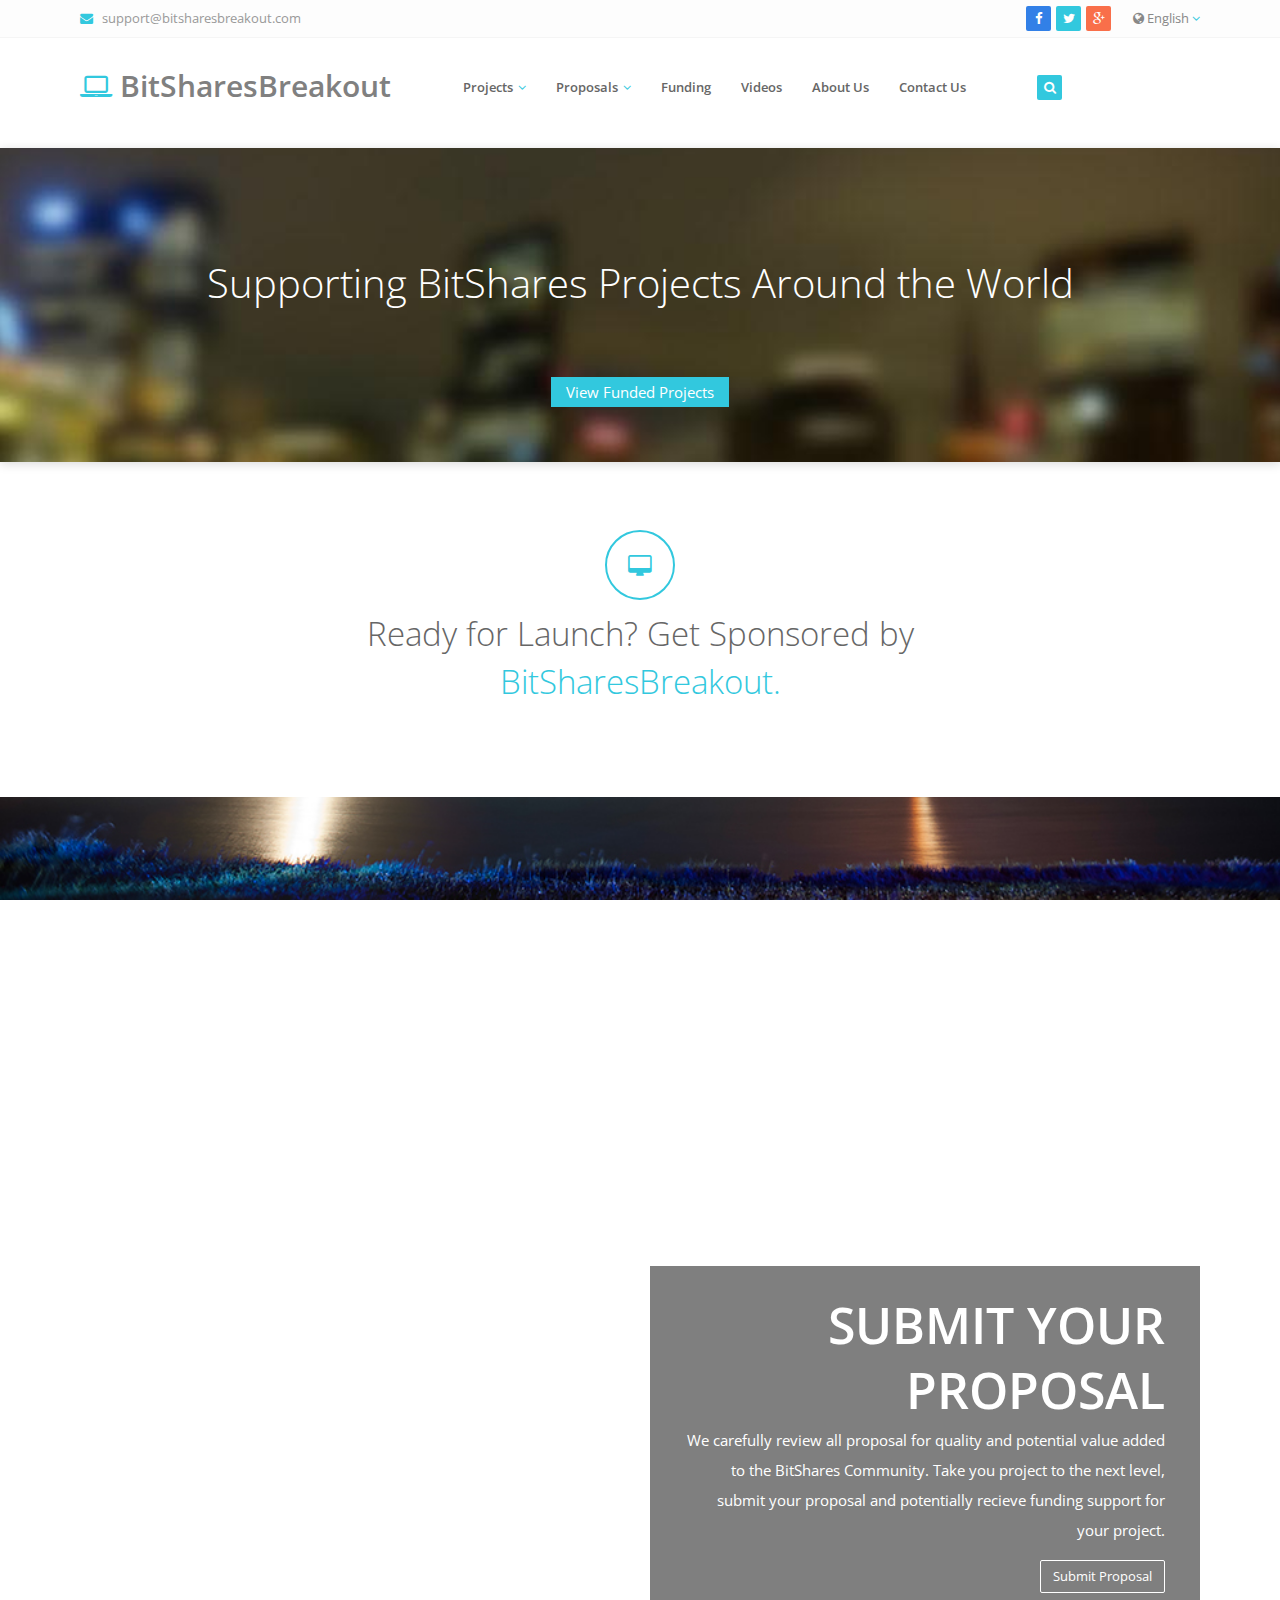
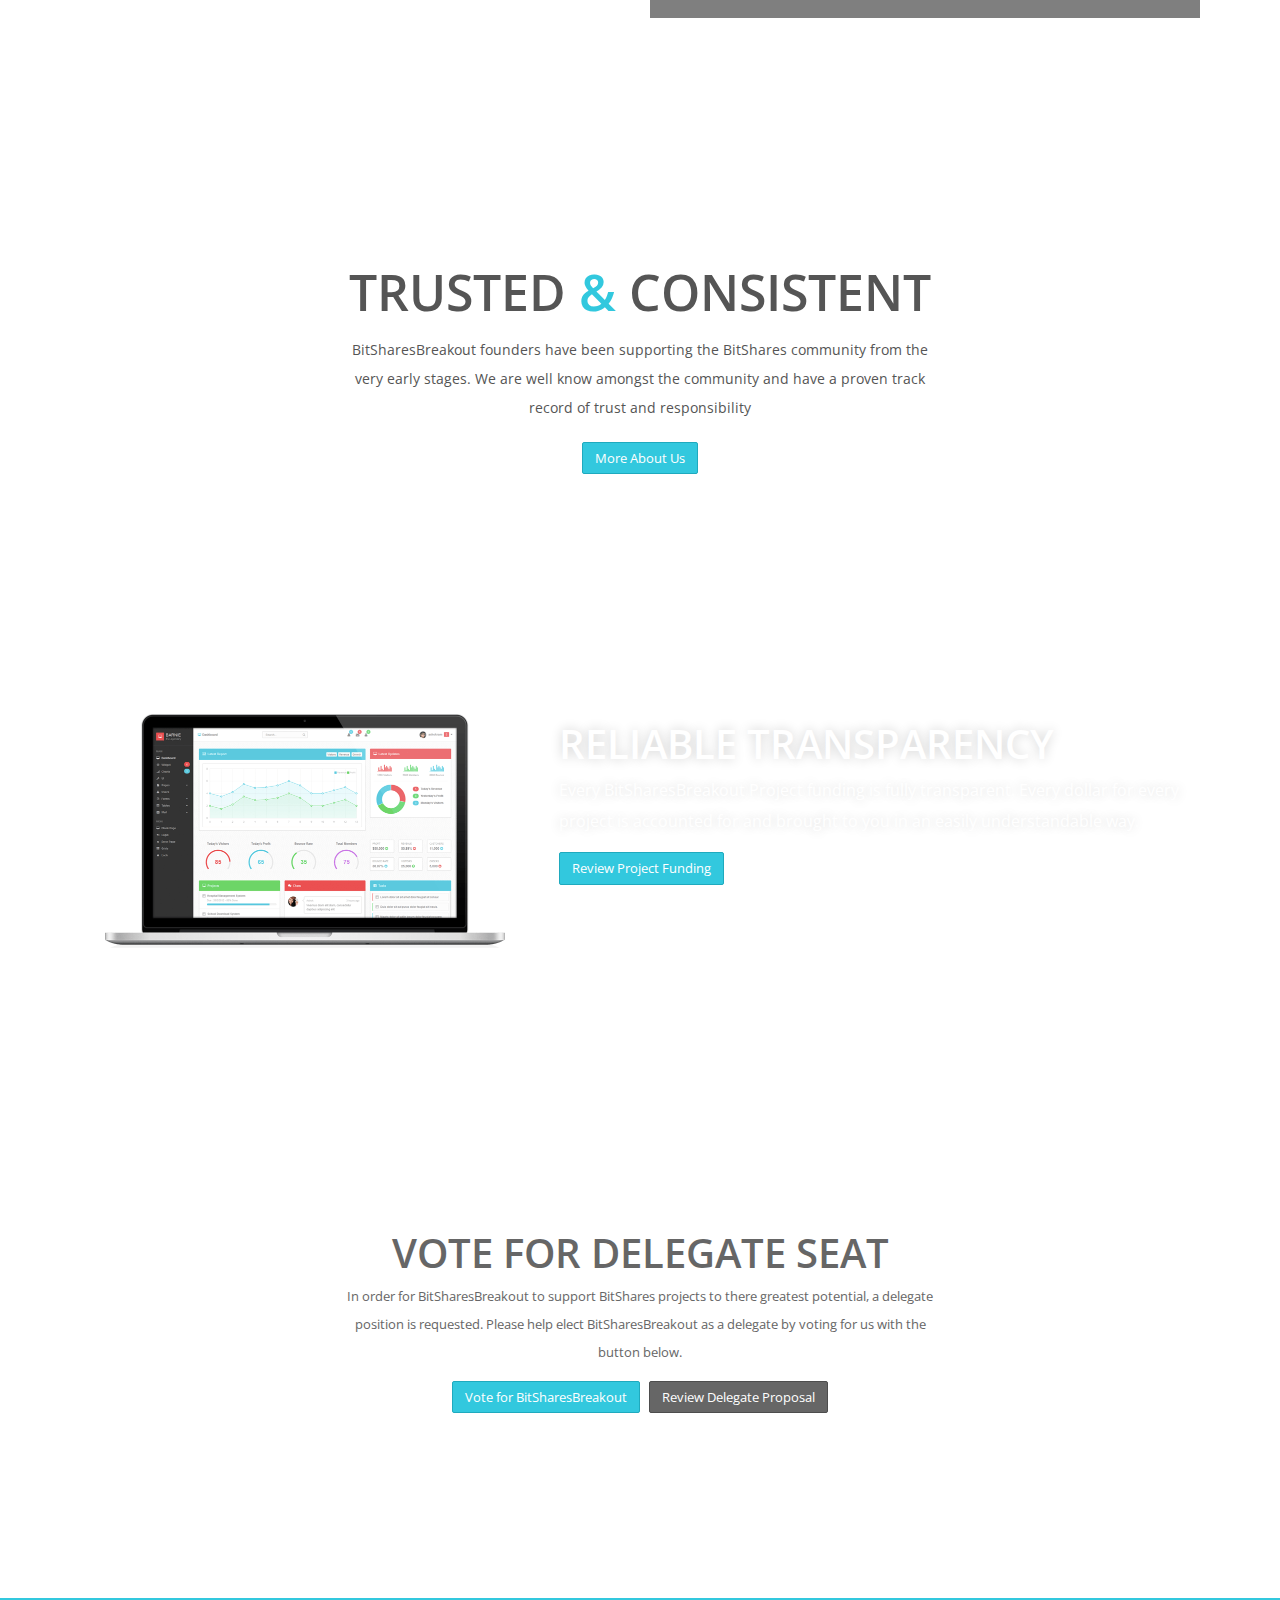
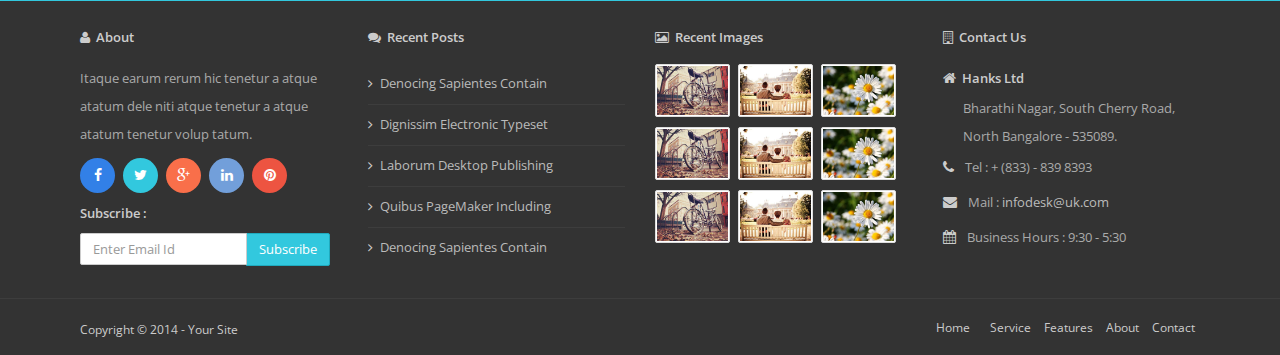
<file: index.html>
<!DOCTYPE html>
<html>
	<head>
		<meta charset="utf-8">
		<title>BitSharesBreakout</title>
		<!-- Description, Keywords and Author -->
		<meta name="description" content="Your description">
		<meta name="keywords" content="Your,Keywords">
		<meta name="author" content="ResponsiveWebInc">
		
		<meta name="viewport" content="width=device-width, initial-scale=1.0">
		
		<!-- Styles -->
		<!-- Bootstrap CSS -->
		<link href="css/bootstrap.min.css" rel="stylesheet">
		<!-- Font awesome CSS -->
		<link href="css/font-awesome.min.css" rel="stylesheet">
		<!-- Magnific Popup -->
		<link href="css/magnific-popup.css" rel="stylesheet">
		<!-- Owl carousel -->
		<link href="css/owl.carousel.css" rel="stylesheet">
		
		<!-- CSS for this page -->
		<!-- Parallax -->
		<link href="css/styles/parallax.css" rel="stylesheet">
		
		<!-- Base style -->
		<link href="css/styles/style.css" rel="stylesheet">
		<!-- Skin CSS -->
		<link href="css/styles/skin-lblue.css" rel="stylesheet" id="color_theme">
		
		<!-- Custom CSS. Type your CSS code in custom.css file -->
		<link href="css/custom.css" rel="stylesheet">
		
		<!-- Favicon -->
		<link rel="shortcut icon" href="#">
	</head>
	
	<!-- Add class "boxed" along with body for boxed layout. -->
	<!-- Add "pattern-x" (1 to 5) for background patterns. -->
	<!-- Add "img-x" (1 to 5) for background images. -->
	<body>
	
		<!-- Outer Starts -->
		<div class="outer">
			
			<!-- Top bar starts -->
			<div class="top-bar">
				<div class="container">
				
					<!-- Contact starts -->
					<div class="tb-contact pull-left">
						<!-- Email -->
						<i class="fa fa-envelope color"></i> &nbsp; <a href="mailto:support@bitsharesbreakout.com">support@bitsharesbreakout.com</a>
						&nbsp;&nbsp;  
					</div>
					<!-- Contact ends -->
					
					<!-- Langauge starts -->
					<div class="tb-language dropdown pull-right">
						<a href="#" data-target="#" data-toggle="dropdown"><i class="fa fa-globe"></i> English <i class="fa fa-angle-down color"></i></a>
						<!-- Dropdown menu with languages -->
						<ul class="dropdown-menu dropdown-mini" role="menu">
							<li><a href="#">Hindi</a></li>
							<li><a href="#">Tamil</a></li>
							<li><a href="#">Kanada</a></li>
						</ul>
					</div>
					<!-- Language ends -->
					
					<!-- Search section for responsive design -->
					<div class="tb-search pull-left">
						<a href="#" class="b-dropdown"><i class="fa fa-search square-2 rounded-1 bg-color white"></i></a>
						<div class="b-dropdown-block">
							<form role="form">
								<!-- Input Group -->
								<div class="input-group">
									<input type="text" class="form-control" placeholder="Type Something">
									<span class="input-group-btn">
										<button class="btn btn-color" type="button">Search</button>
									</span>
								</div>
							</form>
						</div>
					</div>
					<!-- Search section ends -->
					
					<!-- Social media starts -->
					<div class="tb-social pull-right">
						<div class="brand-bg text-right">
							<!-- Brand Icons -->
							<a href="#" class="facebook"><i class="fa fa-facebook square-2 rounded-1"></i></a>
							<a href="https://twitter.com/btsbreakout" class="twitter"><i class="fa fa-twitter square-2 rounded-1"></i></a>
							<a href="#" class="google-plus"><i class="fa fa-google-plus square-2 rounded-1"></i></a>
						</div>
					</div>
					<!-- Social media ends -->
					
					<div class="clearfix"></div>
				</div>
			</div>
			
			<!-- Top bar ends -->
			
			<!-- Header two Starts -->
			<div class="header-2">
			
				<!-- Container -->
				<div class="container">
					<div class="row">
						<div class="col-md-4">
							<!-- Logo section -->
							<div class="logo">
								<h1><a href="index.html"><i class="fa fa-laptop"></i> BitSharesBreakout</a></h1>
							</div>
						</div>
						<div class="col-rt-9">
						
							<!-- Navigation starts.  -->
							<div class="navy">			
								<ul>
									<!-- Main menu -->
									
								
									<li><a href="projects-x.html">Projects</a>
										<ul>
											<li><a href="projects-x1.html">NullStreet Marketeers</a>
												
											</li>
											<li><a href="projects-x2.html">Project #2</a>
												
											</li>
											<li><a href="projects-x3.html">Project #3</a>
												
											</li>
											
										</ul>
									</li>
									
									<li><a href="#">Proposals</a>
										<ul>
											<li><a href="blog-four.html">Proposal #1</a></li>
											<li><a href="blog-four.html">Proposal #1</a></li>
											<li><a href="blog-four.html">Proposal #1</a></li>
											<li><a href="blog-four.html">Proposal #1</a></li>
											<li><a href="blog-single.html">Proposal #1</a></li>
											<li><a href="blog-masonry.html">Proposal #1</a></li>
										</ul>
									</li>
									
									<li><a href="funding.html">Funding</a>
										
									</li>
									
									<li><a href="#">Videos</a>
										
									</li>	

									<li><a href="about-us-one.html">About Us</a></li>
									<li><a href="contact-us-one.html">Contact Us</a></li>
								</ul>
							</div>							
							<!-- Navigation ends -->
							
						</div>
						
						<div class="col-md-1">
							
							<!-- Search section -->
							<div class="head-search pull-right">
								<a href="#" class="b-dropdown"><i class="fa fa-search square-2 rounded-1 bg-color white"></i></a>
								<div class="b-dropdown-block">
									<form role="form">
										<!-- Input Group -->
										<div class="input-group">
											<input type="text" class="form-control" placeholder="Type Something">
											<span class="input-group-btn">
												<button class="btn btn-color" type="button">Search</button>
											</span>
										</div>
									</form>
								</div>
							</div>
							<!-- Search section ends -->
							<div class="clearfix"></div>
							
						</div>
						
					</div>
				</div>
			</div>
	
			<!-- Header two ends -->
			
			<!-- Page heading one starts -->
			
				<div class="page-heading-one">
					<h2><br/>Supporting BitShares Projects Around the World<br/><br/></h2>
					<p class="bg-color">View Funded Projects</p>
				</div>
				
			<!-- Page heading one ends -->			
			
			<!-- Main content starts -->
	
			<div class="main-block">
			
				<br />
				
				<div class="block-heading-four">
					<i class="fa fa-desktop color br-color"></i>
					<h3>Ready for Launch?  Get Sponsored by <span class="color">BitSharesBreakout.<br/><br/></span></h3>
				</div>
				
				<br />
			
				<!-- Parallax block one -->
				<div class="parallax-one">
					<div class="container">
						<!-- Parallax element block -->
						<div class="p-element">
							<h2><br /></h2>
						</div>
					</div>
				</div>
				
				
				<!-- Parallax block two -->
				<div class="parallax-two">
					<div class="container">
						<!-- Parallax text element block -->
						<div class="p-element">
							<!-- Heading -->
							<h2>Submit your Proposal</h2>
							<!-- Paragraph -->
							<p>We carefully review all proposal for quality and potential value added to the BitShares Community.  Take you project to the next level, submit your proposal and potentially recieve funding support for your project.</p>
							<a class="btn btn-transparent" href="#">Submit Proposal</a>
						</div>
						<div class="clearfix"></div>
					</div>
				</div>
				
				<!-- Parallax block three -->
				<div class="parallax-three bg-white">
					<div class="container">
						<!-- Parallax text element block -->
						<div class="p-element">
							<!-- Heading -->
							<h2>Trusted <span class="color">&amp;</span> Consistent</h2>
							<!-- Paragraph -->
							<p>BitSharesBreakout founders have been supporting the BitShares community from the very early stages.  We are well know amongst the community and have a proven track record of trust and responsibility</p>
							<a class="btn btn-color" href="#">More About Us</a> 
						</div>
					</div>
				</div>				
				
				<!-- Parallax block four -->
				<div class="parallax-four">
					<div class="container">
						<div class="row">
							<div class="col-md-5 col-sm-5">
								<!-- Image -->
								<img class="img-responsive" src="img/parallax/mac2.png" alt="" />
							</div>
							<div class="col-md-7 col-sm-7">
								<!-- Parallax text element block -->
								<div class="p-element">
									<!-- Heading -->
									<h2>Reliable Transparency</h2>
									<!-- Paragraph -->
									<p>Every BitSharesBreakout Project funding is fully transparent.  Every dollar for 
									every project is accounted for and brought to you in an easily understandable way.</p>
									<a class="btn btn-color" href="#">Review Project Funding</a>
								</div>
							</div>
						</div>
					</div>
				</div>
				
				<!-- Parallax block seven -->
				<div class="parallax-seven">
					<div class="container">
						<!-- Parallax text element block -->
						<div class="p-element">
							<!-- Heading -->
							<h2>Vote for Delegate Seat</h2>
							<!-- Paragraph -->
							<p>In order for BitSharesBreakout to support BitShares projects to there greatest potential, 
							a delegate position is requested.  Please help elect BitSharesBreakout as a delegate by voting 
							for us with the button below.</p>
							<a class="btn btn-color" href="bts:del0.bitsharesbreakout">Vote for BitSharesBreakout</a> &nbsp; <a class="btn btn-black" href="delegate-proposal.html">Review Delegate Proposal</a>
						</div>
					</div>
				</div>
			
				
			</div>
			
			<!-- Main content ends -->
			
			<!-- Foot Starts -->
		
			<div class="foot">
				<!-- Container -->
				<div class="container">
					<div class="row">
						<div class="col-md-3 col-sm-6">
							<!-- Foot Item -->
							<div class="foot-item">
								<!-- Heading -->
								<h5 class="bold"><i class="fa fa-user"></i>&nbsp;&nbsp;About</h5>
								<p>Itaque earum rerum hic tenetur a atque atatum dele niti atque tenetur a atque atatum tenetur volup tatum.</p>
								<div class="brand-bg">
									<!-- Social Media Icons -->
									<a href="#" class="facebook"><i class="fa fa-facebook circle-3"></i></a>
									<a href="#" class="twitter"><i class="fa fa-twitter circle-3"></i></a>
									<a href="#" class="google-plus"><i class="fa fa-google-plus circle-3"></i></a>
									<a href="#" class="linkedin"><i class="fa fa-linkedin circle-3"></i></a>
									<a href="#" class="pinterest"><i class="fa fa-pinterest circle-3"></i></a>
								</div>
								<div class="subscribe-box">
									<h5 class="bold">Subscribe :</h5>
									<!-- Form -->
									<form role="form">
										<!-- Input Group -->
										<div class="input-group">
											<input type="text" class="form-control" placeholder="Enter Email Id">
											<span class="input-group-btn">
												<button class="btn btn-color" type="button">Subscribe</button>
											</span>
										</div>
									</form>
								</div>
							</div>
						</div>	
						<div class="col-md-3 col-sm-6">
							<!-- Foot Item -->
							<div class="foot-item">
								<!-- Heading -->
								<h5 class="bold"><i class="fa fa-comments"></i>&nbsp;&nbsp;Recent Posts</h5>
								<!-- Foot Item Content -->
								<div class="foot-item-content">
									<ul class="list-unstyled">
										<!-- Link -->
										<li><a href="#">Denocing Sapientes Contain</a></li>
										<li><a href="#">Dignissim Electronic Typeset</a></li>
										<li><a href="#">Laborum Desktop Publishing</a></li>
										<li><a href="#">Quibus PageMaker Including</a></li>
										<li><a href="#">Denocing Sapientes Contain</a></li>
									</ul>
								</div>
							</div>
						</div>
						<div class="col-md-3 col-sm-6">
							<!-- Foot Item -->
							<div class="foot-item">
								<!-- Heading -->
								<h5 class="bold"><i class="fa fa-picture-o"></i>&nbsp;&nbsp;Recent Images</h5>
								<!-- Foot Item Content -->
								<div class="foot-item-content">
									<!-- Foot Recent Image --> 
									<div class="foot-recent-img">
										<a href="img/gallery/small/1.jpg" class="lightbox"><img src="img/gallery/small/1.jpg" alt="" class="img-responsive img-thumbnail" /></a>
										<a href="img/gallery/small/2.jpg" class="lightbox"><img src="img/gallery/small/2.jpg" alt="" class="img-responsive img-thumbnail" /></a>
										<a href="img/gallery/small/3.jpg" class="lightbox"><img src="img/gallery/small/3.jpg" alt="" class="img-responsive img-thumbnail" /></a>
									</div>
									<!-- Foot Recent Image --> 
									<div class="foot-recent-img">
										<a href="img/gallery/small/1.jpg" class="lightbox"><img src="img/gallery/small/1.jpg" alt="" class="img-responsive img-thumbnail" /></a>
										<a href="img/gallery/small/2.jpg" class="lightbox"><img src="img/gallery/small/2.jpg" alt="" class="img-responsive img-thumbnail" /></a>
										<a href="img/gallery/small/3.jpg" class="lightbox"><img src="img/gallery/small/3.jpg" alt="" class="img-responsive img-thumbnail" /></a>
									</div>
									<div class="foot-recent-img">
										<a href="img/gallery/small/1.jpg" class="lightbox"><img src="img/gallery/small/1.jpg" alt="" class="img-responsive img-thumbnail" /></a>
										<a href="img/gallery/small/2.jpg" class="lightbox"><img src="img/gallery/small/2.jpg" alt="" class="img-responsive img-thumbnail" /></a>
										<a href="img/gallery/small/3.jpg" class="lightbox"><img src="img/gallery/small/3.jpg" alt="" class="img-responsive img-thumbnail" /></a>
									</div>
								</div>
							</div>
						</div>
						<div class="col-md-3 col-sm-6">
							<!-- Foot Item -->
							<div class="foot-item">
								<!-- Heading -->
								<h5 class="bold"><i class="fa fa-building-o"></i>&nbsp;&nbsp;Contact Us</h5>
								<!-- Foot Item Content -->
								<div class="foot-item-content address">
									<!-- Heading -->
									<h6 class="bold"><i class="fa fa-home"></i>&nbsp;&nbsp;Hanks Ltd</h6>
									<!-- Paragraph -->
									<p class="add">
									   Bharathi Nagar, South Cherry Road,<br />
									   North Bangalore - 535089.</p>
									<p class="tel"> <i class="fa fa-phone"></i> Tel : + (833) - 839 8393<br />
									<i class="fa fa-envelope"></i>  Mail : <a href="#">infodesk@uk.com</a><br />
									<i class="fa fa-calendar"></i> Business Hours : 9:30 - 5:30</p>
								</div>
							</div>
						</div>
					</div>
				</div>
			</div>
			
			<!-- Foot Ends -->
			
			<!-- Footer Starts -->
			
			<footer>
				<!-- Container -->
				<div class="container">
					<!-- Footer Content -->
						<!-- Paragraph -->
						<p class="pull-left">Copyright &copy; 2014 - <a href="#">Your Site</a></p>
						<ul class="list-inline pull-right">
							<!-- List -->
							<li><a href="index.html">Home</a><li>
							<li><a href="service.html">Service</a></li>
							<li><a href="feature.html">Features</a></li>
							<li><a href="about-us.html">About</a></li>
							<li><a href="contact-us.html">Contact</a></li>
						</ul>
						<!-- Clearfix -->
						<div class="clearfix"></div>
				</div>
			</footer>
			
			<!-- Footer Ends -->
		
		</div>
		
		<!-- Outer Ends -->		
		
		<!-- Scroll to top -->
		<span class="totop"><a href="#"><i class="fa fa-angle-up bg-color"></i></a></span>
		
		<!-- Javascript files -->
		<!-- jQuery -->
		<script src="js/jquery.js"></script>
		<!-- Bootstrap JS -->
		<script src="js/bootstrap.min.js"></script>
		<!-- Placeholders JS -->
		<script src="js/placeholders.js"></script>
		<!-- Magnific Popup -->
		<script src="js/jquery.magnific-popup.min.js"></script>
		<!-- Owl carousel -->
		<script src="js/owl.carousel.min.js"></script>
		<!-- Respond JS for IE8 -->
		<script src="js/respond.min.js"></script>
		<!-- HTML5 Support for IE -->
		<script src="js/html5shiv.js"></script>
		<!-- Main JS -->
		<script src="js/main.js"></script>
		
		<!-- Javascript for this page -->
		
		<!-- Custom JS. Type your JS code in custom.js file -->
		<script src="js/custom.js"></script>
		
		<!-- 
		Style switcher. This is just for demo purpose only. 
		If you don't want remove the below line.
		Some of the features of style switcher won't work on offline. THey only work when you upload it to server 
		-->
		<!-- <script src="style-switcher/style-switcher.js"></script> -->
		
	</body>	
</html>
</file>
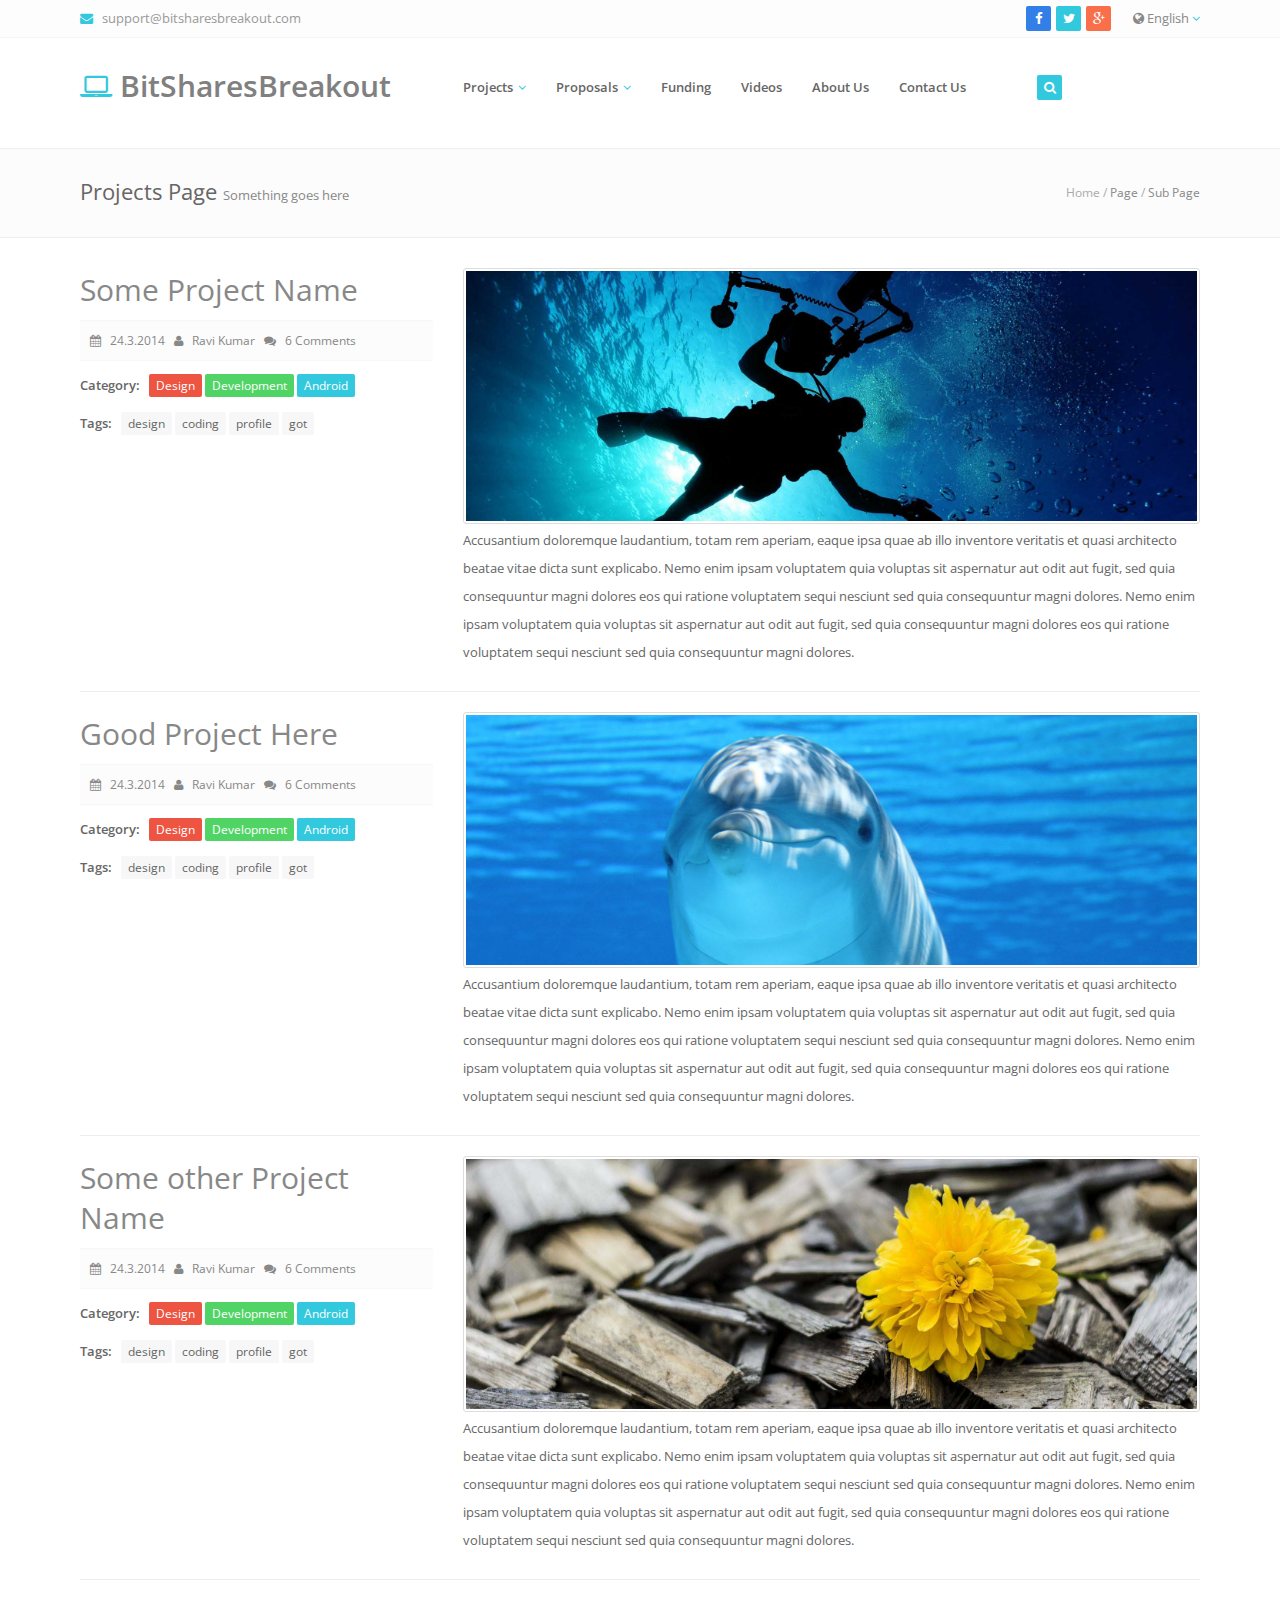
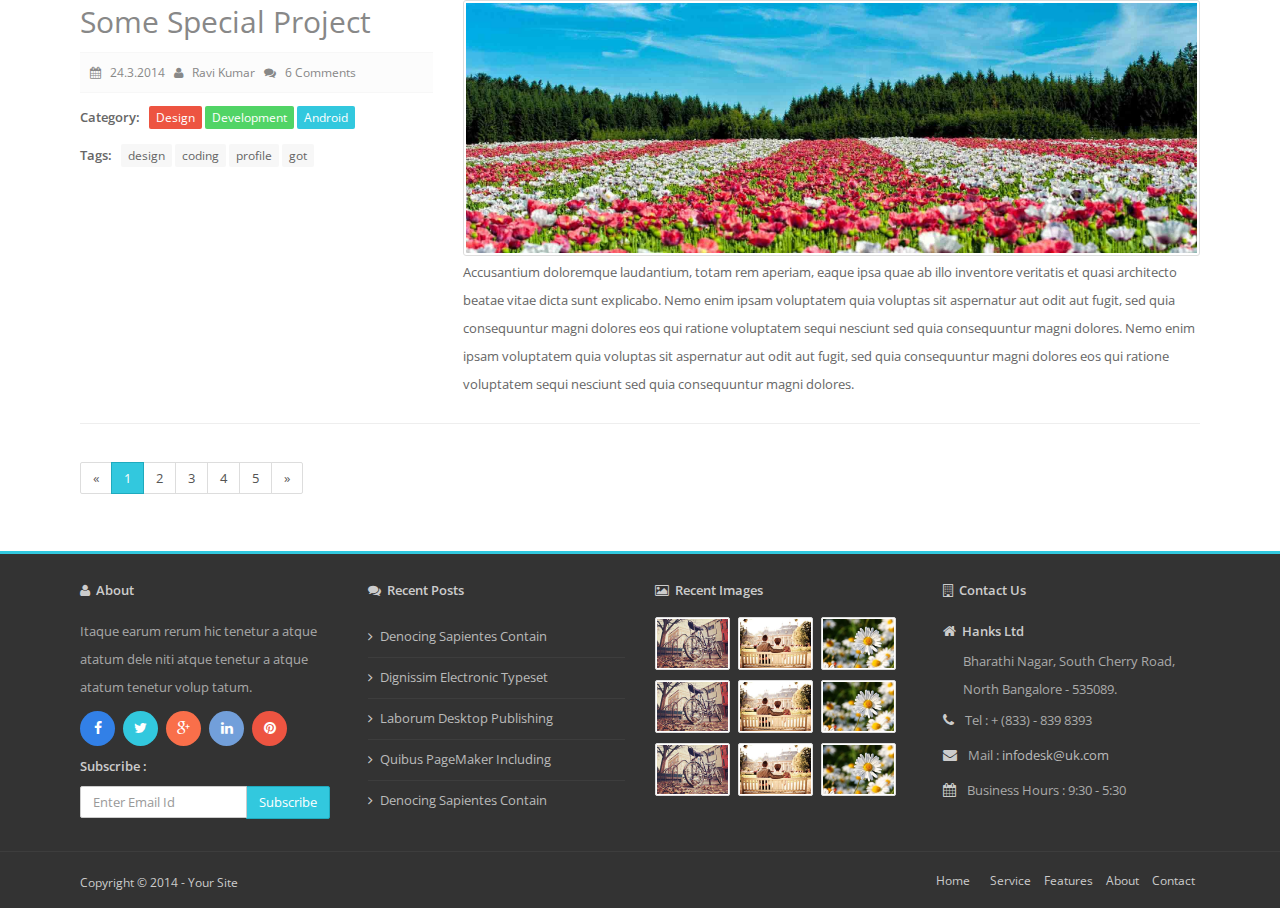
<file: blog-four.html>
<!DOCTYPE html>
<html>
	<head>
		<meta charset="utf-8">
		<title>BitSharesBreakout</title>
		<!-- Description, Keywords and Author -->
		<meta name="description" content="Your description">
		<meta name="keywords" content="Your,Keywords">
		<meta name="author" content="ResponsiveWebInc">
		
		<meta name="viewport" content="width=device-width, initial-scale=1.0">
		
		<!-- Styles -->
		<!-- Bootstrap CSS -->
		<link href="css/bootstrap.min.css" rel="stylesheet">
		<!-- Font awesome CSS -->
		<link href="css/font-awesome.min.css" rel="stylesheet">
		<!-- Magnific Popup -->
		<link href="css/magnific-popup.css" rel="stylesheet">
		<!-- Owl carousel -->
		<link href="css/owl.carousel.css" rel="stylesheet">
		
		<!-- CSS for this page -->
		<!-- Parallax -->
		<link href="css/styles/parallax.css" rel="stylesheet">
		
		<!-- Base style -->
		<link href="css/styles/style.css" rel="stylesheet">
		<!-- Skin CSS -->
		<link href="css/styles/skin-lblue.css" rel="stylesheet" id="color_theme">
		
		<!-- Custom CSS. Type your CSS code in custom.css file -->
		<link href="css/custom.css" rel="stylesheet">
		
		<!-- Favicon -->
		<link rel="shortcut icon" href="#">
	</head>
	
	<!-- Add class "boxed" along with body for boxed layout. -->
	<!-- Add "pattern-x" (1 to 5) for background patterns. -->
	<!-- Add "img-x" (1 to 5) for background images. -->
	<body>
	
		<!-- Outer Starts -->
		<div class="outer">
			
			<!-- Top bar starts -->
			<div class="top-bar">
				<div class="container">
				
					<!-- Contact starts -->
					<div class="tb-contact pull-left">
						<!-- Email -->
						<i class="fa fa-envelope color"></i> &nbsp; <a href="mailto:support@bitsharesbreakout.com">support@bitsharesbreakout.com</a>
						&nbsp;&nbsp;  
					</div>
					<!-- Contact ends -->
					
					<!-- Langauge starts -->
					<div class="tb-language dropdown pull-right">
						<a href="#" data-target="#" data-toggle="dropdown"><i class="fa fa-globe"></i> English <i class="fa fa-angle-down color"></i></a>
						<!-- Dropdown menu with languages -->
						<ul class="dropdown-menu dropdown-mini" role="menu">
							<li><a href="#">Hindi</a></li>
							<li><a href="#">Tamil</a></li>
							<li><a href="#">Kanada</a></li>
						</ul>
					</div>
					<!-- Language ends -->
					
					<!-- Search section for responsive design -->
					<div class="tb-search pull-left">
						<a href="#" class="b-dropdown"><i class="fa fa-search square-2 rounded-1 bg-color white"></i></a>
						<div class="b-dropdown-block">
							<form role="form">
								<!-- Input Group -->
								<div class="input-group">
									<input type="text" class="form-control" placeholder="Type Something">
									<span class="input-group-btn">
										<button class="btn btn-color" type="button">Search</button>
									</span>
								</div>
							</form>
						</div>
					</div>
					<!-- Search section ends -->
					
					<!-- Social media starts -->
					<div class="tb-social pull-right">
						<div class="brand-bg text-right">
							<!-- Brand Icons -->
							<a href="#" class="facebook"><i class="fa fa-facebook square-2 rounded-1"></i></a>
							<a href="#" class="twitter"><i class="fa fa-twitter square-2 rounded-1"></i></a>
							<a href="#" class="google-plus"><i class="fa fa-google-plus square-2 rounded-1"></i></a>
						</div>
					</div>
					<!-- Social media ends -->
					
					<div class="clearfix"></div>
				</div>
			</div>
			
			<!-- Top bar ends -->
			
			<!-- Header two Starts -->
			<div class="header-2">
			
				<!-- Container -->
				<div class="container">
					<div class="row">
						<div class="col-md-4">
							<!-- Logo section -->
							<div class="logo">
								<h1><a href="index.html"><i class="fa fa-laptop"></i> BitSharesBreakout</a></h1>
							</div>
						</div>
						<div class="col-rt-9">
						
							<!-- Navigation starts.  -->
							<div class="navy">			
								<ul>
									<!-- Main menu -->
									
								
									<li><a href="projects-x.html">Projects</a>
										<ul>
											<li><a href="projects-x1.html">Project #1</a>
												
											</li>
											<li><a href="projects-x2.html">Project #2</a>
												
											</li>
											<li><a href="projects-x3.html">Project #3</a>
												
											</li>
											
										</ul>
									</li>
									
									<li><a href="#">Proposals</a>
										<ul>
											<li><a href="blog-four.html">Proposal #1</a></li>
											<li><a href="blog-four.html">Proposal #1</a></li>
											<li><a href="blog-four.html">Proposal #1</a></li>
											<li><a href="blog-four.html">Proposal #1</a></li>
											<li><a href="blog-single.html">Proposal #1</a></li>
											<li><a href="blog-masonry.html">Proposal #1</a></li>
										</ul>
									</li>
									
									<li><a href="#">Funding</a>
										
									</li>
									
									<li><a href="#">Videos</a>
										
									</li>	

									<li><a href="about-us-one.html">About Us</a></li>
									<li><a href="contact-us-one.html">Contact Us</a></li>
								</ul>
							</div>							
							<!-- Navigation ends -->
							
						</div>
						
						<div class="col-md-1">
							
							<!-- Search section -->
							<div class="head-search pull-right">
								<a href="#" class="b-dropdown"><i class="fa fa-search square-2 rounded-1 bg-color white"></i></a>
								<div class="b-dropdown-block">
									<form role="form">
										<!-- Input Group -->
										<div class="input-group">
											<input type="text" class="form-control" placeholder="Type Something">
											<span class="input-group-btn">
												<button class="btn btn-color" type="button">Search</button>
											</span>
										</div>
									</form>
								</div>
							</div>
							<!-- Search section ends -->
							<div class="clearfix"></div>
							
						</div>
						
					</div>
				</div>
			</div>
	
			<!-- Header two ends -->
			
			<!-- Main content starts -->
	
			<div class="main-block">
				
				<!-- Page heading two starts -->
				
				<div class="page-heading-two">
					<div class="container">
						<h2>Projects Page <span>Something goes here</span></h2>
						<div class="breads">
							Home / <a href="#">Page</a> / <a href="#">Sub Page</a>
						</div>
						<div class="clearfix"></div>
					</div>
				</div>
				
				<!-- Page heading two ends -->
			
				<div class="container">
					
					<div class="blog-four">
					
						<!-- Blog four item starts -->
						<div class="blog-four-item">
							<div class="row">
								<div class="col-md-4">
									<!-- Blogs four head -->
									<div class="blogs-four-head">
										<!-- Heading -->
										<h3><a href="projects-x1.html">Some Project Name</a></h3>
										<!-- Name -->
										<!-- Blog meta -->
										<div class="blog-meta">
											<!-- Date -->
											<a href="#"><i class="fa fa-calendar"></i> &nbsp; 24.3.2014</a> &nbsp; 
											<!-- Author -->
											<a href="#"><i class="fa fa-user"></i> &nbsp; Ravi Kumar</a> &nbsp;
											<!-- Comments -->
											<a href="#"><i class="fa fa-comments"></i> &nbsp; 6 Comments</a>
										</div>
										
										<div class="meta-block">
										<!-- Category -->
										<span class="bold">Category:</span> &nbsp; 
											<a href="#" class="label label-red">Design</a> 
											<a href="#" class="label label-green">Development</a>  
											<a href="#" class="label label-lblue">Android</a>  
										</div>
										
										<div class="meta-block">
										<!-- Tags -->	
										<span class="bold">Tags:</span> &nbsp; 
											<a href="#" class="label label-white">design</a> 
											<a href="#" class="label label-white">coding</a>  
											<a href="#" class="label label-white">profile</a> 	
											<a href="#" class="label label-white">got</a> 	
										</div>
										
									</div>
								</div>	
								<div class="col-md-8">
									<!-- Blogs Four Content -->
									<div class="blogs-four-content">
										<!-- Blogs Four Img -->
										<div class="blogs-four-img">
											<!-- Image -->
											<img src="img/backgrounds/s1.jpg" alt="" class="img-responsive img-thumbnail" />
										</div>
										<!-- Paragraph -->
										<p>Accusantium doloremque laudantium, totam rem aperiam, eaque ipsa quae ab illo inventore veritatis et quasi architecto beatae vitae dicta sunt explicabo. Nemo enim ipsam voluptatem quia voluptas sit aspernatur aut odit aut fugit, sed quia consequuntur magni dolores eos qui ratione voluptatem sequi nesciunt sed quia consequuntur magni dolores.  Nemo enim ipsam voluptatem quia voluptas sit aspernatur aut odit aut fugit, sed quia consequuntur magni dolores eos qui ratione voluptatem sequi nesciunt sed quia consequuntur magni dolores.</p>
									</div>
								</div>
							</div>
						</div>
						<!-- Blog four item ends -->
						
						<!-- Blog four item starts -->
						<div class="blog-four-item">
							<div class="row">
								<div class="col-md-4">
									<!-- Blogs four head -->
									<div class="blogs-four-head">
										<!-- Heading -->
										<h3><a href="projects-x2.html">Good Project Here</a></h3>
										<!-- Name -->
										<!-- Blog meta -->
										<div class="blog-meta">
											<!-- Date -->
											<a href="#"><i class="fa fa-calendar"></i> &nbsp; 24.3.2014</a> &nbsp; 
											<!-- Author -->
											<a href="#"><i class="fa fa-user"></i> &nbsp; Ravi Kumar</a> &nbsp;
											<!-- Comments -->
											<a href="#"><i class="fa fa-comments"></i> &nbsp; 6 Comments</a>
										</div>
										
										<div class="meta-block">
										<!-- Category -->
										<span class="bold">Category:</span> &nbsp; 
											<a href="#" class="label label-red">Design</a> 
											<a href="#" class="label label-green">Development</a>  
											<a href="#" class="label label-lblue">Android</a>  
										</div>
										
										<div class="meta-block">
										<!-- Tags -->	
										<span class="bold">Tags:</span> &nbsp; 
											<a href="#" class="label label-white">design</a> 
											<a href="#" class="label label-white">coding</a>  
											<a href="#" class="label label-white">profile</a> 	
											<a href="#" class="label label-white">got</a> 	
										</div>
										
									</div>
								</div>	
								<div class="col-md-8">
									<!-- Blogs Four Content -->
									<div class="blogs-four-content">
										<!-- Blogs Four Img -->
										<div class="blogs-four-img">
											<!-- Image -->
											<img src="img/backgrounds/s2.jpg" alt="" class="img-responsive img-thumbnail" />
										</div>
										<!-- Paragraph -->
										<p>Accusantium doloremque laudantium, totam rem aperiam, eaque ipsa quae ab illo inventore veritatis et quasi architecto beatae vitae dicta sunt explicabo. Nemo enim ipsam voluptatem quia voluptas sit aspernatur aut odit aut fugit, sed quia consequuntur magni dolores eos qui ratione voluptatem sequi nesciunt sed quia consequuntur magni dolores.  Nemo enim ipsam voluptatem quia voluptas sit aspernatur aut odit aut fugit, sed quia consequuntur magni dolores eos qui ratione voluptatem sequi nesciunt sed quia consequuntur magni dolores.</p>
									</div>
								</div>
							</div>
						</div>
						<!-- Blog four item ends -->
						
						<!-- Blog four item starts -->
						<div class="blog-four-item">
							<div class="row">
								<div class="col-md-4">
									<!-- Blogs four head -->
									<div class="blogs-four-head">
										<!-- Heading -->
										<h3><a href="projects-x3.html">Some other Project Name</a></h3>
										<!-- Name -->
										<!-- Blog meta -->
										<div class="blog-meta">
											<!-- Date -->
											<a href="#"><i class="fa fa-calendar"></i> &nbsp; 24.3.2014</a> &nbsp; 
											<!-- Author -->
											<a href="#"><i class="fa fa-user"></i> &nbsp; Ravi Kumar</a> &nbsp;
											<!-- Comments -->
											<a href="#"><i class="fa fa-comments"></i> &nbsp; 6 Comments</a>
										</div>
										
										<div class="meta-block">
										<!-- Category -->
										<span class="bold">Category:</span> &nbsp; 
											<a href="#" class="label label-red">Design</a> 
											<a href="#" class="label label-green">Development</a>  
											<a href="#" class="label label-lblue">Android</a>  
										</div>
										
										<div class="meta-block">
										<!-- Tags -->	
										<span class="bold">Tags:</span> &nbsp; 
											<a href="#" class="label label-white">design</a> 
											<a href="#" class="label label-white">coding</a>  
											<a href="#" class="label label-white">profile</a> 	
											<a href="#" class="label label-white">got</a> 	
										</div>
										
									</div>
								</div>	
								<div class="col-md-8">
									<!-- Blogs Four Content -->
									<div class="blogs-four-content">
										<!-- Blogs Four Img -->
										<div class="blogs-four-img">
											<!-- Image -->
											<img src="img/backgrounds/s3.jpg" alt="" class="img-responsive img-thumbnail" />
										</div>
										<!-- Paragraph -->
										<p>Accusantium doloremque laudantium, totam rem aperiam, eaque ipsa quae ab illo inventore veritatis et quasi architecto beatae vitae dicta sunt explicabo. Nemo enim ipsam voluptatem quia voluptas sit aspernatur aut odit aut fugit, sed quia consequuntur magni dolores eos qui ratione voluptatem sequi nesciunt sed quia consequuntur magni dolores.  Nemo enim ipsam voluptatem quia voluptas sit aspernatur aut odit aut fugit, sed quia consequuntur magni dolores eos qui ratione voluptatem sequi nesciunt sed quia consequuntur magni dolores.</p>
									</div>
								</div>
							</div>
						</div>
						<!-- Blog four item ends -->
						
						<!-- Blog four item starts -->
						<div class="blog-four-item">
							<div class="row">
								<div class="col-md-4">
									<!-- Blogs four head -->
									<div class="blogs-four-head">
										<!-- Heading -->
										<h3><a href="projects-x4.html">Some Special Project</a></h3>
										<!-- Name -->
										<!-- Blog meta -->
										<div class="blog-meta">
											<!-- Date -->
											<a href="#"><i class="fa fa-calendar"></i> &nbsp; 24.3.2014</a> &nbsp; 
											<!-- Author -->
											<a href="#"><i class="fa fa-user"></i> &nbsp; Ravi Kumar</a> &nbsp;
											<!-- Comments -->
											<a href="#"><i class="fa fa-comments"></i> &nbsp; 6 Comments</a>
										</div>
										
										<div class="meta-block">
										<!-- Category -->
										<span class="bold">Category:</span> &nbsp; 
											<a href="#" class="label label-red">Design</a> 
											<a href="#" class="label label-green">Development</a>  
											<a href="#" class="label label-lblue">Android</a>  
										</div>
										
										<div class="meta-block">
										<!-- Tags -->	
										<span class="bold">Tags:</span> &nbsp; 
											<a href="#" class="label label-white">design</a> 
											<a href="#" class="label label-white">coding</a>  
											<a href="#" class="label label-white">profile</a> 	
											<a href="#" class="label label-white">got</a> 	
										</div>
										
									</div>
								</div>	
								<div class="col-md-8">
									<!-- Blogs Four Content -->
									<div class="blogs-four-content">
										<!-- Blogs Four Img -->
										<div class="blogs-four-img">
											<!-- Image -->
											<img src="img/backgrounds/s4.jpg" alt="" class="img-responsive img-thumbnail" />
										</div>
										<!-- Paragraph -->
										<p>Accusantium doloremque laudantium, totam rem aperiam, eaque ipsa quae ab illo inventore veritatis et quasi architecto beatae vitae dicta sunt explicabo. Nemo enim ipsam voluptatem quia voluptas sit aspernatur aut odit aut fugit, sed quia consequuntur magni dolores eos qui ratione voluptatem sequi nesciunt sed quia consequuntur magni dolores.  Nemo enim ipsam voluptatem quia voluptas sit aspernatur aut odit aut fugit, sed quia consequuntur magni dolores eos qui ratione voluptatem sequi nesciunt sed quia consequuntur magni dolores.</p>
									</div>
								</div>
							</div>
						</div>
						<!-- Blog four item ends -->
						
						<!-- Pagination -->
						<ul class="pagination">
							<!-- List -->
							<li><a href="#">&laquo;</a></li>
							<li class="active"><a href="#">1</a></li>
							<li><a href="#">2</a></li>
							<li><a href="#">3</a></li>
							<li><a href="#">4</a></li>
							<li><a href="#">5</a></li>
							<li><a href="#">&raquo;</a></li>
						</ul>
						
					</div>
									
				</div>
			</div>
			
			<!-- Main content ends -->
			
			<!-- Foot Starts -->
		
			<div class="foot">
				<!-- Container -->
				<div class="container">
					<div class="row">
						<div class="col-md-3 col-sm-6">
							<!-- Foot Item -->
							<div class="foot-item">
								<!-- Heading -->
								<h5 class="bold"><i class="fa fa-user"></i>&nbsp;&nbsp;About</h5>
								<p>Itaque earum rerum hic tenetur a atque atatum dele niti atque tenetur a atque atatum tenetur volup tatum.</p>
								<div class="brand-bg">
									<!-- Social Media Icons -->
									<a href="#" class="facebook"><i class="fa fa-facebook circle-3"></i></a>
									<a href="#" class="twitter"><i class="fa fa-twitter circle-3"></i></a>
									<a href="#" class="google-plus"><i class="fa fa-google-plus circle-3"></i></a>
									<a href="#" class="linkedin"><i class="fa fa-linkedin circle-3"></i></a>
									<a href="#" class="pinterest"><i class="fa fa-pinterest circle-3"></i></a>
								</div>
								<div class="subscribe-box">
									<h5 class="bold">Subscribe :</h5>
									<!-- Form -->
									<form role="form">
										<!-- Input Group -->
										<div class="input-group">
											<input type="text" class="form-control" placeholder="Enter Email Id">
											<span class="input-group-btn">
												<button class="btn btn-color" type="button">Subscribe</button>
											</span>
										</div>
									</form>
								</div>
							</div>
						</div>	
						<div class="col-md-3 col-sm-6">
							<!-- Foot Item -->
							<div class="foot-item">
								<!-- Heading -->
								<h5 class="bold"><i class="fa fa-comments"></i>&nbsp;&nbsp;Recent Posts</h5>
								<!-- Foot Item Content -->
								<div class="foot-item-content">
									<ul class="list-unstyled">
										<!-- Link -->
										<li><a href="#">Denocing Sapientes Contain</a></li>
										<li><a href="#">Dignissim Electronic Typeset</a></li>
										<li><a href="#">Laborum Desktop Publishing</a></li>
										<li><a href="#">Quibus PageMaker Including</a></li>
										<li><a href="#">Denocing Sapientes Contain</a></li>
									</ul>
								</div>
							</div>
						</div>
						<div class="col-md-3 col-sm-6">
							<!-- Foot Item -->
							<div class="foot-item">
								<!-- Heading -->
								<h5 class="bold"><i class="fa fa-picture-o"></i>&nbsp;&nbsp;Recent Images</h5>
								<!-- Foot Item Content -->
								<div class="foot-item-content">
									<!-- Foot Recent Image --> 
									<div class="foot-recent-img">
										<a href="img/gallery/small/1.jpg" class="lightbox"><img src="img/gallery/small/1.jpg" alt="" class="img-responsive img-thumbnail" /></a>
										<a href="img/gallery/small/2.jpg" class="lightbox"><img src="img/gallery/small/2.jpg" alt="" class="img-responsive img-thumbnail" /></a>
										<a href="img/gallery/small/3.jpg" class="lightbox"><img src="img/gallery/small/3.jpg" alt="" class="img-responsive img-thumbnail" /></a>
									</div>
									<!-- Foot Recent Image --> 
									<div class="foot-recent-img">
										<a href="img/gallery/small/1.jpg" class="lightbox"><img src="img/gallery/small/1.jpg" alt="" class="img-responsive img-thumbnail" /></a>
										<a href="img/gallery/small/2.jpg" class="lightbox"><img src="img/gallery/small/2.jpg" alt="" class="img-responsive img-thumbnail" /></a>
										<a href="img/gallery/small/3.jpg" class="lightbox"><img src="img/gallery/small/3.jpg" alt="" class="img-responsive img-thumbnail" /></a>
									</div>
									<div class="foot-recent-img">
										<a href="img/gallery/small/1.jpg" class="lightbox"><img src="img/gallery/small/1.jpg" alt="" class="img-responsive img-thumbnail" /></a>
										<a href="img/gallery/small/2.jpg" class="lightbox"><img src="img/gallery/small/2.jpg" alt="" class="img-responsive img-thumbnail" /></a>
										<a href="img/gallery/small/3.jpg" class="lightbox"><img src="img/gallery/small/3.jpg" alt="" class="img-responsive img-thumbnail" /></a>
									</div>
								</div>
							</div>
						</div>
						<div class="col-md-3 col-sm-6">
							<!-- Foot Item -->
							<div class="foot-item">
								<!-- Heading -->
								<h5 class="bold"><i class="fa fa-building-o"></i>&nbsp;&nbsp;Contact Us</h5>
								<!-- Foot Item Content -->
								<div class="foot-item-content address">
									<!-- Heading -->
									<h6 class="bold"><i class="fa fa-home"></i>&nbsp;&nbsp;Hanks Ltd</h6>
									<!-- Paragraph -->
									<p class="add">
									   Bharathi Nagar, South Cherry Road,<br />
									   North Bangalore - 535089.</p>
									<p class="tel"> <i class="fa fa-phone"></i> Tel : + (833) - 839 8393<br />
									<i class="fa fa-envelope"></i>  Mail : <a href="#">infodesk@uk.com</a><br />
									<i class="fa fa-calendar"></i> Business Hours : 9:30 - 5:30</p>
								</div>
							</div>
						</div>
					</div>
				</div>
			</div>
			
			<!-- Foot Ends -->
			
			<!-- Footer Starts -->
			
			<footer>
				<!-- Container -->
				<div class="container">
					<!-- Footer Content -->
						<!-- Paragraph -->
						<p class="pull-left">Copyright &copy; 2014 - <a href="#">Your Site</a></p>
						<ul class="list-inline pull-right">
							<!-- List -->
							<li><a href="index.html">Home</a><li>
							<li><a href="service.html">Service</a></li>
							<li><a href="feature.html">Features</a></li>
							<li><a href="about-us.html">About</a></li>
							<li><a href="contact-us.html">Contact</a></li>
						</ul>
						<!-- Clearfix -->
						<div class="clearfix"></div>
				</div>
			</footer>
			
			<!-- Footer Ends -->
		
		</div>
		
		<!-- Outer Ends -->		
		
		<!-- Scroll to top -->
		<span class="totop"><a href="#"><i class="fa fa-angle-up bg-color"></i></a></span>
		
		<!-- Javascript files -->
		<!-- jQuery -->
		<script src="js/jquery.js"></script>
		<!-- Bootstrap JS -->
		<script src="js/bootstrap.min.js"></script>
		<!-- Placeholders JS -->
		<script src="js/placeholders.js"></script>
		<!-- Magnific Popup -->
		<script src="js/jquery.magnific-popup.min.js"></script>
		<!-- Owl carousel -->
		<script src="js/owl.carousel.min.js"></script>
		<!-- Respond JS for IE8 -->
		<script src="js/respond.min.js"></script>
		<!-- HTML5 Support for IE -->
		<script src="js/html5shiv.js"></script>
		<!-- Main JS -->
		<script src="js/main.js"></script>
		
		<!-- Javascript for this page -->
		
		<!-- Custom JS. Type your JS code in custom.js file -->
		<script src="js/custom.js"></script>
		
		<!-- 
		Style switcher. This is just for demo purpose only. 
		If you don't want remove the below line.
		Some of the features of style switcher won't work on offline. THey only work when you upload it to server 
		-->
		<!-- <script src="style-switcher/style-switcher.js"></script> -->
		
	</body>	
</html>
</file>
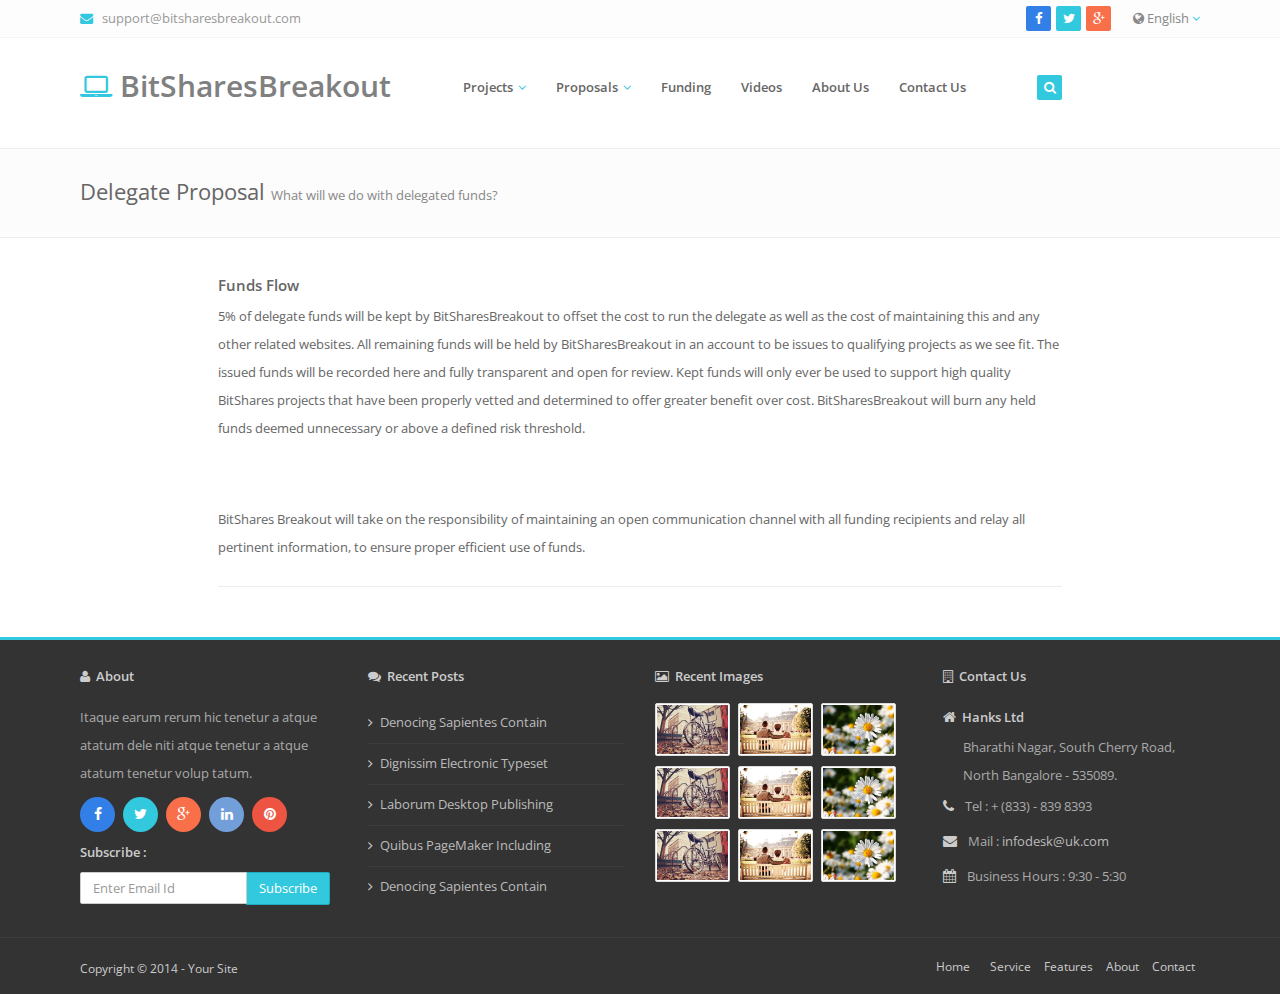
<file: delegate-proposal.html>
<!DOCTYPE html>
<html>
	<head>
		<meta charset="utf-8">
		<title>BitSharesBreakout</title>
		<!-- Description, Keywords and Author -->
		<meta name="description" content="Your description">
		<meta name="keywords" content="Your,Keywords">
		<meta name="author" content="ResponsiveWebInc">
		
		<meta name="viewport" content="width=device-width, initial-scale=1.0">
		
		<!-- Styles -->
		<!-- Bootstrap CSS -->
		<link href="css/bootstrap.min.css" rel="stylesheet">
		<!-- Font awesome CSS -->
		<link href="css/font-awesome.min.css" rel="stylesheet">
		<!-- Magnific Popup -->
		<link href="css/magnific-popup.css" rel="stylesheet">
		<!-- Owl carousel -->
		<link href="css/owl.carousel.css" rel="stylesheet">
		
		<!-- CSS for this page -->
		<!-- Parallax -->
		<link href="css/styles/parallax.css" rel="stylesheet">
		
		<!-- Base style -->
		<link href="css/styles/style.css" rel="stylesheet">
		<!-- Skin CSS -->
		<link href="css/styles/skin-lblue.css" rel="stylesheet" id="color_theme">
		
		<!-- Custom CSS. Type your CSS code in custom.css file -->
		<link href="css/custom.css" rel="stylesheet">
		
		<!-- Favicon -->
		<link rel="shortcut icon" href="#">
	</head>
	
	<!-- Add class "boxed" along with body for boxed layout. -->
	<!-- Add "pattern-x" (1 to 5) for background patterns. -->
	<!-- Add "img-x" (1 to 5) for background images. -->
	<body>
	
		<!-- Outer Starts -->
		<div class="outer">
			
			<!-- Top bar starts -->
			<div class="top-bar">
				<div class="container">
				
					<!-- Contact starts -->
					<div class="tb-contact pull-left">
						<!-- Email -->
						<i class="fa fa-envelope color"></i> &nbsp; <a href="mailto:support@bitsharesbreakout.com">support@bitsharesbreakout.com</a>
						&nbsp;&nbsp;  
					</div>
					<!-- Contact ends -->
					
					<!-- Langauge starts -->
					<div class="tb-language dropdown pull-right">
						<a href="#" data-target="#" data-toggle="dropdown"><i class="fa fa-globe"></i> English <i class="fa fa-angle-down color"></i></a>
						<!-- Dropdown menu with languages -->
						<ul class="dropdown-menu dropdown-mini" role="menu">
							<li><a href="#">Hindi</a></li>
							<li><a href="#">Tamil</a></li>
							<li><a href="#">Kanada</a></li>
						</ul>
					</div>
					<!-- Language ends -->
					
					<!-- Search section for responsive design -->
					<div class="tb-search pull-left">
						<a href="#" class="b-dropdown"><i class="fa fa-search square-2 rounded-1 bg-color white"></i></a>
						<div class="b-dropdown-block">
							<form role="form">
								<!-- Input Group -->
								<div class="input-group">
									<input type="text" class="form-control" placeholder="Type Something">
									<span class="input-group-btn">
										<button class="btn btn-color" type="button">Search</button>
									</span>
								</div>
							</form>
						</div>
					</div>
					<!-- Search section ends -->
					
					<!-- Social media starts -->
					<div class="tb-social pull-right">
						<div class="brand-bg text-right">
							<!-- Brand Icons -->
							<a href="#" class="facebook"><i class="fa fa-facebook square-2 rounded-1"></i></a>
							<a href="https://twitter.com/btsbreakout" class="twitter"><i class="fa fa-twitter square-2 rounded-1"></i></a>
							<a href="#" class="google-plus"><i class="fa fa-google-plus square-2 rounded-1"></i></a>
						</div>
					</div>
					<!-- Social media ends -->
					
					<div class="clearfix"></div>
				</div>
			</div>
			
			<!-- Top bar ends -->
			
			<!-- Header two Starts -->
			<div class="header-2">
			
				<!-- Container -->
				<div class="container">
					<div class="row">
						<div class="col-md-4">
							<!-- Logo section -->
							<div class="logo">
								<h1><a href="index.html"><i class="fa fa-laptop"></i> BitSharesBreakout</a></h1>
							</div>
						</div>
						<div class="col-rt-9">
						
							<!-- Navigation starts.  -->
							<div class="navy">			
								<ul>
									<!-- Main menu -->
									
								
									<li><a href="projects-x.html">Projects</a>
										<ul>
											<li><a href="projects-x1.html">Project #1</a>
												
											</li>
											<li><a href="projects-x2.html">Project #2</a>
												
											</li>
											<li><a href="projects-x3.html">Project #3</a>
												
											</li>
											
										</ul>
									</li>
									
									<li><a href="#">Proposals</a>
										<ul>
											<li><a href="blog-four.html">Proposal #1</a></li>
											<li><a href="blog-four.html">Proposal #1</a></li>
											<li><a href="blog-four.html">Proposal #1</a></li>
											<li><a href="blog-four.html">Proposal #1</a></li>
											<li><a href="blog-single.html">Proposal #1</a></li>
											<li><a href="blog-masonry.html">Proposal #1</a></li>
										</ul>
									</li>
									
									<li><a href="#">Funding</a>
										
									</li>
									
									<li><a href="#">Videos</a>
										
									</li>	

									<li><a href="about-us-one.html">About Us</a></li>
									<li><a href="contact-us-one.html">Contact Us</a></li>
								</ul>
							</div>							
							<!-- Navigation ends -->
							
						</div>
						
						<div class="col-md-1">
							
							<!-- Search section -->
							<div class="head-search pull-right">
								<a href="#" class="b-dropdown"><i class="fa fa-search square-2 rounded-1 bg-color white"></i></a>
								<div class="b-dropdown-block">
									<form role="form">
										<!-- Input Group -->
										<div class="input-group">
											<input type="text" class="form-control" placeholder="Type Something">
											<span class="input-group-btn">
												<button class="btn btn-color" type="button">Search</button>
											</span>
										</div>
									</form>
								</div>
							</div>
							<!-- Search section ends -->
							<div class="clearfix"></div>
							
						</div>
						
					</div>
				</div>
			</div>
	
			<!-- Header two ends -->
			
			<!-- Main content starts -->
	
			<div class="main-block">
			
				<!-- Page heading two starts -->
				
				<div class="page-heading-two">
					<div class="container">
						<h2>Delegate Proposal <span>What will we do with delegated funds?</span></h2>
						
						<div class="clearfix"></div>
					</div>
				</div>
				<!-- blog two -->
				<div class="blog-two">
					<div class="row">
						<!-- Mainbar column -->
						<div class="col-md-2"></div>
						<div class="col-md-8">
						<!-- Blog item starts -->
							<div class="blog-two-item">
								<!-- blog two Content -->
								<div class="blog-two-content">
									<h5>Funds Flow</h5>
									<!-- Paragraph -->
									<p>	5% of delegate funds will be kept by BitSharesBreakout to offset the cost to run 
									the delegate as well as the cost of maintaining this and any other related websites.  
									All remaining funds will be held by BitSharesBreakout in an account to be issues to 
									qualifying projects as we see fit.  The issued funds will be recorded here and fully 
									transparent and open for review.  Kept funds will only ever be used to support high
									quality BitShares projects that have been properly vetted and determined to offer greater 
									benefit over cost.  BitSharesBreakout will burn any held funds deemed unnecessary or above 
									a defined risk threshold.</p>
									<br></br>
									<p>	BitShares Breakout will take on the responsibility of maintaining an open communication
									channel with all funding recipients and relay all pertinent information, to ensure proper 
									efficient use of funds.</p>
								</div>
							</div>
						</div>
					</div>
				</div>	
			</div>
			
			<!-- Main content ends -->
			
			<!-- Foot Starts -->
		
			<div class="foot">
				<!-- Container -->
				<div class="container">
					<div class="row">
						<div class="col-md-3 col-sm-6">
							<!-- Foot Item -->
							<div class="foot-item">
								<!-- Heading -->
								<h5 class="bold"><i class="fa fa-user"></i>&nbsp;&nbsp;About</h5>
								<p>Itaque earum rerum hic tenetur a atque atatum dele niti atque tenetur a atque atatum tenetur volup tatum.</p>
								<div class="brand-bg">
									<!-- Social Media Icons -->
									<a href="#" class="facebook"><i class="fa fa-facebook circle-3"></i></a>
									<a href="#" class="twitter"><i class="fa fa-twitter circle-3"></i></a>
									<a href="#" class="google-plus"><i class="fa fa-google-plus circle-3"></i></a>
									<a href="#" class="linkedin"><i class="fa fa-linkedin circle-3"></i></a>
									<a href="#" class="pinterest"><i class="fa fa-pinterest circle-3"></i></a>
								</div>
								<div class="subscribe-box">
									<h5 class="bold">Subscribe :</h5>
									<!-- Form -->
									<form role="form">
										<!-- Input Group -->
										<div class="input-group">
											<input type="text" class="form-control" placeholder="Enter Email Id">
											<span class="input-group-btn">
												<button class="btn btn-color" type="button">Subscribe</button>
											</span>
										</div>
									</form>
								</div>
							</div>
						</div>	
						<div class="col-md-3 col-sm-6">
							<!-- Foot Item -->
							<div class="foot-item">
								<!-- Heading -->
								<h5 class="bold"><i class="fa fa-comments"></i>&nbsp;&nbsp;Recent Posts</h5>
								<!-- Foot Item Content -->
								<div class="foot-item-content">
									<ul class="list-unstyled">
										<!-- Link -->
										<li><a href="#">Denocing Sapientes Contain</a></li>
										<li><a href="#">Dignissim Electronic Typeset</a></li>
										<li><a href="#">Laborum Desktop Publishing</a></li>
										<li><a href="#">Quibus PageMaker Including</a></li>
										<li><a href="#">Denocing Sapientes Contain</a></li>
									</ul>
								</div>
							</div>
						</div>
						<div class="col-md-3 col-sm-6">
							<!-- Foot Item -->
							<div class="foot-item">
								<!-- Heading -->
								<h5 class="bold"><i class="fa fa-picture-o"></i>&nbsp;&nbsp;Recent Images</h5>
								<!-- Foot Item Content -->
								<div class="foot-item-content">
									<!-- Foot Recent Image --> 
									<div class="foot-recent-img">
										<a href="img/gallery/small/1.jpg" class="lightbox"><img src="img/gallery/small/1.jpg" alt="" class="img-responsive img-thumbnail" /></a>
										<a href="img/gallery/small/2.jpg" class="lightbox"><img src="img/gallery/small/2.jpg" alt="" class="img-responsive img-thumbnail" /></a>
										<a href="img/gallery/small/3.jpg" class="lightbox"><img src="img/gallery/small/3.jpg" alt="" class="img-responsive img-thumbnail" /></a>
									</div>
									<!-- Foot Recent Image --> 
									<div class="foot-recent-img">
										<a href="img/gallery/small/1.jpg" class="lightbox"><img src="img/gallery/small/1.jpg" alt="" class="img-responsive img-thumbnail" /></a>
										<a href="img/gallery/small/2.jpg" class="lightbox"><img src="img/gallery/small/2.jpg" alt="" class="img-responsive img-thumbnail" /></a>
										<a href="img/gallery/small/3.jpg" class="lightbox"><img src="img/gallery/small/3.jpg" alt="" class="img-responsive img-thumbnail" /></a>
									</div>
									<div class="foot-recent-img">
										<a href="img/gallery/small/1.jpg" class="lightbox"><img src="img/gallery/small/1.jpg" alt="" class="img-responsive img-thumbnail" /></a>
										<a href="img/gallery/small/2.jpg" class="lightbox"><img src="img/gallery/small/2.jpg" alt="" class="img-responsive img-thumbnail" /></a>
										<a href="img/gallery/small/3.jpg" class="lightbox"><img src="img/gallery/small/3.jpg" alt="" class="img-responsive img-thumbnail" /></a>
									</div>
								</div>
							</div>
						</div>
						<div class="col-md-3 col-sm-6">
							<!-- Foot Item -->
							<div class="foot-item">
								<!-- Heading -->
								<h5 class="bold"><i class="fa fa-building-o"></i>&nbsp;&nbsp;Contact Us</h5>
								<!-- Foot Item Content -->
								<div class="foot-item-content address">
									<!-- Heading -->
									<h6 class="bold"><i class="fa fa-home"></i>&nbsp;&nbsp;Hanks Ltd</h6>
									<!-- Paragraph -->
									<p class="add">
									   Bharathi Nagar, South Cherry Road,<br />
									   North Bangalore - 535089.</p>
									<p class="tel"> <i class="fa fa-phone"></i> Tel : + (833) - 839 8393<br />
									<i class="fa fa-envelope"></i>  Mail : <a href="#">infodesk@uk.com</a><br />
									<i class="fa fa-calendar"></i> Business Hours : 9:30 - 5:30</p>
								</div>
							</div>
						</div>
					</div>
				</div>
			</div>
			
			<!-- Foot Ends -->
			
			<!-- Footer Starts -->
			
			<footer>
				<!-- Container -->
				<div class="container">
					<!-- Footer Content -->
						<!-- Paragraph -->
						<p class="pull-left">Copyright &copy; 2014 - <a href="#">Your Site</a></p>
						<ul class="list-inline pull-right">
							<!-- List -->
							<li><a href="index.html">Home</a><li>
							<li><a href="service.html">Service</a></li>
							<li><a href="feature.html">Features</a></li>
							<li><a href="about-us.html">About</a></li>
							<li><a href="contact-us.html">Contact</a></li>
						</ul>
						<!-- Clearfix -->
						<div class="clearfix"></div>
				</div>
			</footer>
			
			<!-- Footer Ends -->
		
		</div>
		
		<!-- Outer Ends -->		
		
		<!-- Scroll to top -->
		<span class="totop"><a href="#"><i class="fa fa-angle-up bg-color"></i></a></span>
		
		<!-- Javascript files -->
		<!-- jQuery -->
		<script src="js/jquery.js"></script>
		<!-- Bootstrap JS -->
		<script src="js/bootstrap.min.js"></script>
		<!-- Placeholders JS -->
		<script src="js/placeholders.js"></script>
		<!-- Magnific Popup -->
		<script src="js/jquery.magnific-popup.min.js"></script>
		<!-- Owl carousel -->
		<script src="js/owl.carousel.min.js"></script>
		<!-- Respond JS for IE8 -->
		<script src="js/respond.min.js"></script>
		<!-- HTML5 Support for IE -->
		<script src="js/html5shiv.js"></script>
		<!-- Main JS -->
		<script src="js/main.js"></script>
		
		<!-- Javascript for this page -->
		
		<!-- Custom JS. Type your JS code in custom.js file -->
		<script src="js/custom.js"></script>
		
		<!-- 
		Style switcher. This is just for demo purpose only. 
		If you don't want remove the below line.
		Some of the features of style switcher won't work on offline. THey only work when you upload it to server 
		-->
		<!-- <script src="style-switcher/style-switcher.js"></script> -->
		
	</body>	
</html>
</file>
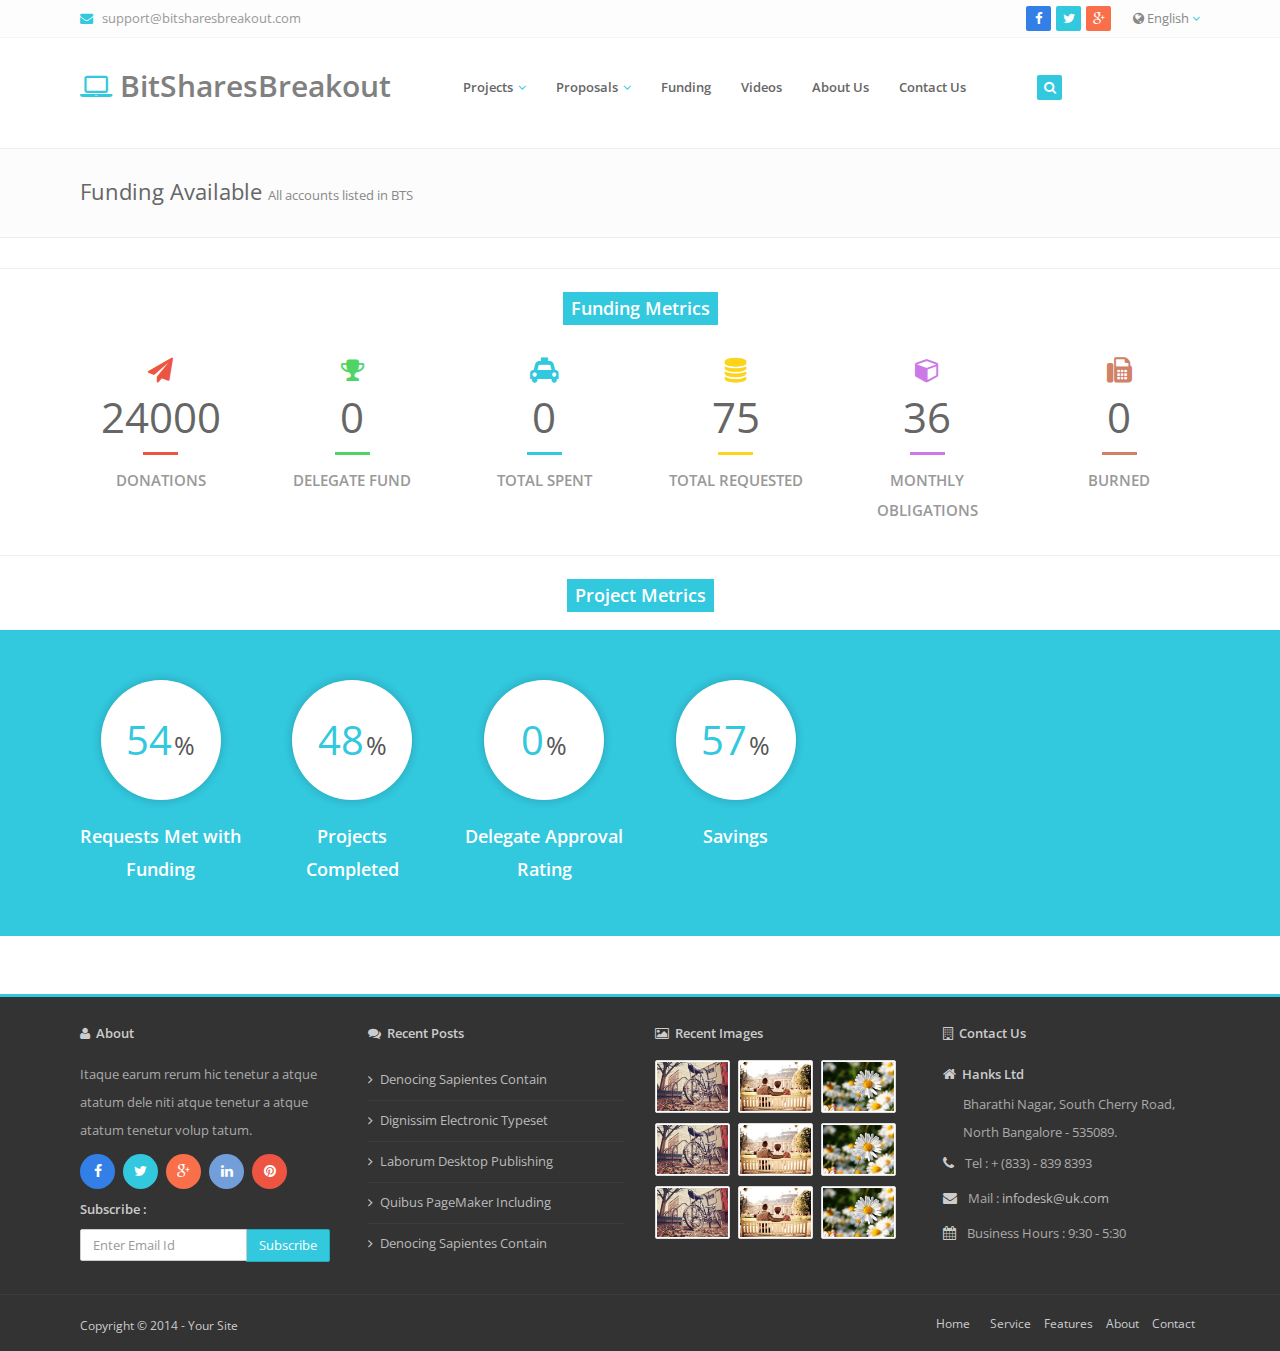
<file: funding.html>
<!DOCTYPE html>
<html>
	<head>
		<meta charset="utf-8">
		<title>BitSharesBreakout</title>
		<!-- Description, Keywords and Author -->
		<meta name="description" content="Your description">
		<meta name="keywords" content="Your,Keywords">
		<meta name="author" content="ResponsiveWebInc">
		
		<meta name="viewport" content="width=device-width, initial-scale=1.0">
		
		<!-- Styles -->
		<!-- Bootstrap CSS -->
		<link href="css/bootstrap.min.css" rel="stylesheet">
		<!-- Font awesome CSS -->
		<link href="css/font-awesome.min.css" rel="stylesheet">
		<!-- Magnific Popup -->
		<link href="css/magnific-popup.css" rel="stylesheet">
		<!-- Owl carousel -->
		<link href="css/owl.carousel.css" rel="stylesheet">
		
		<!-- CSS for this page -->
		<!-- Parallax -->
		<link href="css/styles/parallax.css" rel="stylesheet">
		
		<!-- Base style -->
		<link href="css/styles/style.css" rel="stylesheet">
		<!-- Skin CSS -->
		<link href="css/styles/skin-lblue.css" rel="stylesheet" id="color_theme">
		
		<!-- Custom CSS. Type your CSS code in custom.css file -->
		<link href="css/custom.css" rel="stylesheet">
		
		<!-- Favicon -->
		<link rel="shortcut icon" href="#">
	</head>
	
	<!-- Add class "boxed" along with body for boxed layout. -->
	<!-- Add "pattern-x" (1 to 5) for background patterns. -->
	<!-- Add "img-x" (1 to 5) for background images. -->
	<body>
	
		<!-- Outer Starts -->
		<div class="outer">
			
			<!-- Top bar starts -->
			<div class="top-bar">
				<div class="container">
				
					<!-- Contact starts -->
					<div class="tb-contact pull-left">
						<!-- Email -->
						<i class="fa fa-envelope color"></i> &nbsp; <a href="mailto:support@bitsharesbreakout.com">support@bitsharesbreakout.com</a>
						&nbsp;&nbsp;  
					</div>
					<!-- Contact ends -->
					
					<!-- Langauge starts -->
					<div class="tb-language dropdown pull-right">
						<a href="#" data-target="#" data-toggle="dropdown"><i class="fa fa-globe"></i> English <i class="fa fa-angle-down color"></i></a>
						<!-- Dropdown menu with languages -->
						<ul class="dropdown-menu dropdown-mini" role="menu">
							<li><a href="#">Hindi</a></li>
							<li><a href="#">Tamil</a></li>
							<li><a href="#">Kanada</a></li>
						</ul>
					</div>
					<!-- Language ends -->
					
					<!-- Search section for responsive design -->
					<div class="tb-search pull-left">
						<a href="#" class="b-dropdown"><i class="fa fa-search square-2 rounded-1 bg-color white"></i></a>
						<div class="b-dropdown-block">
							<form role="form">
								<!-- Input Group -->
								<div class="input-group">
									<input type="text" class="form-control" placeholder="Type Something">
									<span class="input-group-btn">
										<button class="btn btn-color" type="button">Search</button>
									</span>
								</div>
							</form>
						</div>
					</div>
					<!-- Search section ends -->
					
					<!-- Social media starts -->
					<div class="tb-social pull-right">
						<div class="brand-bg text-right">
							<!-- Brand Icons -->
							<a href="#" class="facebook"><i class="fa fa-facebook square-2 rounded-1"></i></a>
							<a href="https://twitter.com/btsbreakout" class="twitter"><i class="fa fa-twitter square-2 rounded-1"></i></a>
							<a href="#" class="google-plus"><i class="fa fa-google-plus square-2 rounded-1"></i></a>
						</div>
					</div>
					<!-- Social media ends -->
					
					<div class="clearfix"></div>
				</div>
			</div>
			
			<!-- Top bar ends -->
			
			<!-- Header two Starts -->
			<div class="header-2">
			
				<!-- Container -->
				<div class="container">
					<div class="row">
						<div class="col-md-4">
							<!-- Logo section -->
							<div class="logo">
								<h1><a href="index.html"><i class="fa fa-laptop"></i> BitSharesBreakout</a></h1>
							</div>
						</div>
						<div class="col-rt-9">
						
							<!-- Navigation starts.  -->
							<div class="navy">			
								<ul>
									<!-- Main menu -->
									
								
									<li><a href="projects-x.html">Projects</a>
										<ul>
											<li><a href="projects-x1.html">NullStreet Marketeers</a>
												
											</li>
											<li><a href="projects-x2.html">Project #2</a>
												
											</li>
											<li><a href="projects-x3.html">Project #3</a>
												
											</li>
											
										</ul>
									</li>
									
									<li><a href="#">Proposals</a>
										<ul>
											<li><a href="blog-four.html">Proposal #1</a></li>
											<li><a href="blog-four.html">Proposal #1</a></li>
											<li><a href="blog-four.html">Proposal #1</a></li>
											<li><a href="blog-four.html">Proposal #1</a></li>
											<li><a href="blog-single.html">Proposal #1</a></li>
											<li><a href="blog-masonry.html">Proposal #1</a></li>
										</ul>
									</li>
									
									<li><a href="funding.html">Funding</a>
										
									</li>
									
									<li><a href="#">Videos</a>
										
									</li>	

									<li><a href="about-us-one.html">About Us</a></li>
									<li><a href="contact-us-one.html">Contact Us</a></li>
								</ul>
							</div>							
							<!-- Navigation ends -->
							
						</div>
						
						<div class="col-md-1">
							
							<!-- Search section -->
							<div class="head-search pull-right">
								<a href="#" class="b-dropdown"><i class="fa fa-search square-2 rounded-1 bg-color white"></i></a>
								<div class="b-dropdown-block">
									<form role="form">
										<!-- Input Group -->
										<div class="input-group">
											<input type="text" class="form-control" placeholder="Type Something">
											<span class="input-group-btn">
												<button class="btn btn-color" type="button">Search</button>
											</span>
										</div>
									</form>
								</div>
							</div>
							<!-- Search section ends -->
							<div class="clearfix"></div>
							
						</div>
						
					</div>
				</div>
			</div>
	
			<!-- Header two ends -->
			
			<!-- Main content starts -->
	
			<div class="main-block">
				
				<!-- Page heading two starts -->
				
				<div class="page-heading-two">
					<div class="container">
						<h2>Funding Available <span> All accounts listed in BTS</span></h2>
						
						<div class="clearfix"></div>
					</div>
				</div>
				
				<!-- Page heading two ends -->
					
				<hr />
									
				<div class="block-heading-six">
					<h4 class="bg-color">Funding Metrics</h4>
				</div>
			
				<!-- Counter #1 starts -->
				<div class="counter-one text-center">
					<div class="container">
						<div class="counter-content">
							<div class="row">
								<div class="col-md-2 col-sm-4 col-xs-6">
									<!-- Counter content item -->
									<div class="counter-item">
										<!-- Icon -->
										<i class="fa fa-paper-plane red"></i>
										<!-- Number -->
										<span class="number-count" data-from="0" data-to="80000" data-speed="2000" data-refresh-interval="100"></span>
										<!-- Border -->
										<hr class="br-red" />
										<!-- Heading -->
										<h5>Donations</h5>
									</div>
								</div>
								<div class="col-md-2 col-sm-4 col-xs-6">
									<!-- Counter content item -->
									<div class="counter-item">
										<i class="fa fa-trophy green"></i>
										<span class="number-count" data-from="0" data-to="0" data-speed="2000" data-refresh-interval="100"></span>
										<hr class="br-green" />
										<h5>Delegate Fund</h5>
									</div>
								</div>
								<div class="col-md-2 col-sm-4 col-xs-6">
									<!-- Counter content item -->
									<div class="counter-item">
										<i class="fa fa-taxi lblue"></i>
										<span class="number-count" data-from="0" data-to="0" data-speed="2000" data-refresh-interval="100"></span>
										<hr class="br-lblue" />
										<h5>Total Spent</h5>
									</div>
								</div>
								<div class="col-md-2 col-sm-4 col-xs-6">
									<!-- Counter content item -->
									<div class="counter-item">
										<i class="fa fa-database yellow"></i>
										<span class="number-count" data-from="0" data-to="250" data-speed="2000" data-refresh-interval="100"></span>
										<hr class="br-yellow" />
										<h5>Total Requested</h5>
									</div>
								</div>
								<div class="col-md-2 col-sm-4 col-xs-6">
									<!-- Counter content item -->
									<div class="counter-item">
										<i class="fa fa-cube purple"></i>
										<span class="number-count" data-from="0" data-to="120" data-speed="2000" data-refresh-interval="100"></span>
										<hr class="br-purple" />
										<h5>Monthly Obligations</h5>
									</div>
								</div>
								<div class="col-md-2 col-sm-4 col-xs-6">
									<!-- Counter content item -->
									<div class="counter-item">
										<i class="fa fa-fax brown"></i>
										<span class="number-count" data-from="0" data-to="0" data-speed="2000" data-refresh-interval="100"></span>
										<hr class="br-brown" />
										<h5>Burned</h5>
									</div>
								</div>
							</div>
						</div>
					</div>
				</div>
				<!-- Counter #1 ends -->
				
				<hr />
				
				<div class="block-heading-six">
					<h4 class="bg-color">Project Metrics</h4>
				</div>
				
				<!-- Counter #2 starts -->
				<div class="counter-two text-center bg-color">
					<div class="container">
						<div class="counter-content">
							<div class="row">
								<div class="col-md-2 col-sm-4 col-xs-6">
									<div class="counter-item">
										<div class="num-container">
											<!-- counter number -->
											<span class="number-count color" data-from="0" data-to="90" data-speed="1000" data-refresh-interval="100"></span><span class="per">%</span>
										</div>
										<!-- Heading -->
										<h4>Requests Met with Funding</h4>
									</div>
								</div>
								<div class="col-md-2 col-sm-4 col-xs-6">
									<div class="counter-item">
										<div class="num-container">
											<!-- counter number -->
											<span class="number-count color" data-from="0" data-to="80" data-speed="1000" data-refresh-interval="100"></span><span class="per">%</span>
										</div>
										<h4>Projects Completed</h4>
									</div>
								</div>
								<div class="col-md-2 col-sm-4 col-xs-6">
									<div class="counter-item">
										<div class="num-container">
											<!-- counter number -->
											<span class="number-count color" data-from="0" data-to="0" data-speed="1000" data-refresh-interval="100"></span><span class="per">%</span>
										</div>
										<h4>Delegate Approval Rating</h4>
									</div>
								</div>
								<div class="col-md-2 col-sm-4 col-xs-6">
									<div class="counter-item">
										<div class="num-container">
											<!-- counter number -->
											<span class="number-count color" data-from="0" data-to="95" data-speed="1000" data-refresh-interval="100"></span><span class="per">%</span>
										</div>
										<h4>Savings</h4>
									</div>
								</div>
							</div>
						</div>
					</div>
				</div>
				
				<!-- Counter #2 ends -->
				
				<br />
				
			</div>
			
			<!-- Main content ends -->
			
			<!-- Foot Starts -->
		
			<div class="foot">
				<!-- Container -->
				<div class="container">
					<div class="row">
						<div class="col-md-3 col-sm-6">
							<!-- Foot Item -->
							<div class="foot-item">
								<!-- Heading -->
								<h5 class="bold"><i class="fa fa-user"></i>&nbsp;&nbsp;About</h5>
								<p>Itaque earum rerum hic tenetur a atque atatum dele niti atque tenetur a atque atatum tenetur volup tatum.</p>
								<div class="brand-bg">
									<!-- Social Media Icons -->
									<a href="#" class="facebook"><i class="fa fa-facebook circle-3"></i></a>
									<a href="#" class="twitter"><i class="fa fa-twitter circle-3"></i></a>
									<a href="#" class="google-plus"><i class="fa fa-google-plus circle-3"></i></a>
									<a href="#" class="linkedin"><i class="fa fa-linkedin circle-3"></i></a>
									<a href="#" class="pinterest"><i class="fa fa-pinterest circle-3"></i></a>
								</div>
								<div class="subscribe-box">
									<h5 class="bold">Subscribe :</h5>
									<!-- Form -->
									<form role="form">
										<!-- Input Group -->
										<div class="input-group">
											<input type="text" class="form-control" placeholder="Enter Email Id">
											<span class="input-group-btn">
												<button class="btn btn-color" type="button">Subscribe</button>
											</span>
										</div>
									</form>
								</div>
							</div>
						</div>	
						<div class="col-md-3 col-sm-6">
							<!-- Foot Item -->
							<div class="foot-item">
								<!-- Heading -->
								<h5 class="bold"><i class="fa fa-comments"></i>&nbsp;&nbsp;Recent Posts</h5>
								<!-- Foot Item Content -->
								<div class="foot-item-content">
									<ul class="list-unstyled">
										<!-- Link -->
										<li><a href="#">Denocing Sapientes Contain</a></li>
										<li><a href="#">Dignissim Electronic Typeset</a></li>
										<li><a href="#">Laborum Desktop Publishing</a></li>
										<li><a href="#">Quibus PageMaker Including</a></li>
										<li><a href="#">Denocing Sapientes Contain</a></li>
									</ul>
								</div>
							</div>
						</div>
						<div class="col-md-3 col-sm-6">
							<!-- Foot Item -->
							<div class="foot-item">
								<!-- Heading -->
								<h5 class="bold"><i class="fa fa-picture-o"></i>&nbsp;&nbsp;Recent Images</h5>
								<!-- Foot Item Content -->
								<div class="foot-item-content">
									<!-- Foot Recent Image --> 
									<div class="foot-recent-img">
										<a href="img/gallery/small/1.jpg" class="lightbox"><img src="img/gallery/small/1.jpg" alt="" class="img-responsive img-thumbnail" /></a>
										<a href="img/gallery/small/2.jpg" class="lightbox"><img src="img/gallery/small/2.jpg" alt="" class="img-responsive img-thumbnail" /></a>
										<a href="img/gallery/small/3.jpg" class="lightbox"><img src="img/gallery/small/3.jpg" alt="" class="img-responsive img-thumbnail" /></a>
									</div>
									<!-- Foot Recent Image --> 
									<div class="foot-recent-img">
										<a href="img/gallery/small/1.jpg" class="lightbox"><img src="img/gallery/small/1.jpg" alt="" class="img-responsive img-thumbnail" /></a>
										<a href="img/gallery/small/2.jpg" class="lightbox"><img src="img/gallery/small/2.jpg" alt="" class="img-responsive img-thumbnail" /></a>
										<a href="img/gallery/small/3.jpg" class="lightbox"><img src="img/gallery/small/3.jpg" alt="" class="img-responsive img-thumbnail" /></a>
									</div>
									<div class="foot-recent-img">
										<a href="img/gallery/small/1.jpg" class="lightbox"><img src="img/gallery/small/1.jpg" alt="" class="img-responsive img-thumbnail" /></a>
										<a href="img/gallery/small/2.jpg" class="lightbox"><img src="img/gallery/small/2.jpg" alt="" class="img-responsive img-thumbnail" /></a>
										<a href="img/gallery/small/3.jpg" class="lightbox"><img src="img/gallery/small/3.jpg" alt="" class="img-responsive img-thumbnail" /></a>
									</div>
								</div>
							</div>
						</div>
						<div class="col-md-3 col-sm-6">
							<!-- Foot Item -->
							<div class="foot-item">
								<!-- Heading -->
								<h5 class="bold"><i class="fa fa-building-o"></i>&nbsp;&nbsp;Contact Us</h5>
								<!-- Foot Item Content -->
								<div class="foot-item-content address">
									<!-- Heading -->
									<h6 class="bold"><i class="fa fa-home"></i>&nbsp;&nbsp;Hanks Ltd</h6>
									<!-- Paragraph -->
									<p class="add">
									   Bharathi Nagar, South Cherry Road,<br />
									   North Bangalore - 535089.</p>
									<p class="tel"> <i class="fa fa-phone"></i> Tel : + (833) - 839 8393<br />
									<i class="fa fa-envelope"></i>  Mail : <a href="#">infodesk@uk.com</a><br />
									<i class="fa fa-calendar"></i> Business Hours : 9:30 - 5:30</p>
								</div>
							</div>
						</div>
					</div>
				</div>
			</div>
			
			<!-- Foot Ends -->
			
			<!-- Footer Starts -->
			
			<footer>
				<!-- Container -->
				<div class="container">
					<!-- Footer Content -->
						<!-- Paragraph -->
						<p class="pull-left">Copyright &copy; 2014 - <a href="#">Your Site</a></p>
						<ul class="list-inline pull-right">
							<!-- List -->
							<li><a href="index.html">Home</a><li>
							<li><a href="service.html">Service</a></li>
							<li><a href="feature.html">Features</a></li>
							<li><a href="about-us.html">About</a></li>
							<li><a href="contact-us.html">Contact</a></li>
						</ul>
						<!-- Clearfix -->
						<div class="clearfix"></div>
				</div>
			</footer>
			
			<!-- Footer Ends -->
		
		</div>
		
		<!-- Outer Ends -->		
		
		<!-- Scroll to top -->
		<span class="totop"><a href="#"><i class="fa fa-angle-up bg-color"></i></a></span>
		
		<!-- Javascript files -->
		<!-- jQuery -->
		<script src="js/jquery.js"></script>
		<!-- Bootstrap JS -->
		<script src="js/bootstrap.min.js"></script>
		<!-- Placeholders JS -->
		<script src="js/placeholders.js"></script>
		<!-- Magnific Popup -->
		<script src="js/jquery.magnific-popup.min.js"></script>
		<!-- Owl carousel -->
		<script src="js/owl.carousel.min.js"></script>
		<!-- Respond JS for IE8 -->
		<script src="js/respond.min.js"></script>
		<!-- HTML5 Support for IE -->
		<script src="js/html5shiv.js"></script>
		<!-- Main JS -->
		<script src="js/main.js"></script>
		
		<!-- Javascript for this page -->
		<!-- Waypoints -->
		<script src="js/waypoints.min.js"></script>
		<!-- jQuery CountTo -->
		<script src="js/jquery.countTo.js"></script>
		
		<script type="text/javascript">
			<!-- Counting code -->
			$(document).ready(function(){
				// Way Points With Count To()
				$('.number-count').waypoint(function(down){
					if(!$(this).hasClass('stop-counter'))
					{
						$(this).countTo();
						$(this).addClass('stop-counter');
					}
				}, { 
					offset: '90%' 
				});
			});		
		</script>
		
		<!-- Custom JS. Type your JS code in custom.js file -->
		<script src="js/custom.js"></script>
		
		<!-- 
		Style switcher. This is just for demo purpose only. 
		If you don't want remove the below line.
		Some of the features of style switcher won't work on offline. THey only work when you upload it to server 
		-->
		<!-- <script src="style-switcher/style-switcher.js"></script> -->
		
	</body>	
</html>
</file>
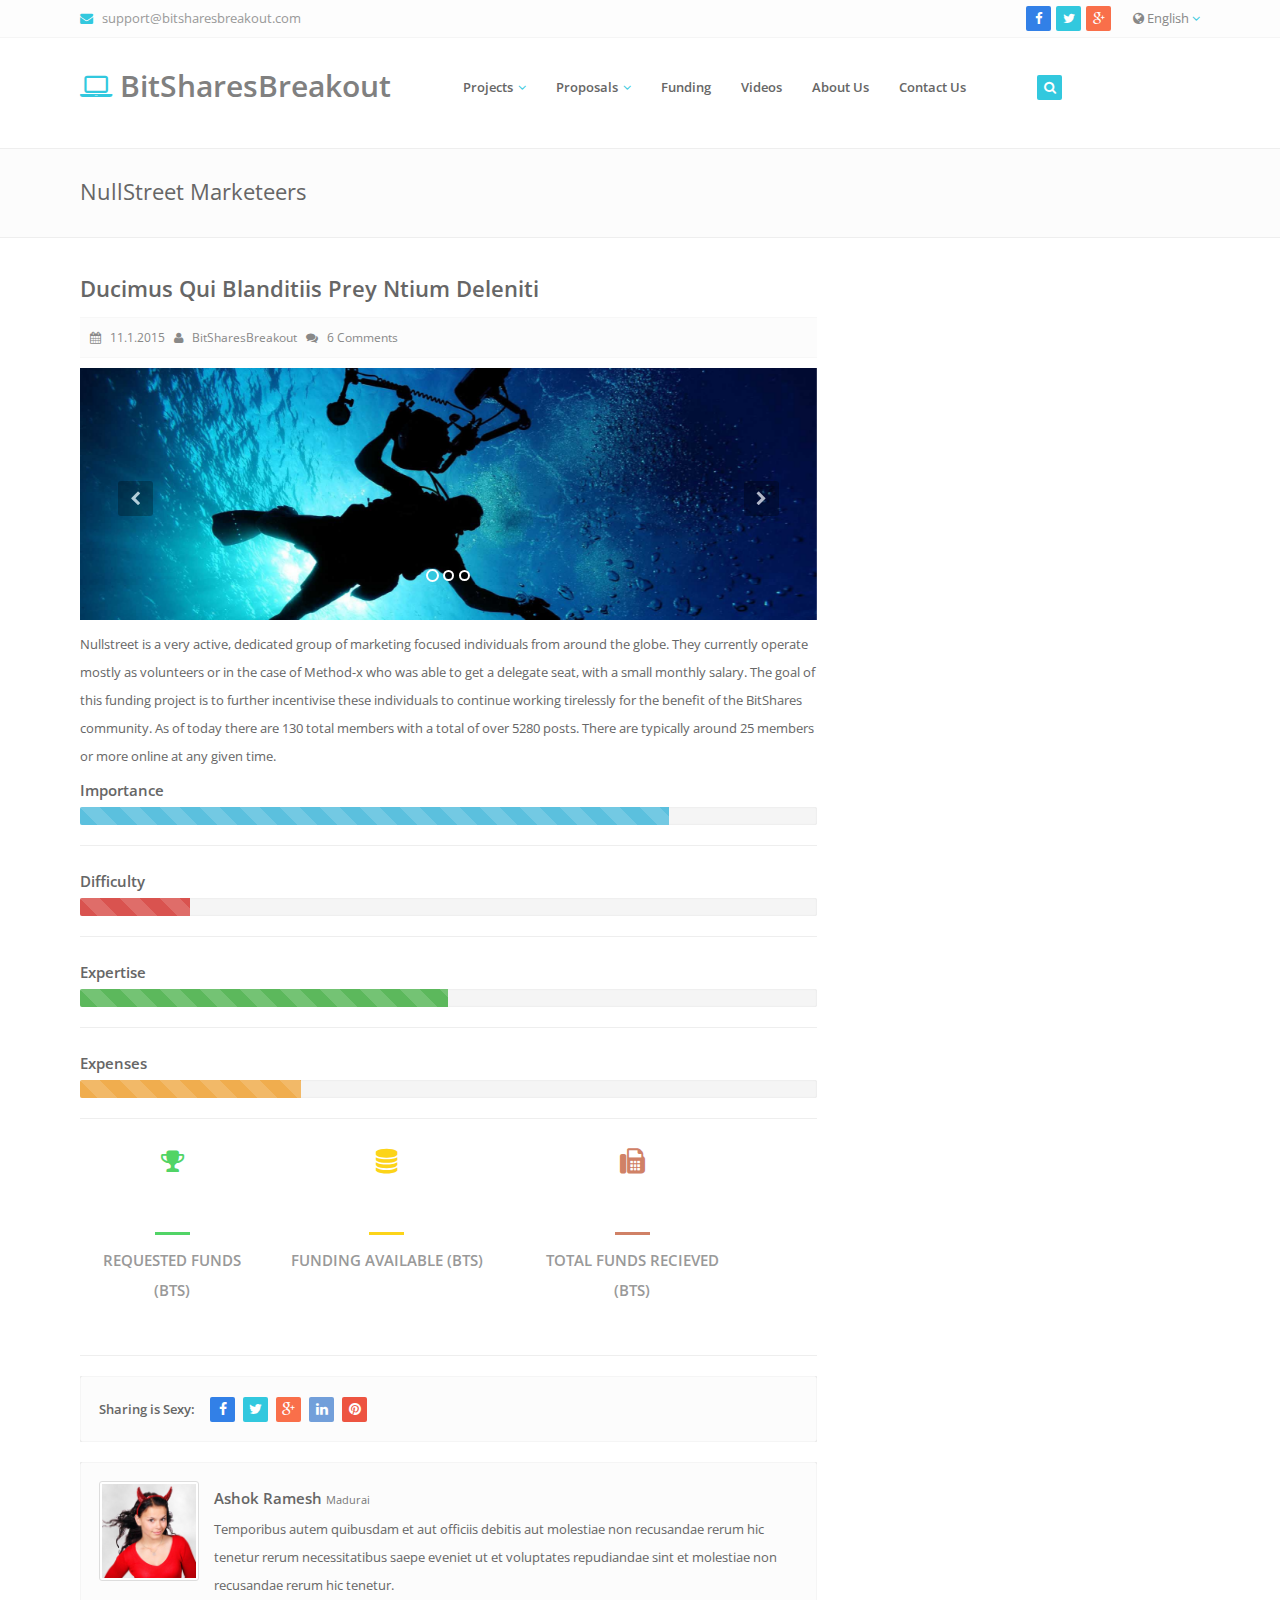
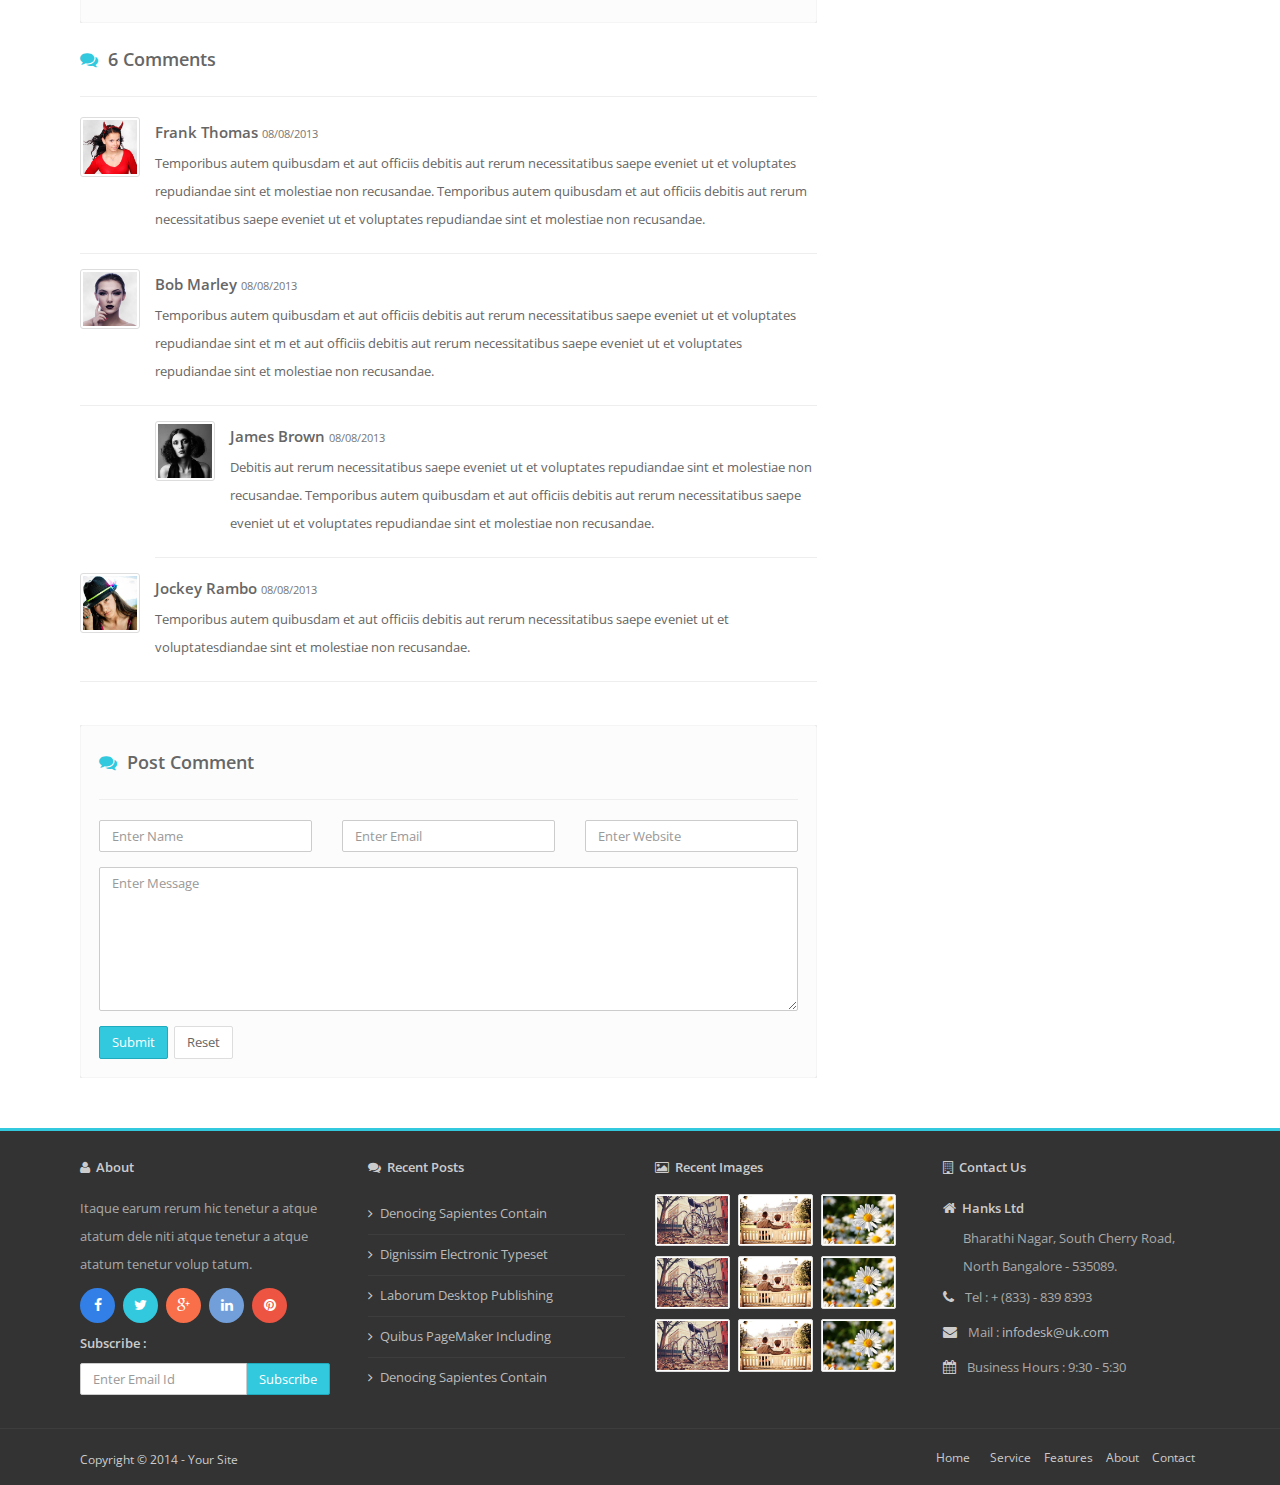
<file: projects-x1.html>
<!DOCTYPE html>
<html>
	<head>
		<meta charset="utf-8">
		<title>BitSharesBreakout - Projects</title>
		<!-- Description, Keywords and Author -->
		<meta name="description" content="Your description">
		<meta name="keywords" content="Your,Keywords">
		<meta name="author" content="ResponsiveWebInc">
		
		<meta name="viewport" content="width=device-width, initial-scale=1.0">
		
		<!-- Styles -->
		<!-- Bootstrap CSS -->
		<link href="css/bootstrap.min.css" rel="stylesheet">
		<!-- Font awesome CSS -->
		<link href="css/font-awesome.min.css" rel="stylesheet">
		<!-- Magnific Popup -->
		<link href="css/magnific-popup.css" rel="stylesheet">
		<!-- Owl carousel -->
		<link href="css/owl.carousel.css" rel="stylesheet">
		
		<!-- CSS for this page -->
		
		<!-- Base style -->
		<link href="css/styles/style.css" rel="stylesheet">
		<!-- Skin CSS -->
		<link href="css/styles/skin-lblue.css" rel="stylesheet" id="color_theme">
		
		<!-- Custom CSS. Type your CSS code in custom.css file -->
		<link href="css/custom.css" rel="stylesheet">
		
		<!-- Favicon -->
		<link rel="shortcut icon" href="#">
	</head>
	
	<!-- Add class "boxed" along with body for boxed layout. -->
	<!-- Add "pattern-x" (1 to 5) for background patterns. -->
	<!-- Add "img-x" (1 to 5) for background images. -->
	<body>
	
		<!-- Outer Starts -->
		<div class="outer">
			
			<!-- Top bar starts -->
			<div class="top-bar">
				<div class="container">
				
					<!-- Contact starts -->
					<div class="tb-contact pull-left">
						<!-- Email -->
						<i class="fa fa-envelope color"></i> &nbsp; <a href="mailto:support@bitsharesbreakout.com">support@bitsharesbreakout.com</a>
						&nbsp;&nbsp;  
					</div>
					<!-- Contact ends -->
					
					
					
					<!-- Langauge starts -->
					<div class="tb-language dropdown pull-right">
						<a href="#" data-target="#" data-toggle="dropdown"><i class="fa fa-globe"></i> English <i class="fa fa-angle-down color"></i></a>
						<!-- Dropdown menu with languages -->
						<ul class="dropdown-menu dropdown-mini" role="menu">
							<li><a href="#">Hindi</a></li>
							<li><a href="#">Tamil</a></li>
							<li><a href="#">Kanada</a></li>
						</ul>
					</div>
					<!-- Language ends -->
					
					<!-- Search section for responsive design -->
					<div class="tb-search pull-left">
						<a href="#" class="b-dropdown"><i class="fa fa-search square-2 rounded-1 bg-color white"></i></a>
						<div class="b-dropdown-block">
							<form role="form">
								<!-- Input Group -->
								<div class="input-group">
									<input type="text" class="form-control" placeholder="Type Something">
									<span class="input-group-btn">
										<button class="btn btn-color" type="button">Search</button>
									</span>
								</div>
							</form>
						</div>
					</div>
					<!-- Search section ends -->
					
					<!-- Social media starts -->
					<div class="tb-social pull-right">
						<div class="brand-bg text-right">
							<!-- Brand Icons -->
							<a href="#" class="facebook"><i class="fa fa-facebook square-2 rounded-1"></i></a>
							<a href="#" class="twitter"><i class="fa fa-twitter square-2 rounded-1"></i></a>
							<a href="#" class="google-plus"><i class="fa fa-google-plus square-2 rounded-1"></i></a>
							
						</div>
					</div>
					<!-- Social media ends -->
					
					<div class="clearfix"></div>
				</div>
			</div>
			
			<!-- Top bar ends -->
			
			<!-- Header two Starts -->
			<div class="header-2">
			
				<!-- Container -->
				<div class="container">
					<div class="row">
						<div class="col-md-4">
							<!-- Logo section -->
							<div class="logo">
								<h1><a href="index.html"><i class="fa fa-laptop"></i> BitSharesBreakout</a></h1>
							</div>
						</div>
						<div class="col-rt-9">
						
							<!-- Navigation starts.  -->
							<div class="navy">			
								<ul>
									<!-- Main menu -->
									
								
									<li><a href="projects-x.html">Projects</a>
										<ul>
											<li><a href="#">Nullstreet Marketeers</a>
												
											</li>
											<li><a href="#">Project #2</a>
												
											</li>
											<li><a href="#">Project #3</a>
												
											</li>
											
										</ul>
									</li>
									
									<li><a href="#">Proposals</a>
										<ul>
											<li><a href="blog-four.html">Proposal #1</a></li>
											<li><a href="blog-four.html">Proposal #1</a></li>
											<li><a href="blog-four.html">Proposal #1</a></li>
											<li><a href="blog-four.html">Proposal #1</a></li>
											<li><a href="blog-single.html">Proposal #1</a></li>
											<li><a href="blog-masonry.html">Proposal #1</a></li>
										</ul>
									</li>
									
									<li><a href="#">Funding</a>
										
									</li>
									
									<li><a href="#">Videos</a>
										
									</li>	

									<li><a href="about-us-one.html">About Us</a></li>
									<li><a href="contact-us-one.html">Contact Us</a></li>
								</ul>
							</div>							
							<!-- Navigation ends -->
							
						</div>
						
						<div class="col-md-1">
							
							<!-- Search section -->
							<div class="head-search pull-right">
								<a href="#" class="b-dropdown"><i class="fa fa-search square-2 rounded-1 bg-color white"></i></a>
								<div class="b-dropdown-block">
									<form role="form">
										<!-- Input Group -->
										<div class="input-group">
											<input type="text" class="form-control" placeholder="Type Something">
											<span class="input-group-btn">
												<button class="btn btn-color" type="button">Search</button>
											</span>
										</div>
									</form>
								</div>
							</div>
							<!-- Search section ends -->
							<div class="clearfix"></div>
							
						</div>
						
					</div>
				</div>
			</div>
	
			<!-- Header two ends -->
			
			<!-- Main content starts -->
	
			<div class="main-block">
				
				<!-- Page heading two starts -->
				
				<div class="page-heading-two">
					<div class="container">
						<h2>NullStreet Marketeers <span></span></h2>
						
						<div class="clearfix"></div>
					</div>
				</div>
				
				<!-- Page heading two ends -->
			
				<div class="container">
					
					<!-- blog two -->
					<div class="blog-two">
						<div class="row">
							<!-- Mainbar column -->
							<div class="col-md-8">
							
								<!-- Blog item starts -->
								<div class="blog-two-item">
									<!-- blog two Content -->
									<div class="blog-two-content">
										<!-- Heading -->
										<h3><a href="blog-single.html">Ducimus Qui Blanditiis Prey Ntium Deleniti</a></h3>
										<!-- Blog meta -->
										<div class="blog-meta">
											<!-- Date -->
											<a href="#"><i class="fa fa-calendar"></i> &nbsp; 11.1.2015</a> &nbsp; 
											<!-- Author -->
											<a href="#"><i class="fa fa-user"></i> &nbsp; BitSharesBreakout</a> &nbsp;
											<!-- Comments -->
											<a href="#"><i class="fa fa-comments"></i> &nbsp; 6 Comments</a>
										</div>
										
										<!-- Carousel -->
										
										<!-- Bootstrap carousel usage 
											Bootstrap carousel should have id. Below i am using "bs-carousel-X". Where "X" denotes number". If a page has more than 1 carousel, then add the new carousel with the id "bs-carousel-1", "bs-carousel-2". You also need to update the id in, "carousel indicators" section and "carousel control" section.  
											
											Carousel comes with 3 main data attributes which you can customize. They are...
											data-interval - Time delay between item cycle. Default value "5000".
											data-pause - Pause on hover. Default value "pause".
											data-wrap - Continues cycle or stop at the end. Default value "true".
										-->
									
										<!-- Outer layer -->
										<div id="bs-carousel-1" class="carousel slide" data-ride="carousel" data-interval="5000" data-pause="hover" data-wrap="true">
											<!-- Bootstrap indicators. If you don't need indicators, remove the below section -->
											<ol class="carousel-indicators">
												<li data-target="#bs-carousel-1" data-slide-to="0" class="active"></li>
												<li data-target="#bs-carousel-1" data-slide-to="1"></li>
												<li data-target="#bs-carousel-1" data-slide-to="2"></li>
											</ol>
											<!-- Slides. You can also add captions -->
											<div class="carousel-inner">
												<!-- Item, First item should have extra class "active" -->
												<div class="item active">
													<!-- Image -->
													<img src="img/backgrounds/s1.jpg" alt="">
												</div>
												<div class="item">
													<img src="img/backgrounds/s2.jpg" alt="">
												</div>
												<div class="item">
													<img src="img/backgrounds/s3.jpg" alt="">
												</div>
											</div>
											<!-- Carousel controls (arrows). If you don't need controls, remove the below section -->
											<a class="left carousel-control" href="#bs-carousel-1" role="button" data-slide="prev">
												<span class="fa fa-chevron-left"></span>
											</a>
											<a class="right carousel-control" href="#bs-carousel-1" role="button" data-slide="next">
												<span class="fa fa-chevron-right"></span>
											</a>
										</div>
														
										
										<!-- Paragraph -->
										<p>Nullstreet is a very active, dedicated group of marketing focused individuals from around the globe.  
										They currently operate mostly as volunteers or in the case of Method-x who was able to get a delegate seat, 
										with a small monthly salary.  The goal of this funding project is to further incentivise these individuals 
										to continue working tirelessly for the benefit of the BitShares community.  As of today there are 130 total
										members with a total of over 5280 posts.  There are typically around 25 members or more online at any given time.</p>
										
										<h5>Importance</h5>
										<div class="progress  progress-striped ">
										  <div class="progress-bar progress-bar-info" role="progressbar" aria-valuenow="20" aria-valuemin="0" aria-valuemax="100" style="width: 80%">
											 <span class="sr-only">15% Complete</span>
										  </div>
										</div>
										<hr />
										<h5>Difficulty</h5>
										<div class="progress  progress-striped ">
										  <div class="progress-bar progress-bar-danger" role="progressbar" aria-valuenow="20" aria-valuemin="0" aria-valuemax="100" style="width: 15%">
											 <span class="sr-only">35% Complete</span>
										  </div>
										</div>	
										<hr />
										<h5>Expertise</h5>
										<div class="progress  progress-striped ">
										  <div class="progress-bar progress-bar-success" role="progressbar" aria-valuenow="20" aria-valuemin="0" aria-valuemax="100" style="width: 50%">
											 <span class="sr-only">55% Complete</span>
										  </div>
										</div>
										<hr />
										<h5>Expenses</h5>
										<div class="progress  progress-striped ">
										  <div class="progress-bar progress-bar-warning" role="progressbar" aria-valuenow="20" aria-valuemin="0" aria-valuemax="100" style="width: 30%">
											 <span class="sr-only">12% Complete</span>
										  </div>
										</div>	
										<hr />
										<!-- Counter #1 starts -->
										<div class="counter-one text-center">
											<div class="container">
												<div class="counter-content">
													<div class="row">
														
														<div class="col-md-3 col-sm-4 col-xs-6">
															<!-- Counter content item -->
															<div class="counter-item">
																<i class="fa fa-trophy green"></i>
																<span class="number-count" data-from="0" data-to="5000" data-speed="2000" data-refresh-interval="100"></span>
																<hr class="br-green" />
																<h5>Requested Funds (BTS)</h5>
															</div>
														</div>
														
														<div class="col-md-4 col-sm-4 col-xs-6">
															<!-- Counter content item -->
															<div class="counter-item">
																<i class="fa fa-database yellow"></i>
																<span class="number-count" data-from="0" data-to="80000" data-speed="2000" data-refresh-interval="100"></span>
																<hr class="br-yellow" />
																<h5>Funding Available (BTS)</h5>
															</div>
														</div>
														
														<div class="col-md-4 col-sm-4 col-xs-6">
															<!-- Counter content item -->
															<div class="counter-item">
																<i class="fa fa-fax brown"></i>
																<span class="number-count" data-from="0" data-to="350" data-speed="2000" data-refresh-interval="100"></span>
																<hr class="br-brown" />
																<h5>Total Funds Recieved (BTS)</h5>
															</div>
														</div>
													</div>
												</div>
											</div>
										</div>
										<!-- Counter #1 ends -->
									
									</div>
								</div>
								<!-- Blog item ends -->
								
								<!-- Social media sharing section -->
								<div class="well">
									<span class="bold">Sharing is Sexy: </span>  &nbsp; &nbsp;
									<span class="brand-bg">
										<a href="#" class="facebook"><i class="fa fa-facebook square-2 rounded-1"></i></a>
										<a href="#" class="twitter"><i class="fa fa-twitter square-2 rounded-1"></i></a>
										<a href="#" class="google-plus"><i class="fa fa-google-plus square-2 rounded-1"></i></a>
										<a href="#" class="linkedin"><i class="fa fa-linkedin square-2 rounded-1"></i></a>
										<a href="#" class="pinterest"><i class="fa fa-pinterest square-2 rounded-1"></i></a>
									</span>
								</div>
								
								<!-- Author section -->
								<div class="blog-author well">
									<!-- Author image -->
									<div class="blog-author-img">
										<a href="#"><img src="img/user/1.jpg" alt="" class="img-responsive img-thumbnail" /></a>
									</div>
									<!-- Author details -->
									<div class="blog-author-content">
										<h5><a href="#">Ashok Ramesh <small>Madurai</small></a></h5>
										<p>Temporibus autem quibusdam et aut officiis debitis aut  molestiae non recusandae rerum hic tenetur rerum necessitatibus saepe eveniet ut et voluptates repudiandae sint et molestiae non recusandae rerum hic tenetur.</p>
									</div>
									<div class="clearfix"></div>
								</div>
								
								<!-- Comments section -->
								<div class="blog-comments">
									<h4><i class="fa fa-comments color"></i>&nbsp; 6 Comments</h4>
									<hr />
									
									<!-- Blog comment item -->
									<div class="blog-comment-item">
										<div class="comment-author-image">
											<a href="#"><img src="img/user/1.jpg" alt="" class="img-responsive img-thumbnail" /></a>
										</div>
										<div class="comment-details">
											<!-- Name -->
											<h5><a href="#">Frank Thomas</a> <small>08/08/2013</small></h5>
											<!-- Paragraph -->
											<p>Temporibus autem quibusdam et aut officiis debitis aut rerum necessitatibus saepe eveniet ut et voluptates repudiandae sint et molestiae non recusandae. Temporibus autem quibusdam et aut officiis debitis aut rerum necessitatibus saepe eveniet ut et voluptates repudiandae sint et molestiae non recusandae.</p>
										</div>
									</div>
									
									<!-- Blog comment item -->
									<div class="blog-comment-item">
										<div class="comment-author-image">
											<a href="#"><img src="img/user/2.jpg" alt="" class="img-responsive img-thumbnail" /></a>
										</div>
										<div class="comment-details">
											<!-- Name -->
											<h5><a href="#">Bob Marley</a> <small>08/08/2013</small></h5>
											<!-- Paragraph -->
											<p>Temporibus autem quibusdam et aut officiis debitis aut rerum necessitatibus saepe eveniet ut et voluptates repudiandae sint et m et aut officiis debitis aut rerum necessitatibus saepe eveniet ut et voluptates repudiandae sint et molestiae non recusandae.</p>
										</div>
									</div>

									<!-- Blog comment item -->
									<div class="blog-comment-item comment-reply">
										<div class="comment-author-image">
											<a href="#"><img src="img/user/3.jpg" alt="" class="img-responsive img-thumbnail" /></a>
										</div>
										<div class="comment-details">
											<!-- Name -->
											<h5><a href="#">James Brown</a> <small>08/08/2013</small></h5>
											<!-- Paragraph -->
											<p>Debitis aut rerum necessitatibus saepe eveniet ut et voluptates repudiandae sint et molestiae non recusandae. Temporibus autem quibusdam et aut officiis debitis aut rerum necessitatibus saepe eveniet ut et voluptates repudiandae sint et molestiae non recusandae.</p>
										</div>
									</div>

									<!-- Blog comment item -->
									<div class="blog-comment-item">
										<div class="comment-author-image">
											<a href="#"><img src="img/user/4.jpg" alt="" class="img-responsive img-thumbnail" /></a>
										</div>
										<div class="comment-details">
											<!-- Name -->
											<h5><a href="#">Jockey Rambo</a> <small>08/08/2013</small></h5>
											<!-- Paragraph -->
											<p>Temporibus autem quibusdam et aut officiis debitis aut rerum necessitatibus saepe eveniet ut et voluptatesdiandae sint et molestiae non recusandae.</p>
										</div>
									</div>									
									
									
								</div>
								
								<br />
								
								<!-- Comment Form -->
								<div class="well">
									<!-- Heading -->
									<h4><i class="fa fa-comments color"></i>&nbsp; Post Comment</h4><!-- Form -->
									<hr />
									<form class="form" role="form">
										<div class="row">
											<div class="col-md-4">
												<div class="form-group">
													<input type="text" class="form-control" placeholder="Enter Name">
												</div>
											</div>
											<div class="col-md-4">
												<div class="form-group">
													<input type="text" class="form-control" placeholder="Enter Email">
												</div>
											</div>
											<div class="col-md-4">
												<div class="form-group">
													<input type="text" class="form-control" placeholder="Enter Website">
												</div>
											</div>
										</div>
										<div class="form-group">
											<textarea class="form-control" rows="7" placeholder="Enter Message"></textarea>
										</div>
										<!-- Button -->
										<button type="button" class="btn btn-color">Submit</button>&nbsp;
										<button type="button" class="btn btn-white">Reset</button>
									</form>
								</div>
								
								
								
							</div>
							
							<!-- Sidebar column -->
							
						</div>
					</div>
									
				</div>
			</div>
			
			<!-- Main content ends -->
			
			<!-- Foot Starts -->
		
			<div class="foot">
				<!-- Container -->
				<div class="container">
					<div class="row">
						<div class="col-md-3 col-sm-6">
							<!-- Foot Item -->
							<div class="foot-item">
								<!-- Heading -->
								<h5 class="bold"><i class="fa fa-user"></i>&nbsp;&nbsp;About</h5>
								<p>Itaque earum rerum hic tenetur a atque atatum dele niti atque tenetur a atque atatum tenetur volup tatum.</p>
								<div class="brand-bg">
									<!-- Social Media Icons -->
									<a href="#" class="facebook"><i class="fa fa-facebook circle-3"></i></a>
									<a href="#" class="twitter"><i class="fa fa-twitter circle-3"></i></a>
									<a href="#" class="google-plus"><i class="fa fa-google-plus circle-3"></i></a>
									<a href="#" class="linkedin"><i class="fa fa-linkedin circle-3"></i></a>
									<a href="#" class="pinterest"><i class="fa fa-pinterest circle-3"></i></a>
								</div>
								<div class="subscribe-box">
									<h5 class="bold">Subscribe :</h5>
									<!-- Form -->
									<form role="form">
										<!-- Input Group -->
										<div class="input-group">
											<input type="text" class="form-control" placeholder="Enter Email Id">
											<span class="input-group-btn">
												<button class="btn btn-color" type="button">Subscribe</button>
											</span>
										</div>
									</form>
								</div>
							</div>
						</div>	
						<div class="col-md-3 col-sm-6">
							<!-- Foot Item -->
							<div class="foot-item">
								<!-- Heading -->
								<h5 class="bold"><i class="fa fa-comments"></i>&nbsp;&nbsp;Recent Posts</h5>
								<!-- Foot Item Content -->
								<div class="foot-item-content">
									<ul class="list-unstyled">
										<!-- Link -->
										<li><a href="#">Denocing Sapientes Contain</a></li>
										<li><a href="#">Dignissim Electronic Typeset</a></li>
										<li><a href="#">Laborum Desktop Publishing</a></li>
										<li><a href="#">Quibus PageMaker Including</a></li>
										<li><a href="#">Denocing Sapientes Contain</a></li>
									</ul>
								</div>
							</div>
						</div>
						<div class="col-md-3 col-sm-6">
							<!-- Foot Item -->
							<div class="foot-item">
								<!-- Heading -->
								<h5 class="bold"><i class="fa fa-picture-o"></i>&nbsp;&nbsp;Recent Images</h5>
								<!-- Foot Item Content -->
								<div class="foot-item-content">
									<!-- Foot Recent Image --> 
									<div class="foot-recent-img">
										<a href="img/gallery/small/1.jpg" class="lightbox"><img src="img/gallery/small/1.jpg" alt="" class="img-responsive img-thumbnail" /></a>
										<a href="img/gallery/small/2.jpg" class="lightbox"><img src="img/gallery/small/2.jpg" alt="" class="img-responsive img-thumbnail" /></a>
										<a href="img/gallery/small/3.jpg" class="lightbox"><img src="img/gallery/small/3.jpg" alt="" class="img-responsive img-thumbnail" /></a>
									</div>
									<!-- Foot Recent Image --> 
									<div class="foot-recent-img">
										<a href="img/gallery/small/1.jpg" class="lightbox"><img src="img/gallery/small/1.jpg" alt="" class="img-responsive img-thumbnail" /></a>
										<a href="img/gallery/small/2.jpg" class="lightbox"><img src="img/gallery/small/2.jpg" alt="" class="img-responsive img-thumbnail" /></a>
										<a href="img/gallery/small/3.jpg" class="lightbox"><img src="img/gallery/small/3.jpg" alt="" class="img-responsive img-thumbnail" /></a>
									</div>
									<div class="foot-recent-img">
										<a href="img/gallery/small/1.jpg" class="lightbox"><img src="img/gallery/small/1.jpg" alt="" class="img-responsive img-thumbnail" /></a>
										<a href="img/gallery/small/2.jpg" class="lightbox"><img src="img/gallery/small/2.jpg" alt="" class="img-responsive img-thumbnail" /></a>
										<a href="img/gallery/small/3.jpg" class="lightbox"><img src="img/gallery/small/3.jpg" alt="" class="img-responsive img-thumbnail" /></a>
									</div>
								</div>
							</div>
						</div>
						<div class="col-md-3 col-sm-6">
							<!-- Foot Item -->
							<div class="foot-item">
								<!-- Heading -->
								<h5 class="bold"><i class="fa fa-building-o"></i>&nbsp;&nbsp;Contact Us</h5>
								<!-- Foot Item Content -->
								<div class="foot-item-content address">
									<!-- Heading -->
									<h6 class="bold"><i class="fa fa-home"></i>&nbsp;&nbsp;Hanks Ltd</h6>
									<!-- Paragraph -->
									<p class="add">
									   Bharathi Nagar, South Cherry Road,<br />
									   North Bangalore - 535089.</p>
									<p class="tel"> <i class="fa fa-phone"></i> Tel : + (833) - 839 8393<br />
									<i class="fa fa-envelope"></i>  Mail : <a href="#">infodesk@uk.com</a><br />
									<i class="fa fa-calendar"></i> Business Hours : 9:30 - 5:30</p>
								</div>
							</div>
						</div>
					</div>
				</div>
			</div>
			
			<!-- Foot Ends -->
			
			<!-- Footer Starts -->
			
			<footer>
				<!-- Container -->
				<div class="container">
					<!-- Footer Content -->
						<!-- Paragraph -->
						<p class="pull-left">Copyright &copy; 2014 - <a href="#">Your Site</a></p>
						<ul class="list-inline pull-right">
							<!-- List -->
							<li><a href="index.html">Home</a><li>
							<li><a href="service.html">Service</a></li>
							<li><a href="feature.html">Features</a></li>
							<li><a href="about-us.html">About</a></li>
							<li><a href="contact-us.html">Contact</a></li>
						</ul>
						<!-- Clearfix -->
						<div class="clearfix"></div>
				</div>
			</footer>
			
			<!-- Footer Ends -->
		
		</div>
		
		<!-- Outer Ends -->		
		
		<!-- Scroll to top -->
		<span class="totop"><a href="#"><i class="fa fa-angle-up bg-color"></i></a></span>
		
		<!-- Javascript files -->
		<!-- jQuery -->
		<script src="js/jquery.js"></script>
		<!-- Bootstrap JS -->
		<script src="js/bootstrap.min.js"></script>
		<!-- Placeholders JS -->
		<script src="js/placeholders.js"></script>
		<!-- Magnific Popup -->
		<script src="js/jquery.magnific-popup.min.js"></script>
		<!-- Owl carousel -->
		<script src="js/owl.carousel.min.js"></script>
		<!-- Respond JS for IE8 -->
		<script src="js/respond.min.js"></script>
		<!-- HTML5 Support for IE -->
		<script src="js/html5shiv.js"></script>
		<!-- Main JS -->
		<script src="js/main.js"></script>
		
		<!-- Javascript for this page -->
		
		<!-- Custom JS. Type your JS code in custom.js file -->
		<script src="js/custom.js"></script>
		
		<!-- 
		Style switcher. This is just for demo purpose only. 
		If you don't want remove the below line.
		Some of the features of style switcher won't work on offline. THey only work when you upload it to server 
		-->
		<!-- <script src="style-switcher/style-switcher.js"></script> -->
		
	</body>	
</html>
</file>
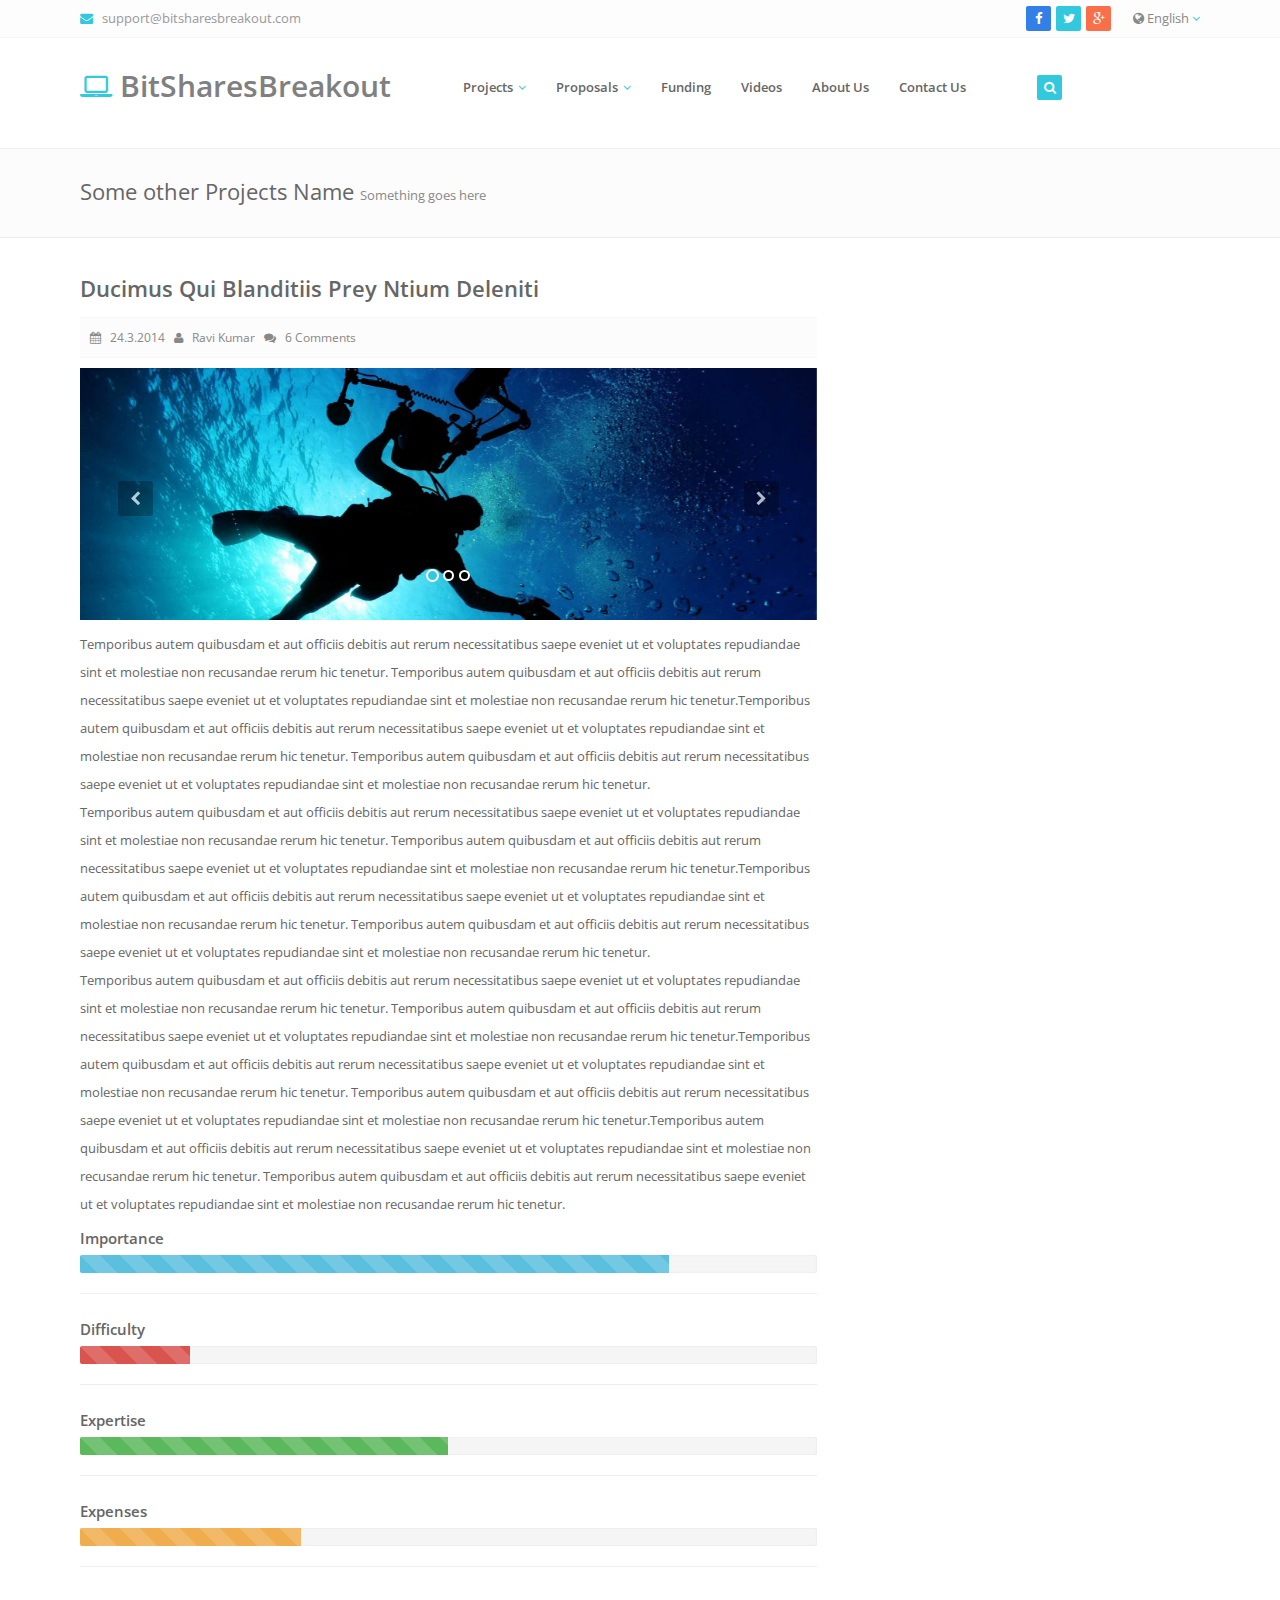
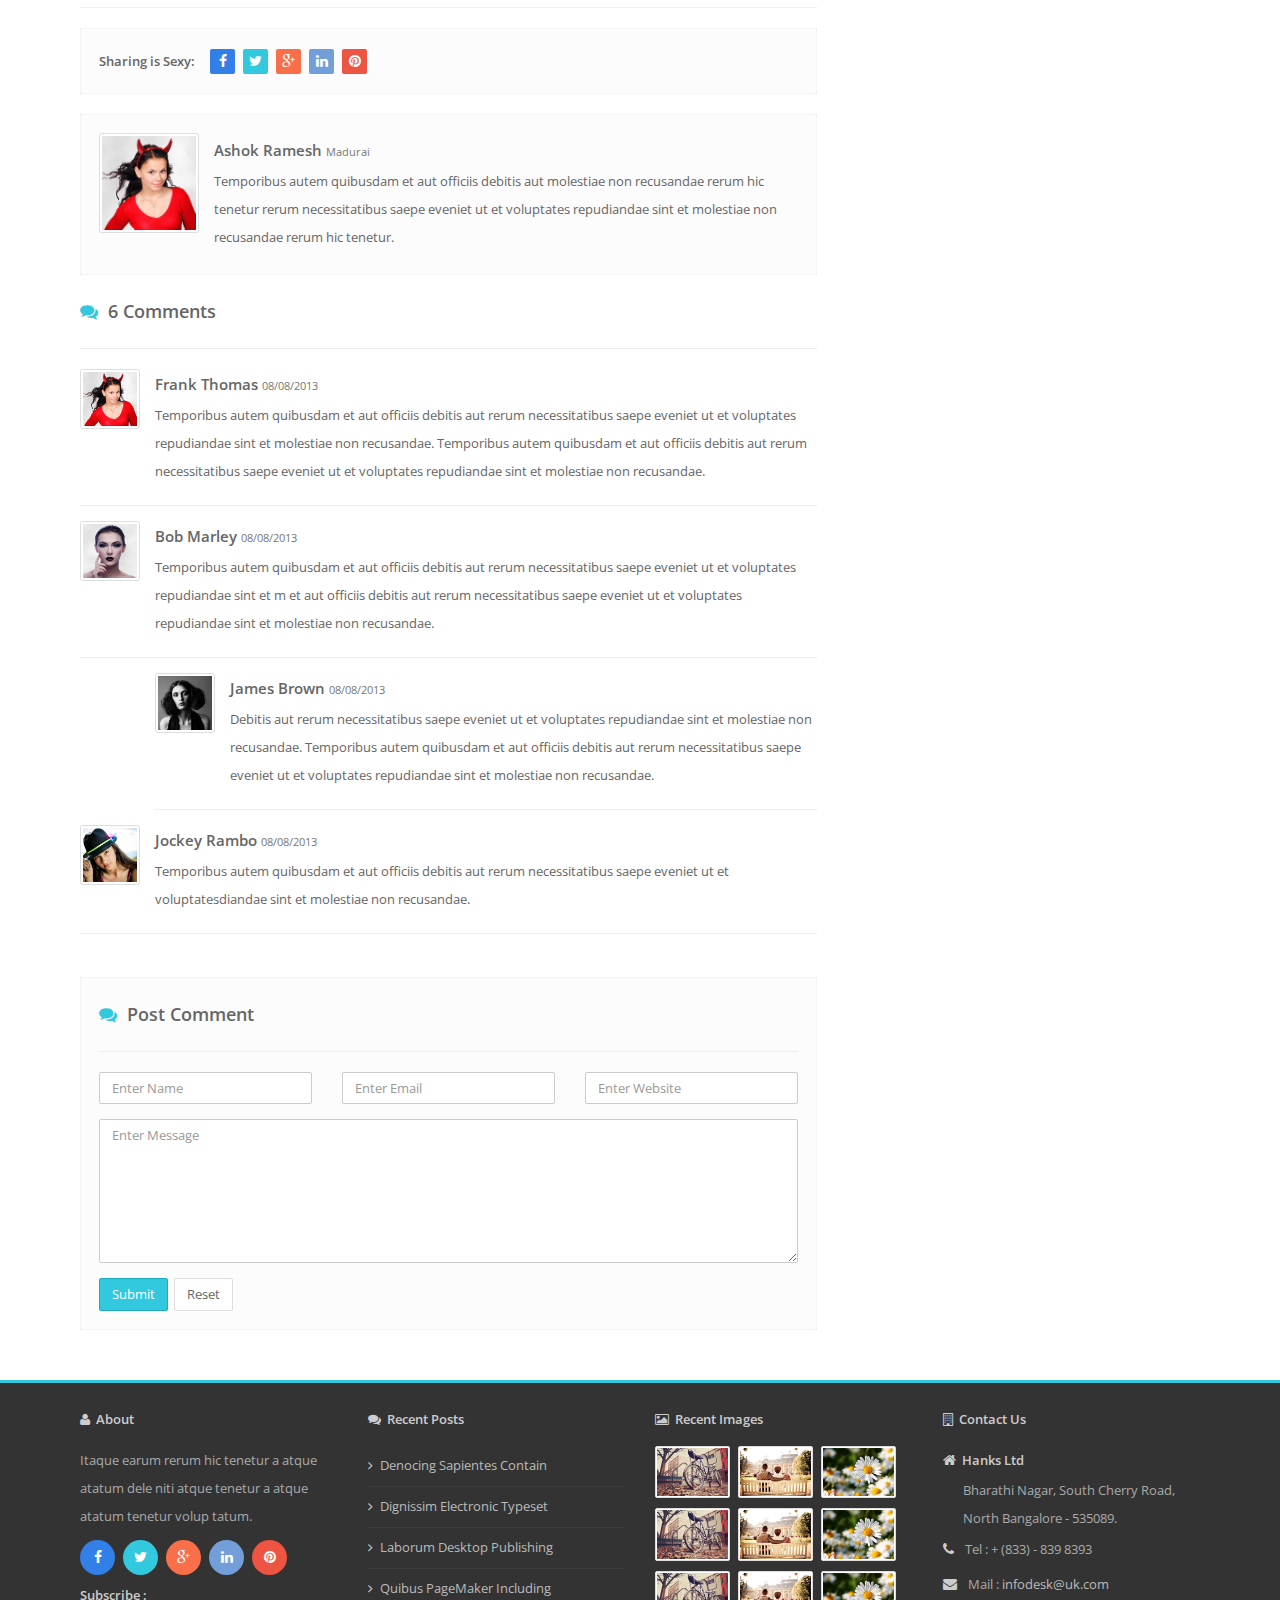
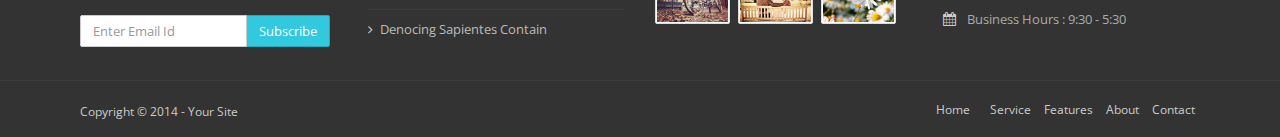
<file: projects-x2.html>
<!DOCTYPE html>
<html>
	<head>
		<meta charset="utf-8">
		<title>BitSharesBreakout</title>
		<!-- Description, Keywords and Author -->
		<meta name="description" content="Your description">
		<meta name="keywords" content="Your,Keywords">
		<meta name="author" content="ResponsiveWebInc">
		
		<meta name="viewport" content="width=device-width, initial-scale=1.0">
		
		<!-- Styles -->
		<!-- Bootstrap CSS -->
		<link href="css/bootstrap.min.css" rel="stylesheet">
		<!-- Font awesome CSS -->
		<link href="css/font-awesome.min.css" rel="stylesheet">
		<!-- Magnific Popup -->
		<link href="css/magnific-popup.css" rel="stylesheet">
		<!-- Owl carousel -->
		<link href="css/owl.carousel.css" rel="stylesheet">
		
		<!-- CSS for this page -->
		<!-- Parallax -->
		<link href="css/styles/parallax.css" rel="stylesheet">
		
		<!-- Base style -->
		<link href="css/styles/style.css" rel="stylesheet">
		<!-- Skin CSS -->
		<link href="css/styles/skin-lblue.css" rel="stylesheet" id="color_theme">
		
		<!-- Custom CSS. Type your CSS code in custom.css file -->
		<link href="css/custom.css" rel="stylesheet">
		
		<!-- Favicon -->
		<link rel="shortcut icon" href="#">
	</head>
	
	<!-- Add class "boxed" along with body for boxed layout. -->
	<!-- Add "pattern-x" (1 to 5) for background patterns. -->
	<!-- Add "img-x" (1 to 5) for background images. -->
	<body>
	
		<!-- Outer Starts -->
		<div class="outer">
			
			<!-- Top bar starts -->
			<div class="top-bar">
				<div class="container">
				
					<!-- Contact starts -->
					<div class="tb-contact pull-left">
						<!-- Email -->
						<i class="fa fa-envelope color"></i> &nbsp; <a href="mailto:support@bitsharesbreakout.com">support@bitsharesbreakout.com</a>
						&nbsp;&nbsp;  
					</div>
					<!-- Contact ends -->
					
					<!-- Langauge starts -->
					<div class="tb-language dropdown pull-right">
						<a href="#" data-target="#" data-toggle="dropdown"><i class="fa fa-globe"></i> English <i class="fa fa-angle-down color"></i></a>
						<!-- Dropdown menu with languages -->
						<ul class="dropdown-menu dropdown-mini" role="menu">
							<li><a href="#">Hindi</a></li>
							<li><a href="#">Tamil</a></li>
							<li><a href="#">Kanada</a></li>
						</ul>
					</div>
					<!-- Language ends -->
					
					<!-- Search section for responsive design -->
					<div class="tb-search pull-left">
						<a href="#" class="b-dropdown"><i class="fa fa-search square-2 rounded-1 bg-color white"></i></a>
						<div class="b-dropdown-block">
							<form role="form">
								<!-- Input Group -->
								<div class="input-group">
									<input type="text" class="form-control" placeholder="Type Something">
									<span class="input-group-btn">
										<button class="btn btn-color" type="button">Search</button>
									</span>
								</div>
							</form>
						</div>
					</div>
					<!-- Search section ends -->
					
					<!-- Social media starts -->
					<div class="tb-social pull-right">
						<div class="brand-bg text-right">
							<!-- Brand Icons -->
							<a href="#" class="facebook"><i class="fa fa-facebook square-2 rounded-1"></i></a>
							<a href="#" class="twitter"><i class="fa fa-twitter square-2 rounded-1"></i></a>
							<a href="#" class="google-plus"><i class="fa fa-google-plus square-2 rounded-1"></i></a>
						</div>
					</div>
					<!-- Social media ends -->
					
					<div class="clearfix"></div>
				</div>
			</div>
			
			<!-- Top bar ends -->
			
			<!-- Header two Starts -->
			<div class="header-2">
			
				<!-- Container -->
				<div class="container">
					<div class="row">
						<div class="col-md-4">
							<!-- Logo section -->
							<div class="logo">
								<h1><a href="index.html"><i class="fa fa-laptop"></i> BitSharesBreakout</a></h1>
							</div>
						</div>
						<div class="col-rt-9">
						
							<!-- Navigation starts.  -->
							<div class="navy">			
								<ul>
									<!-- Main menu -->
									
								
									<li><a href="projects-x.html">Projects</a>
										<ul>
											<li><a href="projects-x1.html">Nullstreet Marketeers</a>
												
											</li>
											<li><a href="projects-x2.html">Project #2</a>
												
											</li>
											<li><a href="projects-x3.html">Project #3</a>
												
											</li>
											
										</ul>
									</li>
									
									<li><a href="#">Proposals</a>
										<ul>
											<li><a href="blog-four.html">Proposal #1</a></li>
											<li><a href="blog-four.html">Proposal #1</a></li>
											<li><a href="blog-four.html">Proposal #1</a></li>
											<li><a href="blog-four.html">Proposal #1</a></li>
											<li><a href="blog-single.html">Proposal #1</a></li>
											<li><a href="blog-masonry.html">Proposal #1</a></li>
										</ul>
									</li>
									
									<li><a href="#">Funding</a>
										
									</li>
									
									<li><a href="#">Videos</a>
										
									</li>	

									<li><a href="about-us-one.html">About Us</a></li>
									<li><a href="contact-us-one.html">Contact Us</a></li>
								</ul>
							</div>							
							<!-- Navigation ends -->
							
						</div>
						
						<div class="col-md-1">
							
							<!-- Search section -->
							<div class="head-search pull-right">
								<a href="#" class="b-dropdown"><i class="fa fa-search square-2 rounded-1 bg-color white"></i></a>
								<div class="b-dropdown-block">
									<form role="form">
										<!-- Input Group -->
										<div class="input-group">
											<input type="text" class="form-control" placeholder="Type Something">
											<span class="input-group-btn">
												<button class="btn btn-color" type="button">Search</button>
											</span>
										</div>
									</form>
								</div>
							</div>
							<!-- Search section ends -->
							<div class="clearfix"></div>
							
						</div>
						
					</div>
				</div>
			</div>
	
			<!-- Header two ends -->
			
			<!-- Main content starts -->
	
			<div class="main-block">
				
				<!-- Page heading two starts -->
				
				<div class="page-heading-two">
					<div class="container">
						<h2>Some other Projects Name <span>Something goes here</span></h2>
						
						<div class="clearfix"></div>
					</div>
				</div>
				
				<!-- Page heading two ends -->
			
				<div class="container">
					
					<!-- blog two -->
					<div class="blog-two">
						<div class="row">
							<!-- Mainbar column -->
							<div class="col-md-8">
							
								<!-- Blog item starts -->
								<div class="blog-two-item">
									<!-- blog two Content -->
									<div class="blog-two-content">
										<!-- Heading -->
										<h3><a href="blog-single.html">Ducimus Qui Blanditiis Prey Ntium Deleniti</a></h3>
										<!-- Blog meta -->
										<div class="blog-meta">
											<!-- Date -->
											<a href="#"><i class="fa fa-calendar"></i> &nbsp; 24.3.2014</a> &nbsp; 
											<!-- Author -->
											<a href="#"><i class="fa fa-user"></i> &nbsp; Ravi Kumar</a> &nbsp;
											<!-- Comments -->
											<a href="#"><i class="fa fa-comments"></i> &nbsp; 6 Comments</a>
										</div>
										
										<!-- Carousel -->
										
										<!-- Bootstrap carousel usage 
											Bootstrap carousel should have id. Below i am using "bs-carousel-X". Where "X" denotes number". If a page has more than 1 carousel, then add the new carousel with the id "bs-carousel-1", "bs-carousel-2". You also need to update the id in, "carousel indicators" section and "carousel control" section.  
											
											Carousel comes with 3 main data attributes which you can customize. They are...
											data-interval - Time delay between item cycle. Default value "5000".
											data-pause - Pause on hover. Default value "pause".
											data-wrap - Continues cycle or stop at the end. Default value "true".
										-->
									
										<!-- Outer layer -->
										<div id="bs-carousel-1" class="carousel slide" data-ride="carousel" data-interval="5000" data-pause="hover" data-wrap="true">
											<!-- Bootstrap indicators. If you don't need indicators, remove the below section -->
											<ol class="carousel-indicators">
												<li data-target="#bs-carousel-1" data-slide-to="0" class="active"></li>
												<li data-target="#bs-carousel-1" data-slide-to="1"></li>
												<li data-target="#bs-carousel-1" data-slide-to="2"></li>
											</ol>
											<!-- Slides. You can also add captions -->
											<div class="carousel-inner">
												<!-- Item, First item should have extra class "active" -->
												<div class="item active">
													<!-- Image -->
													<img src="img/backgrounds/s1.jpg" alt="">
												</div>
												<div class="item">
													<img src="img/backgrounds/s2.jpg" alt="">
												</div>
												<div class="item">
													<img src="img/backgrounds/s3.jpg" alt="">
												</div>
											</div>
											<!-- Carousel controls (arrows). If you don't need controls, remove the below section -->
											<a class="left carousel-control" href="#bs-carousel-1" role="button" data-slide="prev">
												<span class="fa fa-chevron-left"></span>
											</a>
											<a class="right carousel-control" href="#bs-carousel-1" role="button" data-slide="next">
												<span class="fa fa-chevron-right"></span>
											</a>
										</div>
														
										
										<!-- Paragraph -->
										<p>Temporibus autem quibusdam et aut officiis debitis aut rerum necessitatibus saepe eveniet ut et voluptates repudiandae sint et molestiae non recusandae  rerum hic tenetur. Temporibus autem quibusdam et aut officiis debitis aut rerum necessitatibus saepe eveniet ut et voluptates repudiandae sint et molestiae non recusandae  rerum hic tenetur.Temporibus autem quibusdam et aut officiis debitis aut rerum necessitatibus saepe eveniet ut et voluptates repudiandae sint et molestiae non recusandae  rerum hic tenetur. Temporibus autem quibusdam et aut officiis debitis aut rerum necessitatibus saepe eveniet ut et voluptates repudiandae sint et molestiae non recusandae  rerum hic tenetur. <br />
										Temporibus autem quibusdam et aut officiis debitis aut rerum necessitatibus saepe eveniet ut et voluptates repudiandae sint et molestiae non recusandae  rerum hic tenetur. Temporibus autem quibusdam et aut officiis debitis aut rerum necessitatibus saepe eveniet ut et voluptates repudiandae sint et molestiae non recusandae  rerum hic tenetur.Temporibus autem quibusdam et aut officiis debitis aut rerum necessitatibus saepe eveniet ut et voluptates repudiandae sint et molestiae non recusandae  rerum hic tenetur. Temporibus autem quibusdam et aut officiis debitis aut rerum necessitatibus saepe eveniet ut et voluptates repudiandae sint et molestiae non recusandae  rerum hic tenetur.<br />
										Temporibus autem quibusdam et aut officiis debitis aut rerum necessitatibus saepe eveniet ut et voluptates repudiandae sint et molestiae non recusandae  rerum hic tenetur. Temporibus autem quibusdam et aut officiis debitis aut rerum necessitatibus saepe eveniet ut et voluptates repudiandae sint et molestiae non recusandae  rerum hic tenetur.Temporibus autem quibusdam et aut officiis debitis aut rerum necessitatibus saepe eveniet ut et voluptates repudiandae sint et molestiae non recusandae  rerum hic tenetur. Temporibus autem quibusdam et aut officiis debitis aut rerum necessitatibus saepe eveniet ut et voluptates repudiandae sint et molestiae non recusandae  rerum hic tenetur.Temporibus autem quibusdam et aut officiis debitis aut rerum necessitatibus saepe eveniet ut et voluptates repudiandae sint et molestiae non recusandae  rerum hic tenetur. Temporibus autem quibusdam et aut officiis debitis aut rerum necessitatibus saepe eveniet ut et voluptates repudiandae sint et molestiae non recusandae  rerum hic tenetur.</p>
										
										<h5>Importance</h5>
							<div class="progress  progress-striped ">
							  <div class="progress-bar progress-bar-info" role="progressbar" aria-valuenow="20" aria-valuemin="0" aria-valuemax="100" style="width: 80%">
								 <span class="sr-only">15% Complete</span>
							  </div>
							</div>
							<hr />
					<h5>Difficulty</h5>
							<div class="progress  progress-striped ">
							  <div class="progress-bar progress-bar-danger" role="progressbar" aria-valuenow="20" aria-valuemin="0" aria-valuemax="100" style="width: 15%">
								 <span class="sr-only">35% Complete</span>
							  </div>
							</div>	
							<hr />
					<h5>Expertise</h5>
							<div class="progress  progress-striped ">
							  <div class="progress-bar progress-bar-success" role="progressbar" aria-valuenow="20" aria-valuemin="0" aria-valuemax="100" style="width: 50%">
								 <span class="sr-only">55% Complete</span>
							  </div>
							</div>
							<hr />
					<h5>Expenses</h5>
							<div class="progress  progress-striped ">
							  <div class="progress-bar progress-bar-warning" role="progressbar" aria-valuenow="20" aria-valuemin="0" aria-valuemax="100" style="width: 30%">
								 <span class="sr-only">12% Complete</span>
							  </div>
							</div>	
							<hr />
									
									</div>
								</div>
								<!-- Blog item ends -->
								
								<!-- Social media sharing section -->
								<div class="well">
									<span class="bold">Sharing is Sexy: </span>  &nbsp; &nbsp;
									<span class="brand-bg">
										<a href="#" class="facebook"><i class="fa fa-facebook square-2 rounded-1"></i></a>
										<a href="#" class="twitter"><i class="fa fa-twitter square-2 rounded-1"></i></a>
										<a href="#" class="google-plus"><i class="fa fa-google-plus square-2 rounded-1"></i></a>
										<a href="#" class="linkedin"><i class="fa fa-linkedin square-2 rounded-1"></i></a>
										<a href="#" class="pinterest"><i class="fa fa-pinterest square-2 rounded-1"></i></a>
									</span>
								</div>
								
								<!-- Author section -->
								<div class="blog-author well">
									<!-- Author image -->
									<div class="blog-author-img">
										<a href="#"><img src="img/user/1.jpg" alt="" class="img-responsive img-thumbnail" /></a>
									</div>
									<!-- Author details -->
									<div class="blog-author-content">
										<h5><a href="#">Ashok Ramesh <small>Madurai</small></a></h5>
										<p>Temporibus autem quibusdam et aut officiis debitis aut  molestiae non recusandae rerum hic tenetur rerum necessitatibus saepe eveniet ut et voluptates repudiandae sint et molestiae non recusandae rerum hic tenetur.</p>
									</div>
									<div class="clearfix"></div>
								</div>
								
								<!-- Comments section -->
								<div class="blog-comments">
									<h4><i class="fa fa-comments color"></i>&nbsp; 6 Comments</h4>
									<hr />
									
									<!-- Blog comment item -->
									<div class="blog-comment-item">
										<div class="comment-author-image">
											<a href="#"><img src="img/user/1.jpg" alt="" class="img-responsive img-thumbnail" /></a>
										</div>
										<div class="comment-details">
											<!-- Name -->
											<h5><a href="#">Frank Thomas</a> <small>08/08/2013</small></h5>
											<!-- Paragraph -->
											<p>Temporibus autem quibusdam et aut officiis debitis aut rerum necessitatibus saepe eveniet ut et voluptates repudiandae sint et molestiae non recusandae. Temporibus autem quibusdam et aut officiis debitis aut rerum necessitatibus saepe eveniet ut et voluptates repudiandae sint et molestiae non recusandae.</p>
										</div>
									</div>
									
									<!-- Blog comment item -->
									<div class="blog-comment-item">
										<div class="comment-author-image">
											<a href="#"><img src="img/user/2.jpg" alt="" class="img-responsive img-thumbnail" /></a>
										</div>
										<div class="comment-details">
											<!-- Name -->
											<h5><a href="#">Bob Marley</a> <small>08/08/2013</small></h5>
											<!-- Paragraph -->
											<p>Temporibus autem quibusdam et aut officiis debitis aut rerum necessitatibus saepe eveniet ut et voluptates repudiandae sint et m et aut officiis debitis aut rerum necessitatibus saepe eveniet ut et voluptates repudiandae sint et molestiae non recusandae.</p>
										</div>
									</div>

									<!-- Blog comment item -->
									<div class="blog-comment-item comment-reply">
										<div class="comment-author-image">
											<a href="#"><img src="img/user/3.jpg" alt="" class="img-responsive img-thumbnail" /></a>
										</div>
										<div class="comment-details">
											<!-- Name -->
											<h5><a href="#">James Brown</a> <small>08/08/2013</small></h5>
											<!-- Paragraph -->
											<p>Debitis aut rerum necessitatibus saepe eveniet ut et voluptates repudiandae sint et molestiae non recusandae. Temporibus autem quibusdam et aut officiis debitis aut rerum necessitatibus saepe eveniet ut et voluptates repudiandae sint et molestiae non recusandae.</p>
										</div>
									</div>

									<!-- Blog comment item -->
									<div class="blog-comment-item">
										<div class="comment-author-image">
											<a href="#"><img src="img/user/4.jpg" alt="" class="img-responsive img-thumbnail" /></a>
										</div>
										<div class="comment-details">
											<!-- Name -->
											<h5><a href="#">Jockey Rambo</a> <small>08/08/2013</small></h5>
											<!-- Paragraph -->
											<p>Temporibus autem quibusdam et aut officiis debitis aut rerum necessitatibus saepe eveniet ut et voluptatesdiandae sint et molestiae non recusandae.</p>
										</div>
									</div>									
									
									
								</div>
								
								<br />
								
								<!-- Comment Form -->
								<div class="well">
									<!-- Heading -->
									<h4><i class="fa fa-comments color"></i>&nbsp; Post Comment</h4><!-- Form -->
									<hr />
									<form class="form" role="form">
										<div class="row">
											<div class="col-md-4">
												<div class="form-group">
													<input type="text" class="form-control" placeholder="Enter Name">
												</div>
											</div>
											<div class="col-md-4">
												<div class="form-group">
													<input type="text" class="form-control" placeholder="Enter Email">
												</div>
											</div>
											<div class="col-md-4">
												<div class="form-group">
													<input type="text" class="form-control" placeholder="Enter Website">
												</div>
											</div>
										</div>
										<div class="form-group">
											<textarea class="form-control" rows="7" placeholder="Enter Message"></textarea>
										</div>
										<!-- Button -->
										<button type="button" class="btn btn-color">Submit</button>&nbsp;
										<button type="button" class="btn btn-white">Reset</button>
									</form>
								</div>
								
								
								
							</div>
							
							<!-- Sidebar column -->
							
						</div>
					</div>
									
				</div>
			</div>
			
			<!-- Main content ends -->
			
			<!-- Foot Starts -->
		
			<div class="foot">
				<!-- Container -->
				<div class="container">
					<div class="row">
						<div class="col-md-3 col-sm-6">
							<!-- Foot Item -->
							<div class="foot-item">
								<!-- Heading -->
								<h5 class="bold"><i class="fa fa-user"></i>&nbsp;&nbsp;About</h5>
								<p>Itaque earum rerum hic tenetur a atque atatum dele niti atque tenetur a atque atatum tenetur volup tatum.</p>
								<div class="brand-bg">
									<!-- Social Media Icons -->
									<a href="#" class="facebook"><i class="fa fa-facebook circle-3"></i></a>
									<a href="#" class="twitter"><i class="fa fa-twitter circle-3"></i></a>
									<a href="#" class="google-plus"><i class="fa fa-google-plus circle-3"></i></a>
									<a href="#" class="linkedin"><i class="fa fa-linkedin circle-3"></i></a>
									<a href="#" class="pinterest"><i class="fa fa-pinterest circle-3"></i></a>
								</div>
								<div class="subscribe-box">
									<h5 class="bold">Subscribe :</h5>
									<!-- Form -->
									<form role="form">
										<!-- Input Group -->
										<div class="input-group">
											<input type="text" class="form-control" placeholder="Enter Email Id">
											<span class="input-group-btn">
												<button class="btn btn-color" type="button">Subscribe</button>
											</span>
										</div>
									</form>
								</div>
							</div>
						</div>	
						<div class="col-md-3 col-sm-6">
							<!-- Foot Item -->
							<div class="foot-item">
								<!-- Heading -->
								<h5 class="bold"><i class="fa fa-comments"></i>&nbsp;&nbsp;Recent Posts</h5>
								<!-- Foot Item Content -->
								<div class="foot-item-content">
									<ul class="list-unstyled">
										<!-- Link -->
										<li><a href="#">Denocing Sapientes Contain</a></li>
										<li><a href="#">Dignissim Electronic Typeset</a></li>
										<li><a href="#">Laborum Desktop Publishing</a></li>
										<li><a href="#">Quibus PageMaker Including</a></li>
										<li><a href="#">Denocing Sapientes Contain</a></li>
									</ul>
								</div>
							</div>
						</div>
						<div class="col-md-3 col-sm-6">
							<!-- Foot Item -->
							<div class="foot-item">
								<!-- Heading -->
								<h5 class="bold"><i class="fa fa-picture-o"></i>&nbsp;&nbsp;Recent Images</h5>
								<!-- Foot Item Content -->
								<div class="foot-item-content">
									<!-- Foot Recent Image --> 
									<div class="foot-recent-img">
										<a href="img/gallery/small/1.jpg" class="lightbox"><img src="img/gallery/small/1.jpg" alt="" class="img-responsive img-thumbnail" /></a>
										<a href="img/gallery/small/2.jpg" class="lightbox"><img src="img/gallery/small/2.jpg" alt="" class="img-responsive img-thumbnail" /></a>
										<a href="img/gallery/small/3.jpg" class="lightbox"><img src="img/gallery/small/3.jpg" alt="" class="img-responsive img-thumbnail" /></a>
									</div>
									<!-- Foot Recent Image --> 
									<div class="foot-recent-img">
										<a href="img/gallery/small/1.jpg" class="lightbox"><img src="img/gallery/small/1.jpg" alt="" class="img-responsive img-thumbnail" /></a>
										<a href="img/gallery/small/2.jpg" class="lightbox"><img src="img/gallery/small/2.jpg" alt="" class="img-responsive img-thumbnail" /></a>
										<a href="img/gallery/small/3.jpg" class="lightbox"><img src="img/gallery/small/3.jpg" alt="" class="img-responsive img-thumbnail" /></a>
									</div>
									<div class="foot-recent-img">
										<a href="img/gallery/small/1.jpg" class="lightbox"><img src="img/gallery/small/1.jpg" alt="" class="img-responsive img-thumbnail" /></a>
										<a href="img/gallery/small/2.jpg" class="lightbox"><img src="img/gallery/small/2.jpg" alt="" class="img-responsive img-thumbnail" /></a>
										<a href="img/gallery/small/3.jpg" class="lightbox"><img src="img/gallery/small/3.jpg" alt="" class="img-responsive img-thumbnail" /></a>
									</div>
								</div>
							</div>
						</div>
						<div class="col-md-3 col-sm-6">
							<!-- Foot Item -->
							<div class="foot-item">
								<!-- Heading -->
								<h5 class="bold"><i class="fa fa-building-o"></i>&nbsp;&nbsp;Contact Us</h5>
								<!-- Foot Item Content -->
								<div class="foot-item-content address">
									<!-- Heading -->
									<h6 class="bold"><i class="fa fa-home"></i>&nbsp;&nbsp;Hanks Ltd</h6>
									<!-- Paragraph -->
									<p class="add">
									   Bharathi Nagar, South Cherry Road,<br />
									   North Bangalore - 535089.</p>
									<p class="tel"> <i class="fa fa-phone"></i> Tel : + (833) - 839 8393<br />
									<i class="fa fa-envelope"></i>  Mail : <a href="#">infodesk@uk.com</a><br />
									<i class="fa fa-calendar"></i> Business Hours : 9:30 - 5:30</p>
								</div>
							</div>
						</div>
					</div>
				</div>
			</div>
			
			<!-- Foot Ends -->
			
			<!-- Footer Starts -->
			
			<footer>
				<!-- Container -->
				<div class="container">
					<!-- Footer Content -->
						<!-- Paragraph -->
						<p class="pull-left">Copyright &copy; 2014 - <a href="#">Your Site</a></p>
						<ul class="list-inline pull-right">
							<!-- List -->
							<li><a href="index.html">Home</a><li>
							<li><a href="service.html">Service</a></li>
							<li><a href="feature.html">Features</a></li>
							<li><a href="about-us.html">About</a></li>
							<li><a href="contact-us.html">Contact</a></li>
						</ul>
						<!-- Clearfix -->
						<div class="clearfix"></div>
				</div>
			</footer>
			
			<!-- Footer Ends -->
		
		</div>
		
		<!-- Outer Ends -->		
		
		<!-- Scroll to top -->
		<span class="totop"><a href="#"><i class="fa fa-angle-up bg-color"></i></a></span>
		
		<!-- Javascript files -->
		<!-- jQuery -->
		<script src="js/jquery.js"></script>
		<!-- Bootstrap JS -->
		<script src="js/bootstrap.min.js"></script>
		<!-- Placeholders JS -->
		<script src="js/placeholders.js"></script>
		<!-- Magnific Popup -->
		<script src="js/jquery.magnific-popup.min.js"></script>	
		<!-- Owl carousel -->
		<script src="js/owl.carousel.min.js"></script>
		<!-- Respond JS for IE8 -->
		<script src="js/respond.min.js"></script>
		<!-- HTML5 Support for IE -->
		<script src="js/html5shiv.js"></script>
		<!-- Main JS -->
		<script src="js/main.js"></script>
		
		<!-- Javascript for this page -->
		
		<!-- Custom JS. Type your JS code in custom.js file -->
		<script src="js/custom.js"></script>
		
		<!-- 
		Style switcher. This is just for demo purpose only. 
		If you don't want remove the below line.
		Some of the features of style switcher won't work on offline. THey only work when you upload it to server 
		-->
		<!-- <script src="style-switcher/style-switcher.js"></script> -->
		
	</body>	
</html>
</file>
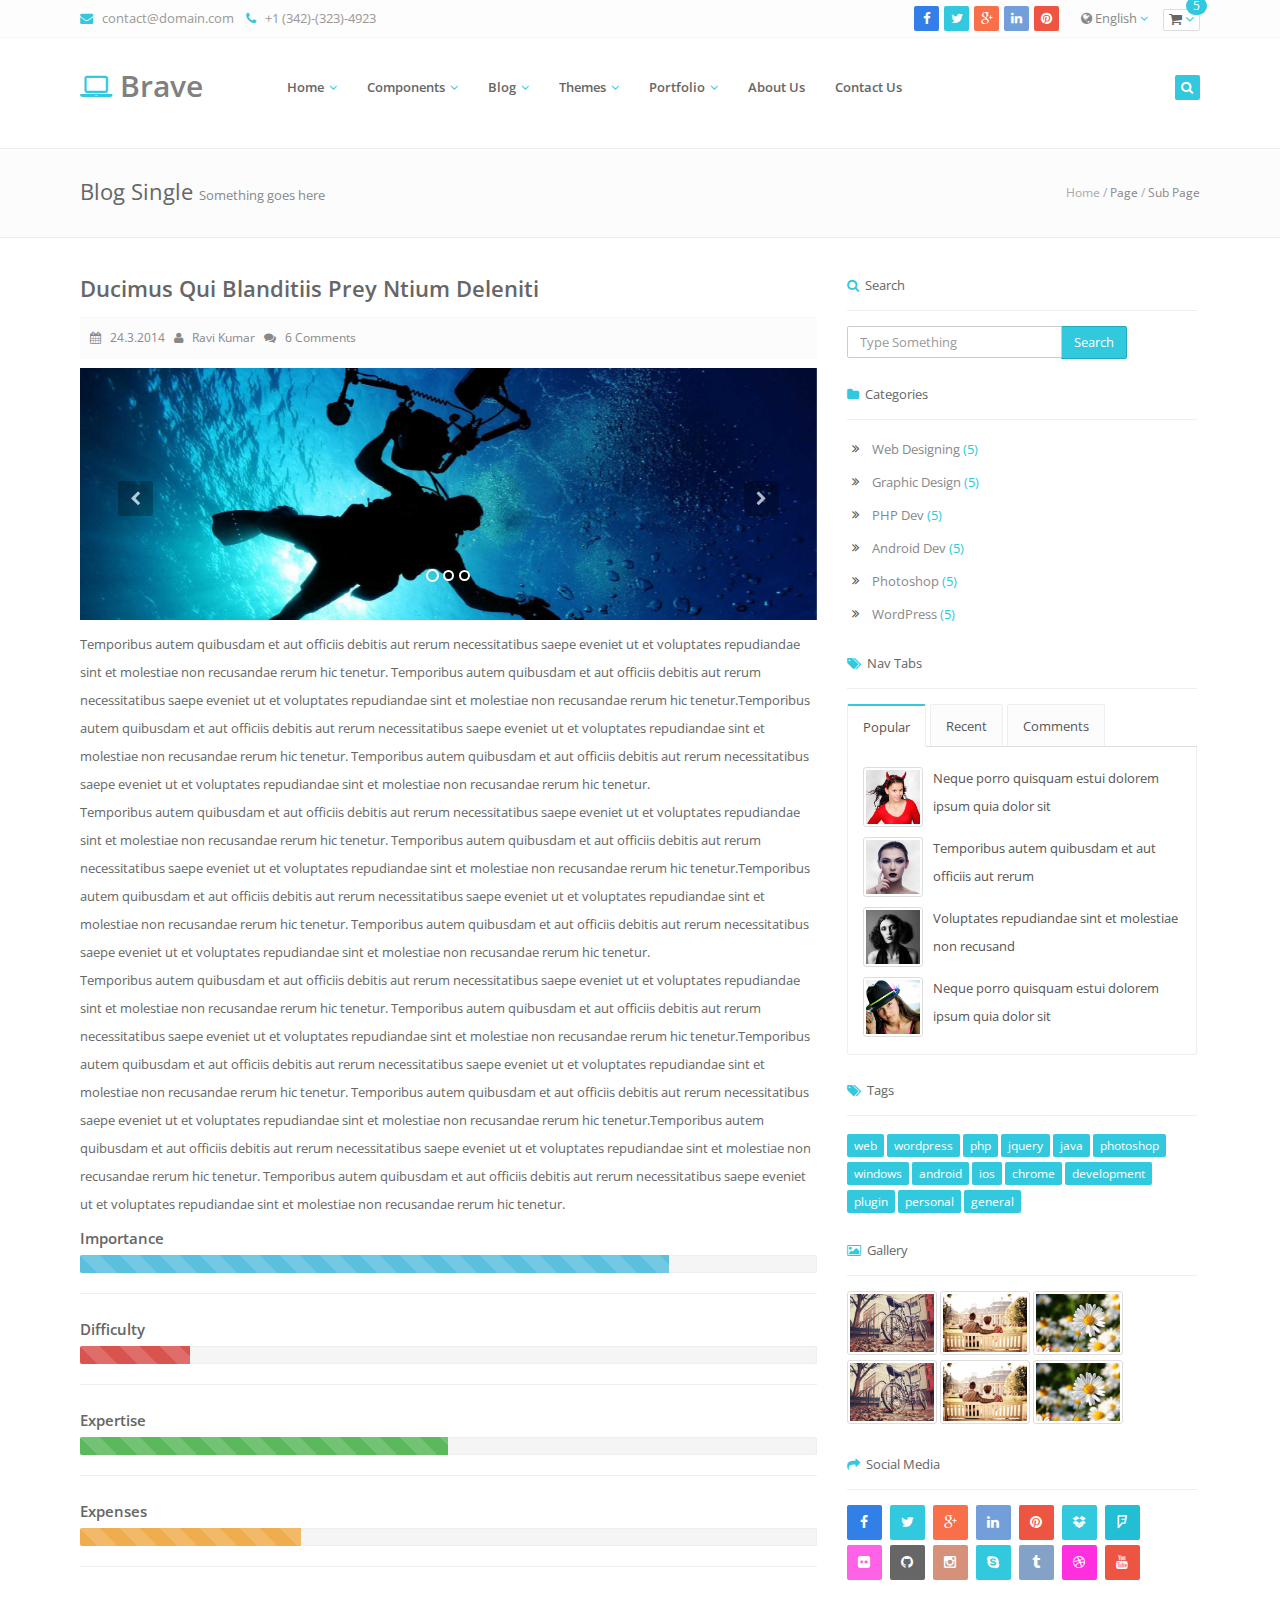
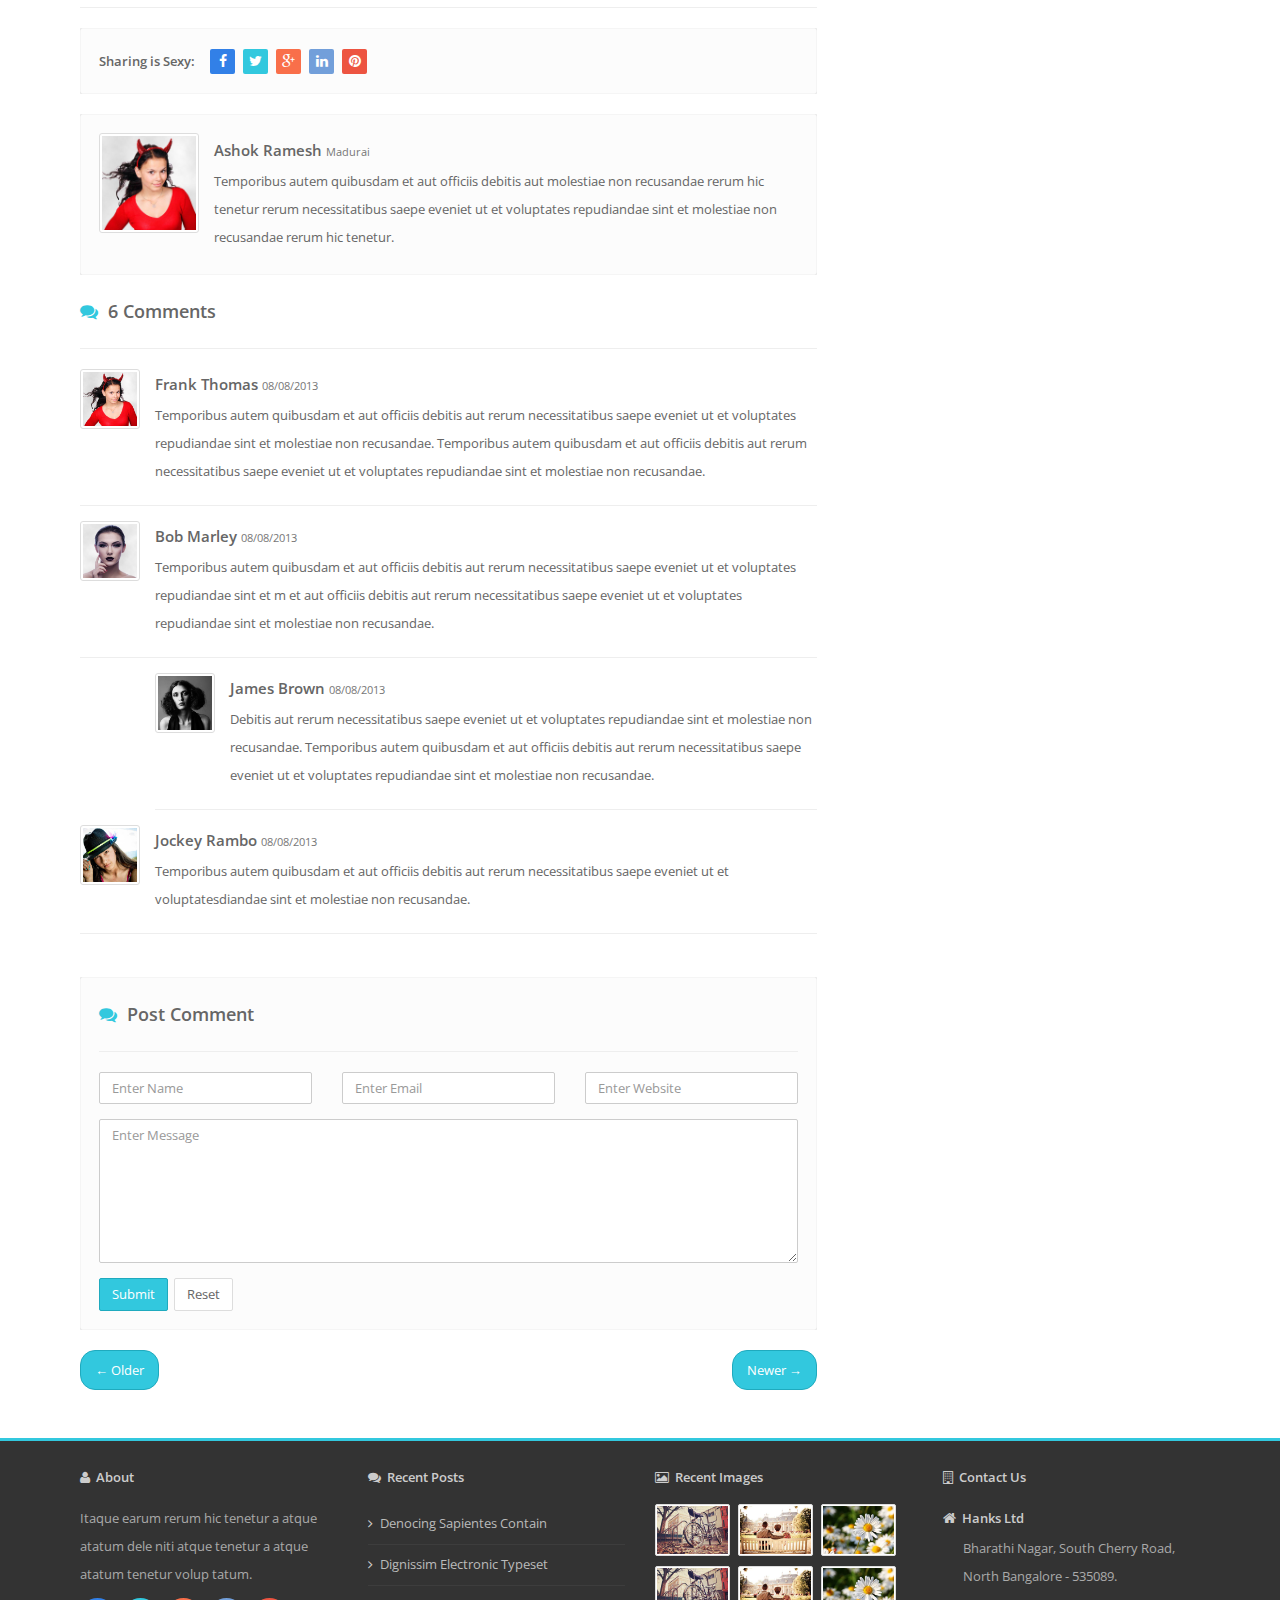
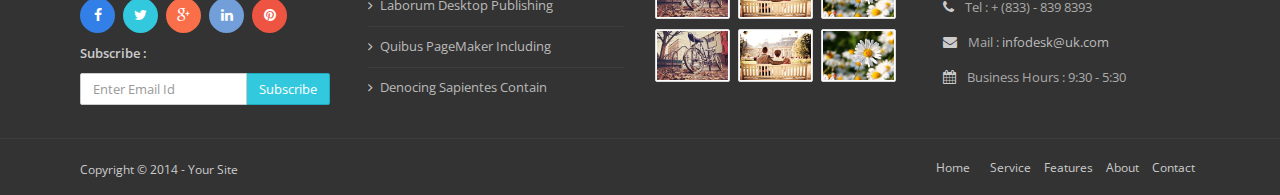
<file: projects-x3.html>
<!DOCTYPE html>
<html>
	<head>
		<meta charset="utf-8">
		<title>Blog Single - Brave</title>
		<!-- Description, Keywords and Author -->
		<meta name="description" content="Your description">
		<meta name="keywords" content="Your,Keywords">
		<meta name="author" content="ResponsiveWebInc">
		
		<meta name="viewport" content="width=device-width, initial-scale=1.0">
		
		<!-- Styles -->
		<!-- Bootstrap CSS -->
		<link href="css/bootstrap.min.css" rel="stylesheet">
		<!-- Font awesome CSS -->
		<link href="css/font-awesome.min.css" rel="stylesheet">
		<!-- Magnific Popup -->
		<link href="css/magnific-popup.css" rel="stylesheet">
		<!-- Owl carousel -->
		<link href="css/owl.carousel.css" rel="stylesheet">
		
		<!-- CSS for this page -->
		
		<!-- Base style -->
		<link href="css/styles/style.css" rel="stylesheet">
		<!-- Skin CSS -->
		<link href="css/styles/skin-lblue.css" rel="stylesheet" id="color_theme">
		
		<!-- Custom CSS. Type your CSS code in custom.css file -->
		<link href="css/custom.css" rel="stylesheet">
		
		<!-- Favicon -->
		<link rel="shortcut icon" href="#">
	</head>
	
	<!-- Add class "boxed" along with body for boxed layout. -->
	<!-- Add "pattern-x" (1 to 5) for background patterns. -->
	<!-- Add "img-x" (1 to 5) for background images. -->
	<body>
	
		<!-- Outer Starts -->
		<div class="outer">
			
			<!-- Top bar starts -->
			<div class="top-bar">
				<div class="container">
				
					<!-- Contact starts -->
					<div class="tb-contact pull-left">
						<!-- Email -->
						<i class="fa fa-envelope color"></i> &nbsp; <a href="mailto:contact@domain.com">contact@domain.com</a>
						&nbsp;&nbsp;  
						<!-- Phone -->
						<i class="fa fa-phone color"></i> &nbsp; +1 (342)-(323)-4923
					</div>
					<!-- Contact ends -->
					
					<!-- Shopping kart starts -->
					<div class="tb-shopping-cart pull-right">
						<!-- Link with badge -->
						<a href="#" class="btn btn-white btn-xs b-dropdown"><i class="fa fa-shopping-cart"></i> <i class="fa fa-angle-down color"></i> <span class="badge badge-color">5</span></a>
						<!-- Dropdown content with item details -->
						<div class="b-dropdown-block">
							<!-- Heading -->
							<h4><i class="fa fa-shopping-cart color"></i> Your Items</h4>
							<ul class="list-unstyled">
								<!-- Item 1 -->
								<li>
									<!-- Item image -->
									<div class="cart-img">
									<a href="#"><img src="img/ecommerce/view-cart/1.png" alt="" class="img-responsive" /></a>
									</div>
									<!-- Item heading and price -->
									<div class="cart-title">
										<h5><a href="#">Samsamgun galaxy some thing about.</a></h5>
										<!-- Item price -->
										<span class="label label-color label-sm">$1,900</span>
									</div>
									<div class="clearfix"></div>
								</li>
								<!-- Item 2 -->
								<li>
									<div class="cart-img">
									<a href="#"><img src="img/ecommerce/view-cart/2.png" alt="" class="img-responsive" /></a>
									</div>
									<div class="cart-title">
										<h5><a href="#">Samsamgun galaxy some thing about.</a></h5>
										<span class="label label-color label-sm">$1,900</span>
									</div>
									<div class="clearfix"></div>
								</li>
							</ul>
							<a href="#" class="btn btn-white btn-sm">View Cart</a> &nbsp; <a href="#" class="btn btn-color btn-sm">Checkout</a>
						</div>
					</div>
					<!-- Shopping kart ends -->
					
					<!-- Langauge starts -->
					<div class="tb-language dropdown pull-right">
						<a href="#" data-target="#" data-toggle="dropdown"><i class="fa fa-globe"></i> English <i class="fa fa-angle-down color"></i></a>
						<!-- Dropdown menu with languages -->
						<ul class="dropdown-menu dropdown-mini" role="menu">
							<li><a href="#">Hindi</a></li>
							<li><a href="#">Tamil</a></li>
							<li><a href="#">Kanada</a></li>
						</ul>
					</div>
					<!-- Language ends -->
					
					<!-- Search section for responsive design -->
					<div class="tb-search pull-left">
						<a href="#" class="b-dropdown"><i class="fa fa-search square-2 rounded-1 bg-color white"></i></a>
						<div class="b-dropdown-block">
							<form role="form">
								<!-- Input Group -->
								<div class="input-group">
									<input type="text" class="form-control" placeholder="Type Something">
									<span class="input-group-btn">
										<button class="btn btn-color" type="button">Search</button>
									</span>
								</div>
							</form>
						</div>
					</div>
					<!-- Search section ends -->
					
					<!-- Social media starts -->
					<div class="tb-social pull-right">
						<div class="brand-bg text-right">
							<!-- Brand Icons -->
							<a href="#" class="facebook"><i class="fa fa-facebook square-2 rounded-1"></i></a>
							<a href="#" class="twitter"><i class="fa fa-twitter square-2 rounded-1"></i></a>
							<a href="#" class="google-plus"><i class="fa fa-google-plus square-2 rounded-1"></i></a>
							<a href="#" class="linkedin"><i class="fa fa-linkedin square-2 rounded-1"></i></a>
							<a href="#" class="pinterest"><i class="fa fa-pinterest square-2 rounded-1"></i></a>
						</div>
					</div>
					<!-- Social media ends -->
					
					<div class="clearfix"></div>
				</div>
			</div>
			
			<!-- Top bar ends -->
			
			<!-- Header two Starts -->
			<div class="header-2">
			
				<!-- Container -->
				<div class="container">
					<div class="row">
						<div class="col-md-2">
							<!-- Logo section -->
							<div class="logo">
								<h1><a href="#"><i class="fa fa-laptop"></i> Brave</a></h1>
							</div>
						</div>
						<div class="col-md-9">
						
							<!-- Navigation starts.  -->
							<div class="navy">			
								<ul>
									<!-- Main menu -->
									<li><a href="#">Home</a>
										<!-- Submenu -->
										<ul>
											<li><a href="sitemap.html" class="red">Complete List</a></li>
											<li><a href="index.html">Main Home</a></li>
											<li><a href="index-bootstrap-carousel.html">Home Carousel</a></li>
											<li><a href="index-magazine.html">Home Magazine</a></li>
											<!-- 2nd Level sub menu -->
											<li>
												<a href="#">More #1</a>
												<ul>
													<li><a href="blog-masonry.html">Masonry Style</a></li>
													<li><a href="medical-index.html">Medical</a></li>
													<li><a href="ecommerce-index.html">Ecommerce</a></li>
													<li><a href="non-profit-index.html">Non Profit</a></li>
													<li><a href="coming-soon-image.html">Coming Soon</a></li>
													<li><a href="index-slim.html">Home Slim</a></li>
													<li><a href="index-sidebar.html">Home Sidebar</a></li>
													<li><a href="index-parallax-slider.html">Home Parallax Slider</a></li>
												</ul>
											</li>
											<li>
												<a href="#">More #2</a>
												<ul>
													<li><a href="real-estate-index.html">Real Estate</a></li>
													<li><a href="restaurant-index.html">Restaurant</a></li>
													<li><a href="resume.html">Resume</a></li>
													<li><a href="v-card-image.html">V Card</a></li>
													<li><a href="wedding.html">Wedding</a></li>
													<li><a href="index-parallax.html">Parallax Home</a></li>
													<li><a href="header-2.html">Header Alt</a></li>
													<li><a href="index-portfolio.html">Home Portfolio</a></li>
												</ul>
											</li>
										</ul>
									</li>
								
									<li><a href="#">Components</a>
										<ul>
											<li><a href="#">Components #1</a>
												<ul>
													<li><a href="accordion.html">Accordion</a></li>
													<li><a href="blockquote.html">Blockquote</a></li>
													<li><a href="box-shadow.html">Shadow Box</a></li>
													<li><a href="brave-components.html">Basic Brave Components</a></li>
													<li><a href="clients.html">Clients</a></li>
													<li><a href="counter.html">Counter</a></li>
													<li><a href="typography.html">Typography</a></li>
													<li><a href="cta.html">CTA</a></li>
												</ul>
											</li>
											<li><a href="#">Components #2</a>
												<ul>
													<li><a href="divider.html">Divider</a></li>
													<li><a href="bootstrap-carousel.html">Carousel</a></li>
													<li><a href="heading.html">Heading</a></li>
													<li><a href="icon-box.html">Icon Box</a></li>
													<li><a href="icons.html">Icons</a></li>
													<li><a href="image-box.html">Image Box</a></li>
													<li><a href="images.html">Images</a></li>
													<li><a href="knob.html">Knob</a></li>
												</ul>
											</li>
											<li><a href="#">Components #3</a>
												<ul>
													<li><a href="nav-tabs.html">Nav Tabs</a></li>
													<li><a href="owl-carousel.html">Owl Carousel</a></li>
													<li><a href="panel.html">Panel</a></li>
													<li><a href="pricing-table.html">Pricing Table</a></li>
													<li><a href="progress-bar.html">Progress Bar</a></li>
													<li><a href="tables.html">Tables</a></li>
													<li><a href="team.html">Team</a></li>
													<li><a href="testimonial.html">Testimonial</a></li>
												</ul>
											</li>
											<!-- Multi level menu -->
											<li><a href="#">Multi Level Menu</a>
												<ul>
													<!-- Sub menu -->
													<li><a href="#">Menu #1</a></li>
													<li><a href="#">Menu #1</a></li>
													<li><a href="#">Menu #1</a>
														<ul>
															<!-- Sub menu -->
															<li><a href="#">Menu #2</a></li>
															<li><a href="#">Menu #2</a></li>
															<li><a href="#">Menu #2</a>
																<ul>
																	<!-- Sub menu -->
																	<li><a href="#">Menu #3</a></li>
																	<li><a href="#">Menu #3</a></li>
																	<li><a href="#">Menu #3</a></li>
																</ul>
															</li>
														</ul>
													</li>
												</ul>
											</li>
										</ul>
									</li>
									
									<li><a href="#">Blog</a>
										<ul>
											<li><a href="blog-one.html">Blog One</a></li>
											<li><a href="blog-two.html">Blog Two</a></li>
											<li><a href="blog-three.html">Blog Three</a></li>
											<li><a href="blog-four.html">Blog Four</a></li>
											<li><a href="blog-single.html">Blog Single</a></li>
											<li><a href="blog-masonry.html">Blog Masonry</a></li>
										</ul>
									</li>
									
									<li><a href="#">Themes</a>
										<ul>
											<li><a href="ui-designs.html">UI Designs</a></li>
											<li><a href="#">Ecommerce</a>
												<!-- Sub dropdown menu -->
												<ul>
													<li><a href="ecommerce-index.html">Home</a></li>
													<li><a href="ecommerce-account.html">Account</a></li>
													<li><a href="ecommerce-checkout.html">Checkout</a></li>
													<li><a href="ecommerce-items.html">Items</a></li>
													<li><a href="ecommerce-item-single.html">Items Single</a></li>
													<li><a href="ecommerce-items-ui.html">Items UI</a></li>
													<li><a href="ecommerce-order-history.html">Order History</a></li>
													<li><a href="ecommerce-view-cart.html">View Cart</a></li>
													<li><a href="ecommerce-wish-list.html">Wish List</a></li>
												</ul>
											</li>
											<li><a href="#">Medical</a>
												<!-- Sub dropdown menu -->
												<ul>
													<li><a href="medical-index.html">Home</a></li>
													<li><a href="medical-appointment.html">Appointment</a></li>
													<li><a href="medical-department.html">Department</a></li>
													<li><a href="medical-our-doctor.html">Our Doctor</a></li>
													<li><a href="medical-treatment.html">Treatment</a></li>
												</ul>
											</li>
											<li><a href="#">Real Estate</a>
												<!-- Sub dropdown menu -->
												<ul>
													<li><a href="real-estate-index.html">Home</a></li>
													<li><a href="real-estate-agencies.html">Agencies</a></li>
													<li><a href="real-estate-agents.html">Agents</a></li>
													<li><a href="real-estate-enquiry.html">Enquiry</a></li>
													<li><a href="real-estate-property-map.html">Property Map</a></li>
													<li><a href="real-estate-property-single.html">Property Single</a></li>
												</ul>
											</li>
											<li><a href="#">Restaurant</a>
												<!-- Sub dropdown menu -->
												<ul>
													<li><a href="restaurant-index.html">Home</a></li>
													<li><a href="restaurant-checkout.html">Checkout</a></li>
													<li><a href="restaurant-items.html">Items</a></li>
													<li><a href="restaurant-item-single.html">Items Single</a></li>
													<li><a href="restaurant-menu.html">Menu</a></li>
													<li><a href="restaurant-nutrition-info.html">Nutrition Info</a></li>
													<li><a href="restaurant-recipe.html">Recipe</a></li>
													<li><a href="restaurant-reserve-seats.html">Reserve Seats</a></li>
												</ul>
											</li>
											<li><a href="#">Non Profit</a>
												<!-- Sub dropdown menu -->
												<ul>
													<li><a href="non-profit-index.html">Home</a></li>
													<li><a href="non-profit-action.html">Action</a></li>
													<li><a href="non-profit-action-single.html">Action Single</a></li>
													<li><a href="non-profit-causes.html">Causes</a></li>
													<li><a href="non-profit-donation.html">Donation</a></li>
													<li><a href="non-profit-events.html">Events</a></li>
													<li><a href="non-profit-goal.html">Goal</a></li>
													<li><a href="non-profit-volunteers.html">Volunteers</a></li>
												</ul>
											</li>
										</ul>
									</li>
									
									<li><a href="#">Portfolio</a>
										<ul>
											<li><a href="portfolio-one.html">Portfolio One</a></li>
											<li><a href="portfolio-two.html">Portfolio Two</a></li>
											<li><a href="portfolio-three.html">Portfolio Three</a></li>
											<li><a href="portfolio-four.html">Portfolio Four</a></li>
											<li><a href="portfolio-single.html">Portfolio Single</a></li>
										</ul>
									</li>	

									<li><a href="about-us-one.html">About Us</a></li>
									<li><a href="contact-us-one.html">Contact Us</a></li>
								</ul>
							</div>							
							<!-- Navigation ends -->
							
						</div>
						
						<div class="col-md-1">
							
							<!-- Search section -->
							<div class="head-search pull-right">
								<a href="#" class="b-dropdown"><i class="fa fa-search square-2 rounded-1 bg-color white"></i></a>
								<div class="b-dropdown-block">
									<form role="form">
										<!-- Input Group -->
										<div class="input-group">
											<input type="text" class="form-control" placeholder="Type Something">
											<span class="input-group-btn">
												<button class="btn btn-color" type="button">Search</button>
											</span>
										</div>
									</form>
								</div>
							</div>
							<!-- Search section ends -->
							<div class="clearfix"></div>
							
						</div>
						
					</div>
				</div>
			</div>
	
			<!-- Header two ends -->
			
			<!-- Main content starts -->
	
			<div class="main-block">
				
				<!-- Page heading two starts -->
				
				<div class="page-heading-two">
					<div class="container">
						<h2>Blog Single <span>Something goes here</span></h2>
						<div class="breads">
							Home / <a href="#">Page</a> / <a href="#">Sub Page</a>
						</div>
						<div class="clearfix"></div>
					</div>
				</div>
				
				<!-- Page heading two ends -->
			
				<div class="container">
					
					<!-- blog two -->
					<div class="blog-two">
						<div class="row">
							<!-- Mainbar column -->
							<div class="col-md-8">
							
								<!-- Blog item starts -->
								<div class="blog-two-item">
									<!-- blog two Content -->
									<div class="blog-two-content">
										<!-- Heading -->
										<h3><a href="blog-single.html">Ducimus Qui Blanditiis Prey Ntium Deleniti</a></h3>
										<!-- Blog meta -->
										<div class="blog-meta">
											<!-- Date -->
											<a href="#"><i class="fa fa-calendar"></i> &nbsp; 24.3.2014</a> &nbsp; 
											<!-- Author -->
											<a href="#"><i class="fa fa-user"></i> &nbsp; Ravi Kumar</a> &nbsp;
											<!-- Comments -->
											<a href="#"><i class="fa fa-comments"></i> &nbsp; 6 Comments</a>
										</div>
										
										<!-- Carousel -->
										
										<!-- Bootstrap carousel usage 
											Bootstrap carousel should have id. Below i am using "bs-carousel-X". Where "X" denotes number". If a page has more than 1 carousel, then add the new carousel with the id "bs-carousel-1", "bs-carousel-2". You also need to update the id in, "carousel indicators" section and "carousel control" section.  
											
											Carousel comes with 3 main data attributes which you can customize. They are...
											data-interval - Time delay between item cycle. Default value "5000".
											data-pause - Pause on hover. Default value "pause".
											data-wrap - Continues cycle or stop at the end. Default value "true".
										-->
									
										<!-- Outer layer -->
										<div id="bs-carousel-1" class="carousel slide" data-ride="carousel" data-interval="5000" data-pause="hover" data-wrap="true">
											<!-- Bootstrap indicators. If you don't need indicators, remove the below section -->
											<ol class="carousel-indicators">
												<li data-target="#bs-carousel-1" data-slide-to="0" class="active"></li>
												<li data-target="#bs-carousel-1" data-slide-to="1"></li>
												<li data-target="#bs-carousel-1" data-slide-to="2"></li>
											</ol>
											<!-- Slides. You can also add captions -->
											<div class="carousel-inner">
												<!-- Item, First item should have extra class "active" -->
												<div class="item active">
													<!-- Image -->
													<img src="img/backgrounds/s1.jpg" alt="">
												</div>
												<div class="item">
													<img src="img/backgrounds/s2.jpg" alt="">
												</div>
												<div class="item">
													<img src="img/backgrounds/s3.jpg" alt="">
												</div>
											</div>
											<!-- Carousel controls (arrows). If you don't need controls, remove the below section -->
											<a class="left carousel-control" href="#bs-carousel-1" role="button" data-slide="prev">
												<span class="fa fa-chevron-left"></span>
											</a>
											<a class="right carousel-control" href="#bs-carousel-1" role="button" data-slide="next">
												<span class="fa fa-chevron-right"></span>
											</a>
										</div>
														
										
										<!-- Paragraph -->
										<p>Temporibus autem quibusdam et aut officiis debitis aut rerum necessitatibus saepe eveniet ut et voluptates repudiandae sint et molestiae non recusandae  rerum hic tenetur. Temporibus autem quibusdam et aut officiis debitis aut rerum necessitatibus saepe eveniet ut et voluptates repudiandae sint et molestiae non recusandae  rerum hic tenetur.Temporibus autem quibusdam et aut officiis debitis aut rerum necessitatibus saepe eveniet ut et voluptates repudiandae sint et molestiae non recusandae  rerum hic tenetur. Temporibus autem quibusdam et aut officiis debitis aut rerum necessitatibus saepe eveniet ut et voluptates repudiandae sint et molestiae non recusandae  rerum hic tenetur. <br />
										Temporibus autem quibusdam et aut officiis debitis aut rerum necessitatibus saepe eveniet ut et voluptates repudiandae sint et molestiae non recusandae  rerum hic tenetur. Temporibus autem quibusdam et aut officiis debitis aut rerum necessitatibus saepe eveniet ut et voluptates repudiandae sint et molestiae non recusandae  rerum hic tenetur.Temporibus autem quibusdam et aut officiis debitis aut rerum necessitatibus saepe eveniet ut et voluptates repudiandae sint et molestiae non recusandae  rerum hic tenetur. Temporibus autem quibusdam et aut officiis debitis aut rerum necessitatibus saepe eveniet ut et voluptates repudiandae sint et molestiae non recusandae  rerum hic tenetur.<br />
										Temporibus autem quibusdam et aut officiis debitis aut rerum necessitatibus saepe eveniet ut et voluptates repudiandae sint et molestiae non recusandae  rerum hic tenetur. Temporibus autem quibusdam et aut officiis debitis aut rerum necessitatibus saepe eveniet ut et voluptates repudiandae sint et molestiae non recusandae  rerum hic tenetur.Temporibus autem quibusdam et aut officiis debitis aut rerum necessitatibus saepe eveniet ut et voluptates repudiandae sint et molestiae non recusandae  rerum hic tenetur. Temporibus autem quibusdam et aut officiis debitis aut rerum necessitatibus saepe eveniet ut et voluptates repudiandae sint et molestiae non recusandae  rerum hic tenetur.Temporibus autem quibusdam et aut officiis debitis aut rerum necessitatibus saepe eveniet ut et voluptates repudiandae sint et molestiae non recusandae  rerum hic tenetur. Temporibus autem quibusdam et aut officiis debitis aut rerum necessitatibus saepe eveniet ut et voluptates repudiandae sint et molestiae non recusandae  rerum hic tenetur.</p>
										
										<h5>Importance</h5>
							<div class="progress  progress-striped ">
							  <div class="progress-bar progress-bar-info" role="progressbar" aria-valuenow="20" aria-valuemin="0" aria-valuemax="100" style="width: 80%">
								 <span class="sr-only">15% Complete</span>
							  </div>
							</div>
							<hr />
					<h5>Difficulty</h5>
							<div class="progress  progress-striped ">
							  <div class="progress-bar progress-bar-danger" role="progressbar" aria-valuenow="20" aria-valuemin="0" aria-valuemax="100" style="width: 15%">
								 <span class="sr-only">35% Complete</span>
							  </div>
							</div>	
							<hr />
					<h5>Expertise</h5>
							<div class="progress  progress-striped ">
							  <div class="progress-bar progress-bar-success" role="progressbar" aria-valuenow="20" aria-valuemin="0" aria-valuemax="100" style="width: 50%">
								 <span class="sr-only">55% Complete</span>
							  </div>
							</div>
							<hr />
					<h5>Expenses</h5>
							<div class="progress  progress-striped ">
							  <div class="progress-bar progress-bar-warning" role="progressbar" aria-valuenow="20" aria-valuemin="0" aria-valuemax="100" style="width: 30%">
								 <span class="sr-only">12% Complete</span>
							  </div>
							</div>	
							<hr />
									
									</div>
								</div>
								<!-- Blog item ends -->
								
								<!-- Social media sharing section -->
								<div class="well">
									<span class="bold">Sharing is Sexy: </span>  &nbsp; &nbsp;
									<span class="brand-bg">
										<a href="#" class="facebook"><i class="fa fa-facebook square-2 rounded-1"></i></a>
										<a href="#" class="twitter"><i class="fa fa-twitter square-2 rounded-1"></i></a>
										<a href="#" class="google-plus"><i class="fa fa-google-plus square-2 rounded-1"></i></a>
										<a href="#" class="linkedin"><i class="fa fa-linkedin square-2 rounded-1"></i></a>
										<a href="#" class="pinterest"><i class="fa fa-pinterest square-2 rounded-1"></i></a>
									</span>
								</div>
								
								<!-- Author section -->
								<div class="blog-author well">
									<!-- Author image -->
									<div class="blog-author-img">
										<a href="#"><img src="img/user/1.jpg" alt="" class="img-responsive img-thumbnail" /></a>
									</div>
									<!-- Author details -->
									<div class="blog-author-content">
										<h5><a href="#">Ashok Ramesh <small>Madurai</small></a></h5>
										<p>Temporibus autem quibusdam et aut officiis debitis aut  molestiae non recusandae rerum hic tenetur rerum necessitatibus saepe eveniet ut et voluptates repudiandae sint et molestiae non recusandae rerum hic tenetur.</p>
									</div>
									<div class="clearfix"></div>
								</div>
								
								<!-- Comments section -->
								<div class="blog-comments">
									<h4><i class="fa fa-comments color"></i>&nbsp; 6 Comments</h4>
									<hr />
									
									<!-- Blog comment item -->
									<div class="blog-comment-item">
										<div class="comment-author-image">
											<a href="#"><img src="img/user/1.jpg" alt="" class="img-responsive img-thumbnail" /></a>
										</div>
										<div class="comment-details">
											<!-- Name -->
											<h5><a href="#">Frank Thomas</a> <small>08/08/2013</small></h5>
											<!-- Paragraph -->
											<p>Temporibus autem quibusdam et aut officiis debitis aut rerum necessitatibus saepe eveniet ut et voluptates repudiandae sint et molestiae non recusandae. Temporibus autem quibusdam et aut officiis debitis aut rerum necessitatibus saepe eveniet ut et voluptates repudiandae sint et molestiae non recusandae.</p>
										</div>
									</div>
									
									<!-- Blog comment item -->
									<div class="blog-comment-item">
										<div class="comment-author-image">
											<a href="#"><img src="img/user/2.jpg" alt="" class="img-responsive img-thumbnail" /></a>
										</div>
										<div class="comment-details">
											<!-- Name -->
											<h5><a href="#">Bob Marley</a> <small>08/08/2013</small></h5>
											<!-- Paragraph -->
											<p>Temporibus autem quibusdam et aut officiis debitis aut rerum necessitatibus saepe eveniet ut et voluptates repudiandae sint et m et aut officiis debitis aut rerum necessitatibus saepe eveniet ut et voluptates repudiandae sint et molestiae non recusandae.</p>
										</div>
									</div>

									<!-- Blog comment item -->
									<div class="blog-comment-item comment-reply">
										<div class="comment-author-image">
											<a href="#"><img src="img/user/3.jpg" alt="" class="img-responsive img-thumbnail" /></a>
										</div>
										<div class="comment-details">
											<!-- Name -->
											<h5><a href="#">James Brown</a> <small>08/08/2013</small></h5>
											<!-- Paragraph -->
											<p>Debitis aut rerum necessitatibus saepe eveniet ut et voluptates repudiandae sint et molestiae non recusandae. Temporibus autem quibusdam et aut officiis debitis aut rerum necessitatibus saepe eveniet ut et voluptates repudiandae sint et molestiae non recusandae.</p>
										</div>
									</div>

									<!-- Blog comment item -->
									<div class="blog-comment-item">
										<div class="comment-author-image">
											<a href="#"><img src="img/user/4.jpg" alt="" class="img-responsive img-thumbnail" /></a>
										</div>
										<div class="comment-details">
											<!-- Name -->
											<h5><a href="#">Jockey Rambo</a> <small>08/08/2013</small></h5>
											<!-- Paragraph -->
											<p>Temporibus autem quibusdam et aut officiis debitis aut rerum necessitatibus saepe eveniet ut et voluptatesdiandae sint et molestiae non recusandae.</p>
										</div>
									</div>									
									
									
								</div>
								
								<br />
								
								<!-- Comment Form -->
								<div class="well">
									<!-- Heading -->
									<h4><i class="fa fa-comments color"></i>&nbsp; Post Comment</h4><!-- Form -->
									<hr />
									<form class="form" role="form">
										<div class="row">
											<div class="col-md-4">
												<div class="form-group">
													<input type="text" class="form-control" placeholder="Enter Name">
												</div>
											</div>
											<div class="col-md-4">
												<div class="form-group">
													<input type="text" class="form-control" placeholder="Enter Email">
												</div>
											</div>
											<div class="col-md-4">
												<div class="form-group">
													<input type="text" class="form-control" placeholder="Enter Website">
												</div>
											</div>
										</div>
										<div class="form-group">
											<textarea class="form-control" rows="7" placeholder="Enter Message"></textarea>
										</div>
										<!-- Button -->
										<button type="button" class="btn btn-color">Submit</button>&nbsp;
										<button type="button" class="btn btn-white">Reset</button>
									</form>
								</div>
								
								<!-- Pager -->
								<ul class="pager">
									<li class="previous"><a href="#">&larr; Older</a></li>
									<li class="next"><a href="#">Newer &rarr;</a></li>
								</ul>
								
							</div>
							
							<!-- Sidebar column -->
							<div class="col-md-4">
								<!-- Sidebar -->
								<div class="sidebar">
								
									<!-- Search Widget -->
									<div class="s-widget">
										<!-- Heading -->
										<h5><i class="fa fa-search color"></i>&nbsp; Search</h5>
										<!-- Widgets Content -->
										<div class="widget-content search">
											<form role="form">
												<div class="input-group">
													<input type="text" class="form-control" placeholder="Type Something">
													<span class="input-group-btn">
														<button class="btn btn-color" type="button">Search</button>
													</span>
												</div>
											</form>
										</div>
									</div>
									
									<!-- Categories Widget -->
									<div class="s-widget">
										<!-- Heading -->
										<h5><i class="fa fa-folder color"></i>&nbsp; Categories</h5>
										<!-- Widgets Content -->
										<div class="widget-content categories">
											<ul class="list-6">
												<li><a href="#">Web Designing <span class="color">(5)</span></a></li>
												<li><a href="#">Graphic Design <span class="color">(5)</span></a></li>
												<li><a href="#">PHP Dev <span class="color">(5)</span></a></li>
												<li><a href="#">Android Dev <span class="color">(5)</span></a></li>
												<li><a href="#">Photoshop <span class="color">(5)</span></a></li>
												<li><a href="#">WordPress <span class="color">(5)</span></a></li>
											</ul>
										</div>
									</div>
									
									<!-- Nav tab widget - popular, recent and comments -->
									<div class="s-widget">
										<h5><i class="fa fa-tags color"></i>&nbsp; Nav Tabs</h5>
										<div class="widget-content tabs">
											<div class="nav-tabs-two">
												<!-- Nav tabs -->
												<ul class="nav nav-tabs">
													<li class="active"><a href="#popular" data-toggle="tab">Popular</a></li>
													<li><a href="#recent" data-toggle="tab">Recent</a></li>
													<li><a href="#comments" data-toggle="tab">Comments</a></li>
												</ul>
												<!-- Tab content -->
												<div class="tab-content">
													<!-- Popular posts -->
													<div class="tab-pane fade in active" id="popular">
														<ul>
															<li>
																<a href="#">
																	<!-- Item image -->
																	<img src="img/user/1.jpg" alt="" class="img-responsive img-thumbnail" />
																	<!-- Item title -->
																	<span>Neque porro quisquam estui dolorem ipsum quia dolor sit</span>
																	<div class="clearfix"></div>
																</a>
															</li>
															<li>
																<a href="#">
																	<!-- Item image -->
																	<img src="img/user/2.jpg" alt="" class="img-responsive img-thumbnail" />
																	<!-- Item title -->
																	<span>Temporibus autem quibusdam et aut officiis  aut rerum</span>
																	<div class="clearfix"></div>
																</a>
															</li>
															<li>
																<a href="#">
																	<!-- Item image -->
																	<img src="img/user/3.jpg" alt="" class="img-responsive img-thumbnail" />
																	<!-- Item title -->
																	<span>Voluptates repudiandae sint et molestiae non recusand</span>
																	<div class="clearfix"></div>
																</a>
															</li>
															<li>
																<a href="#">
																	<!-- Item image -->
																	<img src="img/user/4.jpg" alt="" class="img-responsive img-thumbnail" />
																	<!-- Item title -->
																	<span>Neque porro quisquam estui dolorem ipsum quia dolor sit</span>
																	<div class="clearfix"></div>
																</a>
															</li>
														</ul>
													</div>
													<!-- Recent posts -->
													<div class="tab-pane fade" id="recent">
														<ul>
															<li>
																<a href="#">
																	<!-- Item image -->
																	<img src="img/user/1.jpg" alt="" class="img-responsive img-thumbnail" />
																	<!-- Item title -->
																	<span>Neque porro quisquam estui dolorem ipsum quia dolor sit</span>
																	<div class="clearfix"></div>
																</a>
															</li>
															<li>
																<a href="#">
																	<!-- Item image -->
																	<img src="img/user/2.jpg" alt="" class="img-responsive img-thumbnail" />
																	<!-- Item title -->
																	<span>Temporibus autem quibusdam et aut officiis  aut rerum</span>
																	<div class="clearfix"></div>
																</a>
															</li>
															<li>
																<a href="#">
																	<!-- Item image -->
																	<img src="img/user/3.jpg" alt="" class="img-responsive img-thumbnail" />
																	<!-- Item title -->
																	<span>Voluptates repudiandae sint et molestiae non recusand</span>
																	<div class="clearfix"></div>
																</a>
															</li>
															<li>
																<a href="#">
																	<!-- Item image -->
																	<img src="img/user/4.jpg" alt="" class="img-responsive img-thumbnail" />
																	<!-- Item title -->
																	<span>Neque porro quisquam estui dolorem ipsum quia dolor sit</span>
																	<div class="clearfix"></div>
																</a>
															</li>
														</ul>														
													</div>
													<!-- Recent comments -->
													<div class="tab-pane fade" id="comments">
														<ul>
															<li>
																<a href="#">
																	<!-- Item image -->
																	<img src="img/user/1.jpg" alt="" class="img-responsive img-thumbnail" />
																	<!-- Item title -->
																	<span>Neque porro quisquam estui dolorem ipsum quia dolor sit</span>
																	<div class="clearfix"></div>
																</a>
															</li>
															<li>
																<a href="#">
																	<!-- Item image -->
																	<img src="img/user/2.jpg" alt="" class="img-responsive img-thumbnail" />
																	<!-- Item title -->
																	<span>Temporibus autem quibusdam et aut officiis  aut rerum</span>
																	<div class="clearfix"></div>
																</a>
															</li>
															<li>
																<a href="#">
																	<!-- Item image -->
																	<img src="img/user/3.jpg" alt="" class="img-responsive img-thumbnail" />
																	<!-- Item title -->
																	<span>Voluptates repudiandae sint et molestiae non recusand</span>
																	<div class="clearfix"></div>
																</a>
															</li>
															<li>
																<a href="#">
																	<!-- Item image -->
																	<img src="img/user/4.jpg" alt="" class="img-responsive img-thumbnail" />
																	<!-- Item title -->
																	<span>Neque porro quisquam estui dolorem ipsum quia dolor sit</span>
																	<div class="clearfix"></div>
																</a>
															</li>
														</ul>
													</div>
												</div>
											</div>
										</div>
									</div>
									
									<!-- Tag Widget -->
									<div class="s-widget">
										<h5><i class="fa fa-tags color"></i>&nbsp; Tags</h5>
										<!-- Widgets Content -->
										<div class="widget-content">
											<a href="#" class="label label-color">web</a> 
											<a href="#" class="label label-color">wordpress</a> 
											<a href="#" class="label label-color">php</a> 
											<a href="#" class="label label-color">jquery</a> 
											<a href="#" class="label label-color">java</a> 
											<a href="#" class="label label-color">photoshop</a> 
											<a href="#" class="label label-color">windows</a> 
											<a href="#" class="label label-color">android</a> 
											<a href="#" class="label label-color">ios</a> 
											<a href="#" class="label label-color">chrome</a> 
											<a href="#" class="label label-color">development</a> 
											<a href="#" class="label label-color">plugin</a> 
											<a href="#" class="label label-color">personal</a> 
											<a href="#" class="label label-color">general</a> 
										</div>
									</div>
									
									<!-- Gallery Widget -->
									<div class="s-widget">
										<!-- Heading -->
										<h5><i class="fa fa-photo color"></i>&nbsp; Gallery</h5>
										<!-- Widgets Content -->
										<div class="widget-content gallery">
											<a href="img/gallery/small/1.jpg" class="lightbox"><img src="img/gallery/small/1.jpg" alt="" class="img-responsive img-thumbnail" /></a>
											<a href="img/gallery/small/2.jpg" class="lightbox"><img src="img/gallery/small/2.jpg" alt="" class="img-responsive img-thumbnail" /></a>
											<a href="img/gallery/small/3.jpg" class="lightbox"><img src="img/gallery/small/3.jpg" alt="" class="img-responsive img-thumbnail" /></a>
											<a href="img/gallery/small/1.jpg" class="lightbox"><img src="img/gallery/small/1.jpg" alt="" class="img-responsive img-thumbnail" /></a>
											<a href="img/gallery/small/2.jpg" class="lightbox"><img src="img/gallery/small/2.jpg" alt="" class="img-responsive img-thumbnail" /></a>
											<a href="img/gallery/small/3.jpg" class="lightbox"><img src="img/gallery/small/3.jpg" alt="" class="img-responsive img-thumbnail" /></a>
										</div>
									</div>									
									
									<!-- Social media widget -->
									<div class="s-widget">
										<h5><i class="fa fa-share color"></i>&nbsp; Social Media</h5>
										<!-- Widgets Content -->
										<div class="widget-content brand-bg">
											<!-- Social Media Icons -->
											<a href="#" class="facebook"><i class="fa fa-facebook square-3 rounded-1"></i></a>
											<a href="#" class="twitter"><i class="fa fa-twitter square-3 rounded-1"></i></a>
											<a href="#" class="google-plus"><i class="fa fa-google-plus square-3 rounded-1"></i></a>
											<a href="#" class="linkedin"><i class="fa fa-linkedin square-3 rounded-1"></i></a>
											<a href="#" class="pinterest"><i class="fa fa-pinterest square-3 rounded-1"></i></a>
											<a href="#" class="dropbox"><i class="fa fa-dropbox square-3 rounded-1"></i></a>
											<a href="#" class="foursquare"><i class="fa fa-foursquare square-3 rounded-1"></i></a>
											<a href="#" class="flickr"><i class="fa fa-flickr square-3 rounded-1"></i></a>
											<a href="#" class="github"><i class="fa fa-github square-3 rounded-1"></i></a>
											<a href="#" class="instagram"><i class="fa fa-instagram square-3 rounded-1"></i></a>
											<a href="#" class="skype"><i class="fa fa-skype square-3 rounded-1"></i></a>
											<a href="#" class="tumblr"><i class="fa fa-tumblr square-3 rounded-1"></i></a>
											<a href="#" class="dribbble"><i class="fa fa-dribbble square-3 rounded-1"></i></a>
											<a href="#" class="youtube"><i class="fa fa-youtube square-3 rounded-1"></i></a>
										</div>
									</div>
									
								</div>
							</div>
						</div>
					</div>
									
				</div>
			</div>
			
			<!-- Main content ends -->
			
			<!-- Foot Starts -->
		
			<div class="foot">
				<!-- Container -->
				<div class="container">
					<div class="row">
						<div class="col-md-3 col-sm-6">
							<!-- Foot Item -->
							<div class="foot-item">
								<!-- Heading -->
								<h5 class="bold"><i class="fa fa-user"></i>&nbsp;&nbsp;About</h5>
								<p>Itaque earum rerum hic tenetur a atque atatum dele niti atque tenetur a atque atatum tenetur volup tatum.</p>
								<div class="brand-bg">
									<!-- Social Media Icons -->
									<a href="#" class="facebook"><i class="fa fa-facebook circle-3"></i></a>
									<a href="#" class="twitter"><i class="fa fa-twitter circle-3"></i></a>
									<a href="#" class="google-plus"><i class="fa fa-google-plus circle-3"></i></a>
									<a href="#" class="linkedin"><i class="fa fa-linkedin circle-3"></i></a>
									<a href="#" class="pinterest"><i class="fa fa-pinterest circle-3"></i></a>
								</div>
								<div class="subscribe-box">
									<h5 class="bold">Subscribe :</h5>
									<!-- Form -->
									<form role="form">
										<!-- Input Group -->
										<div class="input-group">
											<input type="text" class="form-control" placeholder="Enter Email Id">
											<span class="input-group-btn">
												<button class="btn btn-color" type="button">Subscribe</button>
											</span>
										</div>
									</form>
								</div>
							</div>
						</div>	
						<div class="col-md-3 col-sm-6">
							<!-- Foot Item -->
							<div class="foot-item">
								<!-- Heading -->
								<h5 class="bold"><i class="fa fa-comments"></i>&nbsp;&nbsp;Recent Posts</h5>
								<!-- Foot Item Content -->
								<div class="foot-item-content">
									<ul class="list-unstyled">
										<!-- Link -->
										<li><a href="#">Denocing Sapientes Contain</a></li>
										<li><a href="#">Dignissim Electronic Typeset</a></li>
										<li><a href="#">Laborum Desktop Publishing</a></li>
										<li><a href="#">Quibus PageMaker Including</a></li>
										<li><a href="#">Denocing Sapientes Contain</a></li>
									</ul>
								</div>
							</div>
						</div>
						<div class="col-md-3 col-sm-6">
							<!-- Foot Item -->
							<div class="foot-item">
								<!-- Heading -->
								<h5 class="bold"><i class="fa fa-picture-o"></i>&nbsp;&nbsp;Recent Images</h5>
								<!-- Foot Item Content -->
								<div class="foot-item-content">
									<!-- Foot Recent Image --> 
									<div class="foot-recent-img">
										<a href="img/gallery/small/1.jpg" class="lightbox"><img src="img/gallery/small/1.jpg" alt="" class="img-responsive img-thumbnail" /></a>
										<a href="img/gallery/small/2.jpg" class="lightbox"><img src="img/gallery/small/2.jpg" alt="" class="img-responsive img-thumbnail" /></a>
										<a href="img/gallery/small/3.jpg" class="lightbox"><img src="img/gallery/small/3.jpg" alt="" class="img-responsive img-thumbnail" /></a>
									</div>
									<!-- Foot Recent Image --> 
									<div class="foot-recent-img">
										<a href="img/gallery/small/1.jpg" class="lightbox"><img src="img/gallery/small/1.jpg" alt="" class="img-responsive img-thumbnail" /></a>
										<a href="img/gallery/small/2.jpg" class="lightbox"><img src="img/gallery/small/2.jpg" alt="" class="img-responsive img-thumbnail" /></a>
										<a href="img/gallery/small/3.jpg" class="lightbox"><img src="img/gallery/small/3.jpg" alt="" class="img-responsive img-thumbnail" /></a>
									</div>
									<div class="foot-recent-img">
										<a href="img/gallery/small/1.jpg" class="lightbox"><img src="img/gallery/small/1.jpg" alt="" class="img-responsive img-thumbnail" /></a>
										<a href="img/gallery/small/2.jpg" class="lightbox"><img src="img/gallery/small/2.jpg" alt="" class="img-responsive img-thumbnail" /></a>
										<a href="img/gallery/small/3.jpg" class="lightbox"><img src="img/gallery/small/3.jpg" alt="" class="img-responsive img-thumbnail" /></a>
									</div>
								</div>
							</div>
						</div>
						<div class="col-md-3 col-sm-6">
							<!-- Foot Item -->
							<div class="foot-item">
								<!-- Heading -->
								<h5 class="bold"><i class="fa fa-building-o"></i>&nbsp;&nbsp;Contact Us</h5>
								<!-- Foot Item Content -->
								<div class="foot-item-content address">
									<!-- Heading -->
									<h6 class="bold"><i class="fa fa-home"></i>&nbsp;&nbsp;Hanks Ltd</h6>
									<!-- Paragraph -->
									<p class="add">
									   Bharathi Nagar, South Cherry Road,<br />
									   North Bangalore - 535089.</p>
									<p class="tel"> <i class="fa fa-phone"></i> Tel : + (833) - 839 8393<br />
									<i class="fa fa-envelope"></i>  Mail : <a href="#">infodesk@uk.com</a><br />
									<i class="fa fa-calendar"></i> Business Hours : 9:30 - 5:30</p>
								</div>
							</div>
						</div>
					</div>
				</div>
			</div>
			
			<!-- Foot Ends -->
			
			<!-- Footer Starts -->
			
			<footer>
				<!-- Container -->
				<div class="container">
					<!-- Footer Content -->
						<!-- Paragraph -->
						<p class="pull-left">Copyright &copy; 2014 - <a href="#">Your Site</a></p>
						<ul class="list-inline pull-right">
							<!-- List -->
							<li><a href="index.html">Home</a><li>
							<li><a href="service.html">Service</a></li>
							<li><a href="feature.html">Features</a></li>
							<li><a href="about-us.html">About</a></li>
							<li><a href="contact-us.html">Contact</a></li>
						</ul>
						<!-- Clearfix -->
						<div class="clearfix"></div>
				</div>
			</footer>
			
			<!-- Footer Ends -->
		
		</div>
		
		<!-- Outer Ends -->		
		
		<!-- Scroll to top -->
		<span class="totop"><a href="#"><i class="fa fa-angle-up bg-color"></i></a></span>
		
		<!-- Javascript files -->
		<!-- jQuery -->
		<script src="js/jquery.js"></script>
		<!-- Bootstrap JS -->
		<script src="js/bootstrap.min.js"></script>
		<!-- Placeholders JS -->
		<script src="js/placeholders.js"></script>
		<!-- Magnific Popup -->
		<script src="js/jquery.magnific-popup.min.js"></script>	
		<!-- Owl carousel -->
		<script src="js/owl.carousel.min.js"></script>
		<!-- Respond JS for IE8 -->
		<script src="js/respond.min.js"></script>
		<!-- HTML5 Support for IE -->
		<script src="js/html5shiv.js"></script>
		<!-- Main JS -->
		<script src="js/main.js"></script>
		
		<!-- Javascript for this page -->
		
		<!-- Custom JS. Type your JS code in custom.js file -->
		<script src="js/custom.js"></script>
		
		<!-- 
		Style switcher. This is just for demo purpose only. 
		If you don't want remove the below line.
		Some of the features of style switcher won't work on offline. THey only work when you upload it to server 
		-->
		<!-- <script src="style-switcher/style-switcher.js"></script> -->
		
	</body>	
</html>
</file>
<file: css/styles/parallax.css>
/************/
/* Parallax */
/************/
/* Parallax 1st Block */
.parallax-one,
.parallax-two,
.parallax-four,
.parallax-five,
.parallax-seven {
	background-attachment: fixed;
	background-repeat: repeat;
	background-size:cover;
	padding: 120px 0;
}
@media (max-width:767px){
	.parallax-one,
	.parallax-two,
	.parallax-four,
	.parallax-five,
	.parallax-seven {
		padding: 60px 0;
	}
}
/* Parallax one */
.parallax-one {
	background-image: url("../../img/backgrounds/rocket.jpg");
}
.parallax-one .p-element h2{
	font-size: 90px;
	line-height:105px;
	color: #ffffff;
	text-transform: uppercase;
}
@media (max-width:767px){
	.parallax-one .p-element h2{
		font-size:50px;
		line-height:65px;
	}
}
/* Parallax two */
.parallax-two {
	background-image: url("../../img/backgrounds/rocket.jpg");
}
.parallax-two .p-element {
	max-width: 550px;
	padding: 25px 35px;
	text-align: right;
	float: right;
	background:rgba(0,0,0,0.5);
}
.parallax-two .p-element h2,
.parallax-two .p-element p{
	color: #ffffff;
}
.parallax-two .p-element h2 {
	font-size: 50px;
	line-height:65px;
	text-transform:uppercase;
}
.parallax-two .p-element p{
	font-size:15px;
	line-height:30px;
}
.parallax-two .p-element .btn {
	margin-top: 10px;
}
@media (max-width:767px){
	.parallax-two .p-element h2 {
		font-size: 30px;
		line-height:45px;
		text-transform:uppercase;
	}
}
/* Parallax three */
.parallax-three{
	padding:120px 0px;
}
.parallax-three .p-element {
	text-align: center;
	color:#555;
}
.parallax-three .p-element h2 {
	font-size: 50px;
	line-height:65px;
	text-transform:uppercase;
	color:#555;
}
.parallax-three .p-element p{
	font-size: 14px;
	line-height:29px;
	color:#555;
	margin:10px auto;
	max-width:600px;
}
.parallax-three .p-element .btn {
	margin-top: 10px;
}
@media (max-width:767px){
	.parallax-three{
		padding:60px 0px;
	}
	.parallax-three .p-element h2 {
		font-size:30px;
		line-height:45px;
	}
}
/* Parallax four */
.parallax-four {
	background-image: url("../../img/backgrounds/rocketblueprint.jpg");
}
.parallax-four .p-element h2,
.parallax-four .p-element p{
	color: #fff;
	text-shadow:0px 0px 12px rgba(0,0,0,0.2);
}
.parallax-four .p-element h2 {
	font-size: 40px;
	line-height:55px;
	text-transform: uppercase;
	display:inline-block;
}
.parallax-four .p-element p{
	font-size:16px;
	line-height:31px;
}
.parallax-four .p-element .btn{
	margin-top:10px;
}
.parallax-four img {
	display: block;
	width: 100%;
	max-width: 400px;
	margin: 0px auto;
}
@media (max-width:767px){
	.parallax-four img {
		margin-bottom:20px;
	}
	.parallax-four .p-element{
		text-align:center;
	}
	.parallax-four .p-element h2 {
		font-size:25px;
		line-height:40px;
	}
}
/* Parallax five */
.parallax-five {
	background-image: url("../../img/backgrounds/4.jpg");
}
.parallax-five .p-element {
	text-align: center;
}
.parallax-five .p-element img {
	width: 100%;
	max-width: 500px;
	margin: 0 auto;
	margin-bottom: 30px;
}
.parallax-five .p-element h2 {
	margin: 0;
	font-size: 55px;
	font-weight: 400;
	color: #fff;
	text-shadow: 0 0 10px rgba(0,0,0,0.2);
}
.parallax-five .p-element h2 strong { 
	font-size: 80px; 
	line-height:95px;
	text-transform: uppercase;
}
@media (max-width:767px){
	.parallax-five .p-element h2{
		font-size:30px;
		line-height:45px;
	}
	.parallax-five .p-element h2 strong{
		font-size:40px;
		line-height:55px;
	}	
}
/* Parallax six */
.parallax-six{
	padding:120px 0px;
	background:#222;
}
.parallax-six .p-element{
	text-align:center;
}
.parallax-six .p-element h3{
	font-size:30px;
	line-height:55px;
	color:#fff;
	font-weight:300;
	letter-spacing:0.2em;
	word-spacing:0.1em;
}
.parallax-six .p-element h3 span{
	font-weight:600;
}
.parallax-six .p-element h2 {
	font-size: 60px;
	line-height:85px;
	color:#fff;
	text-transform:uppercase;
}
.parallax-six .p-element .btn {
	margin-top: 10px;
}
@media (max-width:767px){
	.parallax-six{
		padding:60px 0px;
	}
	.parallax-six .p-element h3{
		font-size:20px;
		line-height:35px;
		letter-spacing:0.1em;
		word-spacing:0.1em;
	}	
	.parallax-six .p-element h2 {
		font-size:30px;
		line-height:45px;
	}
}
/* Parallax seven */
.parallax-seven{
	background-image: url("../../img/backgrounds/5.jpg");
}
.parallax-seven .p-element {
	max-width: 650px;
	margin: 0 auto;
	padding: 35px 25px;
	text-align: center;
	background:rgba(255,255,255,0.9);
}
.parallax-seven .p-element h2 {
	font-size: 40px;
	line-height:55px;
	text-transform:uppercase;
}
.parallax-seven .p-element .btn {
	margin-top: 10px;
}
@media (max-width:767px){
	.parallax-seven .p-element h2 {
		font-size:25px;
		line-height:40px;
	}
}
</file>
<file: css/styles/style.css>
/****************************/
/* Theme name  : Brave      */
/* Author name : Ashok      */
/****************************/
/* Open Sans  */
@import url('http://fonts.googleapis.com/css?family=Open+Sans:300,400italic,400,600');
/* General */
body {
	color: #666666;
	font-size: 13px;
	line-height: 28px;
	background: #fff;
	font-family: 'Open Sans', sans-serif;
	-webkit-font-smoothing: antialiased;
}
h1,
h2,
h3,
h4,
h5,
h6 {
	color: #666;
	font-family: 'Open Sans', sans-serif;
	font-weight: 600;
	margin: 2px 0px;
	padding: 0px;
}
h1 {
	font-size: 30px;
	line-height: 45px;
}
h2 {
	font-size: 25px;
	line-height: 40px;
}
h3 {
	font-size: 22px;
	line-height: 37px;
}
h4 {
	font-size: 18px;
	line-height: 33px;
}
h5 {
	font-size: 15px;
	line-height: 30px;
}
h6 {
	font-size: 13px;
	line-height: 28px;
}
h2 a,
h3 a,
h4 a,
h5 a,
h6 a,
h2 a:hover,
h3 a:hover,
h4 a:hover,
h5 a:hover,
h6 a:hover{
	color: #666;
}
p {
	margin: 2px 0px;
	padding: 0px;
	margin-bottom:5px;
}
a:hover,
a:active,
a:focus {
	text-decoration: none !important;
	outline: none !important;
}
:focus {
	outline: none !important;
}
::-moz-focus-inner {
	border: 0 !important;
}
::selection {
	color:#fff;
}
::-moz-selection {
	color:#fff;
}
hr {
	margin: 20px 0px;
	padding: 0px;
	border-top: 0px;
	border-bottom: 1px solid #eee;
}
/* Form */
input,
textarea,
select,
.form input,
.form textarea,
.form select {
	box-shadow: none !important;
}
form{
	line-height:20px !important;
}
form label{
	font-weight:400;
}
dl dt,
dl dd{
	font-size:13px;
	line-height:28px;
}
.table td{
	padding:15px 5px;
}
/* Helper classes */
.padd-5 {
	padding: 5px 8px;
}
.padd-10 {
	padding: 10px 13px;
}
.padd-15{
	padding:15px 18px;
}
.bold {
	font-weight: 600;
}
.para-big{
	font-size:17px;
	line-height:32px;
}	
/* Transition */
.transition{
	-webkit-transition: background 1s ease;
	-moz-transition: background 1s ease;
	-o-transition: background 1s ease;
	-ms-transition: background 1s ease;
	transition: background 1s ease;	
}
/* Thumbnail */
.img-thumbnail {
	padding: 2px;
	background: #fff;
	border-radius: 3px;
	box-shadow: 0px 0px 0px rgba(0, 0, 0, 0.15);
}
/* Dropdown menu */
.dropdown a:focus{
	color:#666;
}
.dropdown-menu {
	box-shadow: 0px 3px 15px rgba(0, 0, 0, 0.05);
	border-radius: 3px !important;
}
.dropdown-menu li a {
	padding: 7px 12px;
}
.dropdown-menu.dropdown-mini {
	min-width: 120px;
}
.dropdown-menu.dropdown-mini li a {
	font-size: 12px;
	padding: 5px 10px;
}
/* Video container */
.video-container{
	position: relative;
	padding-bottom: 56.25%;
	height: 0;
	overflow: hidden;
	margin-top:5px;
}
.video-container iframe{
	width: 100%;
	height: 100%;
	border: 0;
	position: absolute;
	top:0;
	left:0;
}
/* Well */
.well {
	line-height: 28px;
	border: 0px;
	box-shadow: inset 0 0 1px rgba(0, 0, 0, 0.3);
	background:#fcfcfc;
}
/* Tooltip */
.tooltip .tooltip-inner{
	font-family:"Open Sans", sans-serif;	
}
/* Popover */
.popover{
	border-radius:5px;
	padding:10px 20px;
	box-shadow:0px 3px 10px rgba(0,0,0,0.1);
	border:1px solid rgba(0,0,0,0.06);
}
.popover .popover-title{
	font-size:16px;
	line-height:30px;
	font-weight:600;
	background:#fff;
	padding:0px;
	padding-bottom:5px;
	border-bottom:1px solid #f4f4f4;
}
.popover .popover-content{
	font-size:13px;
	line-height:28px;
	padding:0px;
	padding-top:5px;
	font-family:"Open Sans", sans-serif;
}
/* Blockquote */
blockquote{
	margin:20px 0px;
	padding:15px 20px;
	background:#fdfdfd;
}
blockquote p{
	font-size:14px;
	line-height:29px;
	color:#777;
	font-style:italic;
}
blockquote small{
	margin-top:10px;
}
/* Dropcaps */
.dropcap-1{
	display: block;
	margin-top: 15px;
	margin-right:5px;
	margin-bottom:3px;
	float: left;
	font-size: 400%;
}
.dropcap-2 { 
	display: block;
	float: left;
	font-size: 400%;
	width: 60px;
	height: 60px;
	line-height: 60px;
	text-align: center;
	margin-top: 10px;
	margin-right: 10px;
	color: #fff;
	border-radius:100%;
}
.dropcap-3 { 
	display: block;
	float: left;
	font-size: 400%;
	width: 60px;
	height: 60px;
	line-height: 60px;
	text-align: center;
	margin-top: 10px;
	margin-right: 10px;
	color: #fff;
}
/* List styles */
.list-1,
.list-2,
.list-3,
.list-4,
.list-5,
.list-6,
.list-7,
.list-8,
.list-9{
	list-style-type:none;
	padding-left:20px;
}
.list-1 li:before{
	content: "\f069"; /* Asterisk */
	font-family: 'FontAwesome';
	float: left;
	margin-left: -20px;
}
.list-2 li:before{
	content: "\f00c"; /* Check */
	font-family: 'FontAwesome';
	float: left;
	margin-left: -20px;
}
.list-3 li:before{
	content: "\f046"; /* Check-Square-o */
	font-family: 'FontAwesome';
	float: left;
	margin-left: -20px;
}
.list-4 li:before{
	content: "\f067"; /* Plus */
	font-family: 'FontAwesome';
	float: left;
	margin-left: -20px;
}
.list-5 li:before{
	content: "\f005"; /* Star */
	font-family: 'FontAwesome';
	float: left;
	margin-left: -20px;
}
.list-6 li:before{
	content: "\f101"; /* Angle Double Right */
	font-family: 'FontAwesome';
	float: left;
	margin-left: -20px;
}
.list-7 li:before{
	content: "\f0a4"; /* hand-o-right */
	font-family: 'FontAwesome';
	float: left;
	margin-left: -20px;
}
.list-8 li:before{
	content: "\f0da"; /* caret-right */
	font-family: 'FontAwesome';
	float: left;
	margin-left: -20px;
}
.list-9 li:before{
	content: "\f138"; /* chevron-circle-right */
	font-family: 'FontAwesome';
	float: left;
	margin-left: -20px;
}
/* Shapes */
/* Square */
.square-1 {
	display:inline-block;
	height: 20px;
	width: 20px;
	line-height: 20px;
	text-align: center;
}	
.square-2 {
	display:inline-block;
	height: 25px;
	width: 25px;
	line-height: 25px;
	text-align: center;
}	
.square-3 {
	display:inline-block;
	height: 35px;
	width: 35px;
	line-height: 35px;
	text-align: center;
}
.square-4 {
	display:inline-block;
	height: 50px;
	width: 50px;
	line-height: 50px;
	text-align: center;
}
.square-5 {
	display:inline-block;
	height: 70px;
	width: 70px;
	line-height: 70px;
	text-align: center;
}
/* Circle */
.circle-1 {
	display:inline-block;
	height: 20px;
	width: 20px;
	line-height: 20px;
	text-align: center;
	border-radius: 100%;
}
.circle-2 {
	display:inline-block;
	height: 25px;
	width: 25px;
	line-height: 25px;
	text-align: center;
	border-radius: 100%;
}
.circle-3 {
	display:inline-block;
	height: 35px;
	width: 35px;
	line-height: 35px;
	text-align: center;
	border-radius: 100%;
}
.circle-4 {
	display:inline-block;
	height: 50px;
	width: 50px;
	line-height: 50px;
	text-align: center;
	border-radius: 100%;
}
.circle-5 {
	display:inline-block;
	height: 70px;
	width: 70px;
	line-height: 70px;
	text-align: center;
	border-radius: 100%;
}
/* Border radius */
.sharp {
	border-radius: 0px !important;
}
.rounded-1 {
	border-radius: 2px !important;
}
.rounded-2 {
	border-radius: 4px !important;
}
.rounded-3 {
	border-radius: 6px !important;
}
.rounded-4 {
	border-radius: 10px !important;
}
.rounded-5 {
	border-radius: 100% !important;
}
/* Dividers */
.divider-1{
	height:8px;
	background:url("../../img/dividers/1.png") repeat-x;
	background-size:20px 20px;
	margin:20px 0px;
}
.divider-2{
	height:7px;
	background:url("../../img/dividers/2.png") repeat-x;
	background-size:7px 7px;
	margin:20px 0px;
}
.divider-3{
	height:10px;
	background:url("../../img/dividers/3.png") repeat-x;
	background-size:10px 10px;
	margin:20px 0px;
}
.divider-4{
	border-bottom:1px dashed #d4d4d4;
	margin:20px 0px;
}
.divider-5{
	border-bottom:1px dotted #d4d4d4;
	margin:20px 0px;
}
.divider-6{
	border-top:1px solid #d4d4d4;
	border-bottom:1px solid #d4d4d4;
	padding:2px;
	margin:20px 0px;
}
.divider-7{
	border-top:1px dashed #d4d4d4;
	border-bottom:1px dashed #d4d4d4;
	padding:2px;
	margin:20px 0px;
}
.divider-8{
	border-top:1px dotted #d4d4d4;
	border-bottom:1px dotted #d4d4d4;
	padding:2px;
	margin:20px 0px;
}
.divider-9{
	background:#f5f5f5;
	height:6px;
	margin:20px 0px;
}
.divider-10{
	border-top:1px solid #f1f1f1;
	border-bottom:1px solid #e4e4e4;
	background:#f8f8f8;
	box-shadow:0px 2px 5px rgba(0,0,0,0.05);
	padding:2px;
	margin:20px 0px;
}
/* Text color classes */
.white {
	color: #ffffff !important;
}
a.white {
	color: #ffffff !important;
}
a.white:hover,
a.white:focus {
	color: #ffffff !important;
}
.grey {
	color: #eeeeee !important;
}
a.grey {
	color: #eeeeee !important;
}
a.grey:hover,
a.grey:focus {
	color: #d5d5d5 !important;
}
.black {
	color: #666666 !important;
}
a.black {
	color: #666666 !important;
}
a.black:hover,
a.black:focus {
	color: #4d4d4d !important;
}
.red {
	color: #ed5441 !important;
}
a.red {
	color: #ed5441 !important;
}
a.red:hover,
a.red:focus {
	color: #e52d16 !important;
}
.green {
	color: #51d466 !important;
}
a.green {
	color: #51d466 !important;
}
a.green:hover,
a.green:focus {
	color: #30c247 !important;
}
.lblue {
	color: #32c8de !important;
}
a.lblue {
	color: #32c8de !important;
}
a.lblue:hover,
a.lblue:focus {
	color: #1faabe !important;
}
.blue {
	color: #609cec !important;
}
a.blue {
	color: #609cec !important;
}
a.blue:hover,
a.blue:focus {
	color: #3280e7 !important;
}
.orange {
	color: #f8a841 !important;
}
a.orange {
	color: #f8a841 !important;
}
a.orange:hover,
a.orange:focus {
	color: #f69110 !important;
}
.yellow {
	color: #fcd419 !important;
}
a.yellow {
	color: #fcd419 !important;
}
a.yellow:hover,
a.yellow:focus {
	color: #dfb803 !important;
}
.purple {
	color: #cb79e6 !important;
}
a.purple {
	color: #cb79e6 !important;
}
a.purple:hover,
a.purple:focus {
	color: #ba4ede !important;
}
.rose {
	color: #ff61e7 !important;
}
a.rose {
	color: #ff61e7 !important;
}
a.rose:hover,
a.rose:focus {
	color: #ff2edf !important;
}
.brown {
	color: #d08166 !important;
}
a.brown {
	color: #d08166 !important;
}
a.brown:hover,
a.brown:focus {
	color: #c4613f !important;
}
/* Background color classes */
.bg-white {
	background-color: #ffffff !important;
}
.bg-grey {
	background-color: #eeeeee !important;
}
.bg-black {
	background-color: #666666 !important;
}
.bg-red {
	background-color: #ed5441 !important;
}
.bg-green {
	background-color: #51d466 !important;
}
.bg-lblue {
	background-color: #32c8de !important;
}
.bg-blue {
	background-color: #609cec !important;
}
.bg-orange {
	background-color: #f8a841 !important;
}
.bg-yellow {
	background-color: #fcd419 !important;
}
.bg-purple {
	background-color: #cb79e6 !important;
}
.bg-rose {
	background-color: #ff61e7 !important;
}
.bg-brown {
	background-color: #d08166 !important;
}
/* Border class */
/* Border color */
.br-white {
	border: 1px solid #ffffff;
}
.br-grey {
	border: 1px solid #eeeeee;
}
.br-black {
	border: 1px solid #666666;
}
.br-red {
	border: 1px solid #ed5441;
}
.br-green {
	border: 1px solid #51d466;
}
.br-lblue {
	border: 1px solid #32c8de;
}
.br-blue {
	border: 1px solid #609cec;
}
.br-orange{
	border: 1px solid #f8a841;
}
.br-yellow {
	border: 1px solid #fcd419;
}
.br-purple {
	border: 1px solid #cb79e6;
}
.br-rose {
	border: 1px solid #ff61e7;
}
.br-brown {
	border: 1px solid #d08166;
}
/* Border size */
.br-size-1 {
	border-width: 2px !important;
}
.br-size-2 {
	border-width: 4px !important;
}
.br-size-3 {
	border-width: 6px !important;
}
.br-size-4 {
	border-width: 10px !important;
}
.br-size-5 {
	border-width: 15px !important;
}
/* Border style */
.br-style-1 {
	border-style: dotted !important;
}
.br-style-2 {
	border-style: dashed !important;
}
.br-style-3 {
	border-style: double !important;
	border-width:3px !important;
}
/* Border position */
.br-no-left {
	border-left: 0px !important;
}
.br-no-right {
	border-right: 0px !important;
}
.br-no-top {
	border-top: 0px !important;
}
.br-no-bottom {
	border-bottom: 0px !important;
}
/* Button classes */
.btn {
	border-radius: 2px;
	position: relative;
}
.btn.btn-no-border {
	border: 0px !important;
}
/* Round button */
.btn.btn-round {
	width: 60px;
	height: 60px;
	border-radius: 100%;
	font-size: 15px;
	text-align: center;
}
.btn.btn-round i {
	display: block;
	margin: 3px 0px 2px 0px;
}
.btn.btn-round span {
	font-weight: bold;
}
/* Transparent button */
.btn.btn-transparent {
	border: 1px solid #ffffff !important;
	background: transparent !important;
	color: #ffffff !important;
	-webkit-transition: all 0.5s ease;
	-moz-transition: all 0.5s ease;
	-o-transition: all 0.5s ease;
	-ms-transition: all 0.5s ease;
	transition: all 0.5s ease;
}
.btn.btn-transparent:hover,
.btn.btn-transparent:focus,
.btn.btn-transparent.active,
.btn.btn-transparent:active {
	background: #ffffff !important;
	color: #808080 !important;
	-webkit-transition: all 0.5s ease;
	-moz-transition: all 0.5s ease;
	-o-transition: all 0.5s ease;
	-ms-transition: all 0.5s ease;
	transition: all 0.5s ease;
}
.btn.btn-white {
	background: #ffffff;
	color: #666666;
	border: 1px solid #dddddd;
}
.btn.btn-white:hover,
.btn.btn-white:focus,
.btn.btn-white.active,
.btn.btn-white:active {
	background: #f7f7f7;
	color: #666666;
}
.btn.btn-white.btn-outline {
	background: transparent !important;
	border: 1px solid #f7f7f7 !important;
	color: #666666;
}
.btn.btn-grey {
	background: #eeeeee;
	color: #666666;
	border: 1px solid #d5d5d5;
}
.btn.btn-grey:hover,
.btn.btn-grey:focus,
.btn.btn-grey.active,
.btn.btn-grey:active {
	background: #d5d5d5;
	color: #999;
}
.btn.btn-grey.btn-outline {
	background: transparent !important;
	border: 1px solid #d5d5d5 !important;
	color: #666666;
}
.btn.btn-black {
	color: #ffffff;
	background: #666666;
	border: 1px solid #4d4d4d;
}
.btn.btn-black:hover,
.btn.btn-black:focus,
.btn.btn-black.active,
.btn.btn-black:active {
	background: #4d4d4d;
	color: #ffffff;
}
.btn.btn-black.btn-outline {
	background: transparent !important;
	border: 1px solid #4d4d4d !important;
	color: #4d4d4d;
}
.btn.btn-red {
	color: #ffffff;
	background: #ed5441;
	border: 1px solid #e52d16;
}
.btn.btn-red:hover,
.btn.btn-red:focus,
.btn.btn-red.active,
.btn.btn-red:active {
	color: #ffffff;
	background: #e52d16;
}
.btn.btn-red.btn-outline {
	background: transparent !important;
	border: 1px solid #e52d16 !important;
	color: #e52d16;
}
.btn.btn-green {
	color: #ffffff;
	background: #51d466;
	border: 1px solid #30c247;
}
.btn.btn-green:hover,
.btn.btn-green:focus,
.btn.btn-green.active,
.btn.btn-green:active {
	background: #30c247;
	color: #ffffff;
}
.btn.btn-green.btn-outline {
	background: transparent !important;
	border: 1px solid #30c247 !important;
	color: #30c247;
}
.btn.btn-lblue {
	color: #ffffff;
	background: #32c8de;
	border: 1px solid #1faabe;
}
.btn.btn-lblue:hover,
.btn.btn-lblue:focus,
.btn.btn-lblue.active,
.btn.btn-lblue:active {
	background: #1faabe;
	color: #ffffff;
}
.btn.btn-lblue.btn-outline {
	background: transparent !important;
	border: 1px solid #1faabe !important;
	color: #1faabe;
}
.btn.btn-blue {
	color: #ffffff;
	background: #609cec;
	border: 1px solid #3280e7;
}
.btn.btn-blue:hover,
.btn.btn-blue:focus,
.btn.btn-blue.active,
.btn.btn-blue:active {
	background: #3280e7;
	color: #ffffff;
}
.btn.btn-blue.btn-outline {
	background: transparent !important;
	border: 1px solid #3280e7 !important;
	color: #3280e7;
}
.btn.btn-orange {
	color: #ffffff;
	background: #f8a841;
	border: 1px solid #f69110;
}
.btn.btn-orange:hover,
.btn.btn-orange:focus,
.btn.btn-orange.active,
.btn.btn-orange:active {
	background: #f69110;
	color: #ffffff;
}
.btn.btn-orange.btn-outline {
	background: transparent !important;
	border: 1px solid #f69110 !important;
	color: #f69110;
}
.btn.btn-yellow {
	background: #fcd419;
	color: #ffffff;
	border: 1px solid #dfb803;
}
.btn.btn-yellow:hover,
.btn.btn-yellow:focus,
.btn.btn-yellow.active,
.btn.btn-yellow:active {
	background: #dfb803;
	color: #ffffff;
}
.btn.btn-yellow.btn-outline {
	background: transparent !important;
	border: 1px solid #dfb803 !important;
	color: #dfb803;
}
.btn.btn-purple {
	background: #cb79e6;
	color: #ffffff;
	border: 1px solid #ba4ede;
}
.btn.btn-purple:hover,
.btn.btn-purple:focus,
.btn.btn-purple.active,
.btn.btn-purple:active {
	background: #ba4ede;
	color: #ffffff;
}
.btn.btn-purple.btn-outline {
	background: transparent !important;
	border: 1px solid #ba4ede !important;
	color: #ba4ede;
}
.btn.btn-rose {
	background: #ff61e7;
	color: #ffffff;
	border: 1px solid #ff2edf;
}
.btn.btn-rose:hover,
.btn.btn-rose:focus,
.btn.btn-rose.active,
.btn.btn-rose:active {
	background: #ff2edf;
	color: #ffffff;
}
.btn.btn-rose.btn-outline {
	background: transparent !important;
	border: 1px solid #ff2edf !important;
	color: #ff2edf;
}
.btn.btn-brown {
	background: #d08166;
	color: #ffffff;
	border: 1px solid #c4613f;
}
.btn.btn-brown:hover,
.btn.btn-brown:focus,
.btn.btn-brown.active,
.btn.btn-brown:active {
	background: #c4613f;
	color: #ffffff;
}
.btn.btn-brown.btn-outline {
	background: transparent !important;
	border: 1px solid #c4613f !important;
	color: #c4613f;
}
/* Label */
.label {
	border-radius: 2px;
	font-weight: normal;
	padding: 3px 7px;
	font-size: 12px;
	line-height: 18px;
}
/* Label sizes */
.label.label-xs {
	font-size: 10px;
	padding: 1px 5px;
	line-height: 12px;
}
.label.label-sm {
	font-size: 11px;
	padding: 2px 6px;
	line-height: 15px;
}
.label.label-lg {
	font-size: 13px;
	padding: 5px 9px;
	line-height: 23px;
}
/* Label colors */
.label.label-white{
	color: #666666 !important;
	background: #f7f7f7;
}
.label.label-grey {
	color: #666666 !important;
	background: #eeeeee;
}
.label.label-black {
	color: #ffffff;
	background: #666666;
}
.label.label-red {
	color: #ffffff;
	background: #ed5441;
}
.label.label-green {
	color: #ffffff;
	background: #51d466;
}
.label.label-lblue {
	color: #ffffff;
	background: #32c8de;
}
.label.label-blue {
	color: #ffffff;
	background: #609cec;
}
.label.label-orange {
	color: #ffffff;
	background: #f8a841;
}
.label.label-yellow {
	background: #fcd419;
	color: #ffffff;
}
.label.label-purple {
	background: #cb79e6;
	color: #ffffff;
}
.label.label-rose {
	background: #ff61e7;
	color: #ffffff;
}
.label.label-brown {
	background: #d08166;
	color: #ffffff;
}
/* Badges */
.badge {
	min-width: 10px;
	padding: 3px 7px !important;
	font-size: 12px;
	line-height: 12px;
	font-weight: normal;
	display: inline-block;
	color: #fff;
	border-radius: 10px;
}
.badge.badge-white {
	color: #666666;
	background: #ffffff;
}
.badge.badge-grey {
	color: #a2a2a2;
	background: #eeeeee;
}
.badge.badge-black {
	color: #ffffff;
	background: #666666;
}
.badge.badge-red {
	color: #ffffff;
	background: #ed5441;
}
.badge.badge-green {
	color: #ffffff;
	background: #51d466;
}
.badge.badge-lblue {
	color: #ffffff;
	background: #32c8de;
}
.badge.badge-blue {
	color: #ffffff;
	background: #609cec;
}
.badge.badge-orange {
	color: #ffffff;
	background: #f8a841;
}
.badge.badge-yellow {
	color: #ffffff;
	background: #fcd419;
}
.badge.badge-purple {
	color: #ffffff;
	background: #cb79e6;
}
.badge.badge-rose {
	color: #ffffff;
	background: #ff61e7;
}
.badge.badge-brown {
	color: #ffffff;
	background: #d08166;
}
.btn .badge {
	position: absolute;
	top: -13px;
	right: -8px;
}
/* Highlight   */
.highlight-color{
	color: #fff;
	padding: 2px 4px;
}
.highlight-white {
	background: #ffffff;
	color: #666666;
	padding: 2px 4px;
}
.highlight-grey {
	background: #eeeeee;
	color: #666666;
	padding: 2px 4px;
}
.highlight-black {
	background: #666666;
	color: #ffffff;
	padding: 2px 4px;
}
.highlight-red {
	background: #ed5441;
	color: #ffffff;
	padding: 2px 4px;
}
.highlight-green {
	background: #51d466;
	color: #ffffff;
	padding: 2px 4px;
}
.highlight-lblue {
	background: #32c8de;
	color: #ffffff;
	padding: 2px 4px;
}
.highlight-blue {
	background: #609cec;
	color: #ffffff;
	padding: 2px 4px;
}
.highlight-orange {
	background: #f8a841;
	color: #ffffff;
	padding: 2px 4px;
}
.highlight-yellow {
	background: #fcd419;
	color: #ffffff;
	padding: 2px 4px;
}
.highlight-purple {
	background: #cb79e6;
	color: #ffffff;
	padding: 2px 4px;
}
.highlight-rose {
	background: #ff61e7;
	color: #ffffff;
	padding: 2px 4px;
}
.highlight-brown {
	background: #d08166;
	color: #ffffff;
  padding: 2px 4px;
}
/* Box Shadows */
.box-shadow-block{
	padding:15px 20px;
	border:1px solid #eee;
	background:#fff;
}
.box-shadow-outer {
	position: relative;
	z-index: 1;
}
.box-shadow-outer .box-shadow-1 {
	box-shadow: 0 10px 6px -6px rgba(0, 0, 0, 0.2);
}
.box-shadow-outer .box-shadow-2 {
	position: relative;
}
.box-shadow-outer .box-shadow-2:before,
.box-shadow-outer .box-shadow-2:after {
	z-index: -1;
	position: absolute;
	content: "";
	bottom: 15px;
	left: 10px;
	width: 50%;
	top: 50%;
	max-width: 300px;
	background: rgba(0, 0, 0, 0.3);
	box-shadow: 0 15px 10px rgba(0, 0, 0, 0.2);
	-webkit-transform: rotate(-3deg);
	-moz-transform: rotate(-3deg);
	-o-transform: rotate(-3deg);
	-ms-transform: rotate(-3deg);
	transform: rotate(-3deg);
}
.box-shadow-outer .box-shadow-2:after {
	-webkit-transform: rotate(3deg);
	-moz-transform: rotate(3deg);
	-o-transform: rotate(3deg);
	-ms-transform: rotate(3deg);
	transform: rotate(3deg);
	right: 10px;
	left: auto;
}
.box-shadow-outer .box-shadow-3 {
	position: relative;
}
.box-shadow-outer .box-shadow-3:before {
	z-index: -1;
	position: absolute;
	content: "";
	bottom: 15px;
	left: 10px;
	width: 50%;
	top: 50%;
	max-width: 300px;
	background: rgba(0, 0, 0, 0.25);
	box-shadow: 0 15px 10px rgba(0, 0, 0, 0.2);
	-webkit-transform: rotate(-3deg);
	-moz-transform: rotate(-3deg);
	-o-transform: rotate(-3deg);
	-ms-transform: rotate(-3deg);
	transform: rotate(-3deg);
}
.box-shadow-outer .box-shadow-4 {
	position: relative;
}
.box-shadow-outer .box-shadow-4:after {
	z-index: -1;
	position: absolute;
	content: "";
	bottom: 15px;
	right: 10px;
	left: auto;
	width: 50%;
	top: 40%;
	max-width: 300px;
	background: rgba(0, 0, 0, 0.2);
	box-shadow: 0 15px 10px rgba(0, 0, 0, 0.2);
	-webkit-transform: rotate(3deg);
	-moz-transform: rotate(3deg);
	-o-transform: rotate(3deg);
	-ms-transform: rotate(3deg);
	transform: rotate(3deg);
}
.box-shadow-outer .box-shadow-5 {
	position: relative;
	box-shadow: 0 1px 4px rgba(0, 0, 0, 0.2), 0 0 40px rgba(0, 0, 0, 0.05) inset;
}
.box-shadow-outer .box-shadow-5:before,
.box-shadow-outer .box-shadow-5:after {
	content: "";
	position: absolute;
	z-index: -1;
	box-shadow: 0 0 20px rgba(0, 0, 0, 0.3);
	top: 0;
	bottom: 0;
	left: 10px;
	right: 10px;
}
.box-shadow-outer .box-shadow-5:after {
	right: 10px;
	left: auto;
	-webkit-transform: skew(8deg) rotate(3deg);
	-moz-transform: skew(8deg) rotate(3deg);
	-ms-transform: skew(8deg) rotate(3deg);
	-o-transform: skew(8deg) rotate(3deg);
	transform: skew(8deg) rotate(3deg);
}
.box-shadow-outer .box-shadow-6 {
	position: relative;
	box-shadow: 0 1px 4px rgba(0, 0, 0, 0.2);
}
.box-shadow-outer .box-shadow-6:before,
.box-shadow-outer .box-shadow-6:after {
	content: "";
	position: absolute;
	z-index: -1;
	box-shadow: 0 0 20px rgba(0, 0, 0, 0.3);
	top: 10px;
	bottom: 10px;
	left: 0;
	right: 0;
}
.box-shadow-outer .box-shadow-6:after {
	right: 10px;
	left: auto;
	-webkit-transform: skew(8deg) rotate(3deg);
	-moz-transform: skew(8deg) rotate(3deg);
	-ms-transform: skew(8deg) rotate(3deg);
	-o-transform: skew(8deg) rotate(3deg);
	transform: skew(8deg) rotate(3deg);
}
/* Box shadow alt */
.box-shadow{
	box-shadow:10px 10px 0px 0px rgba(0,0,0,0.15);
}
/* Progress bar */
.progress {
	box-shadow: inset 0px 0px 2px rgba(0, 0, 0, 0.1);
}
/* Progress bar sizes */
.progress.pb-xs {
	height: 3px !important;
}
.progress.pb-xs .progress-bar {
	line-height: 3px !important;
}
.progress.pb-sm {
	height: 6px !important;
}
.progress.pb-sm .progress-bar {
	line-height: 6px !important;
}
.progress.pb-md {
	height: 10px !important;
}
.progress.pb-md .progress-bar {
	line-height: 10px !important;
}
.progress.pb-lg {
	height: 24px !important;
}
.progress.pb-lg .progress-bar {
	line-height: 24px !important;
}
.progress .progress-bar {
	box-shadow: none;
}
/* Progress bar colors */
.progress .progress-bar.progress-bar-white {
	background: #eeeeee;
}
.progress .progress-bar.progress-bar-grey {
	background: #d5d5d5;
}
.progress .progress-bar.progress-bar-black {
	background: #666666;
}
.progress .progress-bar.progress-bar-red {
	background: #ed5441;
}
.progress .progress-bar.progress-bar-green {
	background: #51d466;
}
.progress .progress-bar.progress-bar-lblue {
	background: #32c8de;
}
.progress .progress-bar.progress-bar-blue {
	background: #609cec;
}
.progress .progress-bar.progress-bar-orange {
	background: #f8a841;
}
.progress .progress-bar.progress-bar-yellow {
	background: #fcd419;
}
.progress .progress-bar.progress-bar-purple {
	background: #cb79e6;
}
.progress .progress-bar.progress-bar-rose {
	background: #ff61e7;
}
.progress .progress-bar.progress-bar-brown {
	background: #d08166;
}
/* Nav tabs */
.tab-content {
	padding-top: 10px;
}
/* Nav tabs style #1 */
.nav-tabs-one ul.nav-tabs  li{
	margin-right:2px;
}
.nav-tabs-one ul.nav-tabs  li a{
	background:#fcfcfc;
	border:1px solid #eee;
}
.nav-tabs-one .tab-content{
	border:1px solid #eee;
	border-top:0px;
	padding:10px 15px;
	border-bottom-left-radius:3px;
	border-bottom-right-radius:3px;
}
/* Nav tabs style #2 */
.nav-tabs-two ul.nav-tabs  li{
	margin-right:2px;
}
.nav-tabs-two ul.nav-tabs  li a{
	background:#fcfcfc;
	border:1px solid #eee;
	border-bottom:1px solid #fcfcfc;
	padding:12px 15px 10px;
}
.nav-tabs-two ul.nav-tabs  li a:hover{
	background:#fff;
	color:#555;
	border-bottom:1px solid #eee;
	border-left:1px solid #eee;
	border-right:1px solid #eee;
}
.nav-tabs-two ul.nav-tabs li.active a{
	background:#fff;
	color:#555;
	border-bottom:1px solid #fff;
	border-left:1px solid #eee;
	border-right:1px solid #eee;
}
.nav-tabs-two ul.nav-tabs li.active a:hover{
	border-bottom:1px solid #fff;
	border-left:1px solid #eee;
	border-right:1px solid #eee;
}
.nav-tabs-two ul.nav-tabs li.open a{
	background:#fff;
	color:#555;
	border-bottom:1px solid #fff;
	border-left:1px solid #eee;
	border-right:1px solid #eee;
}
.nav-tabs-two ul.nav-tabs li.open a:hover{
	border-bottom:1px solid #fff;
	border-left:1px solid #eee;
	border-right:1px solid #eee;
}
.nav-tabs-two ul.nav-tabs li.open a:focus{
	border-bottom:1px solid #fff;
	border-left:1px solid #eee;
	border-right:1px solid #eee;
}
.nav-tabs-two .tab-content{
	border:1px solid #eee;
	border-top:0px;
	padding:10px 15px;
	border-bottom-left-radius:3px;
	border-bottom-right-radius:3px;
}
/* Nav tabs style 3 */
.nav-tabs-three .nav-tabs-three-sidebar {
	width:230px;
	float:left;
}
.nav-tabs-three .nav-tabs-three-sidebar ul{
	padding:0px;
	margin:0px;
}
.nav-tabs-three .nav-tabs-three-content{
	margin-left:240px;
}
@media (max-width: 767px){
	.nav-tabs-three{
		max-width:400px;
		margin:10px auto;
	}
	.nav-tabs-three .nav-tabs-three-sidebar{
		width:100%;
		float:none;
		position:static;
	}
	.nav-tabs-three .nav-tabs-three-content{
		margin-left:0px !important;
		margin-top:20px;
	}
}
.nav-tabs-three ul.nav li a{
	font-size:13px;
	padding:8px 12px;
	background:#fcfcfc;
	border:1px solid #eee;
	border-radius:3px;
	margin-bottom:5px;
	color:#555;
}
.nav-tabs-three ul.nav  li:hover a{
	border:1px solid;
	color:#fff;
}
.nav-tabs-three ul.nav li.active a{
	border:1px solid;
	color:#fff;
}
.nav-tabs-three .tab-content{
	border:1px solid #eee;
	padding:10px 15px;
	border-radius:3px;
}
/* Panels */
.panel .panel-heading h4{
	font-weight:400;
}
.panel.panel-white {
	border-color: #eeeeee;
}
.panel.panel-white .panel-heading {
	background: #f7f7f7;
	border-color: #eeeeee;
	color: #666666;
}
.panel.panel-white .panel-heading h4 a{
	color:#888;
}
.panel.panel-white .panel-heading h4 a:hover{
	color:#666;
}
.panel.panel-white .panel-footer {
	background: #f7f7f7;
	border-color: #eeeeee;
	color: #666666;
}
.panel.panel-grey {
	border-color: #d5d5d5;
}
.panel.panel-grey .panel-heading {
	background: #eeeeee;
	border-color: #d5d5d5;
	color: #666666;
}
.panel.panel-grey .panel-heading h4 a{
	color:#888;
}
.panel.panel-grey .panel-heading h4 a:hover{
	color:#666;
}
.panel.panel-grey .panel-footer {
	background: #eeeeee;
	border-color: #d5d5d5;
	color: #666666;
}
.panel.panel-black {
	border-color: #4d4d4d;
}
.panel.panel-black .panel-heading {
	background: #666666;
	border-color: #4d4d4d;
	color: #ffffff;
}
.panel.panel-black .panel-heading h4 a{
	color:#fff;
}
.panel.panel-black .panel-heading h4 a:hover{
	color:#fff;
}
.panel.panel-black .panel-footer {
	background: #666666;
	border-color: #4d4d4d;
	color: #ffffff;
}
.panel.panel-red {
	border-color: #e52d16;
}
.panel.panel-red .panel-heading {
	background: #ed5441;
	border-color: #e52d16;
	color: #ffffff;
}
.panel.panel-red .panel-heading h4 a{
	color:#fff;
}
.panel.panel-red .panel-heading h4 a:hover{
	color:#fff;
}
.panel.panel-red .panel-footer {
	background: #ed5441;
	border-color: #e52d16;
	color: #ffffff;
}
.panel.panel-green {
	border-color: #30c247;
}
.panel.panel-green .panel-heading {
	background: #51d466;
	border-color: #30c247;
	color: #ffffff;
}
.panel.panel-green .panel-heading h4 a{
	color:#fff;
}
.panel.panel-green .panel-heading h4 a:hover{
	color:#fff;
}
.panel.panel-green .panel-footer {
	background: #51d466;
	border-color: #30c247;
	color: #ffffff;
}
.panel.panel-lblue {
	border-color: #1faabe;
}
.panel.panel-lblue .panel-heading {
	background: #32c8de;
	border-color: #1faabe;
	color: #ffffff;
}
.panel.panel-lblue .panel-heading h4 a{
	color:#fff;
}
.panel.panel-lblue .panel-heading h4 a:hover{
	color:#fff;
}
.panel.panel-lblue .panel-footer {
	background: #32c8de;
	border-color: #1faabe;
	color: #ffffff;
}
.panel.panel-blue {
	border-color: #3280e7;
}
.panel.panel-blue .panel-heading {
	background: #609cec;
	border-color: #3280e7;
	color: #ffffff;
}
.panel.panel-blue .panel-heading h4 a{
	color:#fff;
}
.panel.panel-blue .panel-heading h4 a:hover{
	color:#fff;
}
.panel.panel-blue .panel-footer {
	background: #609cec;
	border-color: #3280e7;
	color: #ffffff;
}
.panel.panel-orange {
	border-color: #f69110;
}
.panel.panel-orange .panel-heading {
	background: #f8a841;
	border-color: #f69110;
	color: #ffffff;
}
.panel.panel-orange .panel-heading h4 a{
	color:#fff;
}
.panel.panel-orange .panel-heading h4 a:hover{
	color:#fff;
}
.panel.panel-orange .panel-footer {
	background: #f8a841;
	border-color: #f69110;
	color: #ffffff;
}
.panel.panel-yellow {
	border-color: #dfb803;
}
.panel.panel-yellow .panel-heading {
	background: #fcd419;
	border-color: #dfb803;
	color: #ffffff;
}
.panel.panel-yellow .panel-heading h4 a{
	color:#fff;
}
.panel.panel-yellow .panel-heading h4 a:hover{
	color:#fff;
}
.panel.panel-yellow .panel-footer {
	background: #fcd419;
	border-color: #dfb803;
	color: #ffffff;
}
.panel.panel-purple {
	border-color: #ba4ede;
}
.panel.panel-purple .panel-heading {
	background: #cb79e6;
	border-color: #ba4ede;
	color: #ffffff;
}
.panel.panel-purple .panel-heading h4 a{
	color:#fff;
}
.panel.panel-purple .panel-heading h4 a:hover{
	color:#fff;
}
.panel.panel-purple .panel-footer {
	background: #cb79e6;
	border-color: #ba4ede;
	color: #ffffff;
}
.panel.panel-rose {
	border-color: #ff2edf;
}
.panel.panel-rose .panel-heading {
	background: #ff61e7;
	border-color: #ff2edf;
	color: #ffffff;
}
.panel.panel-rose .panel-heading h4 a{
	color:#fff;
}
.panel.panel-rose .panel-heading h4 a:hover{
	color:#fff;
}
.panel.panel-rose .panel-footer {
	background: #ff61e7;
	border-color: #ff2edf;
	color: #ffffff;
}
.panel.panel-brown {
	border-color: #c4613f;
}
.panel.panel-brown .panel-heading {
	background: #d08166;
	border-color: #c4613f;
	color: #ffffff;
}
.panel.panel-brown .panel-heading h4 a{
	color:#fff;
}
.panel.panel-brown .panel-heading h4 a:hover{
	color:#fff;
}
.panel.panel-brown .panel-footer {
	background: #d08166;
	border-color: #c4613f;
	color: #ffffff;
}
/* Accordion */
.accordion-alt3 .panel-heading {
	padding:5px 0px !important;
}
.accordion-alt3 .panel-heading h4{
	font-size:13px;
	line-height:28px;
}
.accordion-alt3 .panel-heading h4 a i{
	font-size:13px;
	line-height:18px;
	width:18px;
	height:18px;
	margin-right:5px;
	color:#fff;
	text-align:center;
}
.accordion-alt3 .panel-body{
	padding:15px 0px;
}
/* Brand & Social Media */
/* Brand with background color */
.brand-bg a i {
	display: inline-block;
	text-decoration: none;
	text-align: center;
	margin-right: 5px;
	color: #fff;
	font-size:14px;
	-webkit-transition: background 2s ease;
	-moz-transition: background 2s ease;
	-o-transition: background 2s ease;
	-ms-transition: background 2s ease;
	transition: background 2s ease;
}
.brand-bg a i:hover {
	-webkit-transition: background 2s ease;
	-moz-transition: background 2s ease;
	-o-transition: background 2s ease;
	-ms-transition: background 2s ease;
	transition: background 2s ease;
}
.brand-bg a.facebook i {
	background: #3280e7;
}
.brand-bg a.facebook i:hover {
	background: #134fa0;
}
.brand-bg a.twitter i {
	background: #32c8de;
}
.brand-bg a.twitter i:hover {
	background: #188392;
}
.brand-bg a.google-plus i {
	background: #f96f4a;
}
.brand-bg a.google-plus i:hover {
	background: #eb6440;
}
.brand-bg a.linkedin i {
	background: #729fda;
}
.brand-bg a.linkedin i:hover {
	background: #3069b6;
}
.brand-bg a.pinterest i {
	background: #ed5441;
}
.brand-bg a.pinterest i:hover {
	background: #b72411;
}
.brand-bg a.dropbox i {
	background: #32c8de;
}
.brand-bg a.dropbox i:hover {
	background: #188392;
}
.brand-bg a.bitcoin i {
	background: #f8a841;
}
.brand-bg a.bitcoin i:hover {
	background: #cc7607;
}
.brand-bg a.foursquare i {
	background: #22bed4;
}
.brand-bg a.foursquare i:hover {
	background: #146f7c;
}
.brand-bg a.flickr i {
	background: #ff61e7;
}
.brand-bg a.flickr i:hover {
	background: #fa00d4;
}
.brand-bg a.github i {
	background: #666666;
}
.brand-bg a.github i:hover {
	background: #333333;
}
.brand-bg a.instagram i {
	background: #d6917a;
}
.brand-bg a.instagram i:hover {
	background: #b35637;
}
.brand-bg a.skype i {
	background: #32c8de;
}
.brand-bg a.skype i:hover {
	background: #188392;
}
.brand-bg a.tumblr i {
	background: #84a1c8;
}
.brand-bg a.tumblr i:hover {
	background: #476d9f;
}
.brand-bg a.vimeo i {
	background: #32c8de;
}
.brand-bg a.vimeo i:hover {
	background: #188392;
}
.brand-bg a.dribbble i {
	background: #ff2edf;
}
.brand-bg a.dribbble i:hover {
	background: #c700a9;
}
.brand-bg a.youtube i {
	background: #ed5441;
}
.brand-bg a.youtube i:hover {
	background: #b72411;
}
/* Brand without background color */
.brand a i {
	display: inline-block;
	text-decoration: none;
	text-align: center;
	margin-right: 10px;
	color: #fff;
	font-size:14px;
	-webkit-transition: color 2s ease;
	-moz-transition: color 2s ease;
	-o-transition: color 2s ease;
	-ms-transition: color 2s ease;
	transition: color 2s ease;
}
.brand a i:hover {
	-webkit-transition: color 2s ease;
	-moz-transition: color 2s ease;
	-o-transition: color 2s ease;
	-ms-transition: color 2s ease;
	transition: color 2s ease;
}
.brand a.facebook i {
	color: #3280e7;
}
.brand a.facebook i:hover {
	color: #134fa0;
}
.brand a.twitter i {
	color: #32c8de;
}
.brand a.twitter i:hover {
	color: #188392;
}
.brand a.google-plus i {
	color: #f96f4a;
}
.brand a.google-plus i:hover {
	color: #eb6440;
}
.brand a.linkedin i {
	color: #729fda;
}
.brand a.linkedin i:hover {
	color: #3069b6;
}
.brand a.pinterest i {
	color: #ed5441;
}
.brand a.pinterest i:hover {
	color: #b72411;
}
.brand a.dropbox i {
	color: #32c8de;
}
.brand a.dropbox i:hover {
	color: #188392;
}
.brand a.bitcoin i {
	color: #f8a841;
}
.brand a.bitcoin i:hover {
	color: #cc7607;
}
.brand a.foursquare i {
	color: #22bed4;
}
.brand a.foursquare i:hover {
	color: #146f7c;
}
.brand a.flickr i {
	color: #ff61e7;
}
.brand a.flickr i:hover {
	color: #fa00d4;
}
.brand a.github i {
	color: #666666;
}
.brand a.github i:hover {
	color: #333333;
}
.brand a.instagram i {
	color: #d6917a;
}
.brand a.instagram i:hover {
	color: #b35637;
}
.brand a.skype i {
	color: #32c8de;
}
.brand a.skype i:hover {
	color: #188392;
}
.brand a.tumblr i {
	color: #84a1c8;
}
.brand a.tumblr i:hover {
	color: #476d9f;
}
.brand a.vimeo i {
	color: #32c8de;
}
.brand a.vimeo i:hover {
	color: #188392;
}
.brand a.dribbble i {
	color: #ff2edf;
}
.brand a.dribbble i:hover {
	color: #c700a9;
}
.brand a.youtube i {
	color: #ed5441;
}
.brand a.youtube i:hover {
	color: #b72411;
}
/* Owl carousel */
.owl-theme .owl-controls{
	margin-top: 10px;
}
.owl-theme .owl-controls .owl-buttons div{
	color: #FFF;
	display: inline-block;
	zoom: 1;
	*display: inline;/*IE7 life-saver */
	margin: 5px;
	padding: 3px 10px;
	font-size: 12px;
	-webkit-border-radius: 30px;
	-moz-border-radius: 30px;
	border-radius: 30px;
	background: #869791;
	filter: Alpha(Opacity=50);/*IE7 fix*/
	opacity: 0.5;
}
.owl-theme .owl-controls.clickable .owl-buttons div:hover{
	filter: Alpha(Opacity=100);/*IE7 fix*/
	opacity: 1;
	text-decoration: none;
}
.owl-theme .owl-controls .owl-page{
	display: inline-block;
	zoom: 1;
	*display: inline;/*IE7 life-saver */
}
.owl-theme .owl-controls .owl-pagination{
	text-align: center;
}
.owl-theme .owl-controls .owl-page span{
	display: block;
	width: 12px;
	height: 12px;
	margin: 5px;
	-webkit-border-radius: 20px;
	-moz-border-radius: 20px;
	border-radius: 20px;
	background: #fff;
	box-shadow:0px 0px 1px rgba(0,0,0,0.4);
}
.owl-theme .owl-controls .owl-page span.owl-numbers{
	height: auto;
	width: auto;
	color: #FFF;
	padding: 0px 10px;
	font-size: 12px;
	-webkit-border-radius: 30px;
	-moz-border-radius: 30px;
	border-radius: 30px;
}
.owl-nav{
	text-align:right;
	margin-bottom:10px;
}
.owl-nav a i{
	width:23px;
	height:23px;
	line-height:23px;
	background:#f3f3f3;
	border-bottom:1px solid #ccc;
	color:#ccc;
	display:inline-block;
	border-radius:2px;
	font-size:12px;
	text-align:center;
	cursor:pointer;
}
.owl-nav a i:hover{
	color:#fff;
}
.owl-nav a.owl-nav-prev i{
	margin-right:3px;
}
.owl-carousel .owl-content{
	margin:10px 5px;
}
/* Body Boxed */
body.boxed {
	margin: 0px 80px;
	background: #ffffff url("../../img/body/pattern/1.png") repeat;
}
@media (max-width: 1000px) {
	body.boxed {
		margin: 0px 40px;
	}
}
@media (max-width: 480px) {
	body.boxed {
		margin: 0px 20px;
	}
}
body.boxed .outer {
	box-shadow: 0px 0px 15px rgba(0, 0, 0, 0.15);
}
body.boxed .container {
  width: 100%;
}
body.boxed.pattern-1 {
	background: #ffffff url("../../img/body/pattern/1.png") repeat;
}
body.boxed.pattern-2 {
	background: #ffffff url("../../img/body/pattern/2.png") repeat;
}
body.boxed.pattern-3 {
	background: #ffffff url("../../img/body/pattern/3.png") repeat;
}
body.boxed.pattern-4 {
	background: #ffffff url("../../img/body/pattern/4.png") repeat;
}
body.boxed.pattern-5 {
	background: #ffffff url("../../img/body/pattern/5.png") repeat;
}
body.boxed.img-1 {
	background: #ffffff url("../../img/body/img/1.jpg") repeat;
	background-attachment: fixed;
	background-size: cover;
}
body.boxed.img-2 {
	background: #ffffff url("../../img/body/img/2.jpg") repeat;
	background-attachment: fixed;
	background-size: cover;
}
body.boxed.img-3 {
	background: #ffffff url("../../img/body/img/3.jpg") repeat;
	background-attachment: fixed;
	background-size: cover;
}
body.boxed.img-4 {
	background: #ffffff url("../../img/body/img/4.jpg") repeat;
	background-attachment: fixed;
	background-size: cover;
}
body.boxed.img-5 {
	background: #ffffff url("../../img/body/img/5.jpg") repeat;
	background-attachment: fixed;
	background-size: cover;
}
.outer {
	background: #fff;
}
.outer .container {
	width:100%;
	max-width: 1150px;
}
/* Top bar */
.top-bar {
	background: #fdfdfd;
	color: #999;
	padding: 6px 0px;
	font-size: 13px;
	line-height: 25px;
	border-bottom: 1px solid #f5f5f5;
}
.top-bar a {
	color: #999;
}
@media (max-width: 785px) {
	.top-bar .tb-contact {
		display: none;
	}
}
.top-bar .tb-search {
	position: relative;
	display:none;
}
.top-bar .tb-search .b-dropdown-block {
	padding: 7px;
	border: 1px solid #ddd;
	width: 250px;
	position: absolute;
	background: #ffffff;
	top: 30px;
	left: 0px;
	border-radius: 2px;
	box-shadow: 0px 3px 3px rgba(0, 0, 0, 0.05);
	display: none;
	z-index: 10000;
}
@media (max-width: 785px) {
	.top-bar .tb-search {
		display: block;
	}
}
.top-bar .tb-social {
	margin-right: 10px;
}
.top-bar .tb-social i {
	font-size: 13px;
	margin: 0px;
	margin-right: 2px;
}
@media (max-width:785px){
	.top-bar .tb-social{
		display:none;
	}
}
.top-bar .tb-shopping-cart {
	position: relative;
	margin-left: 15px;
}
.top-bar .tb-shopping-cart i {
	font-size: 14px;
}
.top-bar .tb-shopping-cart .b-dropdown-block {
	width: 250px;
	background: #ffffff;
	right: 0px;
	border: 1px solid #e2e2e2;
	position: absolute;
	margin-top: 5px;
	z-index: 10000;
	padding: 10px 10px;
	border-radius: 5px;
	box-shadow: 0px 3px 15px rgba(0, 0, 0, 0.1);
	display: none;
}
.top-bar .tb-shopping-cart .b-dropdown-block h4 {
	font-size: 13px;
	font-weight: 600;
	margin-top: 0px;
	padding-top: 0px;
	border-bottom: 1px dashed #eee;
}
.top-bar .tb-shopping-cart .b-dropdown-block ul li {
	padding: 10px 0px;
	border-bottom: 1px dashed #eee;
}
.top-bar .tb-shopping-cart .cart-img {
	width: 40px;
	float: left;
}
.top-bar .tb-shopping-cart .cart-title {
	position: relative;
	margin-left: 50px;
}
.top-bar .tb-shopping-cart .cart-title h5 {
	font-size: 13px;
	line-height: 23px;
	font-weight:400;
}
.top-bar .tb-shopping-cart .cart-title h5 a {
	color: #666666;
}
.top-bar .tb-shopping-cart .cart-title h5 a:hover {
	color: #808080;
}
.top-bar .tb-language {
	margin-left: 10px;
}
.top-bar .tb-language a {
	color: #888;
}
.top-bar .tb-language a:hover {
	color: #666;
}
/* Header One 	   */
/* Logo            */
/* Navigation menu */
.header-1 {
	padding: 15px 0px 0px 0px;
}
.header-1 .logo {
	margin: 10px 0px 25px 0px;
}
.header-1 .logo h1 {
	font-weight: 600;
}
.header-1 .logo h1 a {
	color: #808080;
}
.header-1 .logo h1 a:hover {
	color: #666666;
}
@media (max-width: 767px) {
	.header-1 .logo h1 {
		text-align: center;
	}
}
.header-1 .header-search {
	max-width: 250px;
	margin: 17px auto;
}
/* Header 1 Navigation menu */
.header-1 .navy ul,
.header-1 .navy ul li,
.header-1 .navy ul li a,
.header-1 .navy #menu-button {
	margin: 0;
	padding: 0;
	border: 0;
	list-style: none;
	display: block;
	position: relative;
	z-index:10;
}
.header-1 .navy #menu-button {
	display: none;
}
.header-1 .navy {
	width: auto;
	background: #fff;
}
.header-1 .navy > ul > li {
	float: left;
}
.header-1 .navy > ul > li > a {
	padding: 10px 15px;
	font-size: 13px;
	line-height:28px;
	color: #fff;
	font-weight: 600;
}
.header-1 .navy > ul > li:hover > a,
.header-1 .navy > ul > li > a:hover {
	color: #fff;
}
.header-1 .navy ul > li.has-sub > a:after {
	content: "\f107";
	font-family:"FontAwesome";
	margin-left:6px;
	font-weight:400;
	font-size:14px;
}
.header-1 .navy ul ul {
	position: absolute;
	left: -9999px;
	opacity: 0;
	transition: bottom .4s ease, opacity .3s ease;
}
.header-1 .navy > ul > li > ul {
	top: 50px;
	background:#fff;
	padding:5px 0px;
	box-shadow:0px 5px 15px rgba(0,0,0,0.15);
}
.header-1 .navy > ul > li:hover > ul {
	left: auto;
	top: 45px;
	opacity: 1;
}
.header-1 .navy ul ul ul {
	top: 50px;
	padding:5px 0;
	box-shadow:0px 5px 15px rgba(0,0,0,0.15);
}
.header-1 .navy ul ul > li:hover > ul {
	top: 0;
	left: 170px;
	opacity: 1;
	background:#fff;
}
.header-1 .navy ul ul li a {
	width: 170px;
	padding: 4px 20px;
	font-size: 12px;
	font-weight: 400;
	color: #666;
}
.header-1 .navy ul ul li:hover > a,
.header-1 .navy ul ul li > a:hover{
	color: #888;
}
.header-1 .navy ul ul > li.has-sub > a:after {
	content: "\f105";
	font-family:"FontAwesome";
	margin-left:7px;
	font-weight:400;
	float:right;
	font-size:14px;
}
@media (max-width:785px){
	.header-1 .navi{
		background:transparent !important;
		border-bottom:0px !important;
	}
	.header-1 .navy {
		max-width:400px;
		margin:0px auto;
		margin-bottom:20px;
	}
	.header-1 .navy ul,
	.header-1 .navy ul ul,
	.header-1 .navy ul ul ul,
	.header-1 .navy > ul,
	.header-1 .navy > ul > li > ul,
	.header-1 .navy > ul > li:hover > ul,
	.header-1 .navy ul ul li:hover > ul,
	.header-1 .navy ul ul ul li:hover > ul{
		position: relative;
		left: 0;
		right: auto;
		top: 0;
		width: 100%;
		display: none;
		padding: 0;
		opacity: 1;
		text-align: left;
		box-shadow:none;
	}
	.header-1 .navy > ul > li{
		border:1px solid #eee;
		border-bottom:0px;
	}
	.header-1 .navy > ul > li > a {
		color: #666;
	}
	.header-1 .navy > ul > li:hover > a,
	.header-1 .navy > ul > li > a:hover {
		color: #777;
	}
	.header-1 .navy ul li {
		width: 100%;
		border-top: 1px solid #eee;
	}
	.header-1 .navy ul li:last-child{
		border-bottom:1px solid #eee;
	}
	.header-1 .navy > ul > li > ul,
	.header-1 .navy ul ul ul {
		border-top:1px solid #eee !important;
		border-bottom:1px solid #eee !important;
	}
	.header-1 .navy ul li a {
		padding: 10px 20px;
	}
	.header-1 .navy ul ul li a {
		width:100%;
		padding: 10px 20px 10px 35px;
	}
	.header-1 .navy ul ul ul li a {
		padding: 10px 20px 10px 50px;
	}
	.header-1 .navy ul ul ul ul li a {
		padding: 10px 20px 10px 65px;
	}
	.header-1 .navy > ul > li.has-sub > a:after,
	.header-1 .navy ul ul li.has-sub > a:after {
		display: none;
	}	
	.header-1 .navy #menu-button {
		position: relative;
		display: block;
		padding: 10px 20px;
		cursor: pointer;
		font-size: 13px;
		color: #fff;
		font-weight: 600;
		text-transform: uppercase;
	}
	.header-1 .navy #menu-button:after{
		content: "\f0c9";
		font-family:"FontAwesome";
		margin-left:7px;
		font-weight:400;
		float:right;
		font-size:14px;		
	}
	.header-1 .navy .submenu-button {
		position: absolute;
		right: 0;
		display: block;
		width: 50px;
		height: 50px;
		z-index: 12;
		cursor: pointer;
		border-left:1px solid #eee;
	}
	.header-1 .navy ul ul .submenu-button {
		height: 50px;
	}
	.header-1 .navy ul .submenu-button:after {
		content: "\f107";
		font-family:"FontAwesome";
		font-weight:400;
		font-size:14px;
		line-height:50px;
		text-align:center;
		display: block;
	}
}
@media (min-width:786px){
	.header-1 .navy ul{
		display:block !important;
	}
}
/* Header two 	   */
/* Logo            */
/* Navigation menu */
.header-2 {
	padding: 15px 0px;
}
.header-2 .logo {
	margin: 10px 0px 25px 0px;
}
.header-2 .logo h1 {
	font-weight: 600;
}
.header-2 .logo h1 a {
	color: #808080;
}
.header-2 .logo h1 a:hover {
	color: #666666;
}
@media (max-width: 785px) {
	.header-2 .logo h1 {
		text-align: center;
	}
}
/* Header 2 Navigation menu */
.header-2 .navy ul,
.header-2 .navy ul li,
.header-2 .navy ul li a,
.header-2 .navy #menu-button {
	margin: 0;
	padding: 0;
	border: 0;
	list-style: none;
	display: block;
	position: relative;
	z-index:10;
}
.header-2 .navy #menu-button {
	display: none;
}
.header-2 .navy {
	width: auto;
	background: #fff;
}
.header-2 .navy > ul > li {
	float: left;
}
.header-2 .navy > ul > li > a {
	padding: 20px 15px;
	font-size: 13px;
	line-height:28px;
	color: #666;
	font-weight: 600;
}
.header-2 .navy > ul > li:hover > a,
.header-2 .navy > ul > li > a:hover {
	color: #777;
}
.header-2 .navy ul > li.has-sub > a:after {
	content: "\f107";
	font-family:"FontAwesome";
	margin-left:5px;
	font-weight:400;
}
.header-2 .navy ul ul {
	position: absolute;
	left: -9999px;
	opacity: 0;
	transition: bottom .4s ease, opacity .3s ease;
}
.header-2 .navy > ul > li > ul {
	top: 100px;
	background:#fff;
	padding:5px 0px;
	box-shadow:0px 5px 15px rgba(0,0,0,0.15);
}
.header-2 .navy > ul > li:hover > ul {
	left: auto;
	top: 60px;
	opacity: 1;
}
.header-2 .navy ul ul ul {
	top: 50px;
	padding:5px 0;
	box-shadow:0px 5px 15px rgba(0,0,0,0.15);
}
.header-2 .navy ul ul > li:hover > ul {
	top: 0;
	left: 170px;
	opacity: 1;
	background:#fff;
}
.header-2 .navy ul ul li a {
	width: 170px;
	padding: 4px 20px;
	font-size: 12px;
	font-weight: 400;
	color: #666;
}
.header-2 .navy ul ul li:hover > a,
.header-2 .navy ul ul li > a:hover{
	color: #888;
}
.header-2 .navy ul ul > li.has-sub > a:after {
	content: "\f105";
	font-family:"FontAwesome";
	margin-left:7px;
	font-weight:400;
	float:right;
	font-size:14px;
}
@media (max-width:785px){
	.header-2 .navy {
		max-width:400px;
		margin:0px auto;
		margin-bottom:10px;
	}
	.header-2 .navy ul,
	.header-2 .navy ul ul,
	.header-2 .navy ul ul ul,
	.header-2 .navy > ul,
	.header-2 .navy > ul > li > ul,
	.header-2 .navy > ul > li:hover > ul,
	.header-2 .navy ul ul li:hover > ul,
	.header-2 .navy ul ul ul li:hover > ul{
		position: relative;
		left: 0;
		right: auto;
		top: 0;
		width: 100%;
		display: none;
		padding: 0;
		opacity: 1;
		text-align: left;
		box-shadow:none;
	}
	.header-2 .navy > ul > li{
		border:1px solid #eee;
		border-bottom:0px;
	}
	.header-2 .navy ul li {
		width: 100%;
		border-top: 1px solid #eee;
	}
	.header-2 .navy ul li:last-child{
		border-bottom:1px solid #eee;
	}
	.header-2 .navy > ul > li > ul,
	.header-2 .navy ul ul ul {
		border-top:1px solid #eee !important;
		border-bottom:1px solid #eee !important;
	}
	.header-2 .navy ul li a {
		padding: 10px 20px;
	}
	.header-2 .navy ul ul li a {
		width:100%;
		padding: 10px 20px 10px 35px;
	}
	.header-2 .navy ul ul ul li a {
		padding: 10px 20px 10px 50px;
	}
	.header-2 .navy ul ul ul ul li a {
		padding: 10px 20px 10px 65px;
	}
	.header-2 .navy > ul > li.has-sub > a:after,
	.header-2 .navy ul ul li.has-sub > a:after {
		display: none;
	}	
	.header-2 .navy #menu-button {
		position: relative;
		display: block;
		padding: 10px 20px;
		cursor: pointer;
		font-size: 13px;
		color: #fff;
		font-weight: 600;
		text-transform: uppercase;
	}
	.header-2 .navy #menu-button:after{
		content: "\f0c9";
		font-family:"FontAwesome";
		margin-left:7px;
		font-weight:400;
		float:right;
		font-size:14px;		
	}
	.header-2 .navy .submenu-button {
		position: absolute;
		right: 0;
		display: block;
		width: 50px;
		height: 50px;
		z-index: 12;
		cursor: pointer;
		border-left:1px solid #eee;
	}
	.header-2 .navy ul ul .submenu-button {
		height: 50px;
	}
	.header-2 .navy ul .submenu-button:after {
		content: "\f107";
		font-family:"FontAwesome";
		font-weight:400;
		font-size:14px;
		line-height:50px;
		text-align:center;
		display: block;
	}
}
@media (min-width:786px){
	.header-2 .navy ul{
		display:block !important;
	}
}
/* Header 2 search */
.header-2 .head-search {
	position: relative;
	top:20px;
}
.header-2 .head-search .b-dropdown-block {
	padding: 7px;
	border: 1px solid #ddd;
	width: 250px;
	position: absolute;
	background: #ffffff;
	top: 33px;
	right: 0px;
	border-radius: 2px;
	box-shadow: 0px 3px 3px rgba(0, 0, 0, 0.05);
	display: none;
	z-index: 10000;
}
@media (max-width:785px){
	.header-2 .head-search{
		display:none;
	}
}
/* Main content */
/* Page heading */
/* Page heading one */
.page-heading-one {
	text-align:center;
	background:url("../../img/backgrounds/heading-back.jpg");
	background-size:cover;
	background-position:center center;
	padding:50px 10px;
	background-attachment:fixed;
	margin-bottom:30px;
	box-shadow:0px 2px 10px rgba(0,0,0,0.15);
}
.page-heading-one h2{
	color:#fff;
	font-size:40px;
	line-height:55px;
	font-weight:300;
}
.page-heading-one p{
	color:#fff;
	display:inline-block;
	font-size:15px;
	line-height:30px;
	margin-top:10px;
	padding:0px 15px;
}
@media (max-width:767px){
	.page-heading-one{
		padding:30px 10px;
	}	
	.page-heading-one h2{
		font-size:22px;
		line-height:43px;
	}	
	.page-heading-one p{
		font-size:13px;
		line-height:28px;
	}
}
/* Page heading two */
.page-heading-two{
	padding:20px 0px;
	background-color:#fcfcfc;
	border-top:1px solid #eee;
	border-bottom:1px solid #eee;
	margin-bottom:30px;
}
.page-heading-two h2{
	float:left;
	font-size:22px;
	color:#666;
	font-weight:400;
}
.page-heading-two h2 span{
	font-size:13px;
	color:#888;
}
@media (max-width:767px){
	.page-heading-two h2{
		float:none;
	}
}
.page-heading-two .breads{
	float:right;
	font-size:12px;
	color:#aaa;
	margin-top:10px;
}
.page-heading-two .breads a{
	color:#888;
}
@media (max-width:767px){
	.page-heading-two .breads{
		float:none;
		margin-top:0px;
	}
}
/* Block headings    */
/* Heading #1 */
.block-heading-one{
	margin:10px 0px 15px 0px;
}
.block-heading-one h3{
	font-size:15px;
	line-height:30px;
	border-bottom:1px solid #f3f3f3;
	padding-bottom:7px;
	margin-bottom:10px;
	font-weight:400;
}
/* Heading #2 */
.block-heading-two{
	margin:10px 0px 15px 0px;
}
.block-heading-two h3{
	font-size:18px;
	line-height:36px;
	font-weight:600;
	padding:0px 10px 6px 0px;
	margin-bottom:10px;
	border-bottom:1px solid #eee;
}
.block-heading-two h3 span{
	padding-bottom:11px;
	border-bottom:3px solid;
}
/* Heading #3 */
.block-heading-three{
	text-align:center;
	margin:10px 0px 15px 0px;
}
.block-heading-three h3{
	font-size:22px;
	line-height:37px;
	padding:0px 0px 5px 0px;
	margin-bottom:5px;
	display:inline-block;
	border-bottom:3px solid;
	font-weight:400;
}
.block-heading-three p{
	max-width:500px;
	line-height:30px;
	margin:3px auto;
	font-size:14px;
	line-height:29px;
}
/* Heading #4 */
.block-heading-four{
	text-align:center;
	margin:10px 0px 15px 0px;
}
.block-heading-four i{
	width:70px;
	height:70px;
	border:2px solid;
	line-height:70px;
	border-radius:100%;
	font-size:22px;
	margin-bottom:10px;
}
.block-heading-four h3{
	font-size:33px;
	line-height:48px;
	font-weight:300;
	padding:0px;
	margin:0 auto;
	margin-bottom:10px;
	max-width:650px;
}
@media (max-width:767px){
	.block-heading-four i{
		width:50px;
		height:50px;
		line-height:50px;
		font-size:16px;
	}	
	.block-heading-four h3{
		font-size:25px;
		line-height:40px;
	}
}
/* Heading #5 */
.block-heading-five{
	text-align:center;
	margin:10px 0px 15px 0px;
}
.block-heading-five h4{
	color:#fff;
	display:inline-block;
	padding:0px 8px;
	font-weight:600;
	text-transform:uppercase;
}
.block-heading-five h3{
	font-size:22px;
	line-height:37px;
	font-weight:normal;
	max-width:550px;
	margin:10px auto;
}
/* Heading #6 */
.block-heading-six{
	text-align:center;
	margin:10px 0px 15px 0px;
}
.block-heading-six h4{
	color:#fff;
	display:inline-block;
	padding:0px 8px;
	font-weight:600;
	margin:3px 0px;
}
/* Heading #7 */
.block-heading-seven{
	text-align:center;
	margin:10px 0px 15px 0px;
}
.block-heading-seven h3{
	margin-bottom:10px;
}
.block-heading-seven h4{
	text-transform:uppercase;
}
/* Heading #8 */
.block-heading-eight{
	margin:10px 0px 15px 0px;
}
.block-heading-eight h3{
	font-weight:400;
}
.block-heading-eight h4{
	font-weight:400;
	color:#888;
	font-size:14px;
	margin-left:28px;
}
/* Heading #9 */
.block-heading-nine{
	margin:10px 0px 15px 0px;
}
.block-heading-nine h3{
	font-size:50px;
	font-weight:600;
	text-transform:uppercase;
}
.block-heading-nine h3 small{
	font-size:22px;
	color:#999;
}
@media (max-width:767px){
	.block-heading-nine h3{
		font-size:30px;
	}
	.block-heading-nine h3 small{
		font-size:16px;
	}
}
/* Heading #10 */
.block-heading-ten{
	max-width:350px;
	margin:10px 0px 15px 0px;
}
.block-heading-ten h4{
	font-size:15px;
	line-height:20px;
	color:#999;
	margin-bottom:7px;
}
.block-heading-ten h3{
	font-weight:400;
	line-height:32px;
}
.block-heading-ten .bh-bor{
	width:60px;
	height:3px;
	margin:10px 0px;
}
.block-heading-ten p{
	color:#888;
}
/* Heading #11 */
.block-heading-eleven{
	margin:10px 0px 15px 0px;
}
.block-heading-eleven h3{
	font-size:50px;
	text-transform:uppercase;
	line-height:60px;
}
@media (max-width:767px){
	.block-heading-eleven h3{
		font-size:30px;
		line-height:40px;
	}
}
.block-heading-eleven a{
	font-size:15px;
	color:#999;
}
.block-heading-eleven a:hover{
	color:#555;
}
/* Heading #12 */
.block-heading-twelve{
	margin:10px 0px 15px 0px;
}
.block-heading-twelve h3{
	font-size:60px;
	line-height:70px;
}
.block-heading-twelve h4{
	color:#fff;
}
.block-heading-twelve h4 span{
	display:inline-block;
	padding:2px 10px;
	margin-bottom:10px;
}
.block-heading-twelve p{
	font-size:18px;
	line-height:35px;
	color:#888;
}
@media (max-width:767px){
	.block-heading-twelve h3{
		font-size:30px;
		line-height:40px;
	}
	.block-heading-twelve p{
		font-size:16px;
		line-height:30px;
	}
}
/*********************/
/* Revolution slider */
/*********************/
/* General */
.bannercontainer {
	width:100%;
	position:relative;
	padding:0;
	z-index:9;
}
.banner{
	width:100%;
	position:relative;
}
.banner ul{
	display: none;
	list-style-type: none;
	padding: 0;
	margin: 0;
}
.tp-caption.b-big-bold{
	font-weight:600;
	font-size:50px;
	line-height:65px;
}
.tp-caption.b-big-thin-transparent{
	font-weight:300;
	font-size:35px;
	line-height:50px;
	padding:0px 10px;
	background:rgba(0,0,0,0.5);
}
.tp-caption.b-medium-bold-grey{
	color:#999;
	font-weight:600;
	font-size:30px;
	line-height:45px;
}
.tp-caption.b-medium-thin-grey{
	color:#888;
	font-weight:300;
	font-size:30px;
	line-height:45px;
}
.tp-caption.b-small-bold-grey{
	font-size:22px;
	line-height:37px;
	color:#999;
}
.tp-caption.b-small-para{
	font-size:13px;
	line-height:28px;
	font-weight:400;
}
.tp-caption.b-medium-back{
	font-size:22px;
	line-height:37px;
	color:#fff;
	padding:5px 15px;
}
.tp-caption.b-button a{
	display:inline-block;
	padding:5px 18px;
	color:#fff;
}
.tp-caption.head-para{
	max-width:350px;
	color:#fff;
	background:rgba(0,0,0,0.5);
	padding:15px;
}
.tp-caption.head-para h4{
	color:#fff;
	font-weight:400;
	text-transform:none;
}		
@media (max-width:600px){
	.tp-caption.head-para h4{
		font-size:15px;
	}	
	.tp-caption.head-para p{
		display:none;
	}	
}	
/* Revolution slider one */
.r-slider .banner{
	border-top:1px solid #ddd;
	border-bottom:1px solid #ddd;
}
/* Revolution slider alt */
/**************/
/* Smart form */
/**************/
.smart-forms,
.smart-forms label, 
.smart-forms input,
.smart-forms button,
.smart-forms select,  
.smart-forms textarea  {
	font-family:"Open Sans", sans-serif !important;
}
.smart-forms .radio, 
.smart-forms .checkbox {
	display: inline-block;
	min-height: 0px;
	margin-top: 0px;
	margin-bottom: 0px;
	padding-left: 0px;
}
.smart-forms .checkbox:before{
	box-sizing:content-box;
}
.smart-forms .ui-slider .ui-slider-range, 
.smart-forms .progress > button[type="submit"], 
.smart-forms .progress > button[type="submit"]:hover, 
.smart-forms .progress-bar > .bar{
	background-image:none;
}
/* Hover & Focus  */
.smart-forms .gui-input:hover,
.smart-forms .gui-textarea:hover,
.smart-forms .select > select:hover,
.smart-forms .select-multiple select:hover, 
.smart-forms .gui-input:hover ~ .input-hint,
.smart-forms .file .gui-file:hover + .gui-input,
.smart-forms .gui-textarea:hover ~ .input-hint{ border-color: #BDC3C7; }
.smart-forms .gui-input:focus,
.smart-forms .gui-textarea:focus,
.smart-forms .select > select:focus,
.smart-forms .select-multiple select:focus{ border-color: #BDC3C7; color: #000; }
.smart-forms .gui-textarea:focus{  height: 120px; }
.smart-forms .select > select:focus { z-index:10; z-index:20\9; }
.smart-forms .gui-input:focus ~ .field-icon i,
.smart-forms .gui-textarea:focus ~ .field-icon i{ color:#BDC3C7; }
.smart-forms .select-multiple select:focus, 
.smart-forms .gui-input:focus ~ .input-hint,
.smart-forms .gui-textarea:focus ~ .input-hint, 
.smart-forms .file .gui-file:focus + .gui-input{ border-color: #BDC3C7; }
.smart-forms .select > select:focus + .arrow{ color:#BDC3C7; }
.ui-datepicker { 
	border:1px solid #ddd;
	box-shadow:none;
	font-family:"Open Sans", sans-serif;
}
.ui-datepicker:before{ 
	border-color:#ddd; 
}
.ui-timepicker-div .ui-widget-header,
.ui-datepicker .ui-datepicker-header { background:#fafafa; }
.ui-timepicker-div .ui-widget-header *,
.ui-datepicker .ui-datepicker-header  *{ color:#666 !important }
/* Radio & Checkbox */
.smart-forms input:hover + .checkbox,  
.smart-forms input:hover + .radio{ border-color: #BDC3C7; }
.smart-forms input:checked + .checkbox, 
.smart-forms input:focus + .checkbox, 
.smart-forms input:checked + .radio, 
.smart-forms input:focus + .radio{ border-color: #BDC3C7; }
.smart-forms input:checked + .radio:before, 
.smart-forms input:focus + .radio:before{  background: #BDC3C7; }
.smart-forms input:checked + .checkbox:before, 
.smart-forms input:focus + .checkbox:before{ border-color: #BDC3C7; }
/* Rating */
.smart-forms .rating-star, 
.smart-forms .rating:hover .rating-star {	color: #BDC3C7;	 }
/**********************/
/* Bootstrap carousel */
/**********************/
.carousel{
	margin:10px auto;
}
.carousel .carousel-control.right {
	left: auto;
	right: 0;
	background-image: none;
	background-image: none;
	background-image: none;
	background-repeat: no-repeat; 
	filter: none;
}
.carousel .carousel-control.left {
	background-image: none;
	background-image: none;
	background-image: none;
	background-repeat: no-repeat; 
	filter: none;
}
.carousel .carousel-control {
	position: absolute;
	z-index:7;
	top: 45%;
	width: 15%;
	opacity: .7;
	filter: alpha(opacity=70);
	font-size: 15px;
	color: #fff;
	text-align: center;
	text-shadow: none;
}
.carousel .carousel-control:hover, 
.carousel .carousel-control:focus {
	outline: 0;
	color: #fff;
	text-decoration: none;
	opacity: 1;
	filter: alpha(opacity=100);
}
.carousel .carousel-control span{
	display:inline-block;
	width:35px;
	height:35px;
	background:rgba(0,0,0,0.4);
	line-height:35px;
	border-radius:3px;
}
.carousel .carousel-indicators li {
	display: inline-block;
	width: 11px;
	height: 11px;
	margin: 1px;
	text-indent: -999px;
	border: 2px solid #fff;
	border-radius: 10px;
	cursor: pointer;
	background-color: #000 \9;
	background-color: rgba(0,0,0,0);
}
.carousel .carousel-indicators .active {
	margin: 0;
	width: 13px;
	height: 13px;
}
@media (max-width:480px){
	.carousel .carousel-indicators{
		display:none;
	}
	.carousel .carousel-control{
		top:40%;
	}
	.carousel .carousel-control span{
		width:auto;
		height:auto;
		background:transparent;
		line-height:0px;
		border-radius:0px;
	}
}
/* Carousel caption */
.carousel .carousel-caption{
	text-shadow:none;
	position:absolute;
	background:rgba(0,0,0,0.7);
	max-width:350px;
	overflow:hidden;
	padding:15px 20px;
	text-align:left;
	z-index:5;
}
@media (max-width:550px){
	.carousel .carousel-caption{
		display:none;
	}
}
.carousel .item .carousel-caption h4,
.carousel .item .carousel-caption h4 a{
	font-size:16px;
	line-height:29px;
	color:#fff;
}
.carousel .item .carousel-caption p{
	color:#ccc;
	font-size:13px;
	line-height:23px;
}
.carousel .item .carousel-caption.c-middle-left{
	top:30%;
	left:7%;
	bottom:auto;
	right:auto;
}
.carousel .item .carousel-caption.c-middle-right{
	top:30%;
	right:7%;
	bottom:auto;
	left:auto;
}
.carousel .item .carousel-caption.c-bottom-left{
	bottom:7%;
	left:5%;
	top:auto;
	right:auto;
}
.carousel .item .carousel-caption.c-bottom-right{
	bottom:7%;
	right:5%;
	top:auto;
	left:auto;
}
.carousel .item .carousel-caption.c-bottom-full{
	bottom:0%;
	left:0%;
	right:auto;
	top:auto;
	max-width:100%;
	width:100%;
	padding:12px 15px;
}
.carousel .item .carousel-caption.c-left-big{
	bottom:0%;
	left:0%;
	top:auto;
	right:auto;
	height:100%;
	padding:30px 25px;
}
.carousel .item .carousel-caption.c-right-big{
	bottom:0%;
	right:0%;
	top:auto;
	left:auto;
	height:100%;
	padding:30px 25px;
}
/* Carousel style one */
.carousel.carousel-one .item{
	padding:120px 20px;
	text-align:center;
}
.carousel.carousel-one h5{
	font-size:22px;
	line-height:35px;
	font-weight:400;
	color:rgba(255,255,255,0.8);
	text-transform:uppercase;
}
.carousel.carousel-one h3{
	font-size:70px;
	line-height:85px;
	font-weight:600;
	color:#fff;
	text-transform:uppercase;
}
.carousel.carousel-one .btn{
	margin-top:10px;
	font-size:14px;
}
@media (max-width:767px){
	.carousel.carousel-one .item{
		padding:60px 20px;
	}
	.carousel.carousel-one h5{
		font-size:15px;
		font-weight:600;
	}
	.carousel.carousel-one h3{
		font-size:30px;
		line-height:45px;
	}
}
/* Carousel three */
.carousel.carousel-two .carousel-two-content{
	position:absolute;
	top:50%;
	width:100%;
	text-align:center;
}
.carousel.carousel-two  h3{
	color:#fff;
	font-weight:300;
	font-size:60px;
	line-height:60px;
	margin-top:-50px;
	background:rgba(0,0,0,0.4);
	padding:20px 0px;
}
.carousel.carousel-two   h3 a,
.carousel.carousel-two   h3 a:hover{
	color:#fff;
}
@media (max-width:767px){
	.carousel.carousel-two   h3{
		font-size:30px;
		line-height:30px;
		margin-top:-15px;
	}
}
@media (max-width:480px){
	.carousel.carousel-two   h3{
		font-size:20px;
		line-height:20px;
		margin-top:-15px;
		padding:0px;
		background:transparent;
	}
}
/*************/
/* Fun facts */
/*************/
.facts{
	margin:40px auto;
}
.facts .fact-value h4{
	font-size:28px;
	line-height:43px;
	text-align:center;
	font-weight:400;
}
.facts .fact-value span{
	font-size:22px;
	margin:0px 2px;
}
.facts .fact-content p span{
	font-weight:700;
}
@media (max-width: 991px){
	.facts .fact-container{
		max-width:350px;
		margin:0 auto;
	}
}
/* Support */
.support .support-filter  input{
	width:200px;
	padding:6px 6px 6px 10px;
	border-radius:3px;
	margin-top:10px;
	border:1px solid #ddd;
}
.support .support-filter li a{
	display: block;
	margin:12px 0px;
	color:#777;
}
.support .support-filter li a:before{
	font-family:FontAwesome;
	content:"\f105";
	color:#aaa;
	margin-right:8px;
}
.support .support-filter li p{
	display:none;
	background:#fcfcfc;
	margin:5px 0px 10px 14px;
	padding:12px 15px;
	border:1px solid #ddd;
}
.support .s-contact i{
	color:#fff;
}
.support .s-contact .s-list{
	margin:8px 0px;
}
/***********/
/* Service */
/***********/
/* Service three */
.service-three .s3-para{
	font-size:16px;
	line-height:35px;
	color:#999;
}
/* Service four */
.service-four .service-logo img{
	width:100%;
	max-width:200px;
	display:inline-block;
	margin:20px auto;
	border-radius:4px;
	padding:2px;
	box-shadow:0px 0px 3px rgba(0,0,0,0.2);
}
.service-four .s4-item{
	margin:10px 0px;
}
.service-four .s4-item h4{
	font-weight:400;
}
@media (max-width:767px){
	.service-four .s4-item{
		text-align:center;
	}	
}	
/****************/
/* About us one */
/****************/
.about-us-one .about-logo{
	margin:10px 0px;
}
.about-us-one .about-logo h2{
	font-size:30px;
	line-height:45px;
	font-weight:400;
}
.about-us-one .about-logo h2 small{
	font-size:16px;
}
.about-us-one .about-logo p{
	font-size:17px;
	line-height:32px;
	color:#999;
}
/******************/
/* About us three */
/******************/
.about-us-three .about-hero{
	font-size:18px;
	line-height:36px;
	color:#888;
	text-align:center;	
	margin:10px 0px;
}
/* Our Process */
.our-process h4{
	margin-top:10px;
}
.our-process .our-process-item{
	margin:15px auto;
	width:170px;
	text-align:center;
	color:#fff;
}
.our-process a{
	width:170px;
	height:170px;
	border-radius:100px;
	display:inline-block;
	border:3px solid #fff;
	box-shadow:0px 0px 2px #ddd;
	position:relative;
}
.our-process a  i{
	font-size:50px;
	line-height:170px;
}
.our-process img{
	position:absolute;
	right:-50px;
	top:70px;
}
/* Our process one */
.our-process-one .op-one-item{
	margin:15px 0px;
}
.our-process-one h5{
	color:#fff;
	display:inline-block;
	margin-bottom:5px;
	padding:0px 8px;
}
.our-process-one p{
	font-size:14px;
	line-height:29px;
	color:#888;
}	
/* Careers */
.career-content{
	padding:10px;
}
.career-content .table td,
.career-content .table th{
	font-size:13px;
	line-height:28px;
}
.career-content .table td,
.career-content .table th{
	border:0px;
	padding:5px 10px;
}
/* FAQ */
/* FAQ Alt */
.faq-alt .faq-alt-item{
	margin:20px 0px;
}
.faq-alt h4{
	font-size:22px;
	line-height:37px;
	font-weight:400;
}
.faq-alt p{
	font-size:15px;
	line-height:30px;
	color:#888;
}
/* FAQ three */
.faq-three h3{
	font-size:22px;
	line-height:37px;
	font-weight:400;
}
.faq-three p{
	font-size:14px;
	line-height:29px;
	color:#888;
}
/* Sitemap */
.sitemap .sitemap-top{
	max-width:400px;
}
.sitemap .sitemap-top form{
	max-width:250px;
	margin-top:10px;
}
.sitemap hr{
	margin:8px 0px;
}
.sitemap ul{
	padding-left:20px;
}
.sitemap ul li{
	margin:7px 0px;
}
.sitemap ul li a{
	color:#777;
}
/* Our product */
.our-product{
	margin:20px 0px;
}
.our-product .product-top{
	margin-bottom:15px;
}
.our-product .product-top img{
	max-width:600px;
	margin:10px auto;
}
.our-product .product-top h2{
	font-size:35px;
	line-height:60px;
}
.our-product .product-top p{
	font-size:18px;
	line-height:33px;
	color:#888;
	margin-bottom:10px;
}
/* CTA Blocks */
/* CTA  One */
.cta-one .cta-one-content{
	border:1px solid #eee;
	padding:20px 25px;
	border-radius:5px;
}
.cta-one ul{
	margin:0px;
	padding:0px;
	padding-left:15px;
}
.cta-one .btn{
	text-align:center;
	margin-top:15px;
}
/* CTA Two */
.cta-two .cta-two-content{
	border:1px solid #eee;
	padding:20px 25px;
	border-radius:5px;
}
.cta-two .btn{
	margin-top:15px;
}
@media (max-width:767px){
	.cta-two{
		text-align:center;
	}
}
/* CTA Three */
.cta-three .cta-three-content{
	max-width:1000px;
	margin:5px auto;
}
.cta-three h4{
	font-size:22px;
	line-height:37px;
	font-weight:400;
}
@media (max-width:991px){
	.cta-three .cta-three-content{
		text-align:center;
	}
	.cta-three .btn{
		margin-top:10px;
	}
}
/* CTA Four */
.cta-four .cta-four-content{
	text-align:center;
}
.cta-four p{
	margin:5px auto 10px auto;
	max-width:700px;
}
/* CTA Five */	
.cta-five .cta-five-content{
	text-align:center;
}
.cta-five  span i{
	width:50px;
	height:50px;
	line-height:50px;
	text-align:center;
	border-radius:80px;
	font-size:25px;
	color:#fff;
	margin-bottom:10px;
}
.cta-five p{
	margin:5px auto 10px auto;
	max-width:700px;
}
.cta-five  input{
	border:1px solid #ccc;
}
@media (max-width:767px){
	.cta-five form{
		max-width:350px;
		margin:10px auto;
	}
}
/* CTA Six  */
.cta-six{
	background:#fff url("../../img/backgrounds/2.jpg") repeat;
	background-size:cover;
	background-attachment:fixed;
	padding:70px 0px;
}
.cta-six .cta-six-content{
	max-width:1000px;
	border:2px solid rgba(255,255,255,0.2);
	border-radius:8px;
	padding:50px 20px 40px 20px;
	margin:0px auto;
	text-align:center;
	background:rgba(0,0,0,0.1);
}
.cta-six h4{
	font-size:22px;
	font-weight:400;
	display:inline-block;
	color:#fff;
}
.cta-six .btn{
	background:rgba(0,0,0,0.1);
	border:1px solid rgba(255,255,255,0.4);
	color:#fff;
	-webkit-transition: all 0.4s ease-out;
    -moz-transition: all 0.4s ease-out;
    -o-transition: all 0.4s ease-out;
    -ms-transition: all 0.4s ease-out;
    transition: all 0.4s ease-out;
}
.cta-six a.btn:hover{
	background:rgba(255,255,255,0.3);
}
@media (max-width:991px){
	.cta-six .cta-three-content{
		text-align:center;
	}
	.cta-six .btn{
		margin-top:10px;
	}
}
/* CTA Seven  */
.cta-seven .cta-seven-content{
	text-align:center;
}
.cta-seven  li a i{
	width:80px;
	height:80px;
	line-height:80px;
	border-radius:100px;
	text-align:center;
	margin:0px 8px;
	font-size:30px;
}	
.cta-seven h4{
	font-size:38px;
	margin-top:15px;
	font-weight:300;
	line-height:53px;
	margin-bottom:15px;
}
@media (max-width:767px){
	.cta-seven li a i{
		width:50px;
		height:50px;
		line-height:50px;
		font-size:18px;
		margin:0px 2px;
	}
	.cta-seven h4{
		font-size:28px;
		line-height:43px;
	}
}
/* CTA Eight  */
.cta-eight .cta-eight-content{
	text-align:center;
}
.cta-eight h4{
	color:#fff;
	display:inline-block;
	padding:5px 14px;
}
.cta-eight h3{
	font-size:42px;
	line-height:57px;
	font-weight:600;
	margin:15px 0px;
}
@media (max-width:767px){
	.cta-eight h3{
		font-size:30px;
		line-height:45px;
	}
}
.cta-eight p{
	font-size:16px;
	line-height:31px;
	max-width:700px;
	margin:0 auto;
	margin-bottom:20px;
}
.cta-eight ul li{
	font-size:30px;
}
@media (max-width:767px){
	.cta-eight p{
		font-size:14px;
		line-height:29px;
	}
	.cta-eight ul li{
		font-size:20px;
	}
}
.cta-eight ul li a{
	color:#777;
}
.cta-eight ul li small{
	width:40px;
	height:40px;
	line-height:40px;
	border-radius:100px;
	text-align:center;
	display:inline-block;
	color:#fff;
	font-weight:bold;
	font-size:16px;
	position:relative;
	top:-5px;
}
@media (max-width:767px){
	.cta-eight ul li small{
		width:30px;
		height:30px;
		line-height:30px;
		font-size:13px;
	}
}
/* Image styles */
.image-block{
	max-width: 350px;
	margin: 20px auto;
}
.image-block h4 a{
	color:#fff;
}
/* Image style #1 */
.image-style-one {
	position: relative;
	z-index: 10;
	overflow: hidden;
}
.image-style-one img {
	border-radius: 3px;
	-webkit-transition: all 2s ease;
	   -moz-transition: all 2s ease;
		-ms-transition: all 2s ease;
		 -o-transition: all 2s ease;
			transition: all 2s ease;
}
.image-style-one .image-hover {
	position: absolute;
	top: 0;
	left: 0;
	z-index: 5;
	width: 100%;
	height: 100%;
	background: rgba(0,0,0,0.7);
	border-radius: 3px;
	opacity: 0;
	-ms-filter: "progid:DXImageTransform.Microsoft.Alpha(Opacity=0)";
	-webkit-transition: all 0.5s ease;
	   -moz-transition: all 0.5s ease;
		-ms-transition: all 0.5s ease;
		 -o-transition: all 0.5s ease;
			transition: all 0.5s ease;
}
.image-style-one:hover .image-hover {
	opacity: 1;
	-ms-filter: "progid:DXImageTransform.Microsoft.Alpha(Opacity=100)";
}
.image-style-one:hover img{
	-webkit-transform: scale(1.2) rotate(8deg);
	   -moz-transform: scale(1.2) rotate(8deg);
		-ms-transform: scale(1.2) rotate(8deg);
		 -o-transform: scale(1.2) rotate(8deg);
			transform: scale(1.2) rotate(8deg);
}
.image-style-one  .image-caption {
	margin-top: 12%;
	text-align: center;
}
.image-style-one  .image-caption h4 {
	color: #fff;
	margin-bottom:0px;
}
.image-style-one .image-caption p{
	max-width:75%;
	margin:0px auto;
	color:rgba(255,255,255,0.8);
	line-height:23px;
	margin-bottom:5px;
}
.image-style-one .image-caption a{
	display:inline-block;
	width:30px;
	height:30px;
	text-align:center;
	color:#fff;
	border-radius:2px;
	line-height:30px;
}
/* Image style #2 */
.image-style-two {
	position: relative;
	z-index: 10;
	overflow: hidden;
}
.image-style-two img {
	border-radius: 3px;
	-webkit-transition: all 2s ease;
	   -moz-transition: all 2s ease;
		-ms-transition: all 2s ease;
		 -o-transition: all 2s ease;
			transition: all 2s ease;
}
.image-style-two .image-hover {
	position: absolute;
	display: block;
	top: 100%;
	left: 0;
	z-index: 25;
	width: 100%;
	height: 0%;
	background: rgba(0,0,0,0.7);
	border-radius: 3px;
	-webkit-transition: all 0.5s ease;
	   -moz-transition: all 0.5s ease;
		-ms-transition: all 0.5s ease;
		 -o-transition: all 0.5s ease;
			transition: all 0.5s ease;
}
.image-style-two:hover .image-hover {
	top: 0;
	height:100%
}
.image-style-two  .image-caption {
	position: absolute;
	top: 10%;
	text-align: center;
	opacity: 0;
	-ms-filter: "progid:DXImageTransform.Microsoft.Alpha(Opacity=0)";
	-webkit-transition: all 0.6s ease-in;
	-moz-transition: all 0.6s ease-in;
	-ms-transition: all 0.6s ease-in;
	-o-transition: all 0.6s ease-in;
	transition: all 0.6s ease-in;
	z-index:35;
}
.image-style-two:hover  .image-caption {
	opacity:1;
	-ms-filter: "progid:DXImageTransform.Microsoft.Alpha(Opacity=100)";
}
.image-style-two  .image-caption h4 {
	color: #fff;
	margin-bottom:0px;
}
.image-style-two .image-caption p{
	max-width:75%;
	margin:0px auto;
	color:rgba(255,255,255,0.8);
	line-height:23px;
	margin-bottom:5px;
}
.image-style-two .image-caption a{
	display:inline-block;
	width:30px;
	height:30px;
	text-align:center;
	color:#fff;
	border-radius:2px;
	line-height:30px;
}
/* Image style #2 */
.image-style-three {
	position: relative;
	z-index: 10;
	overflow: hidden;
}
.image-style-three img {
	border-radius: 3px;
}
.image-style-three .image-hover {
	position: absolute;
	top: 100%;
	left: 0;
	z-index: 5;
	width: 100%;
	height: 100%;
	border-radius: 3px;
	-webkit-transition: all 0.5s ease;
	   -moz-transition: all 0.5s ease;
		-ms-transition: all 0.5s ease;
		 -o-transition: all 0.5s ease;
			transition: all 0.5s ease;
}
.image-style-three:hover .image-hover {
	top: 0;
}
.image-style-three  .image-caption {
	margin-top: 20%;
	text-align: center;
}
.image-style-three   .image-caption h4 a,
.image-style-three   .image-caption h4 {
	color: #fff;
}
.image-style-three .image-caption p{
	max-width:75%;
	margin:5px auto;
	color:#fff;
	line-height:23px;
}
/* Image style four */
.image-style-four {
	position: relative;
	z-index: 10;
	overflow: hidden;
}
.image-style-four img {
	border-radius: 3px;
}
.image-style-four  .image-caption {
	position:absolute;
	bottom:0px;
	width:100%;
	padding:5px 15px;
	border-bottom-left-radius:3px;
	border-bottom-right-radius:3px;
}
.image-style-four  .image-caption h4 {
	color: #fff;
	font-size:14px;
	font-weight:normal;
}
.image-style-four  .image-caption h4 span a i{
	color:#fff;
	margin-left:2px;
}
/* Image style five */
.image-style-five{
	position:relative;
	z-index:10;
	overflow:hidden;
}
.image-style-five img {
	border-radius: 3px;
}
.image-style-five .image-hover{
	width:100%;
	height:100%;
	border-radius:3px;
	position:absolute;
	top:0px;
	background:rgba(0,0,0,0.3);
}	
.image-style-five  .image-caption {
	width:100%;
	position:absolute;
	top:25%;
	text-align:center;
}
.image-style-five  .image-caption h4 {
	color: #fff;
	font-size:20px;
	display:inline-block;
	border-bottom:3px solid;
	padding-bottom:3px;
}
.image-style-five .image-caption p{
	margin:0px auto;
	margin-top:3px;
	max-width:70%;
	line-height:23px;
	color:#fff;
}
/* Image style six */
.image-style-six {
	position: relative;
	z-index: 10;
	overflow: hidden;
}
.image-style-six img {
	border-radius: 3px;
}
.image-style-six  .image-caption {
	position:absolute;
	top:50%;
	margin-top:-20px;
	left:-100%;
	background:rgba(0,0,0,0.6);
	height:40px;
	padding:4px 15px;
	-webkit-transition: all 0.5s ease;
	   -moz-transition: all 0.5s ease;
		-ms-transition: all 0.5s ease;
		 -o-transition: all 0.5s ease;
			transition: all 0.5s ease;
}
.image-style-six:hover .image-caption{
	left:0px;
	-webkit-transition: all 0.5s ease;
	   -moz-transition: all 0.5s ease;
		-ms-transition: all 0.5s ease;
		 -o-transition: all 0.5s ease;
			transition: all 0.5s ease;
}
.image-style-six  .image-caption h4 {
	color: #fff;
	font-size:15px;
}
.image-style-six  .image-caption p {
	color: rgba(255,255,255,0.9);
	margin-bottom:4px;
	line-height:23px;
}
/* Image style #7 */
.image-style-seven {
	position: relative;
	z-index: 10;
	overflow: hidden;
}
.image-style-seven img {
	border-radius: 3px;
	-webkit-transition: all 2s ease;
	   -moz-transition: all 2s ease;
		-ms-transition: all 2s ease;
		 -o-transition: all 2s ease;
			transition: all 2s ease;
}
.image-style-seven .image-hover {
	position: absolute;
	top: 0;
	left: 0;
	z-index: 5;
	width: 100%;
	height: 100%;
	background: rgba(0,0,0,0.7);
	border-radius: 3px;
	opacity: 0;
	-ms-filter: "progid:DXImageTransform.Microsoft.Alpha(Opacity=0)";
	-webkit-transition: all 0.5s ease;
	   -moz-transition: all 0.5s ease;
		-ms-transition: all 0.5s ease;
		 -o-transition: all 0.5s ease;
			transition: all 0.5s ease;
}
.image-style-seven:hover .image-hover {
	opacity: 1;
	-ms-filter: "progid:DXImageTransform.Microsoft.Alpha(Opacity=100)";
}
.image-style-seven  .image-caption {
	margin-top: 30%;
	text-align: center;
}
.image-style-seven .image-caption a i{
	display:inline-block;
	width:35px;
	height:35px;
	border-radius:100px;
	margin:0px 2px;
	line-height:35px;
	color:#fff;
}
/* Image style eight */
.image-style-eight{
	position:relative;
	z-index:10;
}
.image-style-eight img {
	border-radius: 3px;
}
.image-style-eight .image-hover{
	width:100%;
	height:100%;
	border-radius:3px;
	position:absolute;
	top:0px;
	background:rgba(0,0,0,0.3);
}	
.image-style-eight  .image-caption {
	width:100%;
	position:absolute;
	bottom:-17px;
	text-align:center;
}
.image-style-eight  .image-caption a i{
	display:inline-block;
	width:40px;
	height:40px;
	line-height:40px;
	margin:0px 2px;
	border-radius:100px;
	color:#fff;
}
/* Icon Box #1 */
.icon-box-1{
	margin:20px 0px;
}
.icon-box-1 .icon-box-1-item{
	width:100%;
	max-width:280px;
	margin:10px auto;
}
.icon-box-1 a i{
	font-size:50px;
	position:relative;
	top:10px;
	margin-bottom:20px;
	-webkit-transition:all .4s linear;
	-moz-transition:all .4s linear;
	-o-transition:all .4s linear;
	-ms-transition:all .4s linear;
	transition:all .4s linear;
}
.icon-box-1 a i:hover{
	top:0px;
}
.icon-box-1 h4 a{
	color:#888 !important;
}
.icon-box-1 p{
	color:#888;
}
/* Icon Box #2 */
.icon-box-2{
	margin:20px 0px;
}
.icon-box-2 .icon-box-2-item{
	width:100%;
	max-width:280px;
	margin:10px auto;
}
.icon-box-2 .header{
	overflow: hidden;
	height:140px;
}
.icon-box-2 .header a{
	display:inline-block;
	padding:40px 0px;
	font-size:50px;
}
.icon-box-2 .header a.icon-top{
	color:#fff;
	position:relative;
	display:block;
	top:10px;
	-webkit-transition:all .13s linear;
	-moz-transition:all .13s linear;
	-o-transition:all .13s linear;
	-ms-transition:all .13s linear;
	transition:all .13s linear;
}
.icon-box-2 .header:hover a.icon-top{
	top:100px;
}
.icon-box-2 .header a.icon-bottom{
	color:#fff;
	display:block;
	position:relative;
	top:100px;
	-webkit-transition:all .1s linear;
	-moz-transition:all .1s linear;
	-o-transition:all .1s linear;
	-ms-transition:all .1s linear;
	transition:all .1s linear;
}
.icon-box-2 .header:hover a.icon-bottom{
	top:-120px;
}
.icon-box-2 .icon-box-2-title{
	background:#555;
}
.icon-box-2 .icon-box-2-title h4{
	padding:15px 0px;
}
.icon-box-2 .icon-box-2-title h4 a{
	color:#fff;
}
/* Icon Box #3 Starts */
.icon-box-3{
	margin:20px 0px;
}
.icon-box-3 .icon-box-3-item{
	color:#fff;
	padding:25px;
	max-width:280px;
	margin:10px auto;
}
.icon-box-3 i{
	font-size:35px;
	margin-bottom:8px;
}
.icon-box-3 h4 a{
	color:#fff;
}
.icon-box-3 a,
.icon-box-3 a:hover{
	color:rgba(0, 0, 0, 0.3);
	font-weight:600;
}
.icon-box-3 a i{
	font-size:14px;
	margin-left:3px;
}
/* Icon Box #4 */
.icon-box-4{
	margin:20px 0px;
}
.icon-box-4 .icon-box-4-item{
	width:100%;
	max-width:280px;
	margin:10px auto;
}
.icon-box-4 a.icon-box-4-icon{
	width:32px;
	height:32px;
	line-height:32px;
	border-radius:100px;
	display:inline-block;
	color:#fff;
	font-size:16px;
	text-align:center;
	margin-right:5px;
}
.icon-box-4 h4{
	display:inline;
}
.icon-box-4 h4 a{
	color:#888;
}
.icon-box-4 p{
	color:#888;
}
/* Icon box #5  */
.icon-box-5{
	margin:20px 0px;
}	
.icon-box-5 .icon-box-5-item{
	padding:20px;
	max-width:280px;
	color:#fff;
	margin:10px auto;
}
.icon-box-5 h4 a{
	color:#fff;
}
.icon-box-5 h4 i{
	margin-right:10px;
}
.icon-box-5 a,
.icon-box-5 a:hover{
	color:#fff;
	font-weight:600;
}
.icon-box-5 a i{
	margin-left:3px;
}
/* Icon Box #6  */
.icon-box-6{
	margin:20px 0px;
}
.icon-box-6 .icon-box-6-item{
	max-width:250px;
	margin:10px auto;
}
.icon-box-6 i{
	width:50px;
	height:50px;
	line-height:50px;
	border-radius:100px;
	text-align:center;
	color:#fff;
	font-size:22px;
	margin-bottom:10px;
}
.icon-box-6 h4 a{
	color:#888;
}
.icon-box-6 p{
	color:#888;
}
/* Icon Box #7  */
.icon-box-7{
	margin:20px 0px;
}
.icon-box-7 .icon-box-7-item{
	width:100%;
	max-width:300px;
	margin:10px auto;
}
.icon-box-7 .icon-box-7-item-left{
	float:left;
	width:85px;
}
.icon-box-7 .icon-box-7-item-left a.icon-box-7-icon{
	width:80px;
	height:80px;
	line-height:80px;
	display:inline-block;
	color:#fff;
	font-size:30px;
	border-radius:3px;
	text-align:center;
	margin-top:5px;
}
.icon-box-7 .icon-box-7-item-right{
	position:relative;
	margin-left:95px;
}
.icon-box-7 .icon-box-7-item-right h4{
	margin-top:0px;
}
.icon-box-7 .icon-box-7-item-right h4 a{
	color:#888;
}
.icon-box-7 .icon-box-7-item-right p{
	color:#888;
}
/* Icon Box #8 */
.icon-box-8{
	margin:20px 0px;
}	
.icon-box-8 .icon-box-8-item{
	max-width:260px;
	margin:10 auto;
	padding:30px;
	color:#fff;
	box-shadow:0px 0px 10px #fff;
	border-top:3px solid rgba(0, 0, 0, 0.2);
	border-radius:3px;
}
.icon-box-8 .icon-box-8-icon{
	width:80px;
	height:80px;
	line-height:80px;
	border-radius:100px;
	text-align:center;
	box-shadow:inset 0px 0px 2px rgba(0, 0, 0, 0.3);
	background:rgba(0, 0, 0, 0.2);
	overflow:hidden;
	margin:0 auto;
	margin-bottom:10px;
}
.icon-box-8 .icon-box-8-icon a{
	display:inline-block;
	font-size:30px;
}
.icon-box-8 .icon-box-8-icon a.icon-box-8-icon-top{
	color:#fff;
	position:relative;
	display:block;
	top:0px;
	-webkit-transition:all .13s linear;
	-moz-transition:all .13s linear;
	-o-transition:all .13s linear;
	-ms-transition:all .13s linear;
	transition:all .13s linear;
}
.icon-box-8 .icon-box-8-icon:hover a.icon-box-8-icon-top{
	top:100px;
}
.icon-box-8 .icon-box-8-icon a.icon-box-8-icon-bottom{
	color:#fff;
	display:block;
	position:relative;
	top:100px;
	-webkit-transition:all .1s linear;
	-moz-transition:all .1s linear;
	-o-transition:all .1s linear;
	-ms-transition:all .1s linear;
	transition:all .1s linear;
}
.icon-box-8 .icon-box-8-icon:hover a.icon-box-8-icon-bottom{
	top:-80px;
}
.icon-box-8 .icon-box-8-item h4 a{
	color:#fff;
}
/* Icon Box #9 Starts */
.icon-box-9{
	margin:20px 0px;
}
.icon-box-9 .icon-box-9-item{
	max-width:280px;
	padding:15px 10px 15px 20px;
	position:relative;
	margin:10px auto;
}
.icon-box-9 .icon-box-9-item a.icon-box-9-icon i{
	font-size:20px;
	margin-right:5px;
	color:#777;
}
.icon-box-9 .icon-box-9-item:hover h4 a,
.icon-box-9 .icon-box-9-item:hover a.icon-box-9-icon  i,
.icon-box-9 .icon-box-9-item:hover p{
	color:#fff;
}
.icon-box-9 .icon-box-9-item h4{
	display:inline;
}
.icon-box-9 .icon-box-9-item h4 a{
	color:#777;
}
.icon-box-9 .icon-box-9-item p{
	color:#888;
}
/* Icon Box #10 */
.icon-box-10{
	margin:20px 0px;
}
.icon-box-10 .icon-box-10-content{
	max-width:280px;
	margin:10px auto;
}
.icon-box-10 .icon-box-left{
	float:left;
	width:35px;
	text-align:center;
	padding-top:5px;
}
.icon-box-10 .icon-box-left a{
	font-size:28px;
}
.icon-box-10 .icon-box-right{
	margin-left:45px;
}
.icon-box-10 .icon-box-right h4 a{
	color:#888;
}
.icon-box-10 .icon-box-right p{
	color:#777;
}
/* Image Box #1  */
.img-box-1{
	margin:20px 0px;
}
.img-box-1 .img-box-1-item{
	text-align:center;
	margin:10px auto;
	max-width:250px;
}
.img-box-1 .img-box-1-img{
	position: relative;
	z-index: 10;
	overflow: hidden;
}
.img-box-1 img {
	-webkit-transition: all 2s ease;
	   -moz-transition: all 2s ease;
		-ms-transition: all 2s ease;
		 -o-transition: all 2s ease;
			transition: all 2s ease;
}
.img-box-1 .image-hover {
	position: absolute;
	top: 0;
	left: 0;
	z-index: 5;
	width: 100%;
	height: 100%;
	background: rgba(0,0,0,0.7);
	opacity: 0;
	-ms-filter: "progid:DXImageTransform.Microsoft.Alpha(Opacity=0)";
	-webkit-transition: all 0.5s ease;
	   -moz-transition: all 0.5s ease;
		-ms-transition: all 0.5s ease;
		 -o-transition: all 0.5s ease;
			transition: all 0.5s ease;
}
.img-box-1 .img-box-1-item:hover .image-hover {
	opacity: 1;
	-ms-filter: "progid:DXImageTransform.Microsoft.Alpha(Opacity=100)";
}
.img-box-1  .image-caption {
	margin-top: 30%;
	text-align: center;
}
.img-box-1 .image-caption a i{
	display:inline-block;
	width:35px;
	height:35px;
	border-radius:2px;
	margin:0px 2px;
	line-height:35px;
	color:#fff;
}
.img-box-1 .img-box-1-cap{
	background:#fff;
	padding:12px 20px 15px;
	text-align:center;
	border:1px solid #eee;
	border-top:0px;
}
.img-box-1 h4{
	font-size:16px;
	font-weight:600;
	text-transform:uppercase;
}
.img-box-1 h4 a{
	color:#777;
}
.img-box-1 .btn{
	margin-top:5px;
}
/* Image Box #2  */
.img-box-2{
	margin:20px 0px;
}
.img-box-2 .img-box-2-item{
	position:relative;
	max-width:250px;
	margin:10px auto;
	z-index: 10;
	overflow: hidden;
}
.img-box-2 .image-hover {
	position: absolute;
	z-index: 5;
	top: 0;
	width: 100%;
	height: 100%;
	-webkit-transition: all 0.5s ease;
	   -moz-transition: all 0.5s ease;
		-ms-transition: all 0.5s ease;
		 -o-transition: all 0.5s ease;
			transition: all 0.5s ease;
	opacity: 0;
	-ms-filter: "progid:DXImageTransform.Microsoft.Alpha(Opacity=0)";			
}
.img-box-2 .img-box-2-item:hover .image-hover {
	opacity: 1;
	-ms-filter: "progid:DXImageTransform.Microsoft.Alpha(Opacity=100)";	
}
.img-box-2  .image-caption {
	margin-top: 20%;
	text-align: center;
}
.img-box-2  .image-caption h4 a{
	color: #fff;
}
.img-box-2 .image-caption p{
	max-width:75%;
	margin:5px auto;
	line-height:23px;
	color:#fff;
}
/* Image Box #3  */
.img-box-3{
	margin:20px 0px;
}
.img-box-3 .img-box-3-item{
	max-width:240px;
	margin:10px auto;
}
.img-box-3 .img-box-3-icon{
	width:110px;
	height:110px;
	line-height:110px;
	border-radius:100px;
	text-align:center;
	margin:10px auto;
}
.img-box-3 .img-box-3-icon  a img{
	max-width:60px;
	display:inline-block;
}
.img-box-3 h4 a{
	color:#777;
}
.img-box-3 .bor{
	width:60px;
	height:3px;
	margin:0 auto;
	margin-top:10px;
	margin-bottom:6px;
}
/* Image Box #4  */
.img-box-4{
	margin:20px 0px;
}
.img-box-4 .img-box-4-item{
	max-width:260px;
	margin:10px auto;
}
.img-box-4 .img-box-4-content{
	border:1px solid #eee;
	border-top:0px;
	padding:22px 20px 15px;
	position:relative;
}
.img-box-4 a i{
	width:40px;
	height:40px;
	line-height:40px;
	text-align:center;
	color:#fff;
	border-radius:50px;
	display:inline-block;
	position:absolute;
	top:-25px;
	left:50%;
	margin-left:-20px;
	font-size:15px;
}
.img-box-4 h4 a{
	color:#777;
}
.img-box-4 .bor{
	width:55px;
	height:3px;
	margin:0 auto;
	margin-top:12px;
	margin-bottom:8px;
}
/* Image Box #5  */
.img-box-5{
	margin:20px 0px;
}
.img-box-5 .img-box-5-item{
	margin:10px auto;
}
.img-box-5 .img-box-5-content h4 a{
	color:#777;
}
.img-box-5 .img-box-5-content .bor{
	width:60px;
	height:3px; 
	margin-top:5px;
	margin-bottom:5px;
}
@media (max-width:991px){
	.img-box-5 .img-box-5-item{
		max-width:300px;
	}
	.img-box-5 .img-box-5-img{
		margin-bottom:20px;
	}
}
/* Image Box #6  */
.img-box-6{
	margin:20px 0px;
}
.img-box-6 .img-box-6-item{
	position:relative;
	border:2px solid #fff;
	border-radius:3px;
	margin:10px auto;
	max-width:450px;
	box-shadow:0px 0px 3px rgba(0,0,0,0.2);
}
.img-box-6 .img-box-6-content{
	position:absolute;
	bottom:0px;
	background:rgba(0, 0, 0, 0.4);
	color:#fff;
	padding:10px 15px; 
	text-shadow:0px 0px 2px rgba(0,0,0,0.3);
}
.img-box-6 h4 a{
	color:#fff;
}
.img-box-6 p{
	color:#fff;
	line-height:20px;
}
/* Image Box #7 Starts */
.img-box-7{
	margin:20px 0px;
}
.img-box-7 .img-box-7-item{
	max-width:250px;
	margin:10px auto;
	text-align:center;
}
.img-box-7 a img{
	display:inline-block;
	max-height:80px;
	margin-bottom:10px;
}
.img-box-7 h4 a{
	color:#777;
}
.img-box-7 .bor{
	width:50px;
	height:3px;
	margin:0 auto;
	margin-top:10px;
	margin-bottom:10px;
}
.img-box-7 ul{
	padding:0px 40px;
}
.img-box-7 ul li{
	color:#888;
	border-bottom:1px dashed #e8e8e8;
	line-height:40px;
}
.img-box-7 ul li:last-child{
	border-bottom:0px;
}
/* Image Box #8 Starts */
.img-box-8{
	margin:20px 0px;
}
.img-box-8 .img-box-8-item{
	text-align:center;
	margin:10px auto;
	max-width:250px;
}
.img-box-8 .img-box-8-img{
	position: relative;
	z-index: 10;
	overflow: hidden;
}
.img-box-8 img {
	-webkit-transition: all 2s ease;
	   -moz-transition: all 2s ease;
		-ms-transition: all 2s ease;
		 -o-transition: all 2s ease;
			transition: all 2s ease;
}
.img-box-8 .image-hover {
	position: absolute;
	top: 0;
	left: 0;
	z-index: 5;
	width: 100%;
	height: 100%;
	background: rgba(0,0,0,0.3);
	opacity: 0;
	-ms-filter: "progid:DXImageTransform.Microsoft.Alpha(Opacity=0)";
	-webkit-transition: all 0.5s ease;
	   -moz-transition: all 0.5s ease;
		-ms-transition: all 0.5s ease;
		 -o-transition: all 0.5s ease;
			transition: all 0.5s ease;
}
.img-box-8 .img-box-8-item:hover .image-hover {
	opacity: 1;
	-ms-filter: "progid:DXImageTransform.Microsoft.Alpha(Opacity=100)";
}
.img-box-8  .image-caption {
	margin-top: 30%;
	text-align: center;
}
.img-box-8 .image-caption a i{
	display:inline-block;
	width:35px;
	height:35px;
	border-radius:2px;
	margin:0px 2px;
	line-height:35px;
	color:#fff;
}
.img-box-8 .img-box-8-cap{
	background:#fff;
	padding:12px 20px 15px;
	text-align:center;
	border-top:0px;
}
.img-box-8 h4 a{
	color:#777;
}
.img-box-8 .bor{
	height:3px;
	width:50px;
	margin:10px auto;
}
.img-box-8 p{
	color:#888;
}
.img-box-8 .img-box-8-item:hover .img-box-8-cap{
	-webkit-transition: all 0.5s ease;
	   -moz-transition: all 0.5s ease;
		-ms-transition: all 0.5s ease;
		 -o-transition: all 0.5s ease;
			transition: all 0.5s ease;	
}	
.img-box-8 .img-box-8-item:hover .img-box-8-cap h4 a{
	color:#fff;
}
.img-box-8 .img-box-8-item:hover .img-box-8-cap .bor{
	background:#fff !important;
}
.img-box-8 .img-box-8-item:hover .img-box-8-cap p{
	color:#fff;
}
/* Pricing table #1 */
.pricing-one{
	margin:30px 0px;
}
.pricing-one .pricing-item {
	position: relative;
	max-width: 550px;
	margin: 15px auto;
	padding: 20px;
	border: 1px solid #eee;
	box-shadow:0px 2px 15px rgba(0,0,0,0.05);
	border-radius: 3px;
}
.pricing-one .tag {
	right: -15px;
	top: -15px;
	position: absolute;
	display: block;
	width: 50px;
	height: 50px;
	font-size: 20px;
	line-height: 50px; 
	text-align: center;
	color: #fff;
	border-radius: 50%;
}
.pricing-one  h3 {
	margin-bottom: 20px;
}
.pricing-one .plan-price {
	width: 120px;
	text-align: center;
	float: left;
}
.pricing-one .p-price {
	font-size: 40px;
	font-weight: 600;
	width:100px;
	height:100px;
	display:block;
	margin:10px auto;
	text-align:center;
	line-height:100px;
	color:#fff;
	border-radius:100%;
}
.pricing-one .p-price small {
	font-size: 17px;
}
.pricing-one .plan-details {
	margin-left: 140px;
}
.pricing-one .plan-details ul li {
	padding:8px 5px;
	border-bottom: 1px dashed #eee;
}
.pricing-one .plan-details ul li span {
	font-weight: 600;
	color: #666;
}
@media (max-width: 480px){
	.pricing-one h3 { 
		margin-bottom: 0;
		text-align: center; 
	}
	.pricing-one .plan-price {
		width: 100%;
		float: none;
	}
	.pricing-one .plan-details {
		margin-left: 0px;
		margin-top: 20px;
	}
}
@media (max-width: 767px){
	.pricing-one .pricing-item{ 
		max-width: 400px; 
	}
}
/* Pricing Table #2 */
.pricing-two{
	margin:30px 0px;
}
.pricing-two .table{
	border-top:1px solid #f2f2f2;
}		
.pricing-two .table th,
.pricing-two .table { 
	text-align: center; 
}
.pricing-two .table th,
.pricing-two .table td { 
	padding: 20px 10px; 
	border:1px solid #f2f2f2;
}
.pricing-two .table th { 
	width: 25%;
	font-size: 30px; 
	font-weight: 400;
	border-bottom: 0;
}
.pricing-two .table td:first-child{
	padding-left: 20px;
	text-align: left; 
	padding-top:35px;
}
.pricing-two tr td .ptable-title {
	font-size: 22px;
	font-weight:400;
}
.pricing-two tr td .ptable-title i { 
	width: 23px;
	line-height: 25px;
	text-align: right;
	margin-right: 5px;
}
.pricing-two .ptable-star {
	position: relative;
	display: block;
	text-align: center;
}
.pricing-two .ptable-star i {
	width: 8px;
	font-size: 13px; 
}
.pricing-two .ptable-price {
	display: block;
}
.pricing-two tr td { 
	font-size: 14px; 
	line-height:32px;
}
.pricing-two tr td .ptable-icon {
	display: block;
	margin-bottom: 5px;
	font-size: 30px;
}
/* Pricing Table #3 */
.pricing-three  {
	padding:60px 10px;
	margin:30px 0px;
}
.pricing-three .pricing-content {
	max-width: 900px;
	margin: 20px auto;
	background: #fff;
	box-shadow:0px 0px 10px rgba(0,0,0,0.2);
	border-radius: 6px;
}
.pricing-three .pricing-item {
	padding: 30px 10px;
	text-align: center;
	background: #fff;
	border-radius: 6px;
}
.pricing-three .pricing-item.highlight {
	position: absolute;
	top: -20px;
	z-index: 1000;
	width: 100%;
	padding: 50px 10px;
	box-shadow: 0 0 15px rgba(0,0,0,0.2);
}
.pricing-three h3{
	text-transform: uppercase;
	font-size: 18px;
	margin-bottom:10px;
}
.pricing-three h4 {
	font-size: 55px;
}
.pricing-three h4 span {
	margin-right:5px;
	font-size: 20px;
}
.pricing-three ul {
	margin:20px 0px;
}
.pricing-three ul li {
	padding-top: 7px;
	padding-bottom: 7px;
	font-size: 14px;
}
@media (max-width: 767px){
	.pricing-three .pricing-content {
		max-width: 320px;
		background:transparent;
		box-shadow:none;
	}
	.pricing-three .pricing-item{
		box-shadow:0px 0px 10px rgba(0,0,0,0.2);
	}	
	.pricing-three .pricing-item.highlight {
		position: static;
		margin: 40px 0;
		box-shadow:0px 0px 10px rgba(0,0,0,0.2);
	}
}
/* Pricing Table #4 */
.pricing-four{
	margin:30px 0px;
}
.pricing-four .pricing-item  {
	position: relative;
	max-width: 350px;
	margin: 20px auto;
	padding: 25px 10px;
	border: 1px solid #eee;
	border-radius: 6px;
	text-align: center;
}
.pricing-four .p-price {
	position: relative;
	display: block;
	width: 120px;
	height: 120px;
	line-height: 120px;
	margin: 15px auto;
	text-align: center;
	font-size: 35px;
	font-weight: 600;
	color: #fff;
	border-radius: 50%;
}
.pricing-four .p-price .p-cer {
	font-size: 20px;
	margin-right:3px;
}
.pricing-four .p-price .p-mon {
	font-size: 14px;
}
.pricing-four ul {
	margin: 20px 0;
}
.pricing-four ul li {
	padding:10px 0px;
	padding-left: 45px;
	font-size: 15px;
	text-align: left;
}
.pricing-four ul li i {
	margin-right: 6px;
	width: 20px;
	height: 20px;
	line-height: 20px;
	font-size: 12px;
	text-align: center;
	color:#fff;
	border-radius: 50%;
}
.pricing-four .tag {
	font-size: 16px;
	position: absolute;
	top: -15px;
	right: -15px;
	display: block;
	width: 50px;
	height: 50px;
	line-height: 50px;
	text-align: center;
	color: #fff;
	font-size: 20px;
	border-radius: 50%;	
}
/* Pricing Table #5 */
.pricing-five{
	margin:30px 0px;
}
.pricing-five .pricing-item  {
	position: relative;
	max-width: 350px;
	margin: 20px auto;
	padding-bottom: 20px;
	text-align: center;
	box-shadow: inset 0 0 0 1px rgba(0,0,0,0.1);
	border-radius: 6px;
}
.pricing-five .p-item-header {
	margin-bottom: 18px;
	padding: 20px 0;
	color: #fff;
	border-top-left-radius: 6px;
	border-top-right-radius: 6px;
}
.pricing-five .p-item-header h4 {
	margin-bottom:20px;
	color:#fff;
	font-size: 22px;
	font-weight:400;
}
.pricing-five .p-item-header h3 {
	color:#fff;
	font-size: 40px;
}
.pricing-five .p-item-header h3 span {
	position: relative;
	top: -15px;
	left: -2px;
	font-size: 22px;
}
.pricing-five ul li {
	padding:8px 0px;	
	padding-left: 40px;
	font-size: 14px;
	text-align: left;
}
.pricing-five ul li strong {
	color: #444;
	width:50px;
	margin-right:10px;
	display:inline-block;
	text-align:right;
}
/* Pricing Table #6 */
.pricing-six { 
	margin: 30px 0px; 
}
.pricing-six .table tr th { 
	width: 20%; 
	background:#fcfcfc;
}
.pricing-six .table tr th:first-child {
	text-align: right;
	padding-right: 15px;
}
.pricing-six .table tr th,
.pricing-six .table tr td {
	padding:15px;
	font-size: 13px;
}
/* Pricing Table #7 */
.pricing-seven{
	padding:60px 10px;
	margin:30px 0px;
}
.pricing-seven .pricing-item{
	color:#fff;
	margin:10px 0px;
}	
.pricing-seven h3{
	font-weight:400;
	color:#fff;
}
.pricing-seven h4{
	color:rgba(255,255,255,0.7);
	margin:10px 0px;
}
.pricing-seven ul li{
	font-size:16px;
	line-height:35px;
}
/***************/
/* Resume mini */
/***************/
.resume-mini{
	max-width:500px;
	margin:120px auto;
	background:#fff;
	padding:50px 30px;
	border-radius:3px;
	box-shadow:0px 0px 10px rgba(0,0,0,0.3);
}
.resume-mini img{
	width:25px;
	margin:0px auto;
	margin-bottom:20px;
}
.resume-mini h2{
	font-size:25px;
	line-height:40px;
	font-weight:normal;
	margin-bottom:10px;
}
.resume-mini p{
	font-size:15px;
	line-height:35px;
	color:#888;
	margin-bottom:30px;
}
/***************/
/* Team styles */
/***************/
/* Team #1 */
.team-one .team-member {
	max-width:280px;
	margin: 20px auto;
	text-align: center;
}
.team-one img {
	max-width: 280px;
	width: 100%;
	margin: 0 auto;
	margin-bottom:10px;
	border-radius: 3px;
}
.team-one .deg {
	color: #aaa;
}
.team-one .brand-bg{
	margin-top:8px;
}
/* Team #2 */
.team-two .team-member {
	position: relative;
	max-width: 500px;
	margin: 20px 0px;
}
.team-two img {
	width: 100%;
	max-width: 200px;
	float: left;
	border-radius:3px;
}
.team-two .team-details { 
	margin-left: 225px; 
}
.team-two .team-details .deg {
	color: #aaa;
}
.team-two  .brand-bg {
	margin-top:5px;
}
/* Team #3 */
.team-three .team-member {
	max-width: 280px;
	margin: 20px auto;
	text-align:center;
}
.team-three img{
	margin-bottom:10px;
}
.team-three .team-container { 
	position: relative; 
}
.team-three .team-container .team-details {
	position: absolute;
	bottom: 0;
	left: 0;
	width: 100%;
	padding: 7px 15px;
	background: rgba(0,0,0,0.5);
	clear:both;
}
.team-three .team-details h4{
	color:rgba(255,255,255,0.9);
	font-size: 16px;
}
.team-three .brand-bg{
	margin-top:10px;
}
/* Team #4 */
.team-four .team-member {
	max-width: 280px;
	margin: 20px auto;
}
.team-four .img-container { 
	position: relative; 
}
.team-four .img-container .img-hover {
	position: absolute;
	top: 0;
	left: 0;
	z-index: 5;
	width: 100%;
	height: 100%;
	background: rgba(0,0,0,0.5);
	opacity:0;
	-ms-filter: "progid:DXImageTransform.Microsoft.Alpha(Opacity=0)";
	-webkit-transition: all 0.3s ease;
	   -moz-transition: all 0.3s ease;
		 -ms-transition: all 0.3s ease;
		  -o-transition: all 0.3s ease;
			  transition: all 0.3s ease;
}
.team-four .team-member:hover .img-container .img-hover {
	opacity:1;
	-ms-filter: "progid:DXImageTransform.Microsoft.Alpha(Opacity=100)";
}
.team-four .img-container .brand-bg {
	text-align:center;
	margin-top:120px;
}
.team-four .img-container .brand-bg a i {
	margin: 0 2px;
}
.team-four .team-details {
	padding: 10px 10px;
	text-align: center;
	border:1px solid #eee;
	border-top:0px;
	-webkit-transition: all 0.3s ease;
	   -moz-transition: all 0.3s ease;
		-ms-transition: all 0.3s ease;
		 -o-transition: all 0.3s ease;
			transition: all 0.3s ease;
}
.team-four .team-details h4 {
	-webkit-transition: all 0.3s ease;
	   -moz-transition: all 0.3s ease;
		-ms-transition: all 0.3s ease;
		 -o-transition: all 0.3s ease;
			transition: all 0.3s ease;
}
.team-four .team-details .deg,
.team-four .team-details p {
	-webkit-transition: all 0.3s ease;
	   -moz-transition: all 0.3s ease;
		-ms-transition: all 0.3s ease;
		 -o-transition: all 0.3s ease;
			transition: all 0.3s ease;
}
.team-four .team-details .deg {
	display: block;
	font-style: italic;
	color:#aaa;
}
.team-four .team-member:hover .team-details {
	border-top:0px !important;
} 
.team-four .team-member:hover .team-details h4 { 
	color: #fff; 
}
.team-four .team-member:hover .team-details .deg,
.team-four .team-member:hover .team-details p { 
	color: #fff; 
}
/* Team #5 */
.team-five {
	margin:10px auto;
	padding:20px 0px;
}
.team-five .team-member {
	max-width: 300px;
	margin: 20px auto;
	padding: 25px 10px;
	border-radius: 5px;
	text-align: center;
	background: #fff;
	box-shadow:0px 0px 10px rgba(0,0,0,0.1);
}
.team-five .team-member img {
	width: 100%;
	max-width: 170px;
	margin: 0 auto;
	border-radius: 100%;
	box-shadow:inset 0px 0px 5px rgba(0,0,0,0.2);
}
.team-five .team-details {
	margin:10px 0px;
}
.team-five .team-details .deg{
	display: block;
	color:#aaa;
	font-style:italic;
}
.team-five  .team-member .brand-bg { 
	margin-top: 10px; 
}
/* Team #6 */
.team-six .team-member {
	max-width: 280px;
	margin: 20px auto;
	text-align: center;
}
.team-six img {
	width: 100%;
	max-width: 200px;
	margin: 0 auto;
	margin-bottom:10px;
	border-radius: 50%;
}
.team-six .deg{
	color:#aaa;
	font-style:italic;
}
.team-six  .team-links a i {
	width: 25px;
	height: 25px;
	line-height: 25px;
	font-size: 16px;
}
/* Team #7 */
.team-seven .team-member {
	max-width: 280px;
	margin: 20px auto;
	text-align: center;
}
.team-seven .t-container { 
	position: relative;
	z-index: 5;
	border-radius: 4px;
	overflow: hidden;
}
.team-seven .social {
	position: absolute;
	bottom: -70px;
	left: 0;
	z-index: 1;
	width: 100%;
	margin: 0;
	padding: 12px 0;
	background: rgba(0,0,0,0.6);
	border-bottom-left-radius: 4px;
	border-bottom-right-radius: 4px;
	-webkit-transition: all 0.3s ease-out;
	   -moz-transition: all 0.3s ease-out;
		-ms-transition: all 0.3s ease-out;
		 -o-transition: all 0.3s ease-out;
			transition: all 0.3s ease-out;
}
.team-seven .team-member:hover .social {
	bottom: 0;
}
.team-seven img {
	border-radius: 4px;
}
.team-seven h4 {
	margin-top:15px;
}
.team-seven h4 span {
	font-size:14px;
	color:#999;
	font-weight:normal;
}
/* Team #8 */
.team-eight .team-member {
	position: relative;
	max-width: 300px;
	margin: 20px auto;
	text-align: center;
	overflow: hidden;
}
.team-eight .hover-content{
	position: absolute;
	left: 0;
	top: 0;
	width: 100%;
	height: 100%;
	background: rgba(0,0,0,0.5);
	opacity:0;
	-ms-filter: "progid:DXImageTransform.Microsoft.Alpha(Opacity=0)";
	-webkit-transition: all 0.35s ease-out;
	   -moz-transition: all 0.35s ease-out;
		-ms-transition: all 0.35s ease-out;
		 -o-transition: all 0.35s ease-out;
			transition: all 0.35s ease-out;
}
.team-eight .team-member:hover .hover-content{
	opacity:1;
	-ms-filter: "progid:DXImageTransform.Microsoft.Alpha(Opacity=100)";
}
.team-eight .team-details {
	position: absolute;
	bottom: 30%;
	left: 0;
	width: 100%;
	-webkit-transform: rotate(-360deg);
	   -moz-transform: rotate(-360deg);
		-ms-transform: rotate(-360deg);
		 -o-transform: rotate(-360deg);
			transform: rotate(-360deg);
	-webkit-transition: all 0.35s ease-out;
	   -moz-transition: all 0.35s ease-out;
		-ms-transition: all 0.35s ease-out;
		 -o-transition: all 0.35s ease-out;
			transition: all 0.35s ease-out;
}
.team-eight .team-member:hover .team-details {
	-webkit-transform: rotate(0deg);
	   -moz-transform: rotate(0deg);
		-ms-transform: rotate(0deg);
		 -o-transform: rotate(0deg);
			transform: rotate(0deg);
}

.team-eight .team-details h4{
	color: #fff;
}
.team-eight .team-details .deg {
	color: rgba(255,255,255,0.9);
}
.team-eight .team-details  hr {
	margin: 10px auto;
	width: 100px;
	border-bottom:1px solid rgba(255,255,255,0.2);
}
.team-eight .team-details .brand-bg { 
	margin-top: 20px; 
}
/****************/
/* Testimonials */
/****************/
/* Testimonial one */
.testimonials-one{
	margin:10px 0px;
}
.testimonials-one .testimonials-one-item{
	margin:20px 0px;
}
.testimonials-one .testimonials-one-content{
	position: relative;
	background: #fcfcfc;
	border: 1px solid #f8f8f8;
	border-bottom:2px solid #eee;
	padding: 15px 20px 20px 20px;
	margin-bottom:25px;
	border-radius:3px;
}
.testimonials-one .testimonials-one-content p{
	font-size:13px;
	font-style:italic;
	line-height:28px;
	color:#888;
}
.testimonials-one .testimonials-one-content:after, .testimonials-one .testimonials-one-content:before {
	top: 100%;
	right:3%;
	border: solid transparent;
	content: " ";
	height: 0;
	width: 0;
	position: absolute;
	pointer-events: none;
}
.testimonials-one .testimonials-one-content:after {
	border-color: rgba(136, 183, 213, 0);
	border-top-color: #eee;
	border-width: 12px;
	margin-left: -31px;
}
.testimonials-one .testimonials-one-content:before {
	border-color: rgba(194, 225, 245, 0);
	border-top-color: #ddd;
	border-width: 12px;
	margin-left: -31px;
}
.testimonials-one h5 {
	font-size:13px;
	text-align:right;
}
.testimonials-one h5  a{
	color:#888;
}
.testimonials-one h5 a img{
	width:40px;
	display:inline;
	border-radius:100px;
	margin-left:5px;
}
/* Testimonial 2 */
.testimonials-two{
	background:url("../../img/raster.png"), url("../../img/backgrounds/2.jpg") center center repeat;
	background-attachment:fixed;
	color:#fff;
	padding:70px 50px;
}
.testimonials-two .testimonials-two-item{
	position:relative;
}
.testimonials-two .testimonials-two-img{
	width:170px;
	float:left;
}
.testimonials-two .testimonials-two-img img{
	max-width:150px;
	border-radius:100px;
	margin:0 auto;
}
.testimonials-two .testimonials-two-content{
	margin-left:200px;
}
@media (max-width:767px){
	.testimonials-two .testimonials-two-img{
		width:auto;
		float:none;
	}
	.testimonials-two .testimonials-two-content{
		margin-left:0px;
		text-align:center;
		margin-top:10px;
	}	
}
.testimonials-two p{
	font-size:16px;
	font-style:italic;
	line-height:35px;
}
.testimonials-two h5{
	font-size:16px;
	color:#fff;
	margin-top:10px;
	font-weight:bold;
}
.testimonials-two h5 span{
	color:#fff;
}
/* Testimonial 3 */
.testimonials-three .testimonials-three-item{
	margin:20px 0px;
	padding:12px 17px;
	border-radius:3px;
	color:#fff;
}
.testimonials-three .testimonials-three-item h5{
	font-size: 13px;
	text-align:right;
	color:#fff;
}
/***********/
/* Gallery */
/***********/
.gallery-three .image-block{
	max-width:600px !important;
}
/***************/
/* Author page */
/***************/
.author-block .about-author img{
	max-width:100px;
	margin-top:7px;
	margin-right:10px;
}
.author-block .author-post-item{
	margin:10px 0 15px 0;
}
.author-block .author-post-item .a-meta{
	background:#fafafa;
	padding:3px 10px;
	margin:5px 0px;
	border-top:1px solid #eee;
	border-bottom:1px solid #eee;
	color:#999;
}
.author-block .author-post-item p{
	color:#777;
}	
.author-block .author-comment-item{
	margin:10px 0px 15px 0px;
}
.author-block .author-comment-item p{
	color:#777;
}	
/********/
/* Blog */
/********/
/* Blog Side Bar */
.sidebar{
	max-width:350px;
}
.sidebar .s-widget{
	margin-bottom:20px;
}
.sidebar .s-widget h5{
	border-bottom:1px solid #eee;
	padding-bottom:10px;
	font-size:13px;
	font-weight:normal;
}
.sidebar .widget-content{
	margin:15px 0px 10px 0px; 
}
.sidebar .widget-content.search{
	max-width:280px;
}
.sidebar .widget-content.categories ul li:before{
	color:#555;
}
.sidebar .widget-content.categories ul li{
	padding-left:5px;
	margin:5px 0px;
}
.sidebar .widget-content.categories ul li a{
	color:#888;
}
.sidebar .widget-content.brand-bg{
	max-width:300px;
}
.sidebar .widget-content.brand-bg a{
	margin-bottom:5px;
	display:inline-block;
}
.sidebar .widget-content.gallery img{
	max-width:90px;
	margin-bottom:5px;
}
.sidebar .widget-content.tabs ul{
	padding:0px;
	margin:0px;
	list-style-type:none;
}
.sidebar .widget-content.tabs .tab-pane ul li{
	margin:7px 0px;
}
.sidebar .widget-content.tabs .tab-pane ul li img{
	max-width:60px;
	float:left;
	margin-right:10px;
	margin-top:3px;
}
.sidebar .widget-content.tabs .tab-pane ul li span{
	color:#555;
}
/* Blog */
.blog-meta{
	margin:10px 0px;
	padding:5px 10px;
	border-top:1px solid #f7f7f7;
	border-bottom:1px solid #f7f7f7;
	background:#fcfcfc;
}
.blog-meta a{
	color:#888;
	font-size:12px;
}
.blog-meta a:hover{
	color:#555;
}
.blog-author .blog-author-img{
	max-width:100px;
	float:left;
	margin-right:15px;
}
/* Blog comments */
.blog-comments .blog-comment-item{
	border-bottom:1px solid #eee;
	padding-bottom:15px;
	margin-bottom:15px;
}
.blog-comments .blog-comment-item.comment-reply{
	margin-left:75px;
}
.blog-comments .comment-author-image{
	float:left;
	max-width:60px;
}
.blog-comments .comment-details{
	margin-left:75px;
}
/* Blog one */
.blog-one .blog-one-item{
	margin-bottom:20px;
	padding-bottom:20px;
	border-bottom:1px solid #eee;
}
.blog-one .blog-one-img{
	max-width:220px;
	float:left;
	margin-bottom:5px;
}
.blog-one .blog-one-img img{
	margin-top:5px;
}
.blog-one .blog-one-content{
	position:relative;
	margin-left:235px;
}
.blog-one .blog-one-content h6{
	color:#aaa;
	font-weight:400;
}
/* Blog two */
.blog-two .blog-two-item{
	margin-bottom:20px;
	padding-bottom:20px;
	border-bottom:1px solid #eee;
}
.blog-two .blog-two-img{
	margin-bottom:10px;
}
.blog-two .blog-two-video{
	margin-bottom:10px;
}
.blog-two .blog-two-content h6{
	color:#aaa;
	font-weight:400;
}
/* Blog three */
.blog-three .blog-three-item{
	margin-bottom:20px;
	padding-bottom:20px;
	border-bottom:1px solid #eee;
}
.blog-three .blog-three-img{
	margin-bottom:10px;
}
.blog-three .blog-three-video{
	margin-bottom:10px;
}
.blog-three .blog-three-content h6{
	color:#aaa;
	font-weight:400;
}
/* Blog four */
.blog-four .blog-four-item{
	padding-bottom:20px;
	margin-bottom:20px;
	border-bottom:1px solid #eee;
}
.blog-four h3{
	font-size:30px;
	line-height:40px;
	margin-bottom:10px;
	font-weight:400;
}
.blog-four h3 a{
	color:#888;
}
.blog-four .meta-block{
	margin:10px 0px;
}
/* Blog masonry */
.blog-masonry .item { 
	padding: 15px;
	width: 33.3%;
}
@media (max-width: 767px){
	.blog-masonry .item { width: 50% !important; }
}
@media (max-width: 480px){
	.blog-masonry .item { width: 100% !important; }
}
.blog-masonry .item .grid-entry{
	overflow: hidden;
	padding-bottom:20px;
	margin-bottom:20px;
	border-bottom:1px solid #eee;
}
.blog-masonry .grid-entry .grid-img{
	position: relative;
	overflow: hidden;
	margin-bottom:20px;
}
.blog-masonry .grid-entry .video-container{
	margin-bottom:20px;
}
.blog-masonry .grid-entry img{
	border-radius: 5px;
	-webkit-transition: all 1s ease-in-out;
	-moz-transition: all 1s ease-in-out;
	-ms-transition: all 1s ease-in-out;
	-o-transition: all 1s ease-in-out;
	transition: all 1s ease-in-out;
}
.blog-masonry .grid-entry .grid-img .grid-img-hover{
	display: block;
	width: 100%;
	height: 0%;
	position: absolute;
	top: 100%;
	left: 0%;
	background: rgba(0,0,0,0.5);
	border-radius:3px;
	-webkit-transition: all 0.4s ease-in-out;
	-moz-transition: all 0.4s ease-in-out;
	-ms-transition: all 0.4s ease-in-out;
	-o-transition: all 0.4s ease-in-out;
	transition: all 0.4s ease-in-out;
	z-index: 20;
}
.blog-masonry .grid-entry .grid-img:hover .grid-img-hover{
	top: 0%;
	height:100%;
}
.blog-masonry .grid-entry .grid-img a{
	color: #fff;
}
.blog-masonry .grid-entry .grid-img i.hover-icon{
	position: absolute;
	top: 50%;
	left:50%;
	display: inline-block;
	margin-top: -20px;
	margin-left: -20px;
	width: 40px;
	height: 40px;
	line-height: 40px;
	text-align: center;
	font-size: 14px;
	border-radius: 3px;
	opacity: 0;
	-ms-filter: "progid:DXImageTransform.Microsoft.Alpha(Opacity=0)";
	-webkit-transition: all 0.6s ease-in;
	-moz-transition: all 0.6s ease-in;
	-ms-transition: all 0.6s ease-in;
	-o-transition: all 0.6s ease-in;
	transition: all 0.6s ease-in;
	z-index: 25;
}
.blog-masonry .grid-entry .grid-img:hover i.hover-icon{
	opacity: 1;
	-ms-filter: "progid:DXImageTransform.Microsoft.Alpha(Opacity=100)";
}
.blog-masonry .grid-entry .bor{
	margin-top:6px;
	margin-bottom:5px;
	width:75px;
	height:3px;
}	
.blog-masonry .grid-entry .read-more{
	display:block;
	margin-top:10px;
	color:#444;
	font-weight:bold;
	font-size:12px;
}	
.blog-masonry  .grid-entry .grid-quote{
	color: #fff;
	padding:15px;
}	
.blog-masonry  .grid-entry .grid-quote i{
	margin-bottom:10px;
}
.blog-masonry .grid-entry .grid-quote p{
	font-size:16px;
	line-height:32px;
}
.blog-masonry .grid-entry .grid-quote .author{
	font-size:16px;
	font-weight:600;
}
/****************/
/* Masonry grid */
/****************/
.masonry-grid .item { 
	padding: 15px;
	width: 33.3%;
}
@media (max-width: 767px){
	.masonry-grid .item { width: 50% !important; }
}
@media (max-width: 480px){
	.masonry-grid .item { width: 100% !important; }
}
.masonry-grid .item h4{
	font-size:22px;
	line-height:35px;
	font-weight:400;	
	margin-bottom:5px;
}
.masonry-grid .item h4 i{
	display:inline-block;
	color:#fff;
	width:30px;
	height:30px;
	text-align:center;
	line-height:26px;
	border-radius:100%;
	margin-right:5px;
}
.masonry-grid .item p{
	font-size:15px;
	line-height:33px;
	color:#888;
	margin-left:40px;
}	
.masonry-grid .item p a{
	font-size:13px;
	line-height:23px;
	display:inline-block;
	margin-top:8px;
	font-weight:600;
	color:#555;
}
/************/
/* Magazine */
/************/
.magazine .sidebar{
	max-width:400px;
}
.magazine .sidebar h5{
	font-size:16px !important;
	font-weight:600 !important;
	text-transform:uppercase;
	margin-bottom:5px;
	border-bottom:1px solid #eee;
}
.magazine .sidebar .widget-content.search{
	max-width:300px !important;
}
.magazine .sidebar .widget-content.brand-bg{
	max-width:400px;
}
.magazine .sidebar .widget-content.brand-bg i{
	font-size:20px;
	margin-bottom:4px;
}
.magazine .sidebar .widget-content.gallery img{
	max-width:80px;
}
.magazine .sidebar .widget-content.tags .label{
	background:#f7f7f7;
	color:#888;
}
.magazine .magazine-meta{
	color:#999;
}
.magazine .magazine-meta i{
	margin-right:5px;
}
.magazine .magazine-item{
	margin-bottom:15px;
}
.magazine .magazine-item.mag-1{
	max-width:400px;
}
.magazine .magazine-item.mag-1 img{
	margin-bottom:10px;
}
.magazine h4.mag-head{
	text-transform:uppercase;
	padding-bottom:5px;
	margin-bottom:20px;
	border-bottom:1px solid #eee;
}
.magazine h4.mag-head i{
	margin-right:5px;
}
@media (max-width:767px){
	.magazine .sidebar{
		margin-top:20px;
	}
}
.magazine-list{
	max-width:400px;
}
.magazine-list li{
	margin:20px 0px;	
}
.magazine-list li img{
	max-width:100px;
	float:left;
	margin-top:5px;
}
.magazine-list .m-list-content{
	margin-left:110px;
}
.magazine-list h5{
	font-weight:400;
	line-height:25px;
	margin-top:0px;
	padding-top:0px;
}
.magazine-list .magazine-meta{
	font-size:12px;
}
.magazine-item.mag-2{
	margin:30px 0px;
}
.magazine-item.mag-2 img{
	float:left;
	max-width:200px;
}
.magazine-item.mag-2 .mag-2-content{
	margin-left:220px;
}
@media (max-width:491px){
	.magazine-item.mag-2 img{
		max-width:400px;	
		width:100%;
		float:none !important;
	}
	.magazine-item.mag-2 .mag-2-content{
		margin-left:0px;
		margin-top:10px;
	}
}
.magazine-item.mag-2 h4{
	margin-top:0px;
	padding-top:0px;
	line-height:25px;
}
/* Magazine single */
.magazine-single h2{
	font-size:35px;
	line-height:50px;
}	
@media (max-width:767px){
	.magazine-single h2{
		font-size:22px;
		font-weight:normal;
		line-height:37px;
	}	
}	
.magazine-single .magazine-meta{
	font-size:14px;
	margin:8px 0px;
}	
.magazine-single p{
	font-size:14px;
	line-height:33px;
}	
/* Magazine comments */
.magazine-comments .magazine-comment-item{
	border-bottom:1px solid #eee;
	padding-bottom:15px;
	margin-bottom:15px;
}
.magazine-comments .magazine-comment-item.comment-reply{
	margin-left:75px;
}
.magazine-comments .comment-author-image{
	float:left;
	max-width:60px;
}
.magazine-comments .comment-details{
	margin-left:75px;
}
/***************/
/* Search page */
/***************/
.search-page form{
	margin:10px 0px;
}
.search-page .search-width{
	max-width:350px;
}
.search-page input,
.search-page seelct{
	margin-bottom:5px;
}
/* Search results */
.search-results .s-result-item{
	margin-bottom:15px;
	padding-bottom:15px;
	border-bottom:1px solid #eee;
}
.search-results .s-result-item h5{
	font-size:18px;
}
.search-results .s-result-item .s-links{
	font-weight:600;
}
/*************/
/* Portfolio */
/*************/
.portfolio #filters{
	margin-bottom: 30px;
}
/**** Isotope Filtering ****/
.isotope-item { z-index: 2; }
.isotope-hidden.isotope-item {
	z-index: 1;
}
/**** Isotope CSS3 transitions ****/
.isotope,
.isotope .isotope-item {
	-webkit-transition-duration: 0.8s;
	-moz-transition-duration: 0.8s;
	-ms-transition-duration: 0.8s;
	-o-transition-duration: 0.8s;
	transition-duration: 0.8s;
}
.isotope {
	-webkit-transition-property: height, width;
	-moz-transition-property: height, width;
	-ms-transition-property: height, width;
	-o-transition-property: height, width;
	transition-property: height, width;
}
.isotope .isotope-item {
	-webkit-transition-property: -webkit-transform, opacity;
	-moz-transition-property:    -moz-transform, opacity;
	-ms-transition-property:     -ms-transform, opacity;
	-o-transition-property:      -o-transform, opacity;
	transition-property:         transform, opacity;
}
/* Portfolio filter one */
.portfolio.pf-one .p-element {
	width: 24%;
	text-align: center;
	overflow: hidden;
	cursor: pointer;
	float: left;
	margin:0.5%;
}
.portfolio.pf-one .p-element p{
	margin-bottom:10px;
}
@media (max-width:1050px){
	.portfolio.pf-one .p-element {
		width: 32%;
	}
}
@media (max-width:991px){
	.portfolio.pf-one .p-element {
		width: 48%;
	}
}
@media (max-width:480px){
	.portfolio.pf-one .p-element {
		width: 100%;
		margin-right:0px;
		margin-left:0px;
	}
}
/* Portfolio filter two */
.portfolio.pf-two .p-element {
	width: 25%;
	text-align: center;
	overflow: hidden;
	cursor: pointer;
	float: left;
}
.portfolio.pf-two .p-element p{
	margin-bottom:10px;
}
@media (max-width:1050px){
	.portfolio.pf-two .p-element {
		width: 33.333%;
	}
}
@media (max-width:991px){
	.portfolio.pf-two .p-element {
		width: 50%;
	}
}
@media (max-width:480px){
	.portfolio.pf-two .p-element {
		width: 100%;
	}
}
/************/
/* Projects */
/************/
.projects .related-projects img{
	max-width:150px;
	margin-right:8px;
}
/**************/
/* Blockquote */
/**************/
/* Quote one */
.quote-one .quote-one-item{
	margin:10px auto;
}
.quote-one span{
	float:left;
	font-family: 'Georgia Times New Roman', serif;
	width:60px;
	display:inline-block;
	line-height:115px;
	font-size:120px;
	text-align:center;
	color:#fff;
}
.quote-one .quote-one-right{
	margin-left:80px;
}
.quote-one p{
	font-size:20px;
	line-height:40px;
	font-weight:300;
}
/* Quote two */
.quote-two{
	background:url("../../img/raster.png"),url("../../img/backgrounds/3.jpg") center center;
	background-attachment:fixed;
}
.quote-two .quote-two-content{
	text-align:center;
	max-width:900px;
	margin:60px auto;
	color:#fff;
}
.quote-two span{ 
	font-family: 'Georgia Times New Roman', serif;
	font-size:120px;
	color:#fff;
	width:90px;
	height:90px;
	border-radius:100px;
	line-height:140px;
	display:block;
	margin:10px auto;
}
.quote-two h3{
	font-size:35px;
	line-height:50px;
	font-weight:300;
	color:#fff;
	margin-bottom:10px;
}
@media (max-width:767px){
	.quote-two h3{
		font-size:25px;
		line-height:40px;
	}
}
/* Quote three */
.quote-three .quote-three-content{
	text-align:center;
	max-width:900px;
	margin:30px auto;
}

.quote-three img{ 
	width:100px;
	height:100px;
	display:block;
	margin:10px auto;
	border-radius:100px;
}
.quote-three h3{
	font-size:22px;
	line-height:40px;
	font-weight:400;
	max-width:800px;
	margin:0 auto;
}
/***********/
/* Clients */
/***********/
/* Client One */
.client-one{
	margin:10px 0px;
}
.client-one .c1-item{
	position:relative;
	margin:10px;
	box-shadow:0px 0px 1px rgba(0,0,0,0.2);
	padding:5px;
}
.client-one .c1-item  .img-hover{
	position: absolute;
   top: 0;
   left: 0;
   width: 100%;
   height: 100%;
   opacity: 0;
	cursor:pointer;
   -ms-filter: "progid:DXImageTransform.Microsoft.Alpha(Opacity=0)";
   filter:alpha(opacity=0);
   -webkit-transition: all 0.4s ease-out;
   -moz-transition: all 0.4s ease-out;
   -o-transition: all 0.4s ease-out;
   -ms-transition: all 0.4s ease-out;
   transition: all 0.4s ease-out;
	z-index:999;
}
.client-one .c1-item:hover .img-hover{
	opacity: 1;
   -ms-filter: "progid:DXImageTransform.Microsoft.Alpha(Opacity=100)";
   filter:alpha(opacity=100);	
}
.client-one .c1-item h5{
	position: absolute;
	top:40%;
	text-align:center;
	font-size:18px;
	font-weight:bold;
	text-transform:uppercase;
	width:100%;
	display: inline-block;
	opacity: 0;
	-ms-filter: "progid:DXImageTransform.Microsoft.Alpha(Opacity=0)";
   filter:alpha(opacity=0);
	-webkit-transition: all 0.4s ease-in;
	-moz-transition: all 0.4s ease-in;
	-ms-transition: all 0.4s ease-in;
	-o-transition: all 0.4s ease-in;
	transition: all 0.4s ease-in;
	z-index: 10000;
}
.client-one .c1-item:hover h5{
	opacity: 1;
	-ms-filter: "progid:DXImageTransform.Microsoft.Alpha(Opacity=100)";
   filter:alpha(opacity=100);
}
.client-one .c1-item h5 a{
	color:#fff;
}
/* Client Two */
.client-two{
	margin:10px 0px;
}
.client-two .c2-item{
	box-shadow:inset 0px 0px 100px rgba(0,0,0,0.03);
	border:1px solid #e5e5e5;
	position:relative;
	margin:10px auto;
	text-align:center;
	height:150px;
}
@media (max-width:767px){
	.client-two .c2-item{
		max-width:250px;
	}
}
.client-two .c2-item a img{
	width:100%;
	max-width:200px;
	padding:45px 0px;
	display:inline-block;
}
/* Client three */
.client-three{
	margin:10px 0px;
}

.client-three .c3-item{
	margin:10px;
}

.client-three .c3-item a img{
	width:100%;
	max-width:260px;
	margin:0 auto;
}
/**************/
/* Contact us */
/**************/
/* Contact us one */
.contact-us-one .contact-map iframe{
	width:100%;
	height:300px;
	border:0px;
}
.contact-us-one h5{
	margin:5px 0px;
}
.contact-us-one .contact-item{
	margin-bottom:10px;
}
.contact-us-one .contact-item i{
	color:#fff;
}
.contact-us-one ul li{
	margin:10px 0px;
}
.contact-us-one ul li a{
	color:#888;
}
/* Contact us two */
.contact-us-two h5{
	margin:5px 0px;
}
.contact-us-two .contact-map iframe{
	width:100%;
	height:270px;
	padding:3px;
	border:1px solid #ddd;
}
.contact-us-two .contact-item{
	max-width:300px;
	margin:10px auto;
	padding:15px 10px;
	color:#fff;
	border-radius:3px;
	box-shadow:inset 0px 3px 0px rgba(0,0,0,0.2);
}
.contact-us-two i{
	width:40px;
	height:40px;
	border-radius:100px;
	line-height:40px;
	display:block;
	background:rgba(0,0,0,0.2);
	margin:10px auto;
}
.contact-us-two h4,
.contact-us-two a,
.contact-us-two a:hover{
	color:#fff;
}
/* Contact us three */
.contact-us-three .contact-map iframe{
	width:100%;
	height:270px;
	padding:3px;
	border:1px solid #ddd;
}
/* Contact us four */
.contact-us-four .contact-map iframe{
	width:100%;
	height:300px;
	border:0px;
}
/*************/
/* Error Log */
/*************/
.error-log{
	background: #fcfcfc;
	padding: 10px;
	border: 1px solid #eee;
	height: 400px;
	overflow: auto;
	font-family: "Courier New", monospace;
}
.error-log ul{
	list-style-type: none;
	margin: 0px;
	padding: 0px;
}
/***********/
/* Counter */
/***********/
/* Counter #1 */
.counter-one{
	margin:20px 0px;
}
.counter-one .counter-item {
	max-width: 200px;
	margin: 10px auto;
}
.counter-one  i {
	display: block;
	margin-bottom: 20px;
	font-size: 25px;
}
.counter-one  .number-count {
	display: inline-block;
	font-size: 42px;
	color: #666;
}
.counter-one hr {
	width: 35px;
	margin: 0 auto;
	margin-top: 10px;
	margin-bottom: 10px;
	border-width: 3px;
	border-bottom: 0;
	border-left: 0;
	border-right: 0;
}
.counter-one h5{
	color: #999;
	text-transform:uppercase;
}
/* Counter #2 */
.counter-two{
	padding:40px 0px;
}
.counter-two .counter-item {
	max-width: 200px;
	margin: 10px auto;
}
.counter-two  .num-container {
	width: 120px;
	height: 120px;
	line-height: 120px;
	margin: 0 auto;
	margin-bottom: 20px;
	font-size: 40px;
	color: #555;
	background: #fff;
	border-radius: 50%;
	box-shadow: 0 0 10px rgba(0,0,0,0.2);
	-webkit-transition: all 0.2s ease;
	-moz-transition: all 0.2s ease;
	-ms-transition: all 0.2s ease;
	-o-transition: all 0.2s ease;
	transition: all 0.2s ease;
}
.counter-two .counter-item:hover  .num-container {
	box-shadow: 0 0 0 10px rgba(0,0,0,0.15);
}
.counter-two  .num-container .per{
	display: inline-block;
	margin-left: 2px;
	font-size: 25px;
}
.counter-two .counter-item h4 {
	color: #fff;
}
/* Counter #3 */
.counter-three{
	margin:20px 0px;
}
.counter-three .counter-item {
	max-width: 200px;
	margin: 10px auto;
}
.counter-three .num-container {
	font-size: 90px;
	line-height:90px;
	font-weight: 600;
}
.counter-three  .num-container .per{
	left: 2px;
	font-size:25px;
	font-weight: 400;
}
/* Counter #4 */
.counter-four{
	margin:20px 0px;
}
.counter-four .counter-item {
	max-width: 360px;
	margin: 10px auto;
}
.counter-four i {
	width: 75px;
	height: 75px;
	line-height: 73px;
	font-size: 35px;
	text-align: center;
	border-radius: 50%;
	float: left;
	border:1px solid #f3f3f3;
}
.counter-four h4,
.counter-four p { margin-left: 90px; }
.counter-four h4 {
	position: relative;
	margin-top: 0;
	margin-bottom: 0;
	font-size: 40px;
	line-height: 50px;
}
.counter-four h4 small { 
	display: inline-block;
	margin-left: 3px;
	font-size: 18px; 
	font-weight:600;
	text-transform: uppercase;
	color:#bbb;
}
.counter-four p {
	color:#888;
}
/* knob #1 */
.knob-one{
	margin:20px 0px;
}
.knob-one .knob-item{
	max-width: 300px;
	margin: 10px auto;
}
.knob-one .knob-item h4 {
	text-transform: uppercase;
}
/* knob #2 */
.knob-two{
	margin:20px 0px;
}
.knob-two .knob-item{
	max-width: 300px;
	margin: 10px auto;
}
.knob-two .knob-item h4{
	text-transform: uppercase;
}
/* Components */
.components img{
	max-width:140px;
	display:inline-block;
}
/* Icons page */
.fa-icons ul{
	list-style-type:none;
	padding:0px;
	margin:0px;
}
.fa-icons ul li{
	margin:5px 0px;
}
.fa-icons ul li i{
	margin-right:5px;
}
/* Events */
.events .event-details{
	padding:5px 10px;
	background:#fcfcfc;
	border:1px solid #eee;
	margin-bottom:5px;
	color:#777;
}
.events .event-details i{
	margin-right:5px;
}
/* Events two */
.events-two .event-item{
	padding:12px 10px;
	background:#fff;
	border:1px solid #ddd;
	box-shadow:0px 0px 5px rgba(0,0,0,0.1);
	border-radius:3px;
	margin:20px 0px;
}
.events-two .e-details{
	float:left;
	width:150px;
	text-align:center;
	font-weight:600;
	font-size:14px;
	margin:5px 0px;
}
.events-two .e-details span{
	display:block;
	font-size:16px;
}
.events-two .e-details .btn{
	margin-top:10px;
}
/* Horizontal timeline */
.h-timeline-row{
	margin: 50px 0px;
	padding-bottom: 30px; 
	border-bottom: 1px solid #e8e8e8; 
}
.h-timeline-row .entry {
	position: relative;
	border-bottom-left-radius: 4px;
	border-bottom-right-radius: 4px;
	border-left:1px solid #eee !important;
	border-right:1px solid #eee !important;
	border-bottom:1px solid #eee !important;
}
.h-timeline-row .entry:after, 
.h-timeline-row .entry:before {
	position: absolute;
	top: 100%;
	left: 39px;
	border: solid transparent;
	content: " ";
	height: 0;
	width: 0;
	pointer-events: none;
}
.h-timeline-row .entry:after {
	border-color: rgba(255, 255, 255, 0);
	border-top-color: #fff;
	border-width: 8px;
	margin-left: 1px;
}
.h-timeline-row .entry:before {
	border-color: rgba(0, 0, 0, 0);
	border-top-color: #ccc;
	border-width: 9px;
	margin-left: 0px;
}
.h-timeline-row .entry .entry-content { 
	padding: 15px; 
}
.h-timeline-row .entry .meta { 
	font-size: 13px; 
}
.h-timeline-row .entry .entry-content h4 {
	text-transform: capitalize;
}
.h-timeline-row .entry .entry-icon {
	position: absolute;
	left: 30px;
	bottom: -50px;
	width: 35px;
	height: 35px;
	font-size: 14px;
	line-height: 30px;
	text-align: center;
	color: #fff;
	border-radius: 50%;
	border: 2px solid #fff;
	box-shadow: 0 0 2px rgba(0,0,0,0.15);
}
@media (max-width: 991px){
	.h-timeline-row {
		margin-left:15px;
		padding-bottom: 0; 
		padding-left: 30px;
		border-bottom: 0; 
		padding-top: 0;
		border-left: 1px solid #e8e8e8;
	}
	.h-timeline-row .entry  { margin-bottom: 30px; }
	.h-timeline-row .entry .entry-icon {
		position: absolute;
		left: -48px;
		bottom: 100%;
		margin-bottom: -45px;
	}
	.h-timeline-row .entry:after, .h-timeline-row .entry:before {
		top: 20px;
		left: -16px;
	}
	.h-timeline-row .entry:after {
		border-top-color: transparent;
		border-right-color: #fff;
		border-width: 8px;
		margin-left: 0px;
		margin-top: 0;
	}
	.h-timeline-row .entry:before {
		border-top-color: transparent;
		border-right-color: #ccc;
		border-width: 9px;
		margin-left: -2px;
		margin-top: -1px;;
	}
}
/* Vertical timeline */
.vertical-timeline{
	margin:20px 15px;
}
.v-timeline-col {
	padding-left: 30px;
	padding-right:25px;
	border-left: 1px solid #e8e8e8;
}
.v-timeline-col .entry {
	position: relative;
	margin-bottom: 30px;
	padding-bottom: 15px;
	border-bottom-left-radius: 4px;
	border-bottom-right-radius: 4px;
	box-shadow: inset 0 0 0 1px rgba(0,0,0,0.1);
}
.v-timeline-col .entry:after, .v-timeline-col .entry:before {
	top: 47px;
	right: 100%;
	border: solid transparent;
	content: " ";
	height: 0;
	width: 0;
	position: absolute;
	pointer-events: none;
}
.v-timeline-col .entry:after {
	border-color: rgba(255, 255, 255, 0);
	border-right-color: #fff;
	border-width: 7px;
	margin-right: -1px;
	margin-top: -7px;
}
.v-timeline-col .entry:before {
	border-color: rgba(0, 0, 0, 0);
	border-right-color: #ccc;
	border-width: 8px;
	margin-right: -1px;
	margin-top: -8px;
}
.v-timeline-col .entry-icon {
	position: absolute;
	left: -51px;
	top: 27px;
	width: 40px;
	height: 40px;
	line-height: 35px;
	text-align: center;
	color: #fff;
	font-size: 16px;
	border-radius: 50%;
	border: 2px solid #fff;
	box-shadow: 0 0 2px rgba(0,0,0,0.1);
}
.v-timeline-col .entry-head {
	padding: 6px 15px;
	color: #fff;
	font-weight:600;
	border-top-left-radius: 4px;
	border-top-right-radius: 4px;
}
.v-timeline-col .entry-content {
	margin-top: 15px;
	padding: 0 15px;
}
.v-timeline-col .entry-content img{
	margin:5px 0px;
}
.v-timeline-col .entry-content ul{
	padding-left:20px;
}
.v-timeline-col .entry-content .gallery img { 
	max-width:125px;
	margin-right:10px;
	margin-top:6px;
	margin-bottom:6px;
}
.v-timeline-col .entry-content blockquote{
	border-color:#eee;
	background:transparent;
	padding:5px 0px;
	padding-left:20px;
}
.v-timeline-col .team .team-member img {
	width: 100%;
	max-width: 130px;
	float: left;
}
.v-timeline-col .team .team-member h5,
.v-timeline-col .team .team-member p ,
.v-timeline-col .team .team-member .brand-bg { 
	margin-left: 145px; 
}
.v-timeline-col .entry-content.video .video-container{
   position: relative;
   padding-bottom: 56.25%;
   height: 0;
   overflow: hidden;
	margin-top:5px;
}
.v-timeline-col .entry-content.video .video-container iframe{
	width: 100%;
	height: 100%;
	border: 0;
	position: absolute;
	top:0;
	left:0;
}
/* Body background image for some pages */
body.bg-img{
	background:url("../../img/raster.png"),url("../../img/backgrounds/1.jpg");
	background-size:cover;
	background-attachment:fixed;
}
/* 404 Error */
.error-inside  form{
	max-width:250px;
	margin:20px auto;
}
.error {
	max-width:600px;
	margin:0 auto;
	margin-top:100px;
	background:#fff;
	text-align:center;
	box-shadow:0px 0px 10px rgba(0,0,0,0.2);
	border-radius:5px;
	padding:50px;
}
.error  h2{
	font-size:50px;
	line-height:65px;
}
@media (max-width:767px){
	.error{
		max-width:500px;
	}
	.error h2{
		font-size:35px;
		line-height:50px;
	}
}
.error  h3{
	color:#888;
}
.error  p{
	max-width:400px;
	margin:0 auto;
	margin-top:10px;
}
.error  form{
	max-width:250px;
	margin:20px auto;
}
.error  form input{
	color:#888;
}
.error  ul li a{
	color:#aaa;
}
.error ul li a:hover{
	color:#888;
}
/* Maintanance Starts */
.maintenance{
	background:#fff;
	text-align:center;
	max-width:800px;
	margin:0 auto;
	margin-top:100px;
	padding:50px;
	border:1px solid #ddd;
	border-radius:5px;
	position:relative;
	box-shadow:0px 0px 10px rgba(0,0,0,0.1);
}
.maintenance a i{
	width:60px;
	height:60px;
	line-height:60px;
	border-radius:100px;
	text-align:center;
	color:#fff;
	font-size:28px;
	position:absolute;
	top:-30px;
	left:50%;
	margin-left:-30px;
}
.maintenance h2{
	font-size:50px;
	line-height:65px;
}
@media (max-width:767px){
	.maintenance h2{
		font-size:40px;
		line-height:55px;
	}
}
.maintenance h4{
	margin-bottom:20px;
}
/* Login-Register */
.login-reg{
	max-width:450px;
	margin:0 auto;
	margin-top:100px;
	padding:30px;
	background:#fff;
	box-shadow:0px 0px 10px rgba(0, 0, 0, 0.2);
	border-radius:5px;
}
.login-reg h4{
	text-align:center;
}
.login-reg .s-media{
	text-align:center;
}
.login-reg .s-media a.btn{
	margin:0px 5px;
}
/* Inside login and register form */
.login-reg-form form{
	max-width:400px;
}
@media (max-width:991px){
	.login-reg-form{
		max-width:500px;
	}
}
/* Combined Form */
.combined-form{
	max-width:400px;
	margin:0 auto;
	margin-top:60px;
	box-shadow:0px 3px 10px rgba(0,0,0,0.2);
}
.combined-form .nav-tabs{
	border-bottom:0px;
	text-align:center;
}
.combined-form ul li a i{
	display:block;
	font-size:25px;
	margin-bottom:8px;
	text-align:center;
}
.combined-form ul li a{
	background:#fff;
	color:#ccc;
	border:0px;
	font-size:17px;
	text-transform:uppercase;
	font-weight:600;
	border-right:1px solid #e5e5e5;
	border-top:3px solid #e5e5e5; 
	border-bottom:1px solid #e5e5e5;
	border-radius:0px !important;
   -webkit-transition: all 0.7s ease;
   -moz-transition: all 0.7s ease;
   -o-transition: all 0.7s ease;
   -ms-transition: all 0.7s ease;
   transition: all 0.7s ease;  
}
.combined-form ul li a:hover{
	color:#bbb;
	border-top:3px solid #ddd !important; 
}
.combined-form ul li:first-child a{
	border-top-left-radius:5px !important;
	border-left:1px solid #e5e5e5;
}
.combined-form ul li:first-child.active a, .combined-form ul li:first-child.active:hover a{
	border-left:1px solid #e5e5e5 !important;
}
.combined-form ul li:last-child a{
	border-top-right-radius:5px !important;
	border-right:1px solid #e5e5e5 !important;
}
.combined-form ul li:last-child.active a, .combined-form ul li:last-child.active:hover a{
	border-right:1px solid #e5e5e5 !important;
}
.combined-form ul li.link-one.active a , .combined-form ul li.link-one.active:hover a{
	border-top:3px solid #51d466 !important;
}
.combined-form ul li.link-one.active a i{
	color:#51d466;
}
.combined-form ul li.link-two.active a, .combined-form ul li.link-two.active:hover a{
	border-top:3px solid #32c8de !important;
}
.combined-form ul li.link-two.active a i{
	color:#32c8de;
}
.combined-form ul li.link-three.active a, .combined-form ul li.link-three.active:hover a{
	border-top:3px solid #cb79e6 !important;
}
.combined-form ul li.link-three.active a i{
	color:#cb79e6;
}
.combined-form ul li.active a{
	color:#444 !important;
}
.combined-form ul li.active a, .combined-form ul li.active:hover a{
	background:#fff !important;
	border-left:0px !important;
}
.combined-form ul li:hover a{
	background:#fff !important;
	border-bottom:1px solid #e5e5e5;
	border-right:1px solid #e5e5e5;
}
.combined-form-content .tab-content{
	background:#fff;
	padding:20px 30px 10px;
	border:1px solid #e5e5e5;
	border-top:0px;
	border-bottom-right-radius:5px;
	border-bottom-left-radius:5px;
}
.combined-form-content .tab-content h4{
	text-align:center;
	color:#777;
}
.combined-form-content .tab-content .bor{
	width:50px;
	height:3px;
	margin:0 auto;
	margin-top:10px;
	margin-bottom:20px;
	border-radius:2px;
}
.combined-form-content .tab-content label{
	color:#666;
	font-size:13px;
	font-weight:400;
}	
@media (max-width:767px){
	.nav-tabs.nav-justified li a{
		margin-bottom:0px;
	}
}
/* Scroll to top */
.totop {
	position: fixed;
	bottom: 10px;
	right: 10px;
	z-index: 104400;
	display:none;
}
.totop a i{
	display: block;
	width: 32px;
	height: 32px;
	line-height: 30px;
	text-align: center;
	font-size: 20px;
	border-radius: 2px;
}
.totop a, .totop a:visited{
	color: #fff;
}
.totop a:hover {
	color: #fff;
	text-decoration: none;
}
/* Foot */
.foot {
	border-top: 3px solid;
	margin-top: 30px;
	padding: 15px 0px;
	background: #333333;
	color: #aaa;
}
.foot .foot-item {
	margin: 15px auto;
	max-width: 500px;
}
@media (max-width: 991px) {
	.foot .foot-item {
		margin-bottom: 35px;
	}
}
.foot .foot-item h5 {
	color: #ccc;
	font-size: 13px;
	line-height: 0px;
	margin-bottom: 20px;
}
.foot .foot-item p {
	margin: 0px;
}
.foot .foot-item a {
	color: #bbb;
}
.foot .foot-item a:hover {
	color: #ccc;
}
.foot .foot-item .brand-bg {
	margin: 10px 0px 20px 0px;
}
.foot .foot-item .subscribe-box {
	margin-top: 20px;
}
.foot .foot-item .subscribe-box .input-group {
	max-width: 250px;
	margin-top: 20px;
}
.foot .foot-item ul li {
	border-bottom: 1px solid rgba(255, 255, 255, 0.05);
	padding: 5px 0px;
}
.foot .foot-item ul li:last-child {
	border-bottom: 0px;
}
.foot .foot-item ul li :before {
	line-height: 30px;
	font-family: FontAwesome;
	content: "\f105";
	font-size: 13px;
	margin-right: 7px;
	font-weight: normal;
	color: #ccc;
}
.foot .foot-item .foot-recent-img a img {
	max-width: 75px;
	display: inline-block;
	margin-right: 5px;
	margin-bottom: 10px;
}
.foot .foot-item .foot-recent-img a img.img-thumbnail {
	padding: 1px;
	border-radius: 2px;
}
.foot .foot-item .address h6 {
	color: #ccc;
	font-size: 13px;
}	
.foot .foot-item .address h6 i {
	font-size: 14px;
}
.foot .foot-item .address p i {
	font-size: 14px;
	margin-right: 8px;
	color: #ccc;
}
.foot .foot-item .address p.add {
	margin-left: 20px;
}
.foot .foot-item .address p.tel {
	line-height: 35px;
}
/* Footer */
footer {
	padding: 15px 10px 4px;
	border-top: 1px solid rgba(255, 255, 255, 0.05);
	font-size: 12px;
	background: #333333;
	color: #ccc;
}
footer a {
	color: #ccc;
}
footer a:hover {
	color: #aaa;
}
@media (max-width: 767px) {
	footer .pull-left,
	footer .pull-right {
		float: none !important;
		text-align: center;
	}
}
/* UI designs */
.ui-designs img{
	margin:15px auto;
	max-width:350px;
	width:100%;
	box-shadow:inset 0px 0px 5px rgba(0,0,0,0.1);
}
</file>
<file: css/styles/skin-lblue.css>
/****************************/
/* Theme name  : Brave      */
/* Author name : Ashok      */
/****************************/
/******************/
/* Theme Skin     */
/******************/
::selection {
  background-color: #32c8de;
}
::-moz-selection {
  background-color: #32c8de;
}
/***************/
/* Link Colors */
/***************/
a {
  color: #1faabe;
}
a:hover {
  color: #32c8de;
}
/*****************************/
/* Default Theme Color Class */
/*****************************/
.color {
  color: #32c8de !important;
}
a.color {
  color: #32c8de !important;
}
a.color:hover,
a.color:focus {
  color: #1faabe;
}
.bg-color {
  background-color: #32c8de !important;
}
.br-color {
  border: 1px solid #32c8de;
}
.dropcap-1 {
  color: #32c8de;
}
.dropcap-2,
.dropcap-3 {
  background: #32c8de;
}
blockquote {
  border-color: #32c8de;
}
blockquote.blockquote-reverse {
  border-color: #32c8de;
}
/***************/
/* List styles */
/***************/
.list-1 li:before,
.list-2 li:before,
.list-3 li:before,
.list-4 li:before,
.list-5 li:before,
.list-6 li:before,
.list-7 li:before,
.list-8 li:before,
.list-9 li:before {
  color: #32c8de;
}
/*********************************/
/* Theme Button, Label and Badge */
/*********************************/
.btn.btn-color {
  color: #ffffff;
  background: #32c8de;
  border: 1px solid #1faabe;
}
.btn.btn-color:hover,
.btn.btn-color:focus,
.btn.btn-color.active,
.btn.btn-color:active {
  background: #1faabe;
  color: #ffffff;
}
.btn.btn-color.btn-outline {
  background: transparent !important;
  border: 1px solid #1faabe !important;
  color: #1faabe;
}
.label.label-color {
  background: #32c8de;
  color: #ffffff;
}
.badge.badge-color {
  background: #32c8de;
  color: #ffffff;
}
.highlight-color {
  background: #32c8de;
}
/*****************/
/* Dropdown menu */
/*****************/
.dropdown-menu > li.active > a {
  background-color: #32c8de;
}
.dropdown-menu > li.active > a:hover {
  background-color: #32c8de;
}
.dropdown-menu > li.active > a:focus {
  background-color: #32c8de;
}
/**************/
/* Pagination */
/**************/
.pagination li a {
  color: #555555;
}
.pagination li a:hover {
  background-color: #32c8de;
  border-color: #1faabe;
  color: #ffffff;
}
.pagination li.active a {
  background-color: #32c8de;
  border-color: #1faabe;
}
.pagination li.active a:hover {
  background-color: #32c8de;
  border-color: #1faabe;
}
.pagination li.active a:focus {
  background-color: #32c8de;
  border-color: #1faabe;
}
.pagination li.active span {
  background-color: #32c8de;
  border-color: #1faabe;
}
.pagination li.active span:hover {
  background-color: #32c8de;
  border-color: #1faabe;
}
.pagination li.active span:focus {
  background-color: #32c8de;
  border-color: #1faabe;
}
/*********/
/* Pager */
/*********/
.pager li a {
  background-color: #32c8de;
  color: #ffffff;
  border-color: #1faabe;
}
.pager li a:hover {
  background: #1faabe;
}
/********************/
/* Nav Tabs Default */
/********************/
.nav-tabs > li > a {
  color: #555555;
}
.nav-tabs > li > a:hover {
  background: #32c8de;
  color: #ffffff;
  border-color: #32c8de;
}
.nav-tabs > li.open > a {
  background-color: #32c8de;
  border-color: #32c8de;
  color: #ffffff;
}
.nav-tabs > li.open > a:hover {
  background-color: #32c8de;
  border-color: #32c8de;
  color: #ffffff;
}
.nav-tabs > li.open > a:focus {
  background-color: #32c8de;
  border-color: #32c8de;
  color: #ffffff;
}
/*********************/
/* Nav tabs style #1 */
/*********************/
.nav-tabs-one .nav-tabs > li > a {
  color: #555555;
}
.nav-tabs-one .nav-tabs > li > a:hover {
  background: #32c8de;
  color: #ffffff;
  border-color: #32c8de;
}
.nav-tabs-one .nav-tabs > li.active > a {
  background-color: #32c8de;
  border-color: #32c8de;
  color: #ffffff;
}
.nav-tabs-one .nav-tabs > li.active > a:hover {
  background-color: #32c8de;
  border-color: #32c8de;
  color: #ffffff;
}
.nav-tabs-one .nav-tabs > li.open > a {
  background-color: #32c8de;
  border-color: #32c8de;
  color: #ffffff;
}
.nav-tabs-one .nav-tabs > li.open > a:hover {
  background-color: #32c8de;
  border-color: #32c8de;
  color: #ffffff;
}
.nav-tabs-one .nav-tabs > li.open > a:focus {
  background-color: #32c8de;
  border-color: #32c8de;
  color: #ffffff;
}
/*********************/
/* Nav tabs style #2 */
/*********************/
.nav-tabs-two .nav-tabs > li > a {
  color: #555555;
}
.nav-tabs-two .nav-tabs > li > a:hover {
  border-top: 2px solid #32c8de;
}
.nav-tabs-two .nav-tabs > li.active > a {
  border-top: 2px solid #32c8de;
}
.nav-tabs-two .nav-tabs > li.active > a:hover {
  border-top: 2px solid #32c8de;
}
.nav-tabs-two .nav-tabs > li.open > a {
  border-top: 2px solid #32c8de;
}
.nav-tabs-two .nav-tabs > li.open > a:hover {
  border-top: 2px solid #32c8de;
}
.nav-tabs-two .nav-tabs > li.open > a:focus {
  border-top: 2px solid #32c8de;
}
/*********************/
/* Nav tabs style #3 */
/*********************/
.nav-tabs-three .nav li a:hover {
  background: #32c8de;
  border-color: #32c8de;
}
.nav-tabs-three .nav li.active a {
  border-color: #32c8de;
  background: #32c8de;
}
/*********/
/* Panel */
/*********/
.panel.panel-default {
  border-color: #1faabe;
}
.panel.panel-default .panel-heading {
  background: #32c8de;
  border-color: #1faabe;
  color: #ffffff;
}
.panel.panel-default .panel-heading h4 a {
  color: #ffffff;
}
.panel.panel-default .panel-heading h4 a:hover {
  color: #ffffff;
}
.panel.panel-default .panel-footer {
  background: #32c8de;
  border-color: #1faabe;
  color: #ffffff;
}
/*************/
/* Nav Pills */
/*************/
.nav-pills > li > a {
  background: #ffffff;
  border: 1px solid #dddddd;
  color: #555555;
}
.nav-pills > li > a:hover {
  background: #32c8de;
  color: #ffffff;
  border-color: #32c8de;
}
.nav-pills > li.active > a {
  background-color: #32c8de;
  border-color: #32c8de;
  color: #ffffff;
}
.nav-pills > li.active > a:hover {
  background-color: #1faabe;
  color: #ffffff;
}
.nav-pills > li.open > a {
  background-color: #32c8de;
  border-color: #32c8de;
  color: #ffffff;
}
.nav-pills > li.open > a:hover {
  background-color: #1faabe;
  color: #ffffff;
}
.nav-pills > li.open > a:focus {
  background-color: #32c8de;
  border-color: #1faabe;
  color: #ffffff;
}
/**************/
/* List group */
/**************/
.list-group a:hover {
  background: #f7f7f7;
  color: #555555;
}
.list-group a:hover .list-group-item-heading {
  color: #555555;
}
.list-group a.active {
  background: #32c8de;
  border-color: #1faabe;
}
.list-group a.active:hover {
  background: #32c8de;
  border-color: #1faabe;
  color: #ffffff;
}
.list-group a.active:hover .list-group-item-heading {
  color: #ffffff;
}
.list-group a.active:hover .list-group-item-text {
  color: #ffffff;
}
.list-group a.active .list-group-item-heading {
  color: #ffffff;
}
.list-group a.active .list-group-item-text {
  color: #ffffff;
}
/**********************/
/* Brand - theme color */
/**********************/
.brand-color a i {
  color: #32c8de;
}
.brand-color a i:hover {
  color: #1b96a8;
}
/****************************/
/* Brand - theme background */
/****************************/
.brand-bg-color a i {
  color: #ffffff;
  background: #32c8de;
}
.brand-bg-color a i:hover {
  color: #ffffff !important;
  background: #1b96a8;
}
/* Owl carousel */
.owl-theme .owl-controls .owl-page.active span,
.owl-theme .owl-controls.clickable .owl-page:hover span {
  background: #32c8de;
}
.owl-nav a i:hover {
  background: #32c8de;
  border-color: #1faabe;
}
/*************************/
/* Header one            */
/* Logo & Navigation bar */
/*************************/
.header-1 .logo h1 a i {
  color: #32c8de;
}
.header-1 .navi {
  background: #32c8de;
  border-bottom: 3px solid #22bed4;
}
.header-1 .navi .navy ul > li.has-sub > a:after {
  color: #1faabe;
}
.header-1 .navi .navy > ul > li > ul {
  border-top: 2px solid #32c8de;
  border-bottom: 2px solid #32c8de;
}
.header-1 .navi .navy ul ul ul {
  border-top: 2px solid #32c8de;
  border-bottom: 2px solid #32c8de;
}
.header-1 .navi .navy #menu-button {
  background: #32c8de;
}
.header-1 .navi .navy ul .submenu-button:after {
  color: #32c8de;
}
/*************************/
/* Header two            */
/* Logo & Navigation bar */
/*************************/
.header-2 .logo h1 a i {
  color: #32c8de;
}
.header-2 .navy ul > li.has-sub > a:after {
  color: #32c8de;
}
.header-2 .navy > ul > li > ul {
  border-top: 2px solid #32c8de;
  border-bottom: 2px solid #32c8de;
}
.header-2 .navy ul ul ul {
  border-top: 2px solid #32c8de;
  border-bottom: 2px solid #32c8de;
}
.header-2 .navy #menu-button {
  background: #32c8de;
}
.header-2 .navy ul .submenu-button:after {
  color: #32c8de;
}
/* Block heading */
.block-heading-two h3 span {
  border-color: #32c8de;
}
.block-heading-three h3 {
  border-color: #32c8de;
}
/* Team Four */
.team-four .team-member:hover .team-details {
  background: #32c8de;
  border: 1px solid #1faabe;
}
/* Image style #1 */
.image-style-one .image-caption a {
  background: #32c8de;
}
/* Image style #2 */
.image-style-two .image-caption a {
  background: #32c8de;
}
/* Image style #5 */
.image-style-five .image-caption h4 {
  border-color: #32c8de;
}
/* Image style #6 */
.image-style-six .image-caption {
  background: #32c8de;
}
.image-style-six .image-caption span a {
  color: #1da2b6;
}
/* Image style #7 */
.image-style-seven .image-caption a i {
  background: #32c8de;
}
.image-style-seven .image-caption a i:hover {
  background: #1faabe;
}
/* Facts */
.facts .fact-value span {
  color: #32c8de;
}
.facts .fact-content p span {
  color: #1faabe;
}
/* Pricing table #1 */
.pricing-one .pricing-item {
  border-top: 3px solid #32c8de;
}
/* Pricing table #2 */
.pricing-two i {
  color: #32c8de;
}
/* Pricing table #3 */
.pricing-three h4 span {
  color: #32c8de;
}
/* Image Box #8 */
.img-box-8 .img-box-8-item:hover .img-box-8-cap {
  background: #32c8de;
}
/* V Card */
.v-card header ul li.active a {
  background: #32c8de;
  border-color: #1faabe;
}
.v-card header ul li.active a:hover {
  background: #32c8de;
}
.v-card header ul li a:hover {
  background: #32c8de;
  border-color: #1faabe;
  color: #ffffff;
}
/* Letter Head */
.letter-head {
  border-top: 3px solid #32c8de;
  border-bottom: 3px solid #32c8de;
}
/* Box shadow block */
.box-shadow-block {
  border-top: 2px solid #32c8de;
}
/* Block quote #2 */
.quote-two .quote-two-content span {
  background: #32c8de;
}
/* Client block #1 */
.client-one .c1-item .img-hover {
  background: #32c8de;
}
/* Accordion */
#accordion-alt3 .panel .panel-heading h4 a i {
  background: #32c8de;
}
/* Blog one */
.blog-one .blog-one-content .blog-bor {
  background: #32c8de;
}
/* Blog masonry */
.blog-masonry .item .grid-entry .grid-img i.hover-icon {
  background: #32c8de;
}
.blog-masonry .item .grid-entry .bor {
  background: #32c8de;
}
/* Parallax Slider */
.da-dots span {
  background: #32c8de;
}
.da-arrows span {
  background: #32c8de;
}
/* Bootstrap carousel*/
.carousel .carousel-indicators .active {
  background-color: #32c8de;
}
/* Resume */
.resume .main-block {
  background: #32c8de url(../../img/overlay.png) repeat;
  background-size: 252px 230px;
}
/* Smart forms */
/* Rating */
.smart-forms .rating:hover .rating-star:hover,
.smart-forms .rating:hover .rating-star:hover ~ .rating-star,
.smart-forms .rating-input:checked ~ .rating-star {
  color: #32c8de;
}
/* Toggle switch */
.smart-forms .switch > input:checked + label {
  background: #32c8de;
  border-color: #32c8de;
}
.smart-forms .switch > input:checked + label:after {
  color: #32c8de;
}
.smart-forms .switch > input:checked:focus + label {
  background: #32c8de;
  border-color: #32c8de;
}
/* Date & Time picker */
.ui-datepicker-today a,
.ui-datepicker-today a:hover,
.ui-datepicker .ui-state-highlight {
  background: #32c8de !important;
}
.smart-forms .ui-slider .ui-slider-handle {
  border-color: #32c8de;
}
.smart-forms .ui-slider .ui-slider-handle:before {
  background: #32c8de;
}
/* Index slim */
.slim-feature .feature-content ul li:before {
  color: #32c8de;
}
/* Ecommerce ui #4 */
.ecom-ui-four:hover {
  border: 2px solid #32c8de;
}
/* Ecommerce ui #5 */
.ecom-ui-five {
  border: 2px solid #32c8de;
}
.ecom-ui-five .p-media a {
  border-right: 2px solid #32c8de;
}
/* Ecommerce ui #6 */
.ecom-ui-six:hover {
  border-color: #32c8de;
}
/* Wedding */
.wedding-header {
  background: #32c8de url("../../img/wedding/overlay.png") repeat;
  background-size: 252px 230px;
}
/* Restaurant */
.restaurant .rest-item:hover {
  border-color: #32c8de;
}
/* Icon box 9 */
.icon-box-9 .icon-box-9-item:hover {
  background: #32c8de;
}
/********/
/* Foot */
/********/
.foot {
  border-color: #32c8de;
}
</file>
<file: css/custom.css>
/* Your CSS codes here */
</file>
